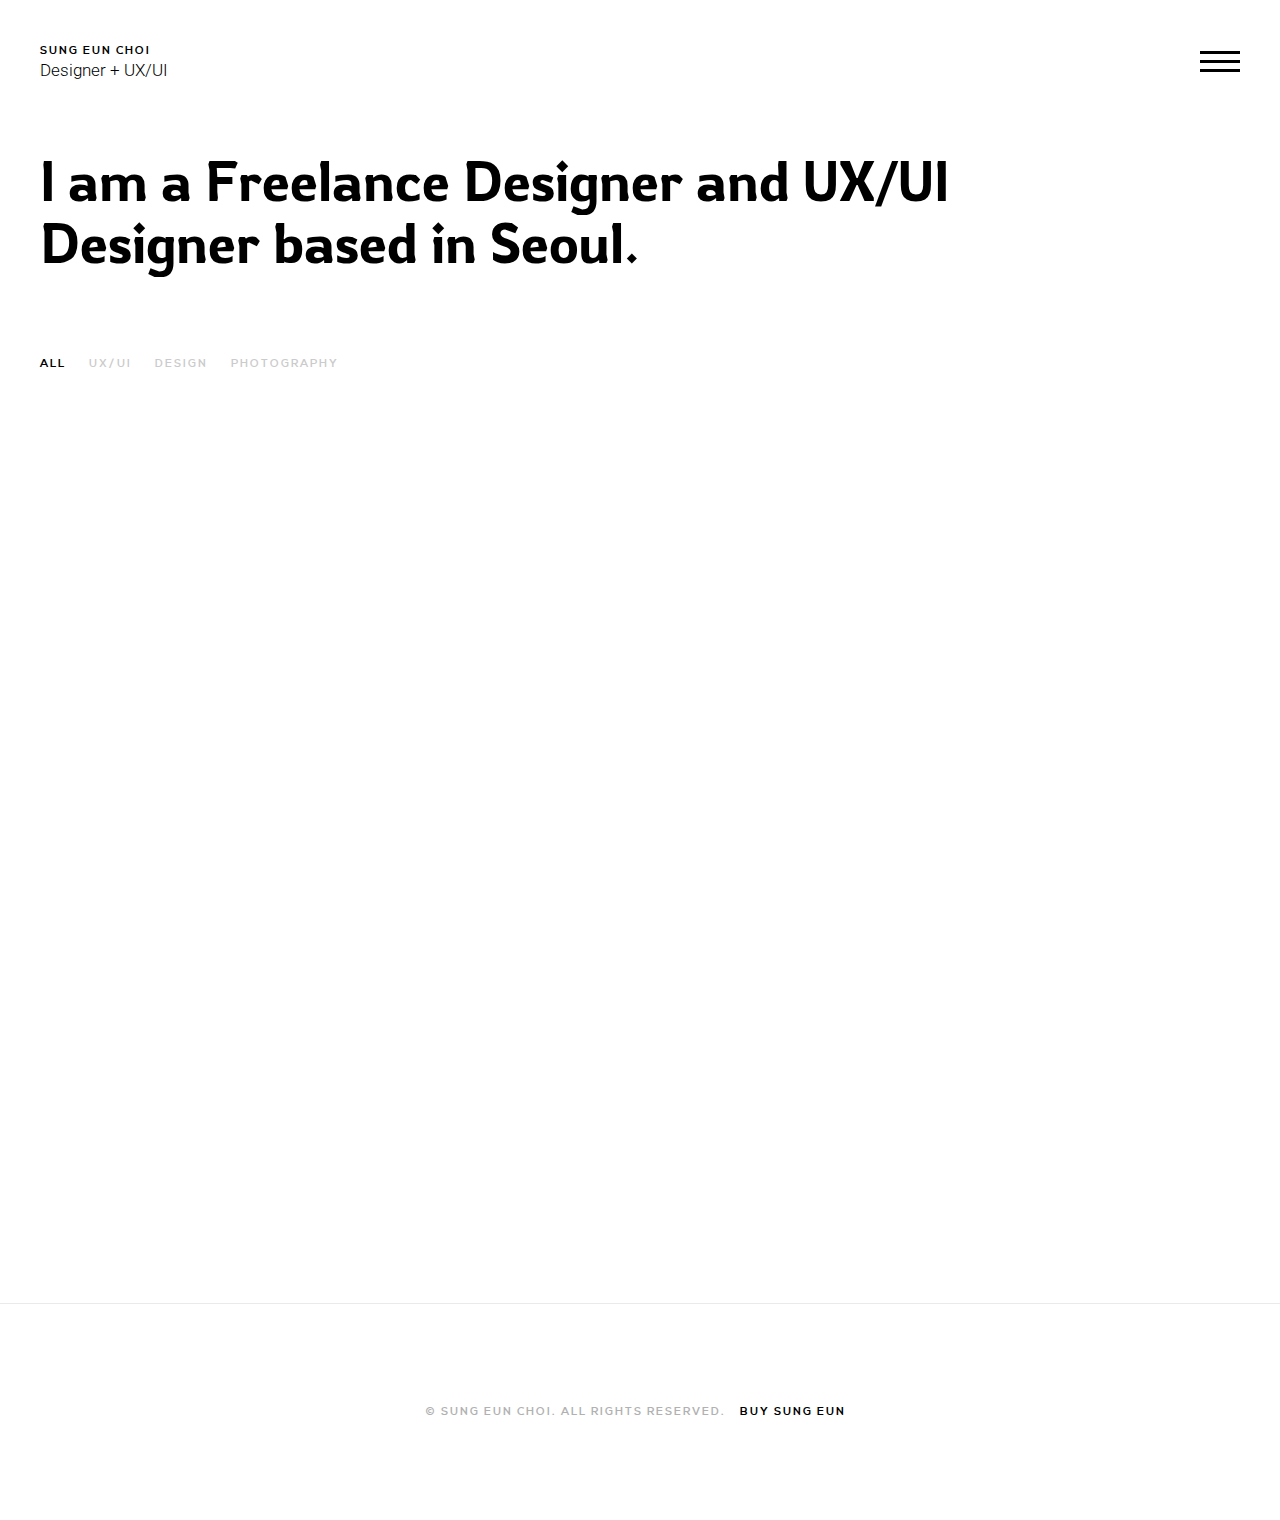
<file: index.html>
<!DOCTYPE html>
<html>
  <head>
    <title>Sung Eun</title>
    <meta name="viewport" content="width=device-width, initial-scale=1, maximum-scale=1">
    <meta charset="utf-8">
    <meta name="format-detection" content="telephone=no">
    <link rel="stylesheet" type="text/css" href="css/core.css">
    <link rel="stylesheet" type="text/css" href="css/elements.css">
    <link rel="stylesheet" type="text/css" href="css/custom.css">
    <link rel="icon" type="image/png" href="favicon.png?version=1">
    <link href="https://fonts.googleapis.com/css2?family=Rowdies:wght@300&display=swap" rel="stylesheet">
  </head>
  <body class="preload">
    <div class="container-fluid"> 
      <header>
        <div class="container">
          <div class="row">
            <div class="col-md-6 col-xs-10"><a href="index.html" class="brand">
                <div class="author">Sung Eun Choi</div>
                <div class="title">Designer + UX/UI</div></a></div>
            <div class="col-md-6 col-xs-2">
              <div class="nav-trigger">
                <div class="bar"></div>
                <div class="bar"></div>
                <div class="bar"></div>
              </div>
            </div>
          </div>
        </div>
      </header>
      <section class="intro">
        <div class="container mb-xl">
          <div class="row">
            <div class="col-md-10">
              <h1>I am a Freelance Designer and UX/UI Designer based in Seoul.</h1>
            </div>
          </div>
        </div>
        <div class="container">
          <ul class="filters">
            <li> <a href="#" data-filter="item" class="active filter">All</a></li>
            <li><a href="#" data-filter="artdirection" class="filter">UX/UI</a></li>
            <li><a href="#" data-filter="design" class="filter">Design</a></li>
            <li><a href="#" data-filter="photography" class="filter">Photography</a></li>
          </ul>
        </div>
      </section>
      <section>
        <div class="container">
          <div class="row grid"><a href="pages/work-single_1.html" class="item col-md-3 col-sm-6 col-xs-6 artdirection">
                        <div class="inner">
                          <div class="thumb"><img alt="" src="images/portfolio/01.jpg"></div>
                          <div class="caption">
                            <div class="title">프로젝트명1</div>
                            <div class="tag">Design</div>
                          </div>
                        </div></a><a href="pages/work-single_2.html" class="item col-md-3 col-sm-6 col-xs-6 artdirection">
                        <div class="inner">
                          <div class="thumb"><img alt="" src="images/portfolio/02.png"></div>
                          <div class="caption">
                            <div class="title">프로젝트명2</div>
                            <div class="tag">UX/UI</div>
                          </div>
                        </div></a><a href="pages/work-single_3.html" class="item col-md-3 col-sm-6 col-xs-6 design lightbox">
                        <div class="inner">
                          <div class="thumb"><img alt="" src="images/portfolio/03.png"></div>
                          <div class="caption">
                            <div class="title">프로젝트명3</div>
                            <div class="tag">photo</div>
                          </div>
                        </div></a><a href="pages/work-single_4.html" class="item col-md-3 col-sm-6 col-xs-6 identity">
                        <div class="inner">
                          <div class="thumb"><img alt="" src="images/portfolio/04.png"></div>
                          <div class="caption">
                            <div class="title">프로젝트명4</div>
                            <div class="tag">Identity</div>
                          </div>
                        </div></a><a href="pages/work-single_5.html" class="item col-md-3 col-sm-6 col-xs-6 artdirection">
                        <div class="inner">
                          <div class="thumb"><img alt="" src="images/portfolio/05.png"></div>
                          <div class="caption">
                            <div class="title">프로젝트명5</div>
                            <div class="tag">Stationary</div>
                          </div>
                        </div></a><a href="pages/work-single_6.html" class="item col-md-3 col-sm-6 col-xs-6 photography">
                        <div class="inner">
                          <div class="thumb"><img alt="" src="images/portfolio/06.png"></div>
                          <div class="caption">
                            <div class="title">프로젝트명6</div>
                            <div class="tag">Fashion</div>
                          </div>
                        </div></a>
          </div>
        </div>
      </section>
      <footer>
        <div class="container">
          <div class="row">
            <div class="col-md-12 text-center"><span>&copy; Sung Eun Choi. All rights reserved. </span><a href="">Buy Sung Eun</a></div>
          </div>
        </div>
      </footer>
    </div>
    <aside id="navigation">
      <div class="inner">
        <div class="nav-trigger">
          <div class="bar"></div>
          <div class="bar"></div>
          <div class="bar"></div>
        </div>
        <ul class="menu">
          <li> <a href="index.html">Work</a></li>
          <li> <a href="pages/about.html">About</a></li>
          <li> <a href="pages/contact.html">Contact</a></li>
        </ul>
        <hr>
        <p>"The most beautiful experience we can have is the mysterious. It is the fundamental emotion that stands at the cradle of true art and true science." Albert Einstein, The World as I See It, 1931 The debate between realism and anti-realism is, at least, a century old. Does Science describe the real world – or are its theories true only within a certain conceptual framework?  </p>
        <hr>
        <ul class="menu-small">
          <li> <a href="#">Instagram</a></li>
          <li> <a href="#">Facebook</a></li>
          <li> <a href="#">Behance</a></li>
        </ul>
      </div>
    </aside>
    <script src="js/assets/jquery.js"></script>
    <script src="js/assets/bootstrap.js"></script>
    <script src="js/assets/imagesloaded.pkgd.min.js"></script>
    <script src="js/assets/validation.js"></script>
    <script src="js/assets/packery.pkgd.min.js"></script>
    <script src="js/assets/velocity.min.js"></script>
    <script src="js/assets/typed.min.js"></script>
    <script src="modules/tera-lightbox/tera-lightbox.js"></script>
    <script src="js/assets/animsition.js"></script>
    <script src="js/functions.js"></script>
  </body>
</html>
</file>
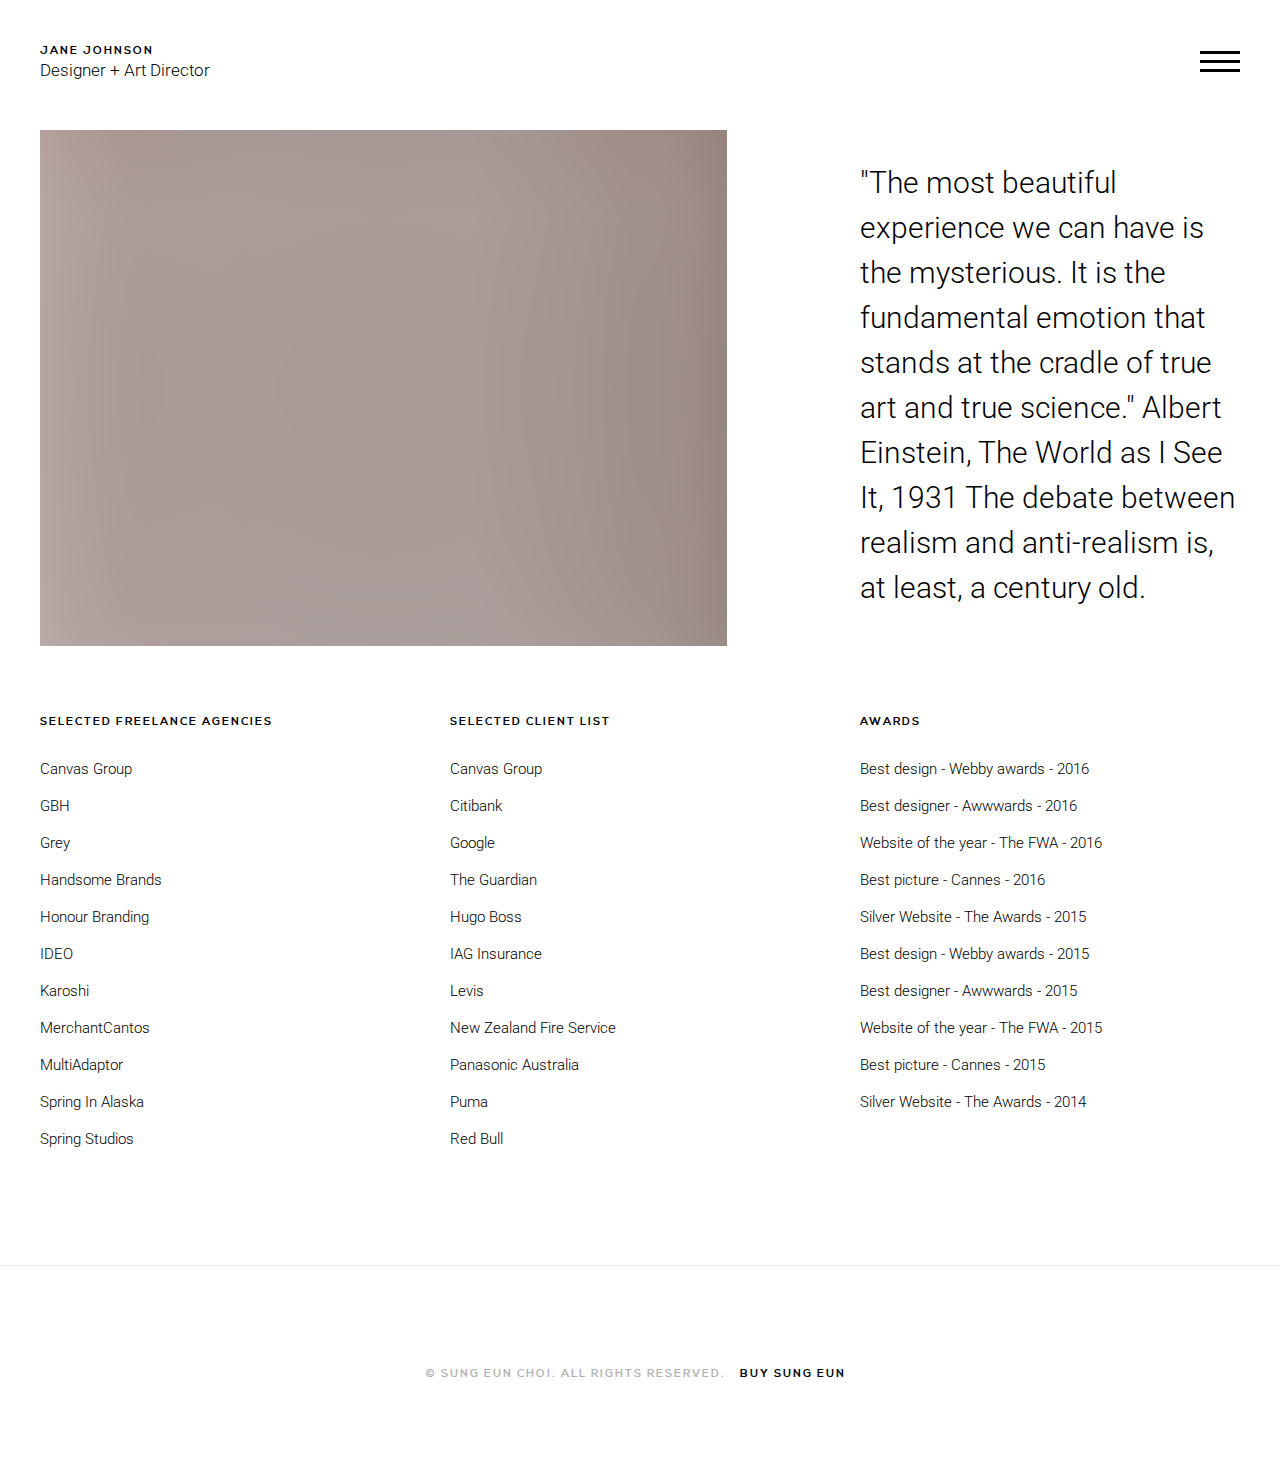
<file: pages/about.html>
<!DOCTYPE html>
<html>
  <head>
    <title>Jane - Responsive HTML5 Portfolio Template</title>
    <meta name="viewport" content="width=device-width, initial-scale=1, maximum-scale=1">
    <meta charset="utf-8">
    <meta name="format-detection" content="telephone=no">
    <link rel="stylesheet" type="text/css" href="../css/core.css">
    <link rel="stylesheet" type="text/css" href="../css/elements.css">
    <link rel="stylesheet" type="text/css" href="../css/custom.css">
    <link rel="icon" type="image/png" href="../favicon.png?version=1">
  </head>
  <body class="preload">
    <div class="container-fluid">
      <header>
        <div class="container">
          <div class="row">
            <div class="col-md-6 col-xs-10"><a href="../index.html" class="brand">
                <div class="author">Jane Johnson</div>
                <div class="title">Designer + Art Director</div></a></div>
            <div class="col-md-6 col-xs-2">
              <div class="nav-trigger">
                <div class="bar"></div>
                <div class="bar"></div>
                <div class="bar"></div>
              </div>
            </div>
          </div>
        </div>
      </header>
      <section class="content">
        <div class="container mb-xl">
          <div class="row">
            <div class="col-lg-7 col-md-12"><img alt="Jane Template - made by Themanoid" src="../images/profile.png"></div>
            <div class="col-lg-4 col-lg-offset-1 col-md-10">
              <h2 class="mt-md">"The most beautiful experience we can have is the mysterious. It is the fundamental emotion that stands at the cradle of true art and true science." Albert Einstein, The World as I See It, 1931 The debate between realism and anti-realism is, at least, a century old.</h2>
            </div>
          </div>
        </div>
        <div class="container">   
          <div class="row">
            <div class="col-md-4">
              <h4>Selected Freelance Agencies</h4>
              <ul class="list">
                <li>Canvas Group</li>
                <li>GBH</li>
                <li>Grey</li>
                <li>Handsome Brands</li>
                <li>Honour Branding</li>
                <li>IDEO</li>
                <li>Karoshi</li>
                <li>MerchantCantos</li>
                <li>MultiAdaptor</li>
                <li>Spring In Alaska</li>
                <li>Spring Studios</li>
              </ul>
            </div>
            <div class="col-md-4">
              <h4>Selected Client List</h4>
              <ul class="list">
                <li>Canvas Group</li>
                <li>Citibank</li>
                <li>Google</li>
                <li>The Guardian</li>
                <li>Hugo Boss</li>
                <li>IAG Insurance</li>
                <li>Levis</li>
                <li>New Zealand Fire Service</li>
                <li>Panasonic Australia</li>
                <li>Puma</li>
                <li>Red Bull</li>
              </ul>
            </div>
            <div class="col-md-4">
              <h4>Awards</h4>
              <ul class="list">
                <li>Best design - Webby awards - 2016</li>
                <li>Best designer - Awwwards - 2016</li>
                <li>Website of the year - The FWA - 2016</li>
                <li>Best picture - Cannes - 2016</li>
                <li>Silver Website - The Awards - 2015</li>
                <li>Best design - Webby awards - 2015</li>
                <li>Best designer - Awwwards - 2015</li>
                <li>Website of the year - The FWA - 2015</li>
                <li>Best picture - Cannes - 2015</li>
                <li>Silver Website - The Awards - 2014</li>
              </ul>
            </div>
          </div>
        </div>
      </section>
      <footer>
        <div class="container">
          <div class="row">
            <div class="col-md-12 text-center"><span>&copy; Sung Eun Choi. All rights reserved. </span><a href="">Buy Sung Eun</a></div>
          </div>
        </div>
      </footer>
    </div>
    <aside id="navigation">
      <div class="inner">
        <div class="nav-trigger">
          <div class="bar"></div>
          <div class="bar"></div>
          <div class="bar"></div>
        </div>
        <ul class="menu">
          <li> <a href="../index.html">Work</a></li>
          <li> <a href="../pages/about.html">About</a></li>
          <li> <a href="../pages/contact.html">Contact</a></li>
        </ul>
        <hr>
        <p>"The most beautiful experience we can have is the mysterious. It is the fundamental emotion that stands at the cradle of true art and true science." Albert Einstein, The World as I See It, 1931 The debate between realism and anti-realism is, at least, a century old. Does Science describe the real world – or are its theories true only within a certain conceptual framework?  </p>
        <hr>
        <ul class="menu-small">
          <li> <a href="#">Instagram</a></li>
          <li> <a href="#">Facebook</a></li>
          <li> <a href="#">Behance</a></li>
        </ul>
      </div>
    </aside>
    <script src="../js/assets/jquery.js"></script>
    <script src="../js/assets/bootstrap.js"></script>
    <script src="../js/assets/imagesloaded.pkgd.min.js"></script>
    <script src="../js/assets/validation.js"></script>
    <script src="../js/assets/packery.pkgd.min.js"></script>
    <script src="../js/assets/velocity.min.js"></script>
    <script src="../js/assets/typed.min.js"></script>
    <script src="../modules/tera-lightbox/tera-lightbox.js"></script>
    <script src="../js/assets/animsition.js"></script>
    <script src="../js/functions.js"></script>
  </body>
</html>
</file>
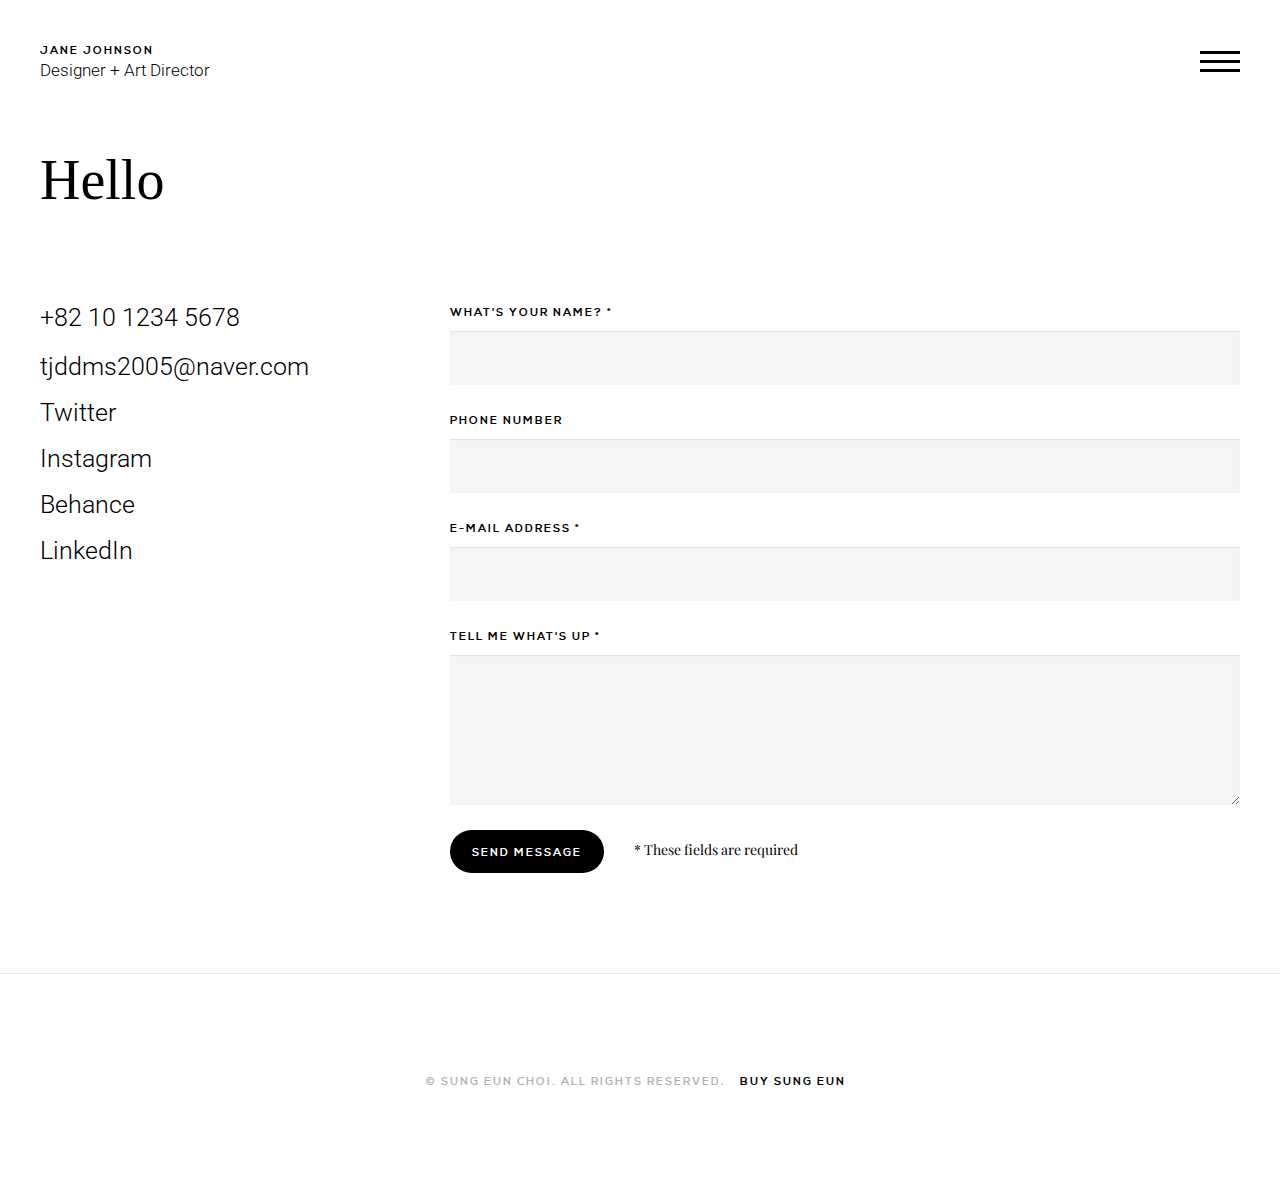
<file: pages/contact.html>
<!DOCTYPE html>
<html>
  <head>
    <title>Jane - Responsive HTML5 Portfolio Template</title>
    <meta name="viewport" content="width=device-width, initial-scale=1, maximum-scale=1">
    <meta charset="utf-8">
    <meta name="format-detection" content="telephone=no">
    <link rel="stylesheet" type="text/css" href="../css/core.css">
    <link rel="stylesheet" type="text/css" href="../css/elements.css">
    <link rel="stylesheet" type="text/css" href="../css/custom.css">
    <link rel="icon" type="image/png" href="../favicon.png?version=1">
  </head>
  <body class="preload">
    <div class="container-fluid">
      <header>
        <div class="container">
          <div class="row">
            <div class="col-md-6 col-xs-10"><a href="../index.html" class="brand">
                <div class="author">Jane Johnson</div>
                <div class="title">Designer + Art Director</div></a></div>
            <div class="col-md-6 col-xs-2">
              <div class="nav-trigger">
                <div class="bar"></div>
                <div class="bar"></div>
                <div class="bar"></div>
              </div>
            </div>
          </div>
        </div>
      </header>
      <section>
        <div class="container">
          <div class="row mb-lg">
            <div class="col-md-12">
              <h1><span class="typed">Hello</span></h1>
            </div>
          </div>
          <div class="row">
            <div class="col-md-4 contact-info">
              <p>+82 10 1234 5678</p><a href="mailto@hello@example.com">tjddms2005@naver.com</a><a href="#">Twitter</a><a href="https://www.instagram.com/sung_3325/">Instagram</a><a href="#">Behance</a><a href="#">LinkedIn</a>
            </div>
            <div class="col-md-8">
              <!-- The contact form-->
              <form id="form" action="/php/mail.php" class="form mt-md">
                <label>What's your name? *</label>
                <input required type="text" name="name" class="form-control">
                <label>Phone number</label>
                <input type="text" name="phone" class="form-control">
                <label>E-mail address *</label>
                <input required type="email" name="email" class="form-control">
                <label>Tell me what's up *</label>
                <textarea required name="message" class="form-control"></textarea>
                <button id="send" type="submit" class="btn btn-default">Send message</button><span class="p-md">* These fields are required</span>
              </form>
            </div>
          </div>
        </div>
      </section>
      <!-- The type animation script-->
      <script>$(function(){$(".typed").typed({strings: ["Hello", "Hola", "こんにちは", "Ciao", "Aloha", "Hallo"],typeSpeed: 130,loop: true  });});</script>
      <footer>
        <div class="container">
          <div class="row">
            <div class="col-md-12 text-center"><span>&copy; Sung Eun Choi. All rights reserved. </span><a href="">Buy Sung Eun</a></div>
          </div>
        </div>
      </footer>
    </div>
    <aside id="navigation">
      <div class="inner">
        <div class="nav-trigger">
          <div class="bar"></div>
          <div class="bar"></div>
          <div class="bar"></div>
        </div>
        <ul class="menu">
          <li> <a href="../index.html">Work</a></li>
          <li> <a href="../pages/about.html">About</a></li>
          <li> <a href="../pages/contact.html">Contact</a></li>
        </ul>
        <hr>
        <p>"The most beautiful experience we can have is the mysterious. It is the fundamental emotion that stands at the cradle of true art and true science." Albert Einstein, The World as I See It, 1931 The debate between realism and anti-realism is, at least, a century old. Does Science describe the real world – or are its theories true only within a certain conceptual framework?  </p>
        <hr>
        <ul class="menu-small">
          <li> <a href="https://www.instagram.com/sung_3325/">Instagram</a></li>
          <li> <a href="https://www.facebook.com/tjddms2005">Facebook</a></li>
          <li> <a href="#">Behance</a></li>
        </ul>
      </div>
    </aside>
    <script src="../js/assets/jquery.js"></script>
    <script src="../js/assets/bootstrap.js"></script>
    <script src="../js/assets/imagesloaded.pkgd.min.js"></script>
    <script src="../js/assets/validation.js"></script>
    <script src="../js/assets/packery.pkgd.min.js"></script>
    <script src="../js/assets/velocity.min.js"></script>
    <script src="../js/assets/typed.min.js"></script>
    <script src="../modules/tera-lightbox/tera-lightbox.js"></script>
    <script src="../js/assets/animsition.js"></script>
    <script src="../js/functions.js"></script>
  </body>
</html>
</file>
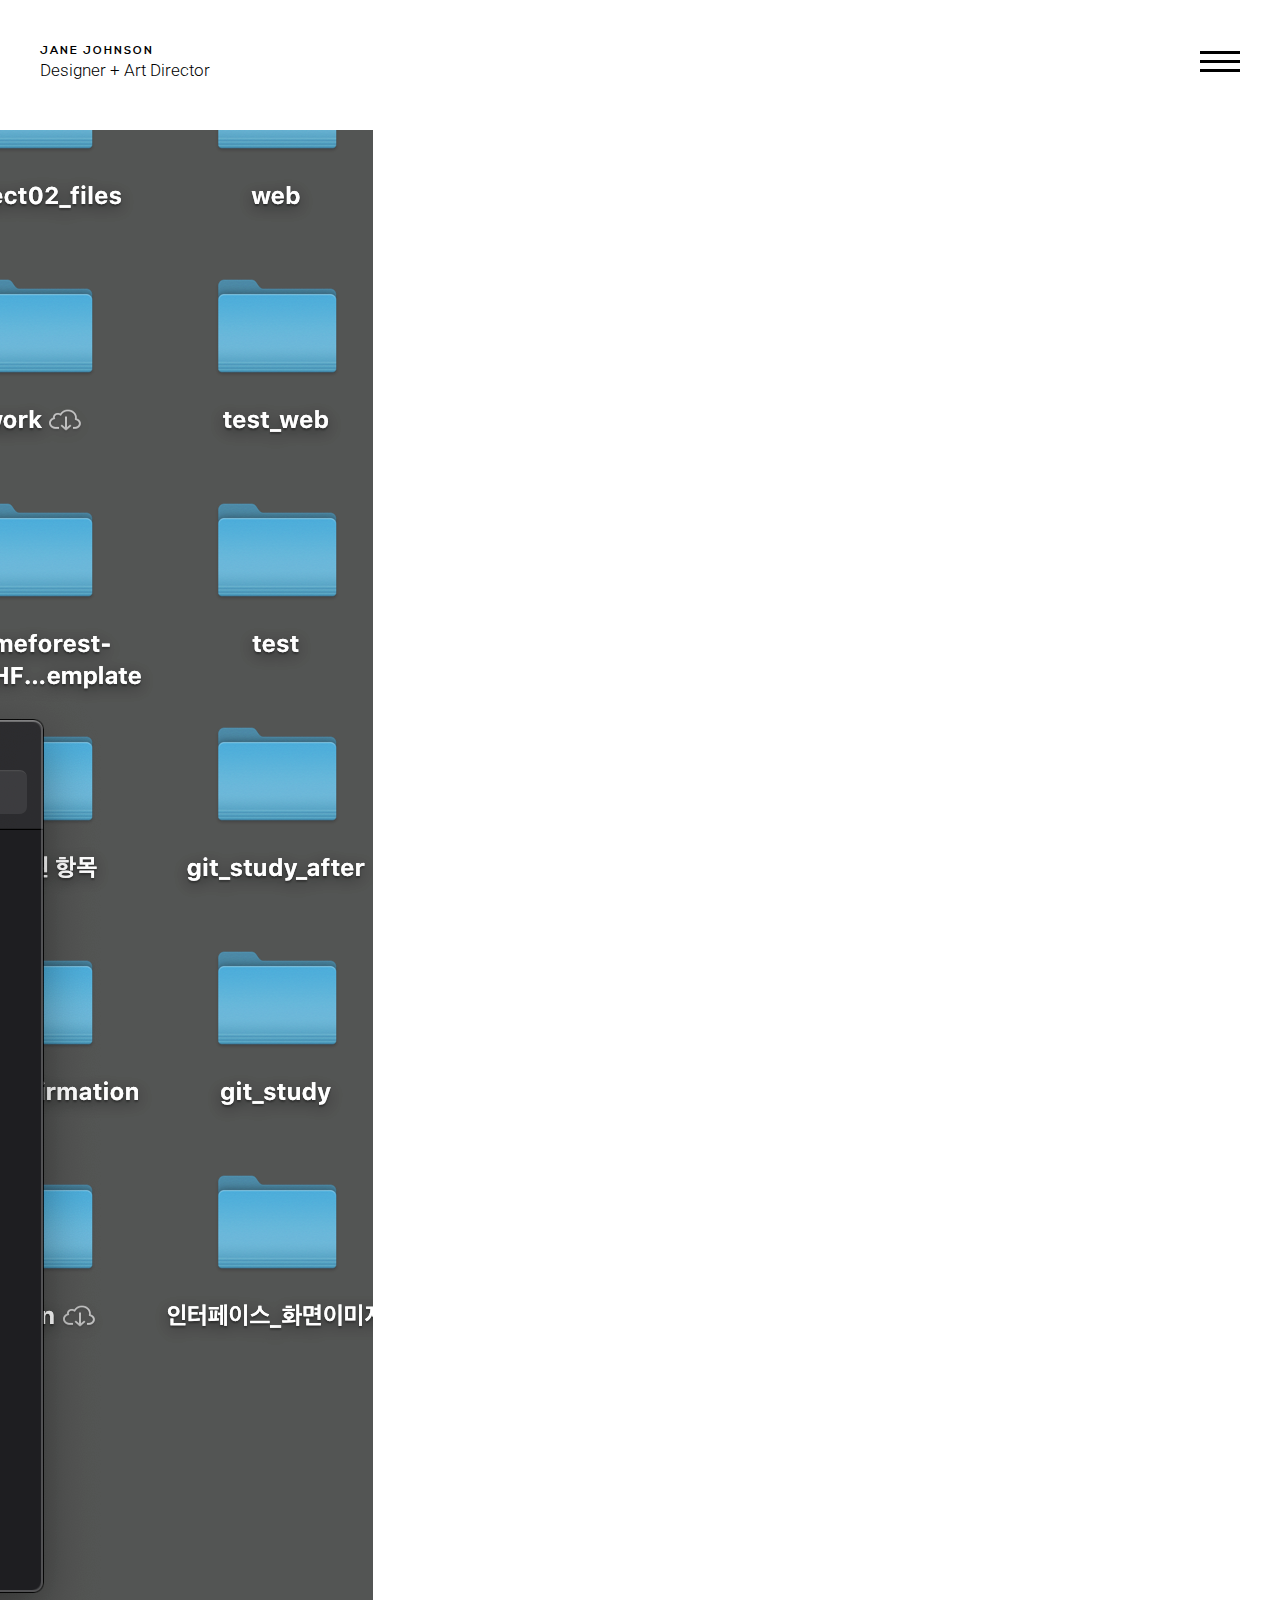
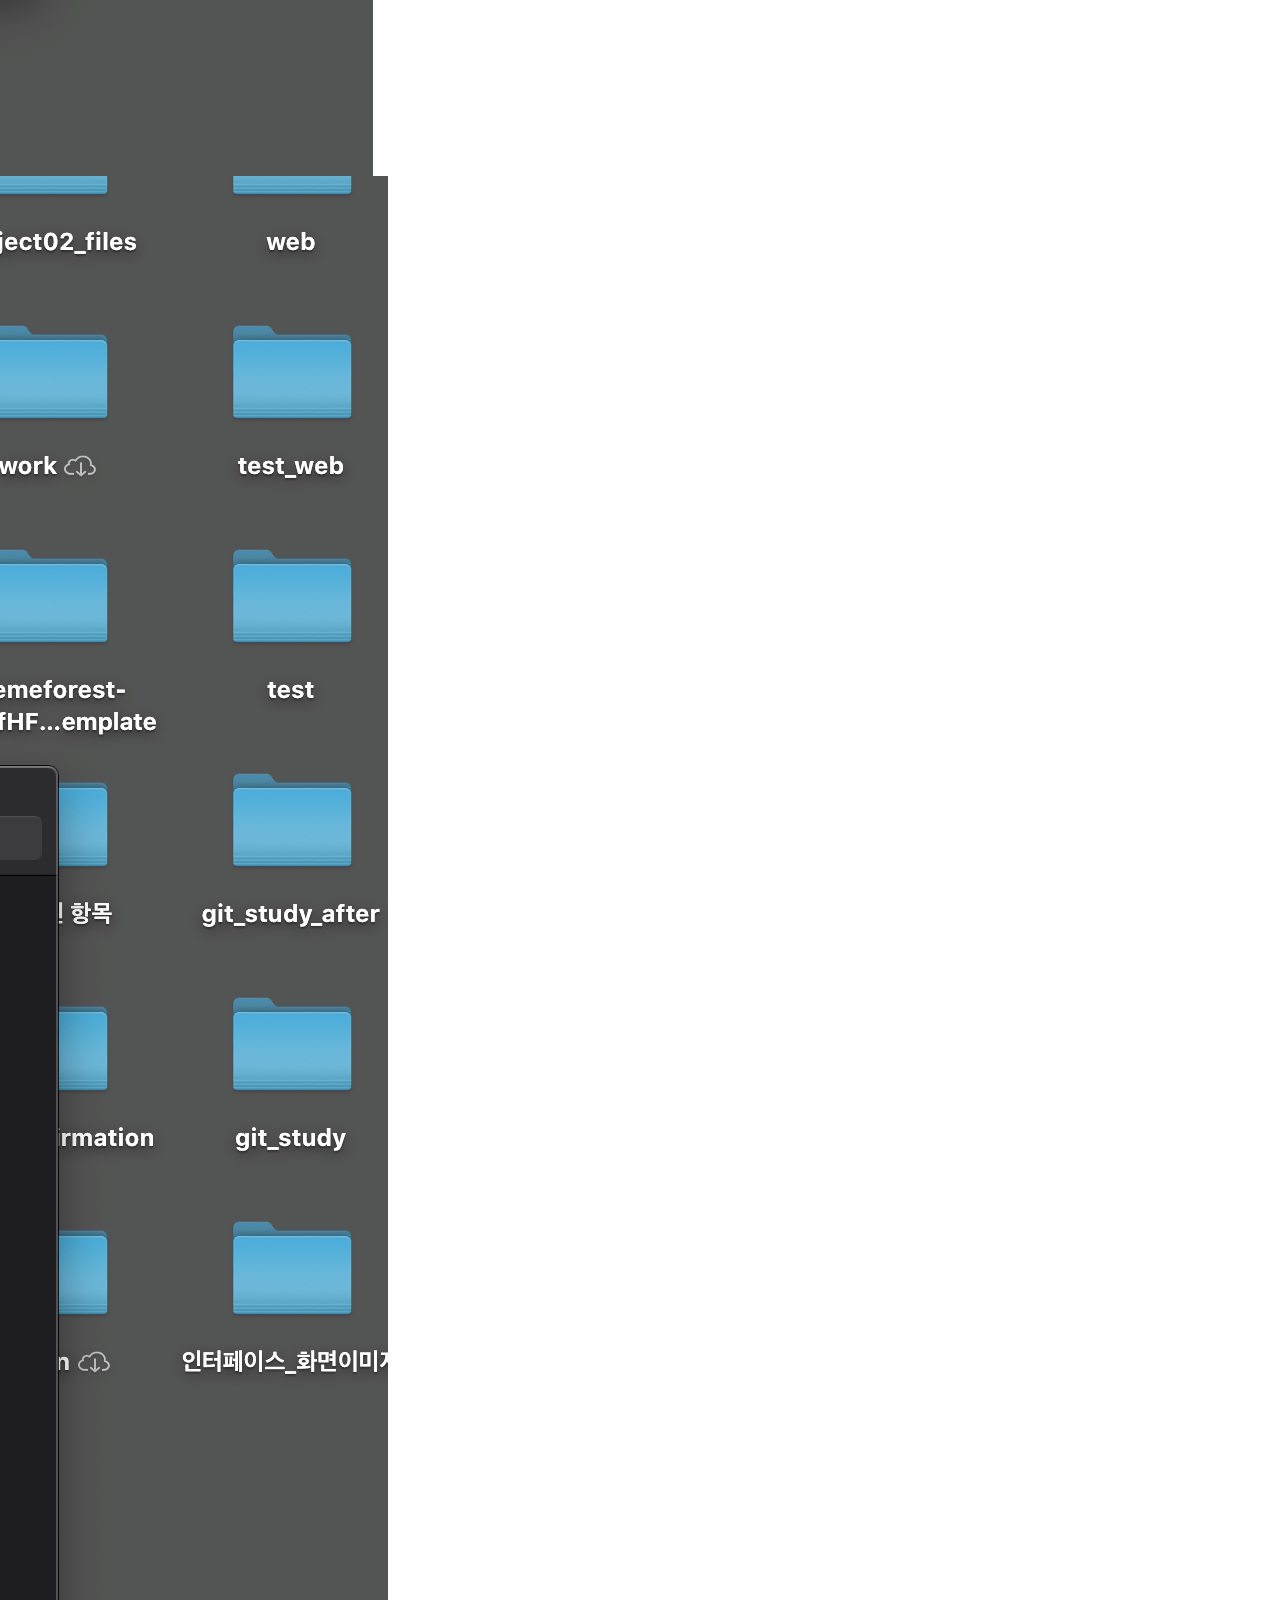
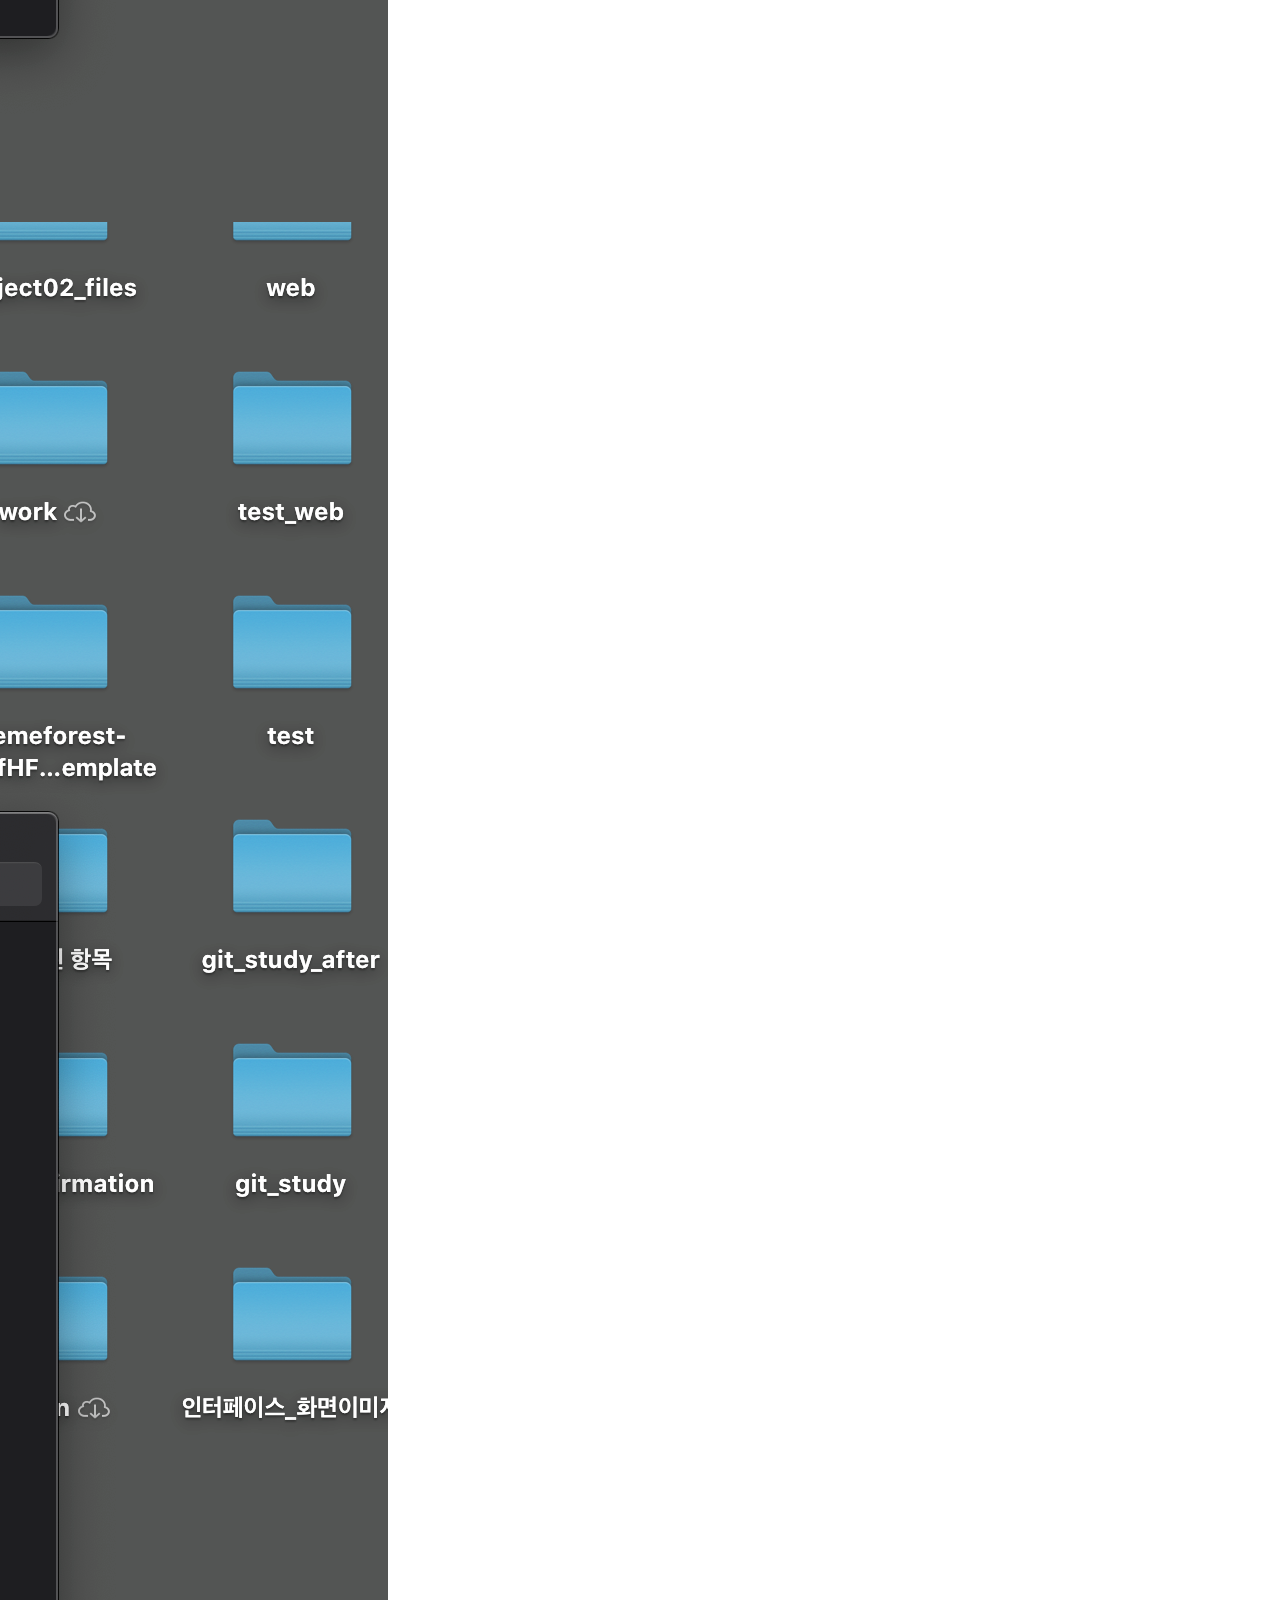
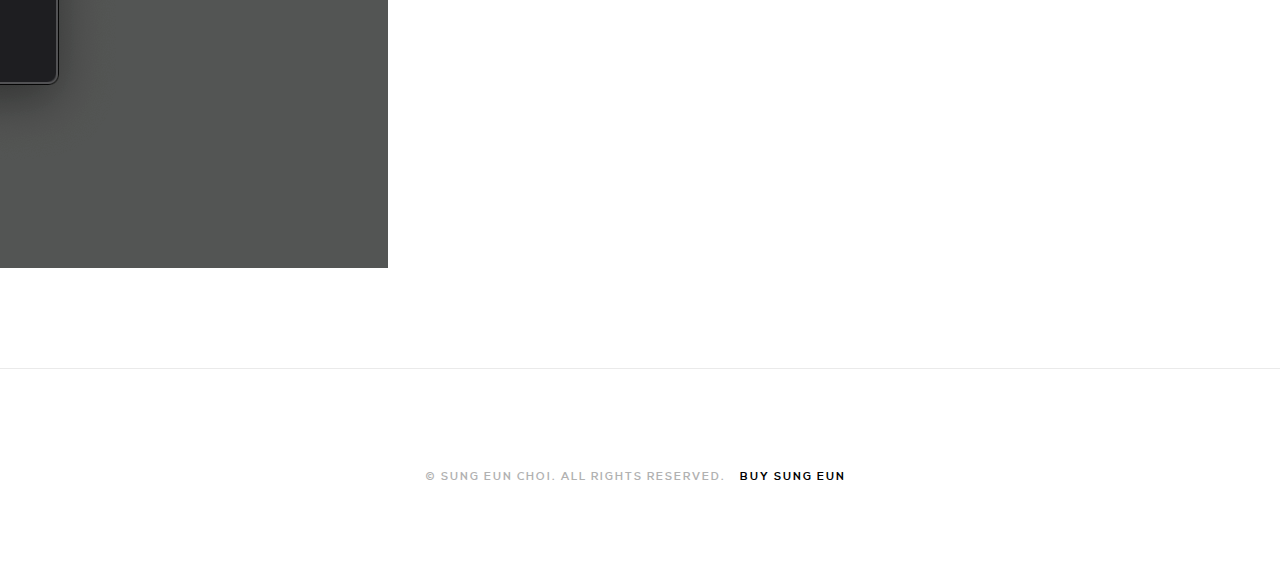
<file: pages/work-single_1.html>
<!DOCTYPE html>
<html>
  <head>
    <title>Jane - Responsive HTML5 Portfolio Template</title>
    <meta name="viewport" content="width=device-width, initial-scale=1, maximum-scale=1">
    <meta charset="utf-8">
    <meta name="format-detection" content="telephone=no">
    <link rel="stylesheet" type="text/css" href="../css/core.css">
    <link rel="stylesheet" type="text/css" href="../css/elements.css">
    <link rel="stylesheet" type="text/css" href="../css/custom.css">
    <link rel="icon" type="image/png" href="../favicon.png?version=1">
  </head>
  <body class="preload">
    <div class="container-fluid">
      <header>
        <div class="container">
          <div class="row">
            <div class="col-md-6 col-xs-10"><a href="../index.html" class="brand">
                <div class="author">Jane Johnson</div>
                <div class="title">Designer + Art Director</div></a></div>
            <div class="col-md-6 col-xs-2">
              <div class="nav-trigger">
                <div class="bar"></div>
                <div class="bar"></div>
                <div class="bar"></div>
              </div>
            </div>
          </div>
        </div>
      </header>
      <section>
        <div class="concontainer tent">
          <div class="row">
            <div class=""><img alt="Jane Template - made by Themanoid" src="..//images/portfolio/single/01.png"></div>
          </div>
          <div class="row">
            <div class="col-md-12"><img alt="Jane Template - made by Themanoid" src="..//images/portfolio/single/01.png"></div>
          </div>
          <div class="row">
            <div class="col-md-12"><img alt="Jane Template - made by Themanoid" src="..//images/portfolio/single/01.png"></div>
          </div>
        </div>
      </section>
      <footer>
        <div class="container">
          <div class="row">
            <div class="col-md-12 text-center"><span>&copy; Sung Eun Choi. All rights reserved. </span><a href="">Buy Sung Eun</a></div>
          </div>
        </div>
      </footer>
    </div>
    <aside id="navigation">
      <div class="inner">
        <div class="nav-trigger">
          <div class="bar"></div>
          <div class="bar"></div>
          <div class="bar"></div>
        </div>
        <ul class="menu">
          <li> <a href="../index.html">Work</a></li>
          <li> <a href="../pages/about.html">About</a></li>
          <li> <a href="../pages/contact.html">Contact</a></li>
        </ul>
        <hr>
        <p>"The most beautiful experience we can have is the mysterious. It is the fundamental emotion that stands at the cradle of true art and true science." Albert Einstein, The World as I See It, 1931 The debate between realism and anti-realism is, at least, a century old. Does Science describe the real world – or are its theories true only within a certain conceptual framework?  </p>
        <hr>
        <ul class="menu-small">
          <li> <a href="#">Instagram</a></li>
          <li> <a href="#">Facebook</a></li>
          <li> <a href="#">Behance</a></li>
        </ul>
      </div>
    </aside>
    <script src="../js/assets/jquery.js"></script>
    <script src="../js/assets/bootstrap.js"></script>
    <script src="../js/assets/imagesloaded.pkgd.min.js"></script>
    <script src="../js/assets/validation.js"></script>
    <script src="../js/assets/packery.pkgd.min.js"></script>
    <script src="../js/assets/velocity.min.js"></script>
    <script src="../js/assets/typed.min.js"></script>
    <script src="../modules/tera-lightbox/tera-lightbox.js"></script>
    <script src="../js/assets/animsition.js"></script>
    <script src="../js/functions.js"></script>
  </body>
</html>
</file>
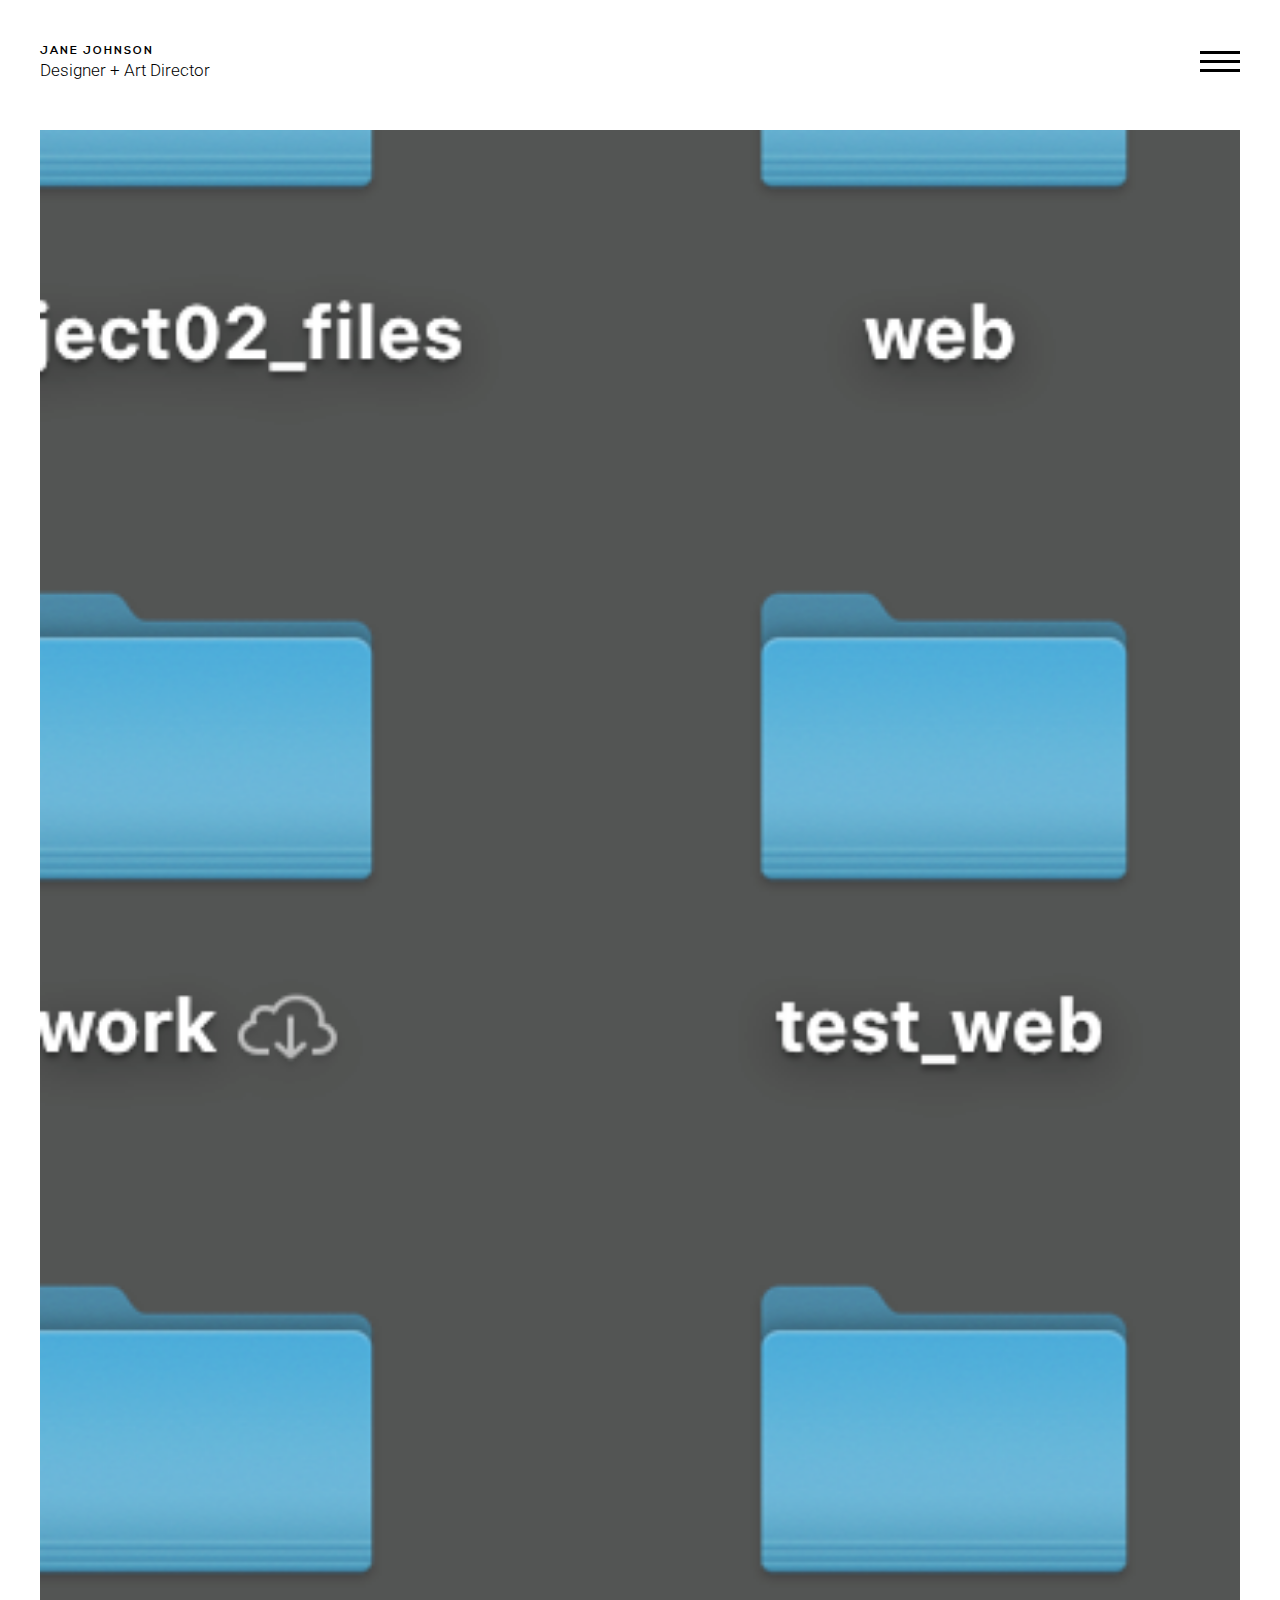
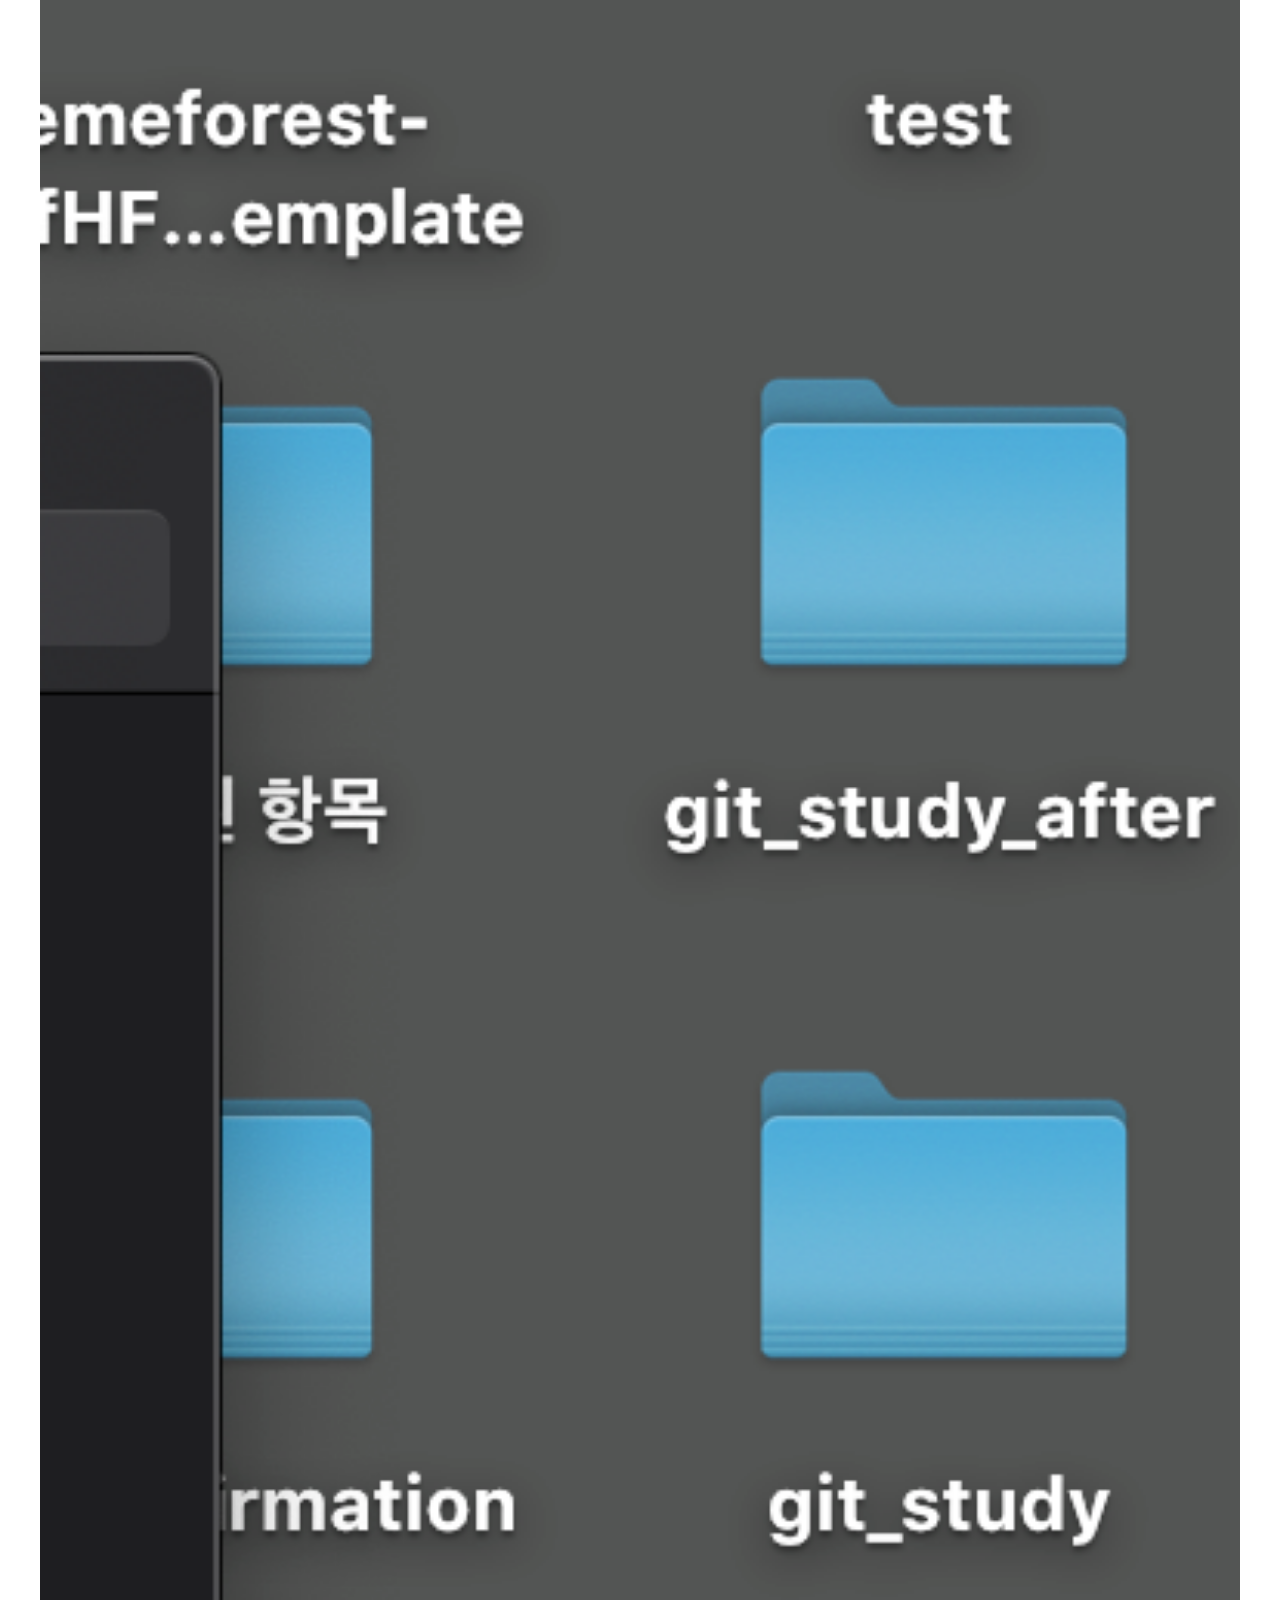
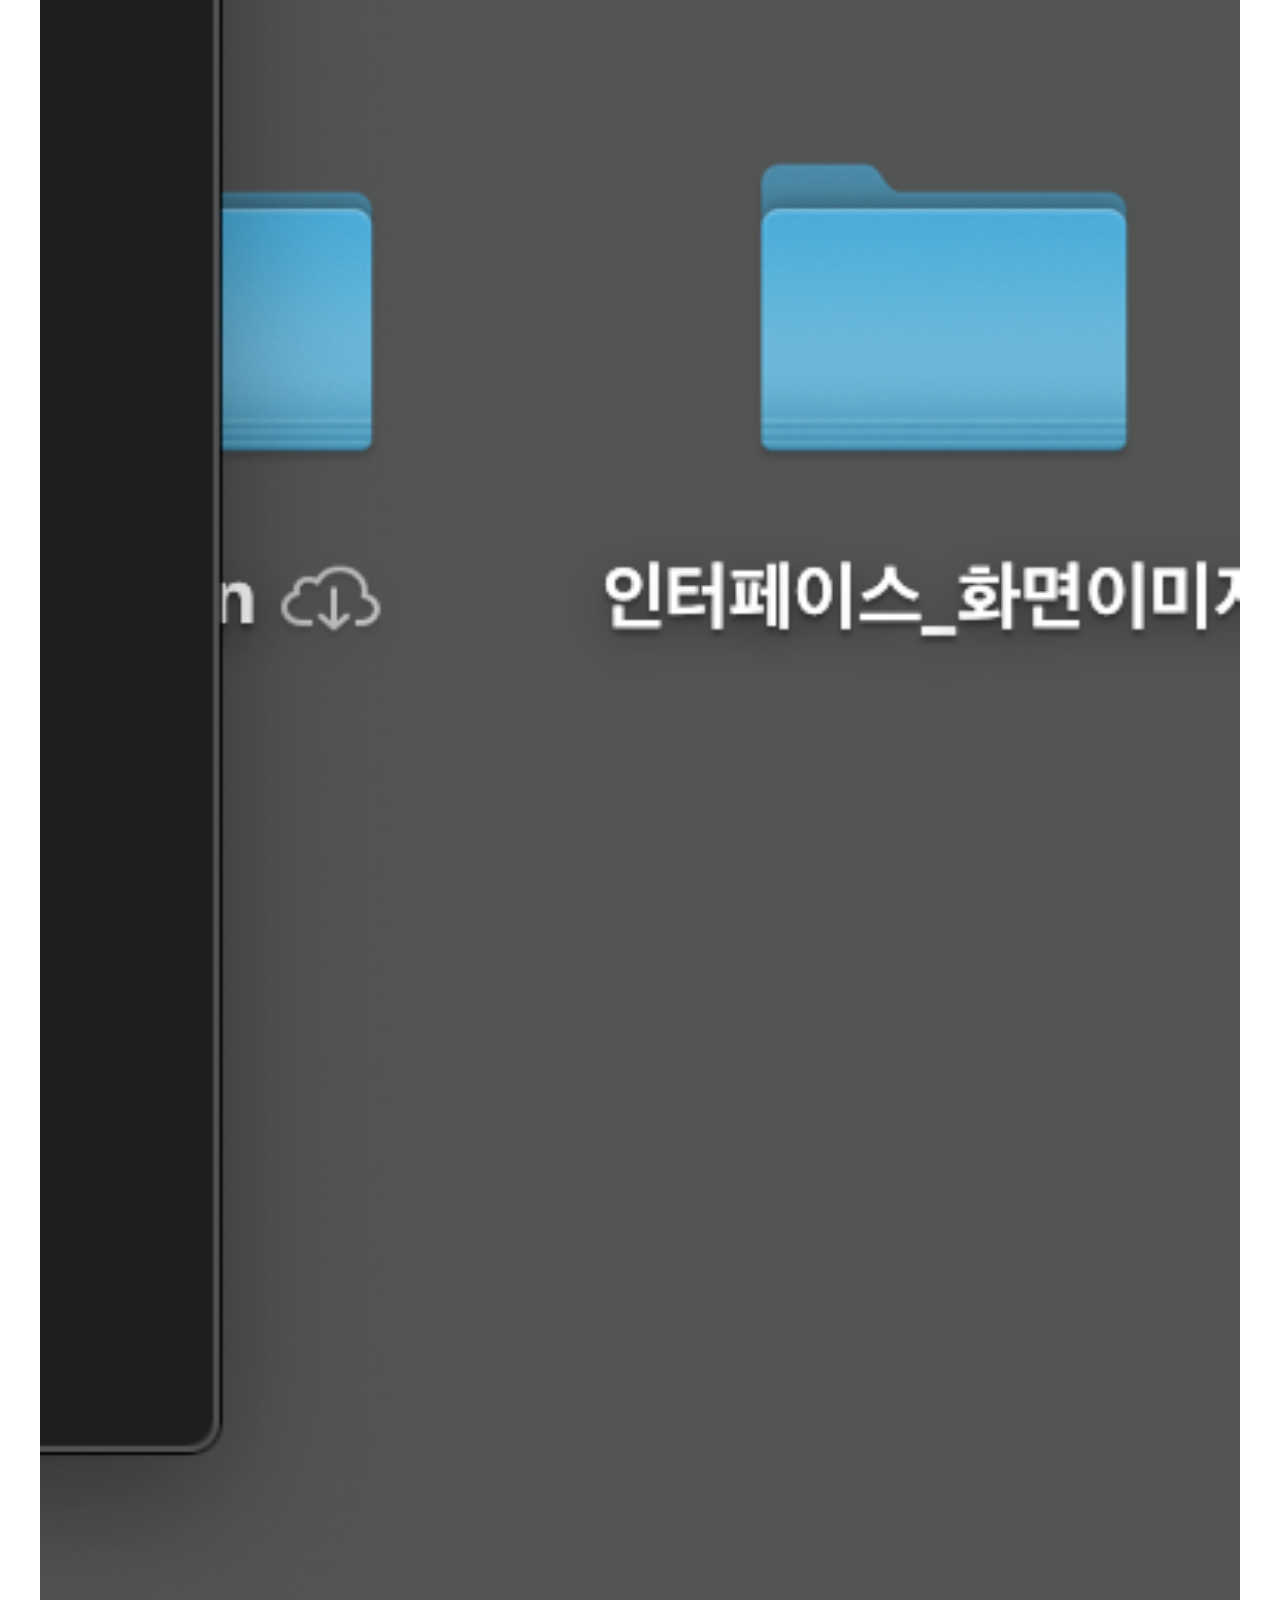
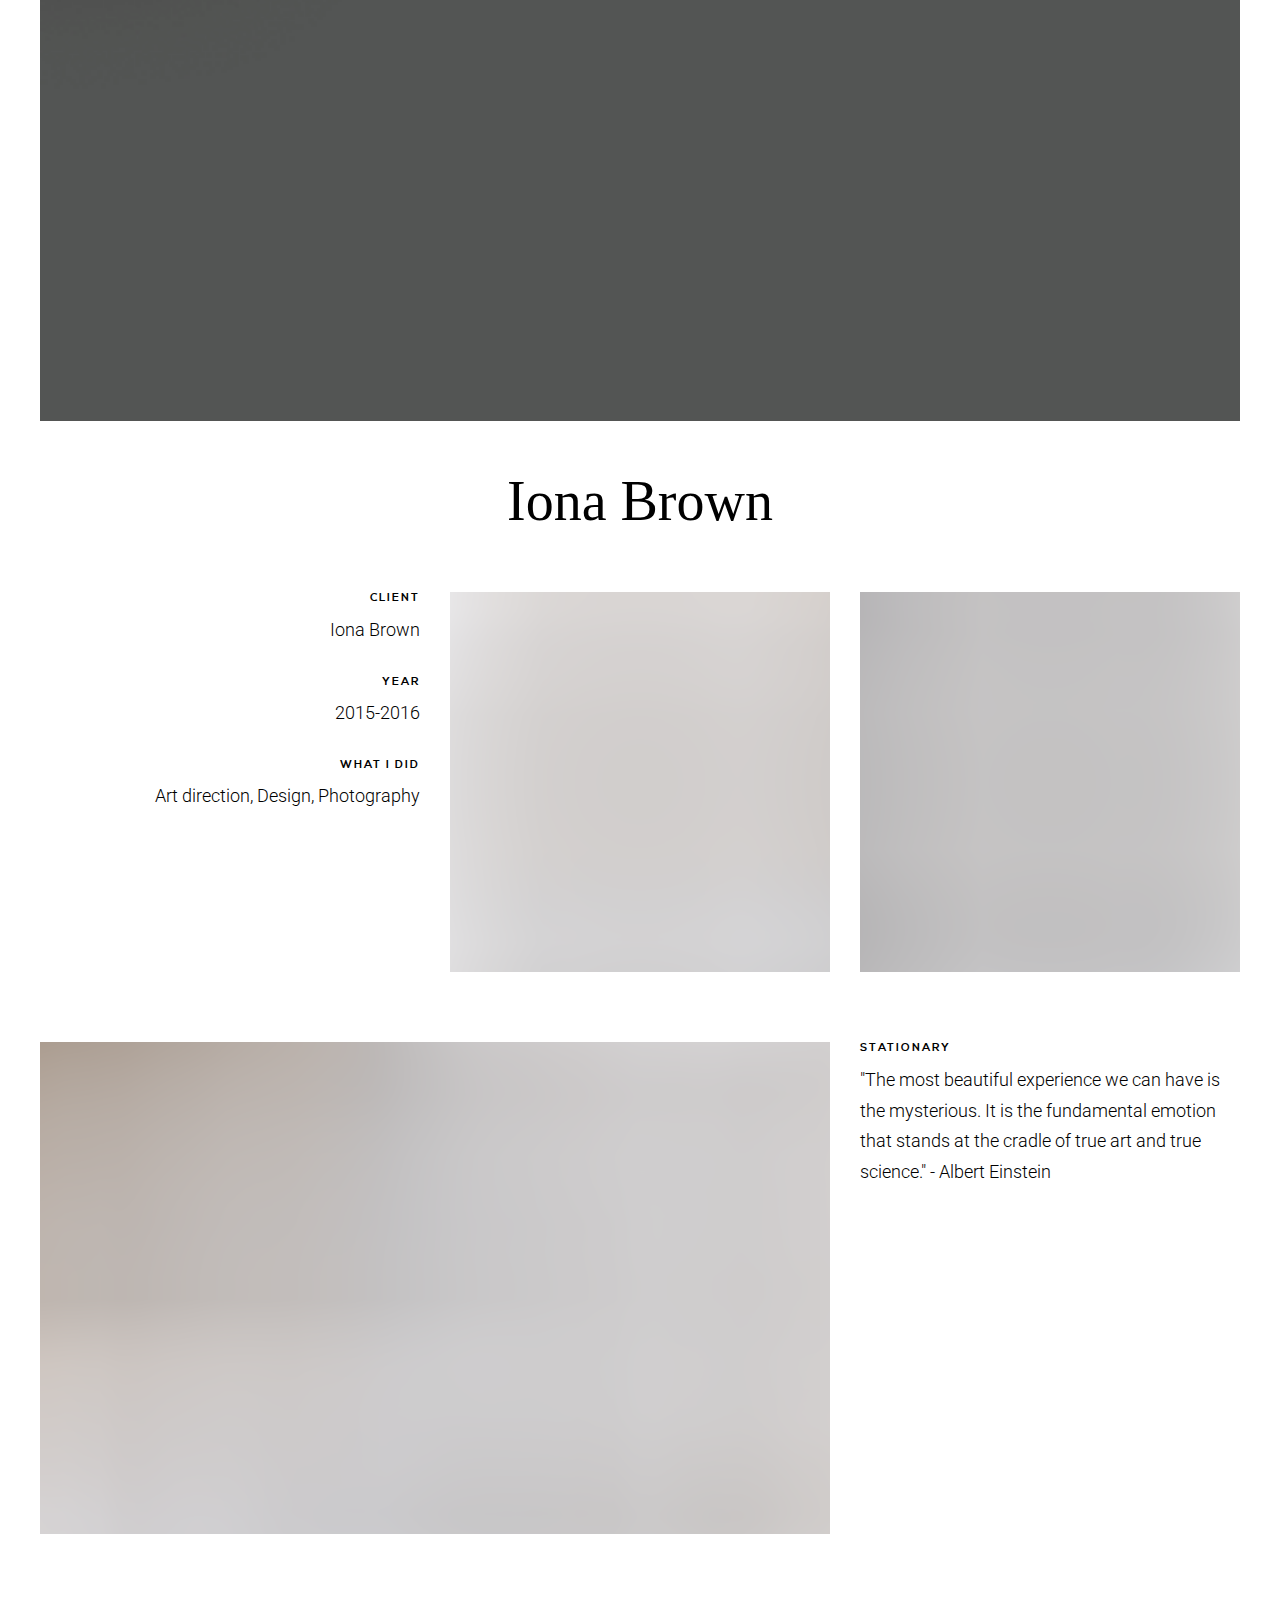
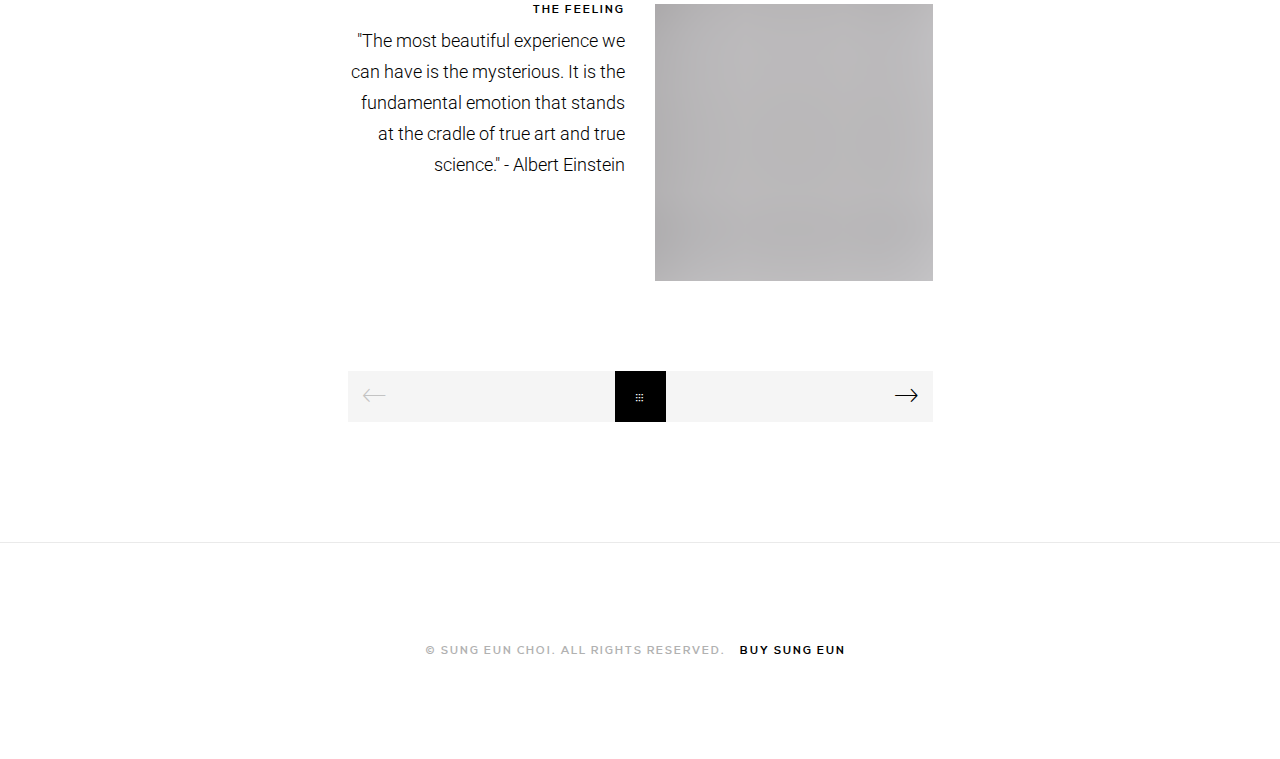
<file: pages/work-single_10.html>
<!DOCTYPE html>
<html>
  <head>
    <title>Jane - Responsive HTML5 Portfolio Template</title>
    <meta name="viewport" content="width=device-width, initial-scale=1, maximum-scale=1">
    <meta charset="utf-8">
    <meta name="format-detection" content="telephone=no">
    <link rel="stylesheet" type="text/css" href="../css/core.css">
    <link rel="stylesheet" type="text/css" href="../css/elements.css">
    <link rel="stylesheet" type="text/css" href="../css/custom.css">
    <link rel="icon" type="image/png" href="../favicon.png?version=1">
  </head>
  <body class="preload">
    <div class="container-fluid">
      <header>
        <div class="container">
          <div class="row">
            <div class="col-md-6 col-xs-10"><a href="../index.html" class="brand">
                <div class="author">Jane Johnson</div>
                <div class="title">Designer + Art Director</div></a></div>
            <div class="col-md-6 col-xs-2">
              <div class="nav-trigger">
                <div class="bar"></div>
                <div class="bar"></div>
                <div class="bar"></div>
              </div>
            </div>
          </div>
        </div>
      </header>
      <section>
        <div class="container content">
          <div class="row">
            <div class="col-md-12"><img alt="Jane Template - made by Themanoid" src="..//images/portfolio/single/01.png"></div>
          </div>
          <div class="row">
            <div class="col-md-12 text-center pt-md pb-lg">
              <h1>Iona Brown</h1>
            </div>
          </div>
          <div class="row">
            <div class="col-md-4 text-right pb-md">
              <h4>Client</h4>
              <p>Iona Brown</p>
              <h4>year</h4>
              <p>2015-2016</p>
              <h4>What I did</h4>
              <p>Art direction, Design, Photography</p>
            </div>
            <div class="col-md-4"><img alt="Jane Template - made by Themanoid" src="../images/portfolio/single/02.png"></div>
            <div class="col-md-4"><img alt="Jane Template - made by Themanoid" src="../images/portfolio/single/03.png"></div>
          </div>
          <div class="row pt-xl">
            <div class="col-md-8"><img alt="Jane Template - made by Themanoid" src="../images/portfolio/single/04.png"></div>
            <div class="col-md-4">
              <h4>Stationary</h4>
              <p>"The most beautiful experience we can have is the mysterious. It is the fundamental emotion that stands at the cradle of true art and true science." - Albert Einstein</p>
            </div>
          </div>
          <div class="row">
            <div class="col-md-3 col-md-offset-3 text-right">
              <h4>The feeling</h4>
              <p>"The most beautiful experience we can have is the mysterious. It is the fundamental emotion that stands at the cradle of true art and true science." - Albert Einstein </p>
            </div>
            <div class="col-md-3"><img alt="Jane Template - made by Themanoid" src="../images/portfolio/single/05.png"></div>
          </div>
          <div class="row">
            <div class="col-md-6 col-md-offset-3 text-center mt-xl">
              <div class="pagination"><a href="#" class="disabled previous ion-ios-arrow-thin-left pull-left"></a><a href="../index.html" class="btn btn-default">
                  <div class="ion-grid"></div></a><a href="#" class="next ion-ios-arrow-thin-right pull-right"> </a></div>
            </div>
          </div>
        </div>
      </section>
      <footer>
        <div class="container">
          <div class="row">
            <div class="col-md-12 text-center"><span>&copy; Sung Eun Choi. All rights reserved. </span><a href="">Buy Sung Eun</a></div>
          </div>
        </div>
      </footer>
    </div>
    <aside id="navigation">
      <div class="inner">
        <div class="nav-trigger">
          <div class="bar"></div>
          <div class="bar"></div>
          <div class="bar"></div>
        </div>
        <ul class="menu">
          <li> <a href="../index.html">Work</a></li>
          <li> <a href="../pages/about.html">About</a></li>
          <li> <a href="../pages/contact.html">Contact</a></li>
        </ul>
        <hr>
        <p>"The most beautiful experience we can have is the mysterious. It is the fundamental emotion that stands at the cradle of true art and true science." Albert Einstein, The World as I See It, 1931 The debate between realism and anti-realism is, at least, a century old. Does Science describe the real world – or are its theories true only within a certain conceptual framework?  </p>
        <hr>
        <ul class="menu-small">
          <li> <a href="#">Instagram</a></li>
          <li> <a href="#">Facebook</a></li>
          <li> <a href="#">Behance</a></li>
        </ul>
      </div>
    </aside>
    <script src="../js/assets/jquery.js"></script>
    <script src="../js/assets/bootstrap.js"></script>
    <script src="../js/assets/imagesloaded.pkgd.min.js"></script>
    <script src="../js/assets/validation.js"></script>
    <script src="../js/assets/packery.pkgd.min.js"></script>
    <script src="../js/assets/velocity.min.js"></script>
    <script src="../js/assets/typed.min.js"></script>
    <script src="../modules/tera-lightbox/tera-lightbox.js"></script>
    <script src="../js/assets/animsition.js"></script>
    <script src="../js/functions.js"></script>
  </body>
</html>
</file>
<file: css/elements.css>
/*----------------------

  Jane - CSS 1.0
  By Themanoid

  Table of Contents

  00.  Header
  01.  About
  02.  Contact
  03.  Navigation
  04.  Work
  05.  Footer
  06.  Blog

-----------------------*/
.toggleContainer {
  position: fixed;
  right: -100px;
  width: 200px;
  bottom: 0;
  -webkit-transition: all .3s;
  transition: all .3s;
  z-index: 99999;
  padding-left: 100px;
  padding-bottom: 40px;
}

@media screen and (max-width: 768px) {
  .toggleContainer {
    display: none;
  }
}

.toggleContainer .container-caption {
  position: absolute;
  right: 170px;
  bottom: 0;
  margin-bottom: -15px;
  -webkit-transition: all .3s;
  transition: all .3s;
}

.toggleContainer .toggle-container-btn {
  font-size: 42px;
  left: -60px;
  width: 80px;
  -webkit-transition: all .3s;
  transition: all .3s;
  position: relative;
  cursor: pointer;
}

.toggleContainer .option {
  position: relative;
  font-size: 32px;
  width: 40px;
  text-align: center;
  cursor: pointer;
  -webkit-transition: all .3s;
  transition: all .3s;
}

.toggleContainer .option span {
  position: absolute;
  right: -100%;
  padding-right: 10px;
  text-align: right;
  font-size: 11px;
  width: 100px;
  opacity: 0;
  -webkit-transition: all .3s;
  transition: all .3s;
  line-height: 42px;
}

.toggleContainer:hover .container-caption {
  margin-bottom: 65px;
}

.toggleContainer.active {
  right: -60px;
}

.toggleContainer.active .container-caption {
  margin-bottom: 65px;
  right: 130px;
}

.toggleContainer.active .toggle-container-btn {
  left: -20px;
}

.toggleContainer.active .option {
  left: -25px;
}

.toggleContainer.active .option span {
  opacity: 1;
  right: 100%;
  -webkit-transition: all .3s;
  transition: all .3s;
}

.toggleContainer.active .option:hover, .toggleContainer.active .option.active {
  -webkit-transition: all .3s;
  transition: all .3s;
  opacity: .5;
}

/* 00. Header */
header {
  padding: 40px 0;
  width: 100%;
}

@media screen and (max-width: 768px) {
  header {
    padding: 20px 0;
  }
}

header a.brand {
  color: #000;
  text-decoration: none;
  display: block;
}

header a.brand .image {
  height: 40px;
  float: left;
  margin-right: 15px;
}

@media screen and (max-width: 768px) {
  header a.brand {
    margin-top: -2px;
  }
}

header .author {
  padding-top: 3px;
  font-family: "Nexa Bold", Verdana, sans-serif;
  letter-spacing: 2px;
  text-transform: uppercase;
  font-size: 0.8em;
}

header .title {
  font-weight: 300;
  font-family: "Roboto", "Helvetica Neue", Helvetica, sans-serif;
  font-size: 1.2em;
  margin-top: 0;
}

/* 01. About */
ul.list {
  list-style: none;
  padding: 0;
  margin: 30px 0 0;
}

ul.list li {
  font-weight: 300;
  font-size: 1.1em;
  padding: 0;
  margin: 15px 0;
}

/* 02. Contact */
.contact-info {
  font-family: "Roboto", "Helvetica Neue", Helvetica, sans-serif;
  font-weight: 300;
  padding-top: 15px;
}

.contact-info a {
  display: block;
}

.contact-info p, .contact-info a {
  font-size: 1.8em;
  color: #000;
  margin: 10px 0;
}

form {
  width: 100%;
}

form label {
  font-family: "Nexa Bold", Verdana, sans-serif;
  font-weight: normal;
  text-transform: uppercase;
  letter-spacing: 2px;
  font-size: .8em;
  margin-bottom: 10px;
}

form .form-control {
  padding: 15px;
  height: auto;
  background: #f5f5f5;
  border: 0;
  border-radius: 0;
  -webkit-appearance: none;
     -moz-appearance: none;
          appearance: none;
  margin-bottom: 25px;
  font-family: "Playfair Display", Georgia, serif;
  font-size: 1.2em;
  -webkit-transition: all .3s;
  transition: all .3s;
}

@media screen and (max-width: 768px) {
  form .form-control {
    padding: 10px;
  }
}

form .form-control:focus {
  outline: none !important;
  box-shadow: inherit !important;
  background: #000;
  color: #fff;
}

form span {
  font-family: "Playfair Display", Georgia, serif;
  font-size: 1em;
}

@media screen and (max-width: 768px) {
  form span.p-md {
    display: block;
    padding: 20px 0 !important;
  }
}

form textarea.form-control {
  height: 150px;
}

/* 03. Navigation */
.nav-trigger {
  margin: 5px 0;
  float: right;
  cursor: pointer;
  -webkit-transition: all .3s;
  transition: all .3s;
  z-index: 10;
  height: 40px;
  width: 40px;
}

.nav-trigger .bar {
  width: 40px;
  height: 3px;
  background: #000;
  margin: 6px 0 0;
  -webkit-transition: all .3s;
  transition: all .3s;
}

#navigation {
  width: 500px;
  background: #000;
  position: fixed;
  top: 0;
  right: -500px;
  height: 100%;
  -webkit-transition: -webkit-transform .4s;
  transition: -webkit-transform .4s;
  transition: transform .4s;
  transition: transform .4s, -webkit-transform .4s;
}

@media screen and (max-width: 768px) {
  #navigation {
    width: 100%;
    max-width: 350px;
    overflow-y: scroll;
  }
}

#navigation .nav-trigger {
  position: absolute;
  top: -40px;
  left: -5px;
  opacity: 0;
}

#navigation .nav-trigger .bar {
  background: #fff;
  opacity: 0;
  margin: 0;
}

#navigation .nav-trigger .bar:first-child {
  margin-top: 17px;
  opacity: 1;
  -webkit-transform: rotate(45deg);
          transform: rotate(45deg);
}

#navigation .nav-trigger .bar:last-child {
  opacity: 1;
  -webkit-transform: rotate(-45deg);
          transform: rotate(-45deg);
  margin-top: -6px;
}

#navigation .inner {
  margin: 80px;
  position: relative;
  padding-top: 40px;
}

@media screen and (max-width: 768px) {
  #navigation .inner {
    margin: 60px 30px;
    padding-top: 20px;
  }
}

#navigation hr {
  opacity: .3;
  margin: 40px 0;
}

@media screen and (max-width: 768px) {
  #navigation hr {
    margin: 20px 0;
  }
}

#navigation p {
  color: #fff;
  font-size: 1.3em;
  opacity: .7;
  font-family: "Playfair Display", Georgia, serif;
}

ul.menu, ul.menu-small {
  list-style: none;
  padding: 0;
  margin: 10px 0;
}

ul.menu li, ul.menu-small li {
  padding: 0;
  margin: 15px 0;
}

@media screen and (max-width: 768px) {
  ul.menu li, ul.menu-small li {
    margin: 20px 0;
    font-size: 1.2em;
  }
}

ul.menu li:first-child, ul.menu-small li:first-child {
  margin-top: 0;
}

ul.menu li:last-child, ul.menu-small li:last-child {
  margin-bottom: 0;
}

ul.menu li a, ul.menu-small li a {
  display: block;
  color: #fff;
  -webkit-transition: opacity .4s;
  transition: opacity .4s;
  font-size: 0.8em;
  font-family: "Nexa Bold", Verdana, sans-serif;
  letter-spacing: 2px;
  text-transform: uppercase;
}

ul.menu li a:hover, ul.menu-small li a:hover {
  text-decoration: none;
  opacity: .5;
}

ul.menu-small li {
  margin: 15px 10px;
  display: inline-block;
}

@media screen and (max-width: 768px) {
  ul.menu-small li {
    display: block;
    margin: 15px 0;
  }
}

ul.menu-small li:first-child {
  margin-left: 0;
}

ul.menu-small li:last-child {
  margin-right: 0;
}

body.menu-active {
  background: #333;
}

body.menu-active .toggleContainer * {
  color: #fff;
}

body.menu-active header .nav-trigger {
  opacity: 0;
}

body.menu-active #navigation .nav-trigger {
  opacity: 1;
}

body.menu-active .container-fluid {
  opacity: 0.2;
}

@media screen and (min-width: 768px) {
  body.menu-active .container-fluid {
    -webkit-transform: translateX(-500px);
            transform: translateX(-500px);
  }
}

@media screen and (max-width: 768px) {
  body.menu-active .container-fluid {
    -webkit-transform: translateX(0);
            transform: translateX(0);
  }
}

@media screen and (min-width: 768px) {
  body.menu-active #navigation {
    -webkit-transform: translateX(-500px);
            transform: translateX(-500px);
  }
}

@media screen and (max-width: 768px) {
  body.menu-active #navigation {
    -webkit-transform: translateX(-500px);
            transform: translateX(-500px);
  }
}

/* 04. Work */
@-webkit-keyframes itemIn {
  from {
    -webkit-transform: translateY(10px);
            transform: translateY(10px);
    opacity: 0;
  }
  to {
    -webkit-transform: translateY(0);
            transform: translateY(0);
    opacity: 1;
  }
}
@keyframes itemIn {
  from {
    -webkit-transform: translateY(10px);
            transform: translateY(10px);
    opacity: 0;
  }
  to {
    -webkit-transform: translateY(0);
            transform: translateY(0);
    opacity: 1;
  }
}

body.filtering .grid .item {
  -webkit-animation: none !important;
          animation: none !important;
}

.grid {
  -webkit-transition: all .3s;
  transition: all .3s;
}

.grid .item {
  text-decoration: none;
  color: #000;
  margin-bottom: 20px;
}

.grid .item .inner {
  -webkit-animation-name: itemIn;
          animation-name: itemIn;
  -webkit-animation-duration: 1s;
          animation-duration: 1s;
  -webkit-animation-fill-mode: forwards;
          animation-fill-mode: forwards;
  opacity: 0;
  margin-bottom: 30px;
  -webkit-transition: all .3s;
  transition: all .3s;
}

.grid .item:nth-of-type(1) .inner {
  -webkit-animation-delay: 0.4s;
          animation-delay: 0.4s;
}

.grid .item:nth-of-type(2) .inner {
  -webkit-animation-delay: 0.5s;
          animation-delay: 0.5s;
}

.grid .item:nth-of-type(3) .inner {
  -webkit-animation-delay: 0.6s;
          animation-delay: 0.6s;
}

.grid .item:nth-of-type(4) .inner {
  -webkit-animation-delay: 0.7s;
          animation-delay: 0.7s;
}

.grid .item:nth-of-type(5) .inner {
  -webkit-animation-delay: 0.8s;
          animation-delay: 0.8s;
}

.grid .item:nth-of-type(6) .inner {
  -webkit-animation-delay: 0.9s;
          animation-delay: 0.9s;
}

.grid .item:nth-of-type(7) .inner {
  -webkit-animation-delay: 1s;
          animation-delay: 1s;
}

.grid .item:nth-of-type(8) .inner {
  -webkit-animation-delay: 1.1s;
          animation-delay: 1.1s;
}

.grid .item:nth-of-type(9) .inner {
  -webkit-animation-delay: 1.2s;
          animation-delay: 1.2s;
}

.grid .item:nth-of-type(10) .inner {
  -webkit-animation-delay: 1.3s;
          animation-delay: 1.3s;
}

.grid .item:nth-of-type(11) .inner {
  -webkit-animation-delay: 1.4s;
          animation-delay: 1.4s;
}

.grid .item:nth-of-type(12) .inner {
  -webkit-animation-delay: 1.5s;
          animation-delay: 1.5s;
}

.grid .item:nth-of-type(13) .inner {
  -webkit-animation-delay: 1.6s;
          animation-delay: 1.6s;
}

.grid .item:nth-of-type(14) .inner {
  -webkit-animation-delay: 1.7s;
          animation-delay: 1.7s;
}

.grid .item:nth-of-type(15) .inner {
  -webkit-animation-delay: 1.8s;
          animation-delay: 1.8s;
}

.grid .item:nth-of-type(16) .inner {
  -webkit-animation-delay: 1.9s;
          animation-delay: 1.9s;
}

@media screen and (max-width: 768px) {
  .grid .item {
    margin-bottom: 20px;
  }
  .grid .item .inner {
    margin-bottom: 0;
  }
}

.grid .item .thumb {
  position: relative;
  overflow: hidden;
}

.grid .item .thumb:after {
  content: '';
  background: #000;
  position: absolute;
  width: 100%;
  height: 100%;
  top: 0;
  left: 0;
  opacity: 0;
  -webkit-transition: all .3s;
  transition: all .3s;
}

.grid .item .thumb img {
  width: 100%;
  -webkit-transition: all .3s;
  transition: all .3s;
  -webkit-backface-visibility: hidden;
}

.grid .item .caption {
  -webkit-transition: all .3s;
  transition: all .3s;
  position: relative;
}

.grid .item .caption:before, .grid .item .caption:after {
  content: '';
  left: 0;
  right: 0;
  bottom: -20px;
  height: 3px;
  position: absolute;
}

.grid .item .caption:before {
  background: rgba(0, 0, 0, 0.1);
}

.grid .item .caption:after {
  right: 100%;
  background: #000;
  -webkit-transition: all .3s;
  transition: all .3s;
}

.grid .item .caption .title {
  margin-top: 19px;
  font-size: 1.5em;
  font-weight: 300;
  line-height: 1.3;
}

@media screen and (max-width: 768px) {
  .grid .item .caption .title {
    font-size: 1.3em;
    margin-top: 10px;
  }
}

.grid .item .caption .tag {
  margin: 10px 0 20px;
  font-size: 0.8em;
  letter-spacing: 2px;
  text-transform: uppercase;
  font-family: "Nexa Bold", Verdana, sans-serif;
  -webkit-transition: all .3s;
  transition: all .3s;
}

@media screen and (max-width: 768px) {
  .grid .item .caption .tag {
    margin: 10px 0;
    font-size: 0.8em;
  }
}

.grid .item:hover .thumb:after {
  opacity: .2;
}

.grid .item:hover .caption:after {
  right: 0;
}

.filters {
  width: 100%;
  padding: 0;
  margin-bottom: 30px;
}

.filters li {
  display: inline-block;
  margin: 0 10px;
}

@media screen and (max-width: 768px) {
  .filters li {
    display: block;
    margin: 10px 0;
  }
}

.filters li:first-child {
  margin-left: 0;
}

.filters li a {
  color: #000;
  display: inline-block;
  opacity: .2;
  text-decoration: none;
  font-family: "Nexa Bold", Verdana, sans-serif;
  text-transform: uppercase;
  font-size: 11px;
  letter-spacing: 2px;
  -webkit-transition: all .3s;
  transition: all .3s;
}

.filters li a.active, .filters li a:hover {
  opacity: 1;
}

/* 05. Footer */
footer {
  border-top: 1px solid rgba(150, 150, 150, 0.2);
  padding: 100px 0;
  margin-top: 100px;
  color: #000;
  font-family: "Nexa Bold", Verdana, sans-serif;
  text-transform: uppercase;
  letter-spacing: 2px;
  font-size: 0.8em;
}

@media screen and (max-width: 768px) {
  footer {
    padding: 30px;
    margin-top: 30px;
    text-align: center;
  }
}

footer span {
  opacity: .3;
}

footer a {
  margin: 0 10px;
  color: #000;
}

/* 06. Blog */
.grid.blog .item .thumb {
  position: relative;
}

.grid.blog .item .thumb .date {
  position: absolute;
  left: 0;
  top: 0;
  font-family: "Playfair Display", Georgia, serif;
  font-size: 1.4em;
  padding: 20px 25px;
  background: #000;
  color: #fff;
}

@media screen and (max-width: 768px) {
  .grid.blog .item .thumb .date {
    padding: 10px 15px;
    font-size: 1.2em;
  }
}

.grid.blog .item:hover .thumb img {
  opacity: 1;
}

.content .search {
  border: 1px solid rgba(0, 0, 0, 0.2);
}

.content .search .form-control {
  line-height: 1.6;
  height: 40px;
  font-size: 1.1em;
  background: none !important;
  box-shadow: none !important;
  color: rgba(0, 0, 0, 0.4);
}

.content .search .form-control:focus {
  color: #000;
}

.content .search .btn {
  padding: 8px 12px 7px 14px;
  display: block;
  float: right;
  height: 40px;
  font-size: 21px;
  background: #fff !important;
  color: rgba(0, 0, 0, 0.3) !important;
}

.comments {
  margin: 20px 0;
  padding: 0;
}

@media screen and (max-width: 992px) {
  .comments {
    margin-top: 50px;
  }
}

.comments .comment {
  margin: 15px 0;
  position: relative;
}

.comments .comment p {
  font-size: 1.1em;
}

.comments .comment .thumb {
  margin-top: -15px;
  width: 65px;
}

@media screen and (max-width: 992px) {
  .comments .comment .thumb {
    margin-bottom: 15px;
  }
}

@media screen and (max-width: 768px) {
  .comments .comment .thumb {
    margin: 0 auto 30px;
  }
}

.comments .comment a {
  position: absolute;
  right: 0;
  top: 0;
  display: block;
  z-index: 2;
  color: #000;
  opacity: 0;
  -webkit-transition: all .3s;
  transition: all .3s;
}

.comments .comment a .fa-reply {
  margin-left: 5px;
}

.comments .comment a:hover {
  text-decoration: none;
}

.comments .comment:hover a {
  opacity: 1;
}

.comments .comment .message {
  margin-bottom: 40px;
}

.comments .comment .details {
  margin-bottom: 20px;
}

.comments .comment .details .date {
  font-family: "Roboto", "Helvetica Neue", Helvetica, sans-serif;
  font-size: 12px;
  letter-spacing: 2px;
  text-transform: uppercase;
}

@media screen and (max-width: 768px) {
  .comments .comment .details {
    text-align: center;
  }
}

.comments .comment .comment .thumb {
  margin-top: -5px;
  width: 50px;
}

@media screen and (max-width: 768px) {
  .comments .comment .comment {
    padding: 0 20px;
    border-left: 1px solid #f5f5f5;
  }
  .comments .comment .comment p:last-child {
    margin-bottom: 0;
  }
}

.comments .comment .comment .details {
  margin-bottom: 10px;
}

ul.label-list {
  list-style: none;
  margin: 0;
  padding: 0;
}

ul.label-list li {
  margin: 10px 0;
  font-size: 16px;
  color: #555;
  font-weight: 300;
}

@media screen and (max-width: 768px) {
  ul.label-list {
    margin-bottom: 50px;
  }
}

ul.item-list {
  list-style: none;
  margin: 20px 0 0;
  padding: 0;
}

ul.item-list li {
  margin: 12px 0;
}

ul.item-list li a, ul.item-list li span {
  color: #000;
  font-size: 1.2em;
  width: 100%;
  display: block;
  white-space: nowrap;
  overflow: hidden;
  text-overflow: ellipsis;
  position: relative;
  padding-left: 35px;
  text-decoration: none;
  -webkit-transition: all .3s;
  transition: all .3s;
  font-family: "Roboto", "Helvetica Neue", Helvetica, sans-serif;
  font-size: 1.1em;
  font-weight: 400;
}

@media screen and (max-width: 1200px) {
  ul.item-list li a, ul.item-list li span {
    width: 100%;
  }
}

ul.item-list li a:before, ul.item-list li span:before {
  content: '';
  border-top: 1px solid #000;
  -webkit-transition: all .3s;
  transition: all .3s;
  width: 10px;
  height: 1px;
  margin-top: -1px;
  left: 0;
  display: block;
  position: absolute;
  top: 50%;
}

ul.item-list li a:hover, ul.item-list li span:hover {
  padding-left: 45px;
  opacity: .5;
}

ul.item-list li a:hover:before, ul.item-list li span:hover:before {
  opacity: .5;
  width: 30px;
}

ul.item-list li a {
  font-weight: 600;
}

ul.tag-list {
  list-style: none;
  margin: 0;
  padding: 0;
  clear: both;
  float: none;
}

ul.tag-list li {
  display: inline-block;
  padding: 0;
  margin: 0;
}

.label {
  border: 1px solid rgba(0, 0, 0, 0.6);
  padding: 8px 11px 7px;
  color: #000;
  display: inline-block;
  border-radius: 0;
  float: left;
  font-weight: 400;
  font-size: 1em;
  margin: 0 2px 0 0;
  font-family: "Playfair Display", Georgia, serif;
  font-size: 14px;
}

.label:hover {
  opacity: .5;
  color: #000 !important;
}
</file>
<file: css/custom.css>
/* This stylesheet is meant for custom styles, on top of The 8 Template */
</file>
<file: css/core.css>
@charset "UTF-8";
/*--------------
---   Core   ---
---------------*/
/*!
 * Bootstrap v3.3.6 (http://getbootstrap.com)
 * Copyright 2011-2015 Twitter, Inc.
 * Licensed under MIT (https://github.com/twbs/bootstrap/blob/master/LICENSE)
 */
/*! normalize.css v3.0.3 | MIT License | github.com/necolas/normalize.css */
@import url(https://fonts.googleapis.com/css?family=Roboto:400,300,700);
@import url(https://fonts.googleapis.com/css?family=Playfair+Display);
html {
  font-family: sans-serif;
  -ms-text-size-adjust: 100%;
  -webkit-text-size-adjust: 100%;
}

body {
  margin: 0;
}

article,
aside,
details,
figcaption,
figure,
footer,
header,
hgroup,
main,
menu,
nav,
section,
summary {
  display: block;
}

audio,
canvas,
progress,
video {
  display: inline-block;
  vertical-align: baseline;
}

audio:not([controls]) {
  display: none;
  height: 0;
}

[hidden],
template {
  display: none;
}

a {
  background-color: transparent;
}

a:active,
a:hover {
  outline: 0;
}

abbr[title] {
  border-bottom: 1px dotted;
}

b,
strong {
  font-weight: bold;
}

dfn {
  font-style: italic;
}

h1 {
  font-size: 2em;
  margin: 0.67em 0;
}

mark {
  background: #ff0;
  color: #000;
}

small {
  font-size: 80%;
}

sub,
sup {
  font-size: 75%;
  line-height: 0;
  position: relative;
  vertical-align: baseline;
}

sup {
  top: -0.5em;
}

sub {
  bottom: -0.25em;
}

img {
  border: 0;
}

svg:not(:root) {
  overflow: hidden;
}

figure {
  margin: 1em 40px;
}

hr {
  box-sizing: content-box;
  height: 0;
}

pre {
  overflow: auto;
}

code,
kbd,
pre,
samp {
  font-family: monospace, monospace;
  font-size: 1em;
}

button,
input,
optgroup,
select,
textarea {
  color: inherit;
  font: inherit;
  margin: 0;
}

button {
  overflow: visible;
}

button,
select {
  text-transform: none;
}

button,
html input[type="button"],
input[type="reset"],
input[type="submit"] {
  -webkit-appearance: button;
  cursor: pointer;
}

button[disabled],
html input[disabled] {
  cursor: default;
}

button::-moz-focus-inner,
input::-moz-focus-inner {
  border: 0;
  padding: 0;
}

input {
  line-height: normal;
}

input[type="checkbox"],
input[type="radio"] {
  box-sizing: border-box;
  padding: 0;
}

input[type="number"]::-webkit-inner-spin-button,
input[type="number"]::-webkit-outer-spin-button {
  height: auto;
}

input[type="search"] {
  -webkit-appearance: textfield;
  box-sizing: content-box;
}

input[type="search"]::-webkit-search-cancel-button,
input[type="search"]::-webkit-search-decoration {
  -webkit-appearance: none;
}

fieldset {
  border: 1px solid #c0c0c0;
  margin: 0 2px;
  padding: 0.35em 0.625em 0.75em;
}

legend {
  border: 0;
  padding: 0;
}

textarea {
  overflow: auto;
}

optgroup {
  font-weight: bold;
}

table {
  border-collapse: collapse;
  border-spacing: 0;
}

td,
th {
  padding: 0;
}

/*! Source: https://github.com/h5bp/html5-boilerplate/blob/master/src/css/main.css */
@media print {
  *,
  *:before,
  *:after {
    background: transparent !important;
    color: #000 !important;
    box-shadow: none !important;
    text-shadow: none !important;
  }
  a,
  a:visited {
    text-decoration: underline;
  }
  a[href]:after {
    content: " (" attr(href) ")";
  }
  abbr[title]:after {
    content: " (" attr(title) ")";
  }
  a[href^="#"]:after,
  a[href^="javascript:"]:after {
    content: "";
  }
  pre,
  blockquote {
    border: 1px solid #999;
    page-break-inside: avoid;
  }
  thead {
    display: table-header-group;
  }
  tr,
  img {
    page-break-inside: avoid;
  }
  img {
    max-width: 100% !important;
  }
  p,
  h2,
  h3 {
    orphans: 3;
    widows: 3;
  }
  h2,
  h3 {
    page-break-after: avoid;
  }
  .navbar {
    display: none;
  }
  .btn > .caret,
  .dropup > .btn > .caret {
    border-top-color: #000 !important;
  }
  .label {
    border: 1px solid #000;
  }
  .table {
    border-collapse: collapse !important;
  }
  .table td,
  .table th {
    background-color: #fff !important;
  }
  .table-bordered th,
  .table-bordered td {
    border: 1px solid #ddd !important;
  }
}

@font-face {
  font-family: 'Glyphicons Halflings';
  src: url("../fonts/bootstrap/glyphicons-halflings-regular.eot");
  src: url("../fonts/bootstrap/glyphicons-halflings-regular.eot?#iefix") format("embedded-opentype"), url("../fonts/bootstrap/glyphicons-halflings-regular.woff2") format("woff2"), url("../fonts/bootstrap/glyphicons-halflings-regular.woff") format("woff"), url("../fonts/bootstrap/glyphicons-halflings-regular.ttf") format("truetype"), url("../fonts/bootstrap/glyphicons-halflings-regular.svg#glyphicons_halflingsregular") format("svg");
}

.glyphicon {
  position: relative;
  top: 1px;
  display: inline-block;
  font-family: 'Glyphicons Halflings';
  font-style: normal;
  font-weight: normal;
  line-height: 1;
  -webkit-font-smoothing: antialiased;
  -moz-osx-font-smoothing: grayscale;
}

.glyphicon-asterisk:before {
  content: "\002a";
}

.glyphicon-plus:before {
  content: "\002b";
}

.glyphicon-euro:before,
.glyphicon-eur:before {
  content: "\20ac";
}

.glyphicon-minus:before {
  content: "\2212";
}

.glyphicon-cloud:before {
  content: "\2601";
}

.glyphicon-envelope:before {
  content: "\2709";
}

.glyphicon-pencil:before {
  content: "\270f";
}

.glyphicon-glass:before {
  content: "\e001";
}

.glyphicon-music:before {
  content: "\e002";
}

.glyphicon-search:before {
  content: "\e003";
}

.glyphicon-heart:before {
  content: "\e005";
}

.glyphicon-star:before {
  content: "\e006";
}

.glyphicon-star-empty:before {
  content: "\e007";
}

.glyphicon-user:before {
  content: "\e008";
}

.glyphicon-film:before {
  content: "\e009";
}

.glyphicon-th-large:before {
  content: "\e010";
}

.glyphicon-th:before {
  content: "\e011";
}

.glyphicon-th-list:before {
  content: "\e012";
}

.glyphicon-ok:before {
  content: "\e013";
}

.glyphicon-remove:before {
  content: "\e014";
}

.glyphicon-zoom-in:before {
  content: "\e015";
}

.glyphicon-zoom-out:before {
  content: "\e016";
}

.glyphicon-off:before {
  content: "\e017";
}

.glyphicon-signal:before {
  content: "\e018";
}

.glyphicon-cog:before {
  content: "\e019";
}

.glyphicon-trash:before {
  content: "\e020";
}

.glyphicon-home:before {
  content: "\e021";
}

.glyphicon-file:before {
  content: "\e022";
}

.glyphicon-time:before {
  content: "\e023";
}

.glyphicon-road:before {
  content: "\e024";
}

.glyphicon-download-alt:before {
  content: "\e025";
}

.glyphicon-download:before {
  content: "\e026";
}

.glyphicon-upload:before {
  content: "\e027";
}

.glyphicon-inbox:before {
  content: "\e028";
}

.glyphicon-play-circle:before {
  content: "\e029";
}

.glyphicon-repeat:before {
  content: "\e030";
}

.glyphicon-refresh:before {
  content: "\e031";
}

.glyphicon-list-alt:before {
  content: "\e032";
}

.glyphicon-lock:before {
  content: "\e033";
}

.glyphicon-flag:before {
  content: "\e034";
}

.glyphicon-headphones:before {
  content: "\e035";
}

.glyphicon-volume-off:before {
  content: "\e036";
}

.glyphicon-volume-down:before {
  content: "\e037";
}

.glyphicon-volume-up:before {
  content: "\e038";
}

.glyphicon-qrcode:before {
  content: "\e039";
}

.glyphicon-barcode:before {
  content: "\e040";
}

.glyphicon-tag:before {
  content: "\e041";
}

.glyphicon-tags:before {
  content: "\e042";
}

.glyphicon-book:before {
  content: "\e043";
}

.glyphicon-bookmark:before {
  content: "\e044";
}

.glyphicon-print:before {
  content: "\e045";
}

.glyphicon-camera:before {
  content: "\e046";
}

.glyphicon-font:before {
  content: "\e047";
}

.glyphicon-bold:before {
  content: "\e048";
}

.glyphicon-italic:before {
  content: "\e049";
}

.glyphicon-text-height:before {
  content: "\e050";
}

.glyphicon-text-width:before {
  content: "\e051";
}

.glyphicon-align-left:before {
  content: "\e052";
}

.glyphicon-align-center:before {
  content: "\e053";
}

.glyphicon-align-right:before {
  content: "\e054";
}

.glyphicon-align-justify:before {
  content: "\e055";
}

.glyphicon-list:before {
  content: "\e056";
}

.glyphicon-indent-left:before {
  content: "\e057";
}

.glyphicon-indent-right:before {
  content: "\e058";
}

.glyphicon-facetime-video:before {
  content: "\e059";
}

.glyphicon-picture:before {
  content: "\e060";
}

.glyphicon-map-marker:before {
  content: "\e062";
}

.glyphicon-adjust:before {
  content: "\e063";
}

.glyphicon-tint:before {
  content: "\e064";
}

.glyphicon-edit:before {
  content: "\e065";
}

.glyphicon-share:before {
  content: "\e066";
}

.glyphicon-check:before {
  content: "\e067";
}

.glyphicon-move:before {
  content: "\e068";
}

.glyphicon-step-backward:before {
  content: "\e069";
}

.glyphicon-fast-backward:before {
  content: "\e070";
}

.glyphicon-backward:before {
  content: "\e071";
}

.glyphicon-play:before {
  content: "\e072";
}

.glyphicon-pause:before {
  content: "\e073";
}

.glyphicon-stop:before {
  content: "\e074";
}

.glyphicon-forward:before {
  content: "\e075";
}

.glyphicon-fast-forward:before {
  content: "\e076";
}

.glyphicon-step-forward:before {
  content: "\e077";
}

.glyphicon-eject:before {
  content: "\e078";
}

.glyphicon-chevron-left:before {
  content: "\e079";
}

.glyphicon-chevron-right:before {
  content: "\e080";
}

.glyphicon-plus-sign:before {
  content: "\e081";
}

.glyphicon-minus-sign:before {
  content: "\e082";
}

.glyphicon-remove-sign:before {
  content: "\e083";
}

.glyphicon-ok-sign:before {
  content: "\e084";
}

.glyphicon-question-sign:before {
  content: "\e085";
}

.glyphicon-info-sign:before {
  content: "\e086";
}

.glyphicon-screenshot:before {
  content: "\e087";
}

.glyphicon-remove-circle:before {
  content: "\e088";
}

.glyphicon-ok-circle:before {
  content: "\e089";
}

.glyphicon-ban-circle:before {
  content: "\e090";
}

.glyphicon-arrow-left:before {
  content: "\e091";
}

.glyphicon-arrow-right:before {
  content: "\e092";
}

.glyphicon-arrow-up:before {
  content: "\e093";
}

.glyphicon-arrow-down:before {
  content: "\e094";
}

.glyphicon-share-alt:before {
  content: "\e095";
}

.glyphicon-resize-full:before {
  content: "\e096";
}

.glyphicon-resize-small:before {
  content: "\e097";
}

.glyphicon-exclamation-sign:before {
  content: "\e101";
}

.glyphicon-gift:before {
  content: "\e102";
}

.glyphicon-leaf:before {
  content: "\e103";
}

.glyphicon-fire:before {
  content: "\e104";
}

.glyphicon-eye-open:before {
  content: "\e105";
}

.glyphicon-eye-close:before {
  content: "\e106";
}

.glyphicon-warning-sign:before {
  content: "\e107";
}

.glyphicon-plane:before {
  content: "\e108";
}

.glyphicon-calendar:before {
  content: "\e109";
}

.glyphicon-random:before {
  content: "\e110";
}

.glyphicon-comment:before {
  content: "\e111";
}

.glyphicon-magnet:before {
  content: "\e112";
}

.glyphicon-chevron-up:before {
  content: "\e113";
}

.glyphicon-chevron-down:before {
  content: "\e114";
}

.glyphicon-retweet:before {
  content: "\e115";
}

.glyphicon-shopping-cart:before {
  content: "\e116";
}

.glyphicon-folder-close:before {
  content: "\e117";
}

.glyphicon-folder-open:before {
  content: "\e118";
}

.glyphicon-resize-vertical:before {
  content: "\e119";
}

.glyphicon-resize-horizontal:before {
  content: "\e120";
}

.glyphicon-hdd:before {
  content: "\e121";
}

.glyphicon-bullhorn:before {
  content: "\e122";
}

.glyphicon-bell:before {
  content: "\e123";
}

.glyphicon-certificate:before {
  content: "\e124";
}

.glyphicon-thumbs-up:before {
  content: "\e125";
}

.glyphicon-thumbs-down:before {
  content: "\e126";
}

.glyphicon-hand-right:before {
  content: "\e127";
}

.glyphicon-hand-left:before {
  content: "\e128";
}

.glyphicon-hand-up:before {
  content: "\e129";
}

.glyphicon-hand-down:before {
  content: "\e130";
}

.glyphicon-circle-arrow-right:before {
  content: "\e131";
}

.glyphicon-circle-arrow-left:before {
  content: "\e132";
}

.glyphicon-circle-arrow-up:before {
  content: "\e133";
}

.glyphicon-circle-arrow-down:before {
  content: "\e134";
}

.glyphicon-globe:before {
  content: "\e135";
}

.glyphicon-wrench:before {
  content: "\e136";
}

.glyphicon-tasks:before {
  content: "\e137";
}

.glyphicon-filter:before {
  content: "\e138";
}

.glyphicon-briefcase:before {
  content: "\e139";
}

.glyphicon-fullscreen:before {
  content: "\e140";
}

.glyphicon-dashboard:before {
  content: "\e141";
}

.glyphicon-paperclip:before {
  content: "\e142";
}

.glyphicon-heart-empty:before {
  content: "\e143";
}

.glyphicon-link:before {
  content: "\e144";
}

.glyphicon-phone:before {
  content: "\e145";
}

.glyphicon-pushpin:before {
  content: "\e146";
}

.glyphicon-usd:before {
  content: "\e148";
}

.glyphicon-gbp:before {
  content: "\e149";
}

.glyphicon-sort:before {
  content: "\e150";
}

.glyphicon-sort-by-alphabet:before {
  content: "\e151";
}

.glyphicon-sort-by-alphabet-alt:before {
  content: "\e152";
}

.glyphicon-sort-by-order:before {
  content: "\e153";
}

.glyphicon-sort-by-order-alt:before {
  content: "\e154";
}

.glyphicon-sort-by-attributes:before {
  content: "\e155";
}

.glyphicon-sort-by-attributes-alt:before {
  content: "\e156";
}

.glyphicon-unchecked:before {
  content: "\e157";
}

.glyphicon-expand:before {
  content: "\e158";
}

.glyphicon-collapse-down:before {
  content: "\e159";
}

.glyphicon-collapse-up:before {
  content: "\e160";
}

.glyphicon-log-in:before {
  content: "\e161";
}

.glyphicon-flash:before {
  content: "\e162";
}

.glyphicon-log-out:before {
  content: "\e163";
}

.glyphicon-new-window:before {
  content: "\e164";
}

.glyphicon-record:before {
  content: "\e165";
}

.glyphicon-save:before {
  content: "\e166";
}

.glyphicon-open:before {
  content: "\e167";
}

.glyphicon-saved:before {
  content: "\e168";
}

.glyphicon-import:before {
  content: "\e169";
}

.glyphicon-export:before {
  content: "\e170";
}

.glyphicon-send:before {
  content: "\e171";
}

.glyphicon-floppy-disk:before {
  content: "\e172";
}

.glyphicon-floppy-saved:before {
  content: "\e173";
}

.glyphicon-floppy-remove:before {
  content: "\e174";
}

.glyphicon-floppy-save:before {
  content: "\e175";
}

.glyphicon-floppy-open:before {
  content: "\e176";
}

.glyphicon-credit-card:before {
  content: "\e177";
}

.glyphicon-transfer:before {
  content: "\e178";
}

.glyphicon-cutlery:before {
  content: "\e179";
}

.glyphicon-header:before {
  content: "\e180";
}

.glyphicon-compressed:before {
  content: "\e181";
}

.glyphicon-earphone:before {
  content: "\e182";
}

.glyphicon-phone-alt:before {
  content: "\e183";
}

.glyphicon-tower:before {
  content: "\e184";
}

.glyphicon-stats:before {
  content: "\e185";
}

.glyphicon-sd-video:before {
  content: "\e186";
}

.glyphicon-hd-video:before {
  content: "\e187";
}

.glyphicon-subtitles:before {
  content: "\e188";
}

.glyphicon-sound-stereo:before {
  content: "\e189";
}

.glyphicon-sound-dolby:before {
  content: "\e190";
}

.glyphicon-sound-5-1:before {
  content: "\e191";
}

.glyphicon-sound-6-1:before {
  content: "\e192";
}

.glyphicon-sound-7-1:before {
  content: "\e193";
}

.glyphicon-copyright-mark:before {
  content: "\e194";
}

.glyphicon-registration-mark:before {
  content: "\e195";
}

.glyphicon-cloud-download:before {
  content: "\e197";
}

.glyphicon-cloud-upload:before {
  content: "\e198";
}

.glyphicon-tree-conifer:before {
  content: "\e199";
}

.glyphicon-tree-deciduous:before {
  content: "\e200";
}

.glyphicon-cd:before {
  content: "\e201";
}

.glyphicon-save-file:before {
  content: "\e202";
}

.glyphicon-open-file:before {
  content: "\e203";
}

.glyphicon-level-up:before {
  content: "\e204";
}

.glyphicon-copy:before {
  content: "\e205";
}

.glyphicon-paste:before {
  content: "\e206";
}

.glyphicon-alert:before {
  content: "\e209";
}

.glyphicon-equalizer:before {
  content: "\e210";
}

.glyphicon-king:before {
  content: "\e211";
}

.glyphicon-queen:before {
  content: "\e212";
}

.glyphicon-pawn:before {
  content: "\e213";
}

.glyphicon-bishop:before {
  content: "\e214";
}

.glyphicon-knight:before {
  content: "\e215";
}

.glyphicon-baby-formula:before {
  content: "\e216";
}

.glyphicon-tent:before {
  content: "\26fa";
}

.glyphicon-blackboard:before {
  content: "\e218";
}

.glyphicon-bed:before {
  content: "\e219";
}

.glyphicon-apple:before {
  content: "\f8ff";
}

.glyphicon-erase:before {
  content: "\e221";
}

.glyphicon-hourglass:before {
  content: "\231b";
}

.glyphicon-lamp:before {
  content: "\e223";
}

.glyphicon-duplicate:before {
  content: "\e224";
}

.glyphicon-piggy-bank:before {
  content: "\e225";
}

.glyphicon-scissors:before {
  content: "\e226";
}

.glyphicon-bitcoin:before {
  content: "\e227";
}

.glyphicon-btc:before {
  content: "\e227";
}

.glyphicon-xbt:before {
  content: "\e227";
}

.glyphicon-yen:before {
  content: "\00a5";
}

.glyphicon-jpy:before {
  content: "\00a5";
}

.glyphicon-ruble:before {
  content: "\20bd";
}

.glyphicon-rub:before {
  content: "\20bd";
}

.glyphicon-scale:before {
  content: "\e230";
}

.glyphicon-ice-lolly:before {
  content: "\e231";
}

.glyphicon-ice-lolly-tasted:before {
  content: "\e232";
}

.glyphicon-education:before {
  content: "\e233";
}

.glyphicon-option-horizontal:before {
  content: "\e234";
}

.glyphicon-option-vertical:before {
  content: "\e235";
}

.glyphicon-menu-hamburger:before {
  content: "\e236";
}

.glyphicon-modal-window:before {
  content: "\e237";
}

.glyphicon-oil:before {
  content: "\e238";
}

.glyphicon-grain:before {
  content: "\e239";
}

.glyphicon-sunglasses:before {
  content: "\e240";
}

.glyphicon-text-size:before {
  content: "\e241";
}

.glyphicon-text-color:before {
  content: "\e242";
}

.glyphicon-text-background:before {
  content: "\e243";
}

.glyphicon-object-align-top:before {
  content: "\e244";
}

.glyphicon-object-align-bottom:before {
  content: "\e245";
}

.glyphicon-object-align-horizontal:before {
  content: "\e246";
}

.glyphicon-object-align-left:before {
  content: "\e247";
}

.glyphicon-object-align-vertical:before {
  content: "\e248";
}

.glyphicon-object-align-right:before {
  content: "\e249";
}

.glyphicon-triangle-right:before {
  content: "\e250";
}

.glyphicon-triangle-left:before {
  content: "\e251";
}

.glyphicon-triangle-bottom:before {
  content: "\e252";
}

.glyphicon-triangle-top:before {
  content: "\e253";
}

.glyphicon-console:before {
  content: "\e254";
}

.glyphicon-superscript:before {
  content: "\e255";
}

.glyphicon-subscript:before {
  content: "\e256";
}

.glyphicon-menu-left:before {
  content: "\e257";
}

.glyphicon-menu-right:before {
  content: "\e258";
}

.glyphicon-menu-down:before {
  content: "\e259";
}

.glyphicon-menu-up:before {
  content: "\e260";
}

* {
  box-sizing: border-box;
}

*:before,
*:after {
  box-sizing: border-box;
}

html {
  font-size: 10px;
  -webkit-tap-highlight-color: transparent;
}

body {
  font-family: "Helvetica Neue", Helvetica, Arial, sans-serif;
  font-size: 14px;
  line-height: 1.42857;
  color: #333333;
  background-color: #fff;
}

input,
button,
select,
textarea {
  font-family: inherit;
  font-size: inherit;
  line-height: inherit;
}

a {
  color: #337ab7;
  text-decoration: none;
}

a:hover, a:focus {
  color: #23527c;
  text-decoration: underline;
}

a:focus {
  outline: thin dotted;
  outline: 5px auto -webkit-focus-ring-color;
  outline-offset: -2px;
}

figure {
  margin: 0;
}

img {
  vertical-align: middle;
}

.img-responsive {
  display: block;
  max-width: 100%;
  height: auto;
}

.img-rounded {
  border-radius: 6px;
}

.img-thumbnail {
  padding: 4px;
  line-height: 1.42857;
  background-color: #fff;
  border: 1px solid #ddd;
  border-radius: 4px;
  -webkit-transition: all 0.2s ease-in-out;
  transition: all 0.2s ease-in-out;
  display: inline-block;
  max-width: 100%;
  height: auto;
}

.img-circle {
  border-radius: 50%;
}

hr {
  margin-top: 20px;
  margin-bottom: 20px;
  border: 0;
  border-top: 1px solid #eeeeee;
}

.sr-only {
  position: absolute;
  width: 1px;
  height: 1px;
  margin: -1px;
  padding: 0;
  overflow: hidden;
  clip: rect(0, 0, 0, 0);
  border: 0;
}

.sr-only-focusable:active, .sr-only-focusable:focus {
  position: static;
  width: auto;
  height: auto;
  margin: 0;
  overflow: visible;
  clip: auto;
}

[role="button"] {
  cursor: pointer;
}

h1, h2, h3, h4, h5, h6,
.h1, .h2, .h3, .h4, .h5, .h6 {
  font-family: inherit;
  font-weight: 500;
  line-height: 1.1;
  color: inherit;
}

h1 small,
h1 .small, h2 small,
h2 .small, h3 small,
h3 .small, h4 small,
h4 .small, h5 small,
h5 .small, h6 small,
h6 .small,
.h1 small,
.h1 .small, .h2 small,
.h2 .small, .h3 small,
.h3 .small, .h4 small,
.h4 .small, .h5 small,
.h5 .small, .h6 small,
.h6 .small {
  font-weight: normal;
  line-height: 1;
  color: #777777;
}

h1, .h1,
h2, .h2,
h3, .h3 {
  margin-top: 20px;
  margin-bottom: 10px;
}

h1 small,
h1 .small, .h1 small,
.h1 .small,
h2 small,
h2 .small, .h2 small,
.h2 .small,
h3 small,
h3 .small, .h3 small,
.h3 .small {
  font-size: 65%;
}

h4, .h4,
h5, .h5,
h6, .h6 {
  margin-top: 10px;
  margin-bottom: 10px;
}

h4 small,
h4 .small, .h4 small,
.h4 .small,
h5 small,
h5 .small, .h5 small,
.h5 .small,
h6 small,
h6 .small, .h6 small,
.h6 .small {
  font-size: 75%;
}

h1, .h1 {
  font-size: 36px;
}

h2, .h2 {
  font-size: 30px;
}

h3, .h3 {
  font-size: 24px;
}

h4, .h4 {
  font-size: 18px;
}

h5, .h5 {
  font-size: 14px;
}

h6, .h6 {
  font-size: 12px;
}

p {
  margin: 0 0 10px;
}

.lead {
  margin-bottom: 20px;
  font-size: 16px;
  font-weight: 300;
  line-height: 1.4;
}

@media (min-width: 768px) {
  .lead {
    font-size: 21px;
  }
}

small,
.small {
  font-size: 85%;
}

mark,
.mark {
  background-color: #fcf8e3;
  padding: .2em;
}

.text-left {
  text-align: left;
}

.text-right {
  text-align: right;
}

.text-center {
  text-align: center;
}

.text-justify {
  text-align: justify;
}

.text-nowrap {
  white-space: nowrap;
}

.text-lowercase {
  text-transform: lowercase;
}

.text-uppercase, .initialism {
  text-transform: uppercase;
}

.text-capitalize {
  text-transform: capitalize;
}

.text-muted {
  color: #777777;
}

.text-primary {
  color: #337ab7;
}

a.text-primary:hover,
a.text-primary:focus {
  color: #286090;
}

.text-success {
  color: #3c763d;
}

a.text-success:hover,
a.text-success:focus {
  color: #2b542c;
}

.text-info {
  color: #31708f;
}

a.text-info:hover,
a.text-info:focus {
  color: #245269;
}

.text-warning {
  color: #8a6d3b;
}

a.text-warning:hover,
a.text-warning:focus {
  color: #66512c;
}

.text-danger {
  color: #a94442;
}

a.text-danger:hover,
a.text-danger:focus {
  color: #843534;
}

.bg-primary {
  color: #fff;
}

.bg-primary {
  background-color: #337ab7;
}

a.bg-primary:hover,
a.bg-primary:focus {
  background-color: #286090;
}

.bg-success {
  background-color: #dff0d8;
}

a.bg-success:hover,
a.bg-success:focus {
  background-color: #c1e2b3;
}

.bg-info {
  background-color: #d9edf7;
}

a.bg-info:hover,
a.bg-info:focus {
  background-color: #afd9ee;
}

.bg-warning {
  background-color: #fcf8e3;
}

a.bg-warning:hover,
a.bg-warning:focus {
  background-color: #f7ecb5;
}

.bg-danger {
  background-color: #f2dede;
}

a.bg-danger:hover,
a.bg-danger:focus {
  background-color: #e4b9b9;
}

.page-header {
  padding-bottom: 9px;
  margin: 40px 0 20px;
  border-bottom: 1px solid #eeeeee;
}

ul,
ol {
  margin-top: 0;
  margin-bottom: 10px;
}

ul ul,
ul ol,
ol ul,
ol ol {
  margin-bottom: 0;
}

.list-unstyled {
  padding-left: 0;
  list-style: none;
}

.list-inline {
  padding-left: 0;
  list-style: none;
  margin-left: -5px;
}

.list-inline > li {
  display: inline-block;
  padding-left: 5px;
  padding-right: 5px;
}

dl {
  margin-top: 0;
  margin-bottom: 20px;
}

dt,
dd {
  line-height: 1.42857;
}

dt {
  font-weight: bold;
}

dd {
  margin-left: 0;
}

.dl-horizontal dd:before, .dl-horizontal dd:after {
  content: " ";
  display: table;
}

.dl-horizontal dd:after {
  clear: both;
}

@media (min-width: 768px) {
  .dl-horizontal dt {
    float: left;
    width: 160px;
    clear: left;
    text-align: right;
    overflow: hidden;
    text-overflow: ellipsis;
    white-space: nowrap;
  }
  .dl-horizontal dd {
    margin-left: 180px;
  }
}

abbr[title],
abbr[data-original-title] {
  cursor: help;
  border-bottom: 1px dotted #777777;
}

.initialism {
  font-size: 90%;
}

blockquote {
  padding: 10px 20px;
  margin: 0 0 20px;
  font-size: 17.5px;
  border-left: 5px solid #eeeeee;
}

blockquote p:last-child,
blockquote ul:last-child,
blockquote ol:last-child {
  margin-bottom: 0;
}

blockquote footer,
blockquote small,
blockquote .small {
  display: block;
  font-size: 80%;
  line-height: 1.42857;
  color: #777777;
}

blockquote footer:before,
blockquote small:before,
blockquote .small:before {
  content: '\2014 \00A0';
}

.blockquote-reverse,
blockquote.pull-right {
  padding-right: 15px;
  padding-left: 0;
  border-right: 5px solid #eeeeee;
  border-left: 0;
  text-align: right;
}

.blockquote-reverse footer:before,
.blockquote-reverse small:before,
.blockquote-reverse .small:before,
blockquote.pull-right footer:before,
blockquote.pull-right small:before,
blockquote.pull-right .small:before {
  content: '';
}

.blockquote-reverse footer:after,
.blockquote-reverse small:after,
.blockquote-reverse .small:after,
blockquote.pull-right footer:after,
blockquote.pull-right small:after,
blockquote.pull-right .small:after {
  content: '\00A0 \2014';
}

address {
  margin-bottom: 20px;
  font-style: normal;
  line-height: 1.42857;
}

code,
kbd,
pre,
samp {
  font-family: Menlo, Monaco, Consolas, "Courier New", monospace;
}

code {
  padding: 2px 4px;
  font-size: 90%;
  color: #c7254e;
  background-color: #f9f2f4;
  border-radius: 4px;
}

kbd {
  padding: 2px 4px;
  font-size: 90%;
  color: #fff;
  background-color: #333;
  border-radius: 3px;
  box-shadow: inset 0 -1px 0 rgba(0, 0, 0, 0.25);
}

kbd kbd {
  padding: 0;
  font-size: 100%;
  font-weight: bold;
  box-shadow: none;
}

pre {
  display: block;
  padding: 9.5px;
  margin: 0 0 10px;
  font-size: 13px;
  line-height: 1.42857;
  word-break: break-all;
  word-wrap: break-word;
  color: #333333;
  background-color: #f5f5f5;
  border: 1px solid #ccc;
  border-radius: 4px;
}

pre code {
  padding: 0;
  font-size: inherit;
  color: inherit;
  white-space: pre-wrap;
  background-color: transparent;
  border-radius: 0;
}

.pre-scrollable {
  max-height: 340px;
  overflow-y: scroll;
}

.container {
  margin-right: auto;
  margin-left: auto;
  padding-left: 15px;
  padding-right: 15px;
}

.container:before, .container:after {
  content: " ";
  display: table;
}

.container:after {
  clear: both;
}

@media (min-width: 768px) {
  .container {
    width: 750px;
  }
}

@media (min-width: 992px) {
  .container {
    width: 970px;
  }
}

@media (min-width: 1200px) {
  .container {
    width: 1230px;
  }
}

.container-fluid {
  margin-right: auto;
  margin-left: auto;
  padding-left: 15px;
  padding-right: 15px;
}

.container-fluid:before, .container-fluid:after {
  content: " ";
  display: table;
}

.container-fluid:after {
  clear: both;
}

.row {
  margin-left: -15px;
  margin-right: -15px;
}

.row:before, .row:after {
  content: " ";
  display: table;
}

.row:after {
  clear: both;
}

.col-xs-1, .col-sm-1, .col-md-1, .col-lg-1, .col-xs-2, .col-sm-2, .col-md-2, .col-lg-2, .col-xs-3, .col-sm-3, .col-md-3, .col-lg-3, .col-xs-4, .col-sm-4, .col-md-4, .col-lg-4, .col-xs-5, .col-sm-5, .col-md-5, .col-lg-5, .col-xs-6, .col-sm-6, .col-md-6, .col-lg-6, .col-xs-7, .col-sm-7, .col-md-7, .col-lg-7, .col-xs-8, .col-sm-8, .col-md-8, .col-lg-8, .col-xs-9, .col-sm-9, .col-md-9, .col-lg-9, .col-xs-10, .col-sm-10, .col-md-10, .col-lg-10, .col-xs-11, .col-sm-11, .col-md-11, .col-lg-11, .col-xs-12, .col-sm-12, .col-md-12, .col-lg-12 {
  position: relative;
  min-height: 1px;
  padding-left: 15px;
  padding-right: 15px;
}

.col-xs-1, .col-xs-2, .col-xs-3, .col-xs-4, .col-xs-5, .col-xs-6, .col-xs-7, .col-xs-8, .col-xs-9, .col-xs-10, .col-xs-11, .col-xs-12 {
  float: left;
}

.col-xs-1 {
  width: 8.33333%;
}

.col-xs-2 {
  width: 16.66667%;
}

.col-xs-3 {
  width: 25%;
}

.col-xs-4 {
  width: 33.33333%;
}

.col-xs-5 {
  width: 41.66667%;
}

.col-xs-6 {
  width: 50%;
}

.col-xs-7 {
  width: 58.33333%;
}

.col-xs-8 {
  width: 66.66667%;
}

.col-xs-9 {
  width: 75%;
}

.col-xs-10 {
  width: 83.33333%;
}

.col-xs-11 {
  width: 91.66667%;
}

.col-xs-12 {
  width: 100%;
}

.col-xs-pull-0 {
  right: auto;
}

.col-xs-pull-1 {
  right: 8.33333%;
}

.col-xs-pull-2 {
  right: 16.66667%;
}

.col-xs-pull-3 {
  right: 25%;
}

.col-xs-pull-4 {
  right: 33.33333%;
}

.col-xs-pull-5 {
  right: 41.66667%;
}

.col-xs-pull-6 {
  right: 50%;
}

.col-xs-pull-7 {
  right: 58.33333%;
}

.col-xs-pull-8 {
  right: 66.66667%;
}

.col-xs-pull-9 {
  right: 75%;
}

.col-xs-pull-10 {
  right: 83.33333%;
}

.col-xs-pull-11 {
  right: 91.66667%;
}

.col-xs-pull-12 {
  right: 100%;
}

.col-xs-push-0 {
  left: auto;
}

.col-xs-push-1 {
  left: 8.33333%;
}

.col-xs-push-2 {
  left: 16.66667%;
}

.col-xs-push-3 {
  left: 25%;
}

.col-xs-push-4 {
  left: 33.33333%;
}

.col-xs-push-5 {
  left: 41.66667%;
}

.col-xs-push-6 {
  left: 50%;
}

.col-xs-push-7 {
  left: 58.33333%;
}

.col-xs-push-8 {
  left: 66.66667%;
}

.col-xs-push-9 {
  left: 75%;
}

.col-xs-push-10 {
  left: 83.33333%;
}

.col-xs-push-11 {
  left: 91.66667%;
}

.col-xs-push-12 {
  left: 100%;
}

.col-xs-offset-0 {
  margin-left: 0%;
}

.col-xs-offset-1 {
  margin-left: 8.33333%;
}

.col-xs-offset-2 {
  margin-left: 16.66667%;
}

.col-xs-offset-3 {
  margin-left: 25%;
}

.col-xs-offset-4 {
  margin-left: 33.33333%;
}

.col-xs-offset-5 {
  margin-left: 41.66667%;
}

.col-xs-offset-6 {
  margin-left: 50%;
}

.col-xs-offset-7 {
  margin-left: 58.33333%;
}

.col-xs-offset-8 {
  margin-left: 66.66667%;
}

.col-xs-offset-9 {
  margin-left: 75%;
}

.col-xs-offset-10 {
  margin-left: 83.33333%;
}

.col-xs-offset-11 {
  margin-left: 91.66667%;
}

.col-xs-offset-12 {
  margin-left: 100%;
}

@media (min-width: 768px) {
  .col-sm-1, .col-sm-2, .col-sm-3, .col-sm-4, .col-sm-5, .col-sm-6, .col-sm-7, .col-sm-8, .col-sm-9, .col-sm-10, .col-sm-11, .col-sm-12 {
    float: left;
  }
  .col-sm-1 {
    width: 8.33333%;
  }
  .col-sm-2 {
    width: 16.66667%;
  }
  .col-sm-3 {
    width: 25%;
  }
  .col-sm-4 {
    width: 33.33333%;
  }
  .col-sm-5 {
    width: 41.66667%;
  }
  .col-sm-6 {
    width: 50%;
  }
  .col-sm-7 {
    width: 58.33333%;
  }
  .col-sm-8 {
    width: 66.66667%;
  }
  .col-sm-9 {
    width: 75%;
  }
  .col-sm-10 {
    width: 83.33333%;
  }
  .col-sm-11 {
    width: 91.66667%;
  }
  .col-sm-12 {
    width: 100%;
  }
  .col-sm-pull-0 {
    right: auto;
  }
  .col-sm-pull-1 {
    right: 8.33333%;
  }
  .col-sm-pull-2 {
    right: 16.66667%;
  }
  .col-sm-pull-3 {
    right: 25%;
  }
  .col-sm-pull-4 {
    right: 33.33333%;
  }
  .col-sm-pull-5 {
    right: 41.66667%;
  }
  .col-sm-pull-6 {
    right: 50%;
  }
  .col-sm-pull-7 {
    right: 58.33333%;
  }
  .col-sm-pull-8 {
    right: 66.66667%;
  }
  .col-sm-pull-9 {
    right: 75%;
  }
  .col-sm-pull-10 {
    right: 83.33333%;
  }
  .col-sm-pull-11 {
    right: 91.66667%;
  }
  .col-sm-pull-12 {
    right: 100%;
  }
  .col-sm-push-0 {
    left: auto;
  }
  .col-sm-push-1 {
    left: 8.33333%;
  }
  .col-sm-push-2 {
    left: 16.66667%;
  }
  .col-sm-push-3 {
    left: 25%;
  }
  .col-sm-push-4 {
    left: 33.33333%;
  }
  .col-sm-push-5 {
    left: 41.66667%;
  }
  .col-sm-push-6 {
    left: 50%;
  }
  .col-sm-push-7 {
    left: 58.33333%;
  }
  .col-sm-push-8 {
    left: 66.66667%;
  }
  .col-sm-push-9 {
    left: 75%;
  }
  .col-sm-push-10 {
    left: 83.33333%;
  }
  .col-sm-push-11 {
    left: 91.66667%;
  }
  .col-sm-push-12 {
    left: 100%;
  }
  .col-sm-offset-0 {
    margin-left: 0%;
  }
  .col-sm-offset-1 {
    margin-left: 8.33333%;
  }
  .col-sm-offset-2 {
    margin-left: 16.66667%;
  }
  .col-sm-offset-3 {
    margin-left: 25%;
  }
  .col-sm-offset-4 {
    margin-left: 33.33333%;
  }
  .col-sm-offset-5 {
    margin-left: 41.66667%;
  }
  .col-sm-offset-6 {
    margin-left: 50%;
  }
  .col-sm-offset-7 {
    margin-left: 58.33333%;
  }
  .col-sm-offset-8 {
    margin-left: 66.66667%;
  }
  .col-sm-offset-9 {
    margin-left: 75%;
  }
  .col-sm-offset-10 {
    margin-left: 83.33333%;
  }
  .col-sm-offset-11 {
    margin-left: 91.66667%;
  }
  .col-sm-offset-12 {
    margin-left: 100%;
  }
}

@media (min-width: 992px) {
  .col-md-1, .col-md-2, .col-md-3, .col-md-4, .col-md-5, .col-md-6, .col-md-7, .col-md-8, .col-md-9, .col-md-10, .col-md-11, .col-md-12 {
    float: left;
  }
  .col-md-1 {
    width: 8.33333%;
  }
  .col-md-2 {
    width: 16.66667%;
  }
  .col-md-3 {
    width: 25%;
  }
  .col-md-4 {
    width: 33.33333%;
  }
  .col-md-5 {
    width: 41.66667%;
  }
  .col-md-6 {
    width: 50%;
  }
  .col-md-7 {
    width: 58.33333%;
  }
  .col-md-8 {
    width: 66.66667%;
  }
  .col-md-9 {
    width: 75%;
  }
  .col-md-10 {
    width: 83.33333%;
  }
  .col-md-11 {
    width: 91.66667%;
  }
  .col-md-12 {
    width: 100%;
  }
  .col-md-pull-0 {
    right: auto;
  }
  .col-md-pull-1 {
    right: 8.33333%;
  }
  .col-md-pull-2 {
    right: 16.66667%;
  }
  .col-md-pull-3 {
    right: 25%;
  }
  .col-md-pull-4 {
    right: 33.33333%;
  }
  .col-md-pull-5 {
    right: 41.66667%;
  }
  .col-md-pull-6 {
    right: 50%;
  }
  .col-md-pull-7 {
    right: 58.33333%;
  }
  .col-md-pull-8 {
    right: 66.66667%;
  }
  .col-md-pull-9 {
    right: 75%;
  }
  .col-md-pull-10 {
    right: 83.33333%;
  }
  .col-md-pull-11 {
    right: 91.66667%;
  }
  .col-md-pull-12 {
    right: 100%;
  }
  .col-md-push-0 {
    left: auto;
  }
  .col-md-push-1 {
    left: 8.33333%;
  }
  .col-md-push-2 {
    left: 16.66667%;
  }
  .col-md-push-3 {
    left: 25%;
  }
  .col-md-push-4 {
    left: 33.33333%;
  }
  .col-md-push-5 {
    left: 41.66667%;
  }
  .col-md-push-6 {
    left: 50%;
  }
  .col-md-push-7 {
    left: 58.33333%;
  }
  .col-md-push-8 {
    left: 66.66667%;
  }
  .col-md-push-9 {
    left: 75%;
  }
  .col-md-push-10 {
    left: 83.33333%;
  }
  .col-md-push-11 {
    left: 91.66667%;
  }
  .col-md-push-12 {
    left: 100%;
  }
  .col-md-offset-0 {
    margin-left: 0%;
  }
  .col-md-offset-1 {
    margin-left: 8.33333%;
  }
  .col-md-offset-2 {
    margin-left: 16.66667%;
  }
  .col-md-offset-3 {
    margin-left: 25%;
  }
  .col-md-offset-4 {
    margin-left: 33.33333%;
  }
  .col-md-offset-5 {
    margin-left: 41.66667%;
  }
  .col-md-offset-6 {
    margin-left: 50%;
  }
  .col-md-offset-7 {
    margin-left: 58.33333%;
  }
  .col-md-offset-8 {
    margin-left: 66.66667%;
  }
  .col-md-offset-9 {
    margin-left: 75%;
  }
  .col-md-offset-10 {
    margin-left: 83.33333%;
  }
  .col-md-offset-11 {
    margin-left: 91.66667%;
  }
  .col-md-offset-12 {
    margin-left: 100%;
  }
}

@media (min-width: 1200px) {
  .col-lg-1, .col-lg-2, .col-lg-3, .col-lg-4, .col-lg-5, .col-lg-6, .col-lg-7, .col-lg-8, .col-lg-9, .col-lg-10, .col-lg-11, .col-lg-12 {
    float: left;
  }
  .col-lg-1 {
    width: 8.33333%;
  }
  .col-lg-2 {
    width: 16.66667%;
  }
  .col-lg-3 {
    width: 25%;
  }
  .col-lg-4 {
    width: 33.33333%;
  }
  .col-lg-5 {
    width: 41.66667%;
  }
  .col-lg-6 {
    width: 50%;
  }
  .col-lg-7 {
    width: 58.33333%;
  }
  .col-lg-8 {
    width: 66.66667%;
  }
  .col-lg-9 {
    width: 75%;
  }
  .col-lg-10 {
    width: 83.33333%;
  }
  .col-lg-11 {
    width: 91.66667%;
  }
  .col-lg-12 {
    width: 100%;
  }
  .col-lg-pull-0 {
    right: auto;
  }
  .col-lg-pull-1 {
    right: 8.33333%;
  }
  .col-lg-pull-2 {
    right: 16.66667%;
  }
  .col-lg-pull-3 {
    right: 25%;
  }
  .col-lg-pull-4 {
    right: 33.33333%;
  }
  .col-lg-pull-5 {
    right: 41.66667%;
  }
  .col-lg-pull-6 {
    right: 50%;
  }
  .col-lg-pull-7 {
    right: 58.33333%;
  }
  .col-lg-pull-8 {
    right: 66.66667%;
  }
  .col-lg-pull-9 {
    right: 75%;
  }
  .col-lg-pull-10 {
    right: 83.33333%;
  }
  .col-lg-pull-11 {
    right: 91.66667%;
  }
  .col-lg-pull-12 {
    right: 100%;
  }
  .col-lg-push-0 {
    left: auto;
  }
  .col-lg-push-1 {
    left: 8.33333%;
  }
  .col-lg-push-2 {
    left: 16.66667%;
  }
  .col-lg-push-3 {
    left: 25%;
  }
  .col-lg-push-4 {
    left: 33.33333%;
  }
  .col-lg-push-5 {
    left: 41.66667%;
  }
  .col-lg-push-6 {
    left: 50%;
  }
  .col-lg-push-7 {
    left: 58.33333%;
  }
  .col-lg-push-8 {
    left: 66.66667%;
  }
  .col-lg-push-9 {
    left: 75%;
  }
  .col-lg-push-10 {
    left: 83.33333%;
  }
  .col-lg-push-11 {
    left: 91.66667%;
  }
  .col-lg-push-12 {
    left: 100%;
  }
  .col-lg-offset-0 {
    margin-left: 0%;
  }
  .col-lg-offset-1 {
    margin-left: 8.33333%;
  }
  .col-lg-offset-2 {
    margin-left: 16.66667%;
  }
  .col-lg-offset-3 {
    margin-left: 25%;
  }
  .col-lg-offset-4 {
    margin-left: 33.33333%;
  }
  .col-lg-offset-5 {
    margin-left: 41.66667%;
  }
  .col-lg-offset-6 {
    margin-left: 50%;
  }
  .col-lg-offset-7 {
    margin-left: 58.33333%;
  }
  .col-lg-offset-8 {
    margin-left: 66.66667%;
  }
  .col-lg-offset-9 {
    margin-left: 75%;
  }
  .col-lg-offset-10 {
    margin-left: 83.33333%;
  }
  .col-lg-offset-11 {
    margin-left: 91.66667%;
  }
  .col-lg-offset-12 {
    margin-left: 100%;
  }
}

table {
  background-color: transparent;
}

caption {
  padding-top: 8px;
  padding-bottom: 8px;
  color: #777777;
  text-align: left;
}

th {
  text-align: left;
}

.table {
  width: 100%;
  max-width: 100%;
  margin-bottom: 20px;
}

.table > thead > tr > th,
.table > thead > tr > td,
.table > tbody > tr > th,
.table > tbody > tr > td,
.table > tfoot > tr > th,
.table > tfoot > tr > td {
  padding: 8px;
  line-height: 1.42857;
  vertical-align: top;
  border-top: 1px solid #ddd;
}

.table > thead > tr > th {
  vertical-align: bottom;
  border-bottom: 2px solid #ddd;
}

.table > caption + thead > tr:first-child > th,
.table > caption + thead > tr:first-child > td,
.table > colgroup + thead > tr:first-child > th,
.table > colgroup + thead > tr:first-child > td,
.table > thead:first-child > tr:first-child > th,
.table > thead:first-child > tr:first-child > td {
  border-top: 0;
}

.table > tbody + tbody {
  border-top: 2px solid #ddd;
}

.table .table {
  background-color: #fff;
}

.table-condensed > thead > tr > th,
.table-condensed > thead > tr > td,
.table-condensed > tbody > tr > th,
.table-condensed > tbody > tr > td,
.table-condensed > tfoot > tr > th,
.table-condensed > tfoot > tr > td {
  padding: 5px;
}

.table-bordered {
  border: 1px solid #ddd;
}

.table-bordered > thead > tr > th,
.table-bordered > thead > tr > td,
.table-bordered > tbody > tr > th,
.table-bordered > tbody > tr > td,
.table-bordered > tfoot > tr > th,
.table-bordered > tfoot > tr > td {
  border: 1px solid #ddd;
}

.table-bordered > thead > tr > th,
.table-bordered > thead > tr > td {
  border-bottom-width: 2px;
}

.table-striped > tbody > tr:nth-of-type(odd) {
  background-color: #f9f9f9;
}

.table-hover > tbody > tr:hover {
  background-color: #f5f5f5;
}

table col[class*="col-"] {
  position: static;
  float: none;
  display: table-column;
}

table td[class*="col-"],
table th[class*="col-"] {
  position: static;
  float: none;
  display: table-cell;
}

.table > thead > tr > td.active,
.table > thead > tr > th.active,
.table > thead > tr.active > td,
.table > thead > tr.active > th,
.table > tbody > tr > td.active,
.table > tbody > tr > th.active,
.table > tbody > tr.active > td,
.table > tbody > tr.active > th,
.table > tfoot > tr > td.active,
.table > tfoot > tr > th.active,
.table > tfoot > tr.active > td,
.table > tfoot > tr.active > th {
  background-color: #f5f5f5;
}

.table-hover > tbody > tr > td.active:hover,
.table-hover > tbody > tr > th.active:hover,
.table-hover > tbody > tr.active:hover > td,
.table-hover > tbody > tr:hover > .active,
.table-hover > tbody > tr.active:hover > th {
  background-color: #e8e8e8;
}

.table > thead > tr > td.success,
.table > thead > tr > th.success,
.table > thead > tr.success > td,
.table > thead > tr.success > th,
.table > tbody > tr > td.success,
.table > tbody > tr > th.success,
.table > tbody > tr.success > td,
.table > tbody > tr.success > th,
.table > tfoot > tr > td.success,
.table > tfoot > tr > th.success,
.table > tfoot > tr.success > td,
.table > tfoot > tr.success > th {
  background-color: #dff0d8;
}

.table-hover > tbody > tr > td.success:hover,
.table-hover > tbody > tr > th.success:hover,
.table-hover > tbody > tr.success:hover > td,
.table-hover > tbody > tr:hover > .success,
.table-hover > tbody > tr.success:hover > th {
  background-color: #d0e9c6;
}

.table > thead > tr > td.info,
.table > thead > tr > th.info,
.table > thead > tr.info > td,
.table > thead > tr.info > th,
.table > tbody > tr > td.info,
.table > tbody > tr > th.info,
.table > tbody > tr.info > td,
.table > tbody > tr.info > th,
.table > tfoot > tr > td.info,
.table > tfoot > tr > th.info,
.table > tfoot > tr.info > td,
.table > tfoot > tr.info > th {
  background-color: #d9edf7;
}

.table-hover > tbody > tr > td.info:hover,
.table-hover > tbody > tr > th.info:hover,
.table-hover > tbody > tr.info:hover > td,
.table-hover > tbody > tr:hover > .info,
.table-hover > tbody > tr.info:hover > th {
  background-color: #c4e3f3;
}

.table > thead > tr > td.warning,
.table > thead > tr > th.warning,
.table > thead > tr.warning > td,
.table > thead > tr.warning > th,
.table > tbody > tr > td.warning,
.table > tbody > tr > th.warning,
.table > tbody > tr.warning > td,
.table > tbody > tr.warning > th,
.table > tfoot > tr > td.warning,
.table > tfoot > tr > th.warning,
.table > tfoot > tr.warning > td,
.table > tfoot > tr.warning > th {
  background-color: #fcf8e3;
}

.table-hover > tbody > tr > td.warning:hover,
.table-hover > tbody > tr > th.warning:hover,
.table-hover > tbody > tr.warning:hover > td,
.table-hover > tbody > tr:hover > .warning,
.table-hover > tbody > tr.warning:hover > th {
  background-color: #faf2cc;
}

.table > thead > tr > td.danger,
.table > thead > tr > th.danger,
.table > thead > tr.danger > td,
.table > thead > tr.danger > th,
.table > tbody > tr > td.danger,
.table > tbody > tr > th.danger,
.table > tbody > tr.danger > td,
.table > tbody > tr.danger > th,
.table > tfoot > tr > td.danger,
.table > tfoot > tr > th.danger,
.table > tfoot > tr.danger > td,
.table > tfoot > tr.danger > th {
  background-color: #f2dede;
}

.table-hover > tbody > tr > td.danger:hover,
.table-hover > tbody > tr > th.danger:hover,
.table-hover > tbody > tr.danger:hover > td,
.table-hover > tbody > tr:hover > .danger,
.table-hover > tbody > tr.danger:hover > th {
  background-color: #ebcccc;
}

.table-responsive {
  overflow-x: auto;
  min-height: 0.01%;
}

@media screen and (max-width: 767px) {
  .table-responsive {
    width: 100%;
    margin-bottom: 15px;
    overflow-y: hidden;
    -ms-overflow-style: -ms-autohiding-scrollbar;
    border: 1px solid #ddd;
  }
  .table-responsive > .table {
    margin-bottom: 0;
  }
  .table-responsive > .table > thead > tr > th,
  .table-responsive > .table > thead > tr > td,
  .table-responsive > .table > tbody > tr > th,
  .table-responsive > .table > tbody > tr > td,
  .table-responsive > .table > tfoot > tr > th,
  .table-responsive > .table > tfoot > tr > td {
    white-space: nowrap;
  }
  .table-responsive > .table-bordered {
    border: 0;
  }
  .table-responsive > .table-bordered > thead > tr > th:first-child,
  .table-responsive > .table-bordered > thead > tr > td:first-child,
  .table-responsive > .table-bordered > tbody > tr > th:first-child,
  .table-responsive > .table-bordered > tbody > tr > td:first-child,
  .table-responsive > .table-bordered > tfoot > tr > th:first-child,
  .table-responsive > .table-bordered > tfoot > tr > td:first-child {
    border-left: 0;
  }
  .table-responsive > .table-bordered > thead > tr > th:last-child,
  .table-responsive > .table-bordered > thead > tr > td:last-child,
  .table-responsive > .table-bordered > tbody > tr > th:last-child,
  .table-responsive > .table-bordered > tbody > tr > td:last-child,
  .table-responsive > .table-bordered > tfoot > tr > th:last-child,
  .table-responsive > .table-bordered > tfoot > tr > td:last-child {
    border-right: 0;
  }
  .table-responsive > .table-bordered > tbody > tr:last-child > th,
  .table-responsive > .table-bordered > tbody > tr:last-child > td,
  .table-responsive > .table-bordered > tfoot > tr:last-child > th,
  .table-responsive > .table-bordered > tfoot > tr:last-child > td {
    border-bottom: 0;
  }
}

fieldset {
  padding: 0;
  margin: 0;
  border: 0;
  min-width: 0;
}

legend {
  display: block;
  width: 100%;
  padding: 0;
  margin-bottom: 20px;
  font-size: 21px;
  line-height: inherit;
  color: #333333;
  border: 0;
  border-bottom: 1px solid #e5e5e5;
}

label {
  display: inline-block;
  max-width: 100%;
  margin-bottom: 5px;
  font-weight: bold;
}

input[type="search"] {
  box-sizing: border-box;
}

input[type="radio"],
input[type="checkbox"] {
  margin: 4px 0 0;
  margin-top: 1px \9;
  line-height: normal;
}

input[type="file"] {
  display: block;
}

input[type="range"] {
  display: block;
  width: 100%;
}

select[multiple],
select[size] {
  height: auto;
}

input[type="file"]:focus,
input[type="radio"]:focus,
input[type="checkbox"]:focus {
  outline: thin dotted;
  outline: 5px auto -webkit-focus-ring-color;
  outline-offset: -2px;
}

output {
  display: block;
  padding-top: 7px;
  font-size: 14px;
  line-height: 1.42857;
  color: #555555;
}

.form-control {
  display: block;
  width: 100%;
  height: 34px;
  padding: 6px 12px;
  font-size: 14px;
  line-height: 1.42857;
  color: #555555;
  background-color: #fff;
  background-image: none;
  border: 1px solid #ccc;
  border-radius: 4px;
  box-shadow: inset 0 1px 1px rgba(0, 0, 0, 0.075);
  -webkit-transition: border-color ease-in-out 0.15s, box-shadow ease-in-out 0.15s;
  transition: border-color ease-in-out 0.15s, box-shadow ease-in-out 0.15s;
}

.form-control:focus {
  border-color: #66afe9;
  outline: 0;
  box-shadow: inset 0 1px 1px rgba(0, 0, 0, 0.075), 0 0 8px rgba(102, 175, 233, 0.6);
}

.form-control::-moz-placeholder {
  color: #999;
  opacity: 1;
}

.form-control:-ms-input-placeholder {
  color: #999;
}

.form-control::-webkit-input-placeholder {
  color: #999;
}

.form-control::-ms-expand {
  border: 0;
  background-color: transparent;
}

.form-control[disabled], .form-control[readonly],
fieldset[disabled] .form-control {
  background-color: #eeeeee;
  opacity: 1;
}

.form-control[disabled],
fieldset[disabled] .form-control {
  cursor: not-allowed;
}

textarea.form-control {
  height: auto;
}

input[type="search"] {
  -webkit-appearance: none;
}

@media screen and (-webkit-min-device-pixel-ratio: 0) {
  input[type="date"].form-control,
  input[type="time"].form-control,
  input[type="datetime-local"].form-control,
  input[type="month"].form-control {
    line-height: 34px;
  }
  input[type="date"].input-sm, .input-group-sm > input[type="date"].form-control,
  .input-group-sm > input[type="date"].input-group-addon,
  .input-group-sm > .input-group-btn > input[type="date"].btn,
  .input-group-sm input[type="date"],
  input[type="time"].input-sm,
  .input-group-sm > input[type="time"].form-control,
  .input-group-sm > input[type="time"].input-group-addon,
  .input-group-sm > .input-group-btn > input[type="time"].btn,
  .input-group-sm
  input[type="time"],
  input[type="datetime-local"].input-sm,
  .input-group-sm > input[type="datetime-local"].form-control,
  .input-group-sm > input[type="datetime-local"].input-group-addon,
  .input-group-sm > .input-group-btn > input[type="datetime-local"].btn,
  .input-group-sm
  input[type="datetime-local"],
  input[type="month"].input-sm,
  .input-group-sm > input[type="month"].form-control,
  .input-group-sm > input[type="month"].input-group-addon,
  .input-group-sm > .input-group-btn > input[type="month"].btn,
  .input-group-sm
  input[type="month"] {
    line-height: 30px;
  }
  input[type="date"].input-lg, .input-group-lg > input[type="date"].form-control,
  .input-group-lg > input[type="date"].input-group-addon,
  .input-group-lg > .input-group-btn > input[type="date"].btn,
  .input-group-lg input[type="date"],
  input[type="time"].input-lg,
  .input-group-lg > input[type="time"].form-control,
  .input-group-lg > input[type="time"].input-group-addon,
  .input-group-lg > .input-group-btn > input[type="time"].btn,
  .input-group-lg
  input[type="time"],
  input[type="datetime-local"].input-lg,
  .input-group-lg > input[type="datetime-local"].form-control,
  .input-group-lg > input[type="datetime-local"].input-group-addon,
  .input-group-lg > .input-group-btn > input[type="datetime-local"].btn,
  .input-group-lg
  input[type="datetime-local"],
  input[type="month"].input-lg,
  .input-group-lg > input[type="month"].form-control,
  .input-group-lg > input[type="month"].input-group-addon,
  .input-group-lg > .input-group-btn > input[type="month"].btn,
  .input-group-lg
  input[type="month"] {
    line-height: 46px;
  }
}

.form-group {
  margin-bottom: 15px;
}

.radio,
.checkbox {
  position: relative;
  display: block;
  margin-top: 10px;
  margin-bottom: 10px;
}

.radio label,
.checkbox label {
  min-height: 20px;
  padding-left: 20px;
  margin-bottom: 0;
  font-weight: normal;
  cursor: pointer;
}

.radio input[type="radio"],
.radio-inline input[type="radio"],
.checkbox input[type="checkbox"],
.checkbox-inline input[type="checkbox"] {
  position: absolute;
  margin-left: -20px;
  margin-top: 4px \9;
}

.radio + .radio,
.checkbox + .checkbox {
  margin-top: -5px;
}

.radio-inline,
.checkbox-inline {
  position: relative;
  display: inline-block;
  padding-left: 20px;
  margin-bottom: 0;
  vertical-align: middle;
  font-weight: normal;
  cursor: pointer;
}

.radio-inline + .radio-inline,
.checkbox-inline + .checkbox-inline {
  margin-top: 0;
  margin-left: 10px;
}

input[type="radio"][disabled], input[type="radio"].disabled,
fieldset[disabled] input[type="radio"],
input[type="checkbox"][disabled],
input[type="checkbox"].disabled,
fieldset[disabled]
input[type="checkbox"] {
  cursor: not-allowed;
}

.radio-inline.disabled,
fieldset[disabled] .radio-inline,
.checkbox-inline.disabled,
fieldset[disabled]
.checkbox-inline {
  cursor: not-allowed;
}

.radio.disabled label,
fieldset[disabled] .radio label,
.checkbox.disabled label,
fieldset[disabled]
.checkbox label {
  cursor: not-allowed;
}

.form-control-static {
  padding-top: 7px;
  padding-bottom: 7px;
  margin-bottom: 0;
  min-height: 34px;
}

.form-control-static.input-lg, .input-group-lg > .form-control-static.form-control,
.input-group-lg > .form-control-static.input-group-addon,
.input-group-lg > .input-group-btn > .form-control-static.btn, .form-control-static.input-sm, .input-group-sm > .form-control-static.form-control,
.input-group-sm > .form-control-static.input-group-addon,
.input-group-sm > .input-group-btn > .form-control-static.btn {
  padding-left: 0;
  padding-right: 0;
}

.input-sm, .input-group-sm > .form-control,
.input-group-sm > .input-group-addon,
.input-group-sm > .input-group-btn > .btn {
  height: 30px;
  padding: 5px 10px;
  font-size: 12px;
  line-height: 1.5;
  border-radius: 3px;
}

select.input-sm, .input-group-sm > select.form-control,
.input-group-sm > select.input-group-addon,
.input-group-sm > .input-group-btn > select.btn {
  height: 30px;
  line-height: 30px;
}

textarea.input-sm, .input-group-sm > textarea.form-control,
.input-group-sm > textarea.input-group-addon,
.input-group-sm > .input-group-btn > textarea.btn,
select[multiple].input-sm,
.input-group-sm > select[multiple].form-control,
.input-group-sm > select[multiple].input-group-addon,
.input-group-sm > .input-group-btn > select[multiple].btn {
  height: auto;
}

.form-group-sm .form-control {
  height: 30px;
  padding: 5px 10px;
  font-size: 12px;
  line-height: 1.5;
  border-radius: 3px;
}

.form-group-sm select.form-control {
  height: 30px;
  line-height: 30px;
}

.form-group-sm textarea.form-control,
.form-group-sm select[multiple].form-control {
  height: auto;
}

.form-group-sm .form-control-static {
  height: 30px;
  min-height: 32px;
  padding: 6px 10px;
  font-size: 12px;
  line-height: 1.5;
}

.input-lg, .input-group-lg > .form-control,
.input-group-lg > .input-group-addon,
.input-group-lg > .input-group-btn > .btn {
  height: 46px;
  padding: 10px 16px;
  font-size: 18px;
  line-height: 1.33333;
  border-radius: 6px;
}

select.input-lg, .input-group-lg > select.form-control,
.input-group-lg > select.input-group-addon,
.input-group-lg > .input-group-btn > select.btn {
  height: 46px;
  line-height: 46px;
}

textarea.input-lg, .input-group-lg > textarea.form-control,
.input-group-lg > textarea.input-group-addon,
.input-group-lg > .input-group-btn > textarea.btn,
select[multiple].input-lg,
.input-group-lg > select[multiple].form-control,
.input-group-lg > select[multiple].input-group-addon,
.input-group-lg > .input-group-btn > select[multiple].btn {
  height: auto;
}

.form-group-lg .form-control {
  height: 46px;
  padding: 10px 16px;
  font-size: 18px;
  line-height: 1.33333;
  border-radius: 6px;
}

.form-group-lg select.form-control {
  height: 46px;
  line-height: 46px;
}

.form-group-lg textarea.form-control,
.form-group-lg select[multiple].form-control {
  height: auto;
}

.form-group-lg .form-control-static {
  height: 46px;
  min-height: 38px;
  padding: 11px 16px;
  font-size: 18px;
  line-height: 1.33333;
}

.has-feedback {
  position: relative;
}

.has-feedback .form-control {
  padding-right: 42.5px;
}

.form-control-feedback {
  position: absolute;
  top: 0;
  right: 0;
  z-index: 2;
  display: block;
  width: 34px;
  height: 34px;
  line-height: 34px;
  text-align: center;
  pointer-events: none;
}

.input-lg + .form-control-feedback, .input-group-lg > .form-control + .form-control-feedback,
.input-group-lg > .input-group-addon + .form-control-feedback,
.input-group-lg > .input-group-btn > .btn + .form-control-feedback,
.input-group-lg + .form-control-feedback,
.form-group-lg .form-control + .form-control-feedback {
  width: 46px;
  height: 46px;
  line-height: 46px;
}

.input-sm + .form-control-feedback, .input-group-sm > .form-control + .form-control-feedback,
.input-group-sm > .input-group-addon + .form-control-feedback,
.input-group-sm > .input-group-btn > .btn + .form-control-feedback,
.input-group-sm + .form-control-feedback,
.form-group-sm .form-control + .form-control-feedback {
  width: 30px;
  height: 30px;
  line-height: 30px;
}

.has-success .help-block,
.has-success .control-label,
.has-success .radio,
.has-success .checkbox,
.has-success .radio-inline,
.has-success .checkbox-inline,
.has-success.radio label,
.has-success.checkbox label,
.has-success.radio-inline label,
.has-success.checkbox-inline label {
  color: #3c763d;
}

.has-success .form-control {
  border-color: #3c763d;
  box-shadow: inset 0 1px 1px rgba(0, 0, 0, 0.075);
}

.has-success .form-control:focus {
  border-color: #2b542c;
  box-shadow: inset 0 1px 1px rgba(0, 0, 0, 0.075), 0 0 6px #67b168;
}

.has-success .input-group-addon {
  color: #3c763d;
  border-color: #3c763d;
  background-color: #dff0d8;
}

.has-success .form-control-feedback {
  color: #3c763d;
}

.has-warning .help-block,
.has-warning .control-label,
.has-warning .radio,
.has-warning .checkbox,
.has-warning .radio-inline,
.has-warning .checkbox-inline,
.has-warning.radio label,
.has-warning.checkbox label,
.has-warning.radio-inline label,
.has-warning.checkbox-inline label {
  color: #8a6d3b;
}

.has-warning .form-control {
  border-color: #8a6d3b;
  box-shadow: inset 0 1px 1px rgba(0, 0, 0, 0.075);
}

.has-warning .form-control:focus {
  border-color: #66512c;
  box-shadow: inset 0 1px 1px rgba(0, 0, 0, 0.075), 0 0 6px #c0a16b;
}

.has-warning .input-group-addon {
  color: #8a6d3b;
  border-color: #8a6d3b;
  background-color: #fcf8e3;
}

.has-warning .form-control-feedback {
  color: #8a6d3b;
}

.has-error .help-block,
.has-error .control-label,
.has-error .radio,
.has-error .checkbox,
.has-error .radio-inline,
.has-error .checkbox-inline,
.has-error.radio label,
.has-error.checkbox label,
.has-error.radio-inline label,
.has-error.checkbox-inline label {
  color: #a94442;
}

.has-error .form-control {
  border-color: #a94442;
  box-shadow: inset 0 1px 1px rgba(0, 0, 0, 0.075);
}

.has-error .form-control:focus {
  border-color: #843534;
  box-shadow: inset 0 1px 1px rgba(0, 0, 0, 0.075), 0 0 6px #ce8483;
}

.has-error .input-group-addon {
  color: #a94442;
  border-color: #a94442;
  background-color: #f2dede;
}

.has-error .form-control-feedback {
  color: #a94442;
}

.has-feedback label ~ .form-control-feedback {
  top: 25px;
}

.has-feedback label.sr-only ~ .form-control-feedback {
  top: 0;
}

.help-block {
  display: block;
  margin-top: 5px;
  margin-bottom: 10px;
  color: #737373;
}

@media (min-width: 768px) {
  .form-inline .form-group {
    display: inline-block;
    margin-bottom: 0;
    vertical-align: middle;
  }
  .form-inline .form-control {
    display: inline-block;
    width: auto;
    vertical-align: middle;
  }
  .form-inline .form-control-static {
    display: inline-block;
  }
  .form-inline .input-group {
    display: inline-table;
    vertical-align: middle;
  }
  .form-inline .input-group .input-group-addon,
  .form-inline .input-group .input-group-btn,
  .form-inline .input-group .form-control {
    width: auto;
  }
  .form-inline .input-group > .form-control {
    width: 100%;
  }
  .form-inline .control-label {
    margin-bottom: 0;
    vertical-align: middle;
  }
  .form-inline .radio,
  .form-inline .checkbox {
    display: inline-block;
    margin-top: 0;
    margin-bottom: 0;
    vertical-align: middle;
  }
  .form-inline .radio label,
  .form-inline .checkbox label {
    padding-left: 0;
  }
  .form-inline .radio input[type="radio"],
  .form-inline .checkbox input[type="checkbox"] {
    position: relative;
    margin-left: 0;
  }
  .form-inline .has-feedback .form-control-feedback {
    top: 0;
  }
}

.form-horizontal .radio,
.form-horizontal .checkbox,
.form-horizontal .radio-inline,
.form-horizontal .checkbox-inline {
  margin-top: 0;
  margin-bottom: 0;
  padding-top: 7px;
}

.form-horizontal .radio,
.form-horizontal .checkbox {
  min-height: 27px;
}

.form-horizontal .form-group {
  margin-left: -15px;
  margin-right: -15px;
}

.form-horizontal .form-group:before, .form-horizontal .form-group:after {
  content: " ";
  display: table;
}

.form-horizontal .form-group:after {
  clear: both;
}

@media (min-width: 768px) {
  .form-horizontal .control-label {
    text-align: right;
    margin-bottom: 0;
    padding-top: 7px;
  }
}

.form-horizontal .has-feedback .form-control-feedback {
  right: 15px;
}

@media (min-width: 768px) {
  .form-horizontal .form-group-lg .control-label {
    padding-top: 11px;
    font-size: 18px;
  }
}

@media (min-width: 768px) {
  .form-horizontal .form-group-sm .control-label {
    padding-top: 6px;
    font-size: 12px;
  }
}

.btn {
  display: inline-block;
  margin-bottom: 0;
  font-weight: normal;
  text-align: center;
  vertical-align: middle;
  -ms-touch-action: manipulation;
      touch-action: manipulation;
  cursor: pointer;
  background-image: none;
  border: 1px solid transparent;
  white-space: nowrap;
  padding: 6px 12px;
  font-size: 14px;
  line-height: 1.42857;
  border-radius: 4px;
  -webkit-user-select: none;
  -moz-user-select: none;
  -ms-user-select: none;
  user-select: none;
}

.btn:focus, .btn.focus, .btn:active:focus, .btn:active.focus, .btn.active:focus, .btn.active.focus {
  outline: thin dotted;
  outline: 5px auto -webkit-focus-ring-color;
  outline-offset: -2px;
}

.btn:hover, .btn:focus, .btn.focus {
  color: #333;
  text-decoration: none;
}

.btn:active, .btn.active {
  outline: 0;
  background-image: none;
  box-shadow: inset 0 3px 5px rgba(0, 0, 0, 0.125);
}

.btn.disabled, .btn[disabled],
fieldset[disabled] .btn {
  cursor: not-allowed;
  opacity: 0.65;
  filter: alpha(opacity=65);
  box-shadow: none;
}

a.btn.disabled,
fieldset[disabled] a.btn {
  pointer-events: none;
}

.btn-default {
  color: #333;
  background-color: #fff;
  border-color: #ccc;
}

.btn-default:focus, .btn-default.focus {
  color: #333;
  background-color: #e6e6e6;
  border-color: #8c8c8c;
}

.btn-default:hover {
  color: #333;
  background-color: #e6e6e6;
  border-color: #adadad;
}

.btn-default:active, .btn-default.active,
.open > .btn-default.dropdown-toggle {
  color: #333;
  background-color: #e6e6e6;
  border-color: #adadad;
}

.btn-default:active:hover, .btn-default:active:focus, .btn-default:active.focus, .btn-default.active:hover, .btn-default.active:focus, .btn-default.active.focus,
.open > .btn-default.dropdown-toggle:hover,
.open > .btn-default.dropdown-toggle:focus,
.open > .btn-default.dropdown-toggle.focus {
  color: #333;
  background-color: #d4d4d4;
  border-color: #8c8c8c;
}

.btn-default:active, .btn-default.active,
.open > .btn-default.dropdown-toggle {
  background-image: none;
}

.btn-default.disabled:hover, .btn-default.disabled:focus, .btn-default.disabled.focus, .btn-default[disabled]:hover, .btn-default[disabled]:focus, .btn-default[disabled].focus,
fieldset[disabled] .btn-default:hover,
fieldset[disabled] .btn-default:focus,
fieldset[disabled] .btn-default.focus {
  background-color: #fff;
  border-color: #ccc;
}

.btn-default .badge {
  color: #fff;
  background-color: #333;
}

.btn-primary {
  color: #fff;
  background-color: #337ab7;
  border-color: #2e6da4;
}

.btn-primary:focus, .btn-primary.focus {
  color: #fff;
  background-color: #286090;
  border-color: #122b40;
}

.btn-primary:hover {
  color: #fff;
  background-color: #286090;
  border-color: #204d74;
}

.btn-primary:active, .btn-primary.active,
.open > .btn-primary.dropdown-toggle {
  color: #fff;
  background-color: #286090;
  border-color: #204d74;
}

.btn-primary:active:hover, .btn-primary:active:focus, .btn-primary:active.focus, .btn-primary.active:hover, .btn-primary.active:focus, .btn-primary.active.focus,
.open > .btn-primary.dropdown-toggle:hover,
.open > .btn-primary.dropdown-toggle:focus,
.open > .btn-primary.dropdown-toggle.focus {
  color: #fff;
  background-color: #204d74;
  border-color: #122b40;
}

.btn-primary:active, .btn-primary.active,
.open > .btn-primary.dropdown-toggle {
  background-image: none;
}

.btn-primary.disabled:hover, .btn-primary.disabled:focus, .btn-primary.disabled.focus, .btn-primary[disabled]:hover, .btn-primary[disabled]:focus, .btn-primary[disabled].focus,
fieldset[disabled] .btn-primary:hover,
fieldset[disabled] .btn-primary:focus,
fieldset[disabled] .btn-primary.focus {
  background-color: #337ab7;
  border-color: #2e6da4;
}

.btn-primary .badge {
  color: #337ab7;
  background-color: #fff;
}

.btn-success {
  color: #fff;
  background-color: #5cb85c;
  border-color: #4cae4c;
}

.btn-success:focus, .btn-success.focus {
  color: #fff;
  background-color: #449d44;
  border-color: #255625;
}

.btn-success:hover {
  color: #fff;
  background-color: #449d44;
  border-color: #398439;
}

.btn-success:active, .btn-success.active,
.open > .btn-success.dropdown-toggle {
  color: #fff;
  background-color: #449d44;
  border-color: #398439;
}

.btn-success:active:hover, .btn-success:active:focus, .btn-success:active.focus, .btn-success.active:hover, .btn-success.active:focus, .btn-success.active.focus,
.open > .btn-success.dropdown-toggle:hover,
.open > .btn-success.dropdown-toggle:focus,
.open > .btn-success.dropdown-toggle.focus {
  color: #fff;
  background-color: #398439;
  border-color: #255625;
}

.btn-success:active, .btn-success.active,
.open > .btn-success.dropdown-toggle {
  background-image: none;
}

.btn-success.disabled:hover, .btn-success.disabled:focus, .btn-success.disabled.focus, .btn-success[disabled]:hover, .btn-success[disabled]:focus, .btn-success[disabled].focus,
fieldset[disabled] .btn-success:hover,
fieldset[disabled] .btn-success:focus,
fieldset[disabled] .btn-success.focus {
  background-color: #5cb85c;
  border-color: #4cae4c;
}

.btn-success .badge {
  color: #5cb85c;
  background-color: #fff;
}

.btn-info {
  color: #fff;
  background-color: #5bc0de;
  border-color: #46b8da;
}

.btn-info:focus, .btn-info.focus {
  color: #fff;
  background-color: #31b0d5;
  border-color: #1b6d85;
}

.btn-info:hover {
  color: #fff;
  background-color: #31b0d5;
  border-color: #269abc;
}

.btn-info:active, .btn-info.active,
.open > .btn-info.dropdown-toggle {
  color: #fff;
  background-color: #31b0d5;
  border-color: #269abc;
}

.btn-info:active:hover, .btn-info:active:focus, .btn-info:active.focus, .btn-info.active:hover, .btn-info.active:focus, .btn-info.active.focus,
.open > .btn-info.dropdown-toggle:hover,
.open > .btn-info.dropdown-toggle:focus,
.open > .btn-info.dropdown-toggle.focus {
  color: #fff;
  background-color: #269abc;
  border-color: #1b6d85;
}

.btn-info:active, .btn-info.active,
.open > .btn-info.dropdown-toggle {
  background-image: none;
}

.btn-info.disabled:hover, .btn-info.disabled:focus, .btn-info.disabled.focus, .btn-info[disabled]:hover, .btn-info[disabled]:focus, .btn-info[disabled].focus,
fieldset[disabled] .btn-info:hover,
fieldset[disabled] .btn-info:focus,
fieldset[disabled] .btn-info.focus {
  background-color: #5bc0de;
  border-color: #46b8da;
}

.btn-info .badge {
  color: #5bc0de;
  background-color: #fff;
}

.btn-warning {
  color: #fff;
  background-color: #f0ad4e;
  border-color: #eea236;
}

.btn-warning:focus, .btn-warning.focus {
  color: #fff;
  background-color: #ec971f;
  border-color: #985f0d;
}

.btn-warning:hover {
  color: #fff;
  background-color: #ec971f;
  border-color: #d58512;
}

.btn-warning:active, .btn-warning.active,
.open > .btn-warning.dropdown-toggle {
  color: #fff;
  background-color: #ec971f;
  border-color: #d58512;
}

.btn-warning:active:hover, .btn-warning:active:focus, .btn-warning:active.focus, .btn-warning.active:hover, .btn-warning.active:focus, .btn-warning.active.focus,
.open > .btn-warning.dropdown-toggle:hover,
.open > .btn-warning.dropdown-toggle:focus,
.open > .btn-warning.dropdown-toggle.focus {
  color: #fff;
  background-color: #d58512;
  border-color: #985f0d;
}

.btn-warning:active, .btn-warning.active,
.open > .btn-warning.dropdown-toggle {
  background-image: none;
}

.btn-warning.disabled:hover, .btn-warning.disabled:focus, .btn-warning.disabled.focus, .btn-warning[disabled]:hover, .btn-warning[disabled]:focus, .btn-warning[disabled].focus,
fieldset[disabled] .btn-warning:hover,
fieldset[disabled] .btn-warning:focus,
fieldset[disabled] .btn-warning.focus {
  background-color: #f0ad4e;
  border-color: #eea236;
}

.btn-warning .badge {
  color: #f0ad4e;
  background-color: #fff;
}

.btn-danger {
  color: #fff;
  background-color: #d9534f;
  border-color: #d43f3a;
}

.btn-danger:focus, .btn-danger.focus {
  color: #fff;
  background-color: #c9302c;
  border-color: #761c19;
}

.btn-danger:hover {
  color: #fff;
  background-color: #c9302c;
  border-color: #ac2925;
}

.btn-danger:active, .btn-danger.active,
.open > .btn-danger.dropdown-toggle {
  color: #fff;
  background-color: #c9302c;
  border-color: #ac2925;
}

.btn-danger:active:hover, .btn-danger:active:focus, .btn-danger:active.focus, .btn-danger.active:hover, .btn-danger.active:focus, .btn-danger.active.focus,
.open > .btn-danger.dropdown-toggle:hover,
.open > .btn-danger.dropdown-toggle:focus,
.open > .btn-danger.dropdown-toggle.focus {
  color: #fff;
  background-color: #ac2925;
  border-color: #761c19;
}

.btn-danger:active, .btn-danger.active,
.open > .btn-danger.dropdown-toggle {
  background-image: none;
}

.btn-danger.disabled:hover, .btn-danger.disabled:focus, .btn-danger.disabled.focus, .btn-danger[disabled]:hover, .btn-danger[disabled]:focus, .btn-danger[disabled].focus,
fieldset[disabled] .btn-danger:hover,
fieldset[disabled] .btn-danger:focus,
fieldset[disabled] .btn-danger.focus {
  background-color: #d9534f;
  border-color: #d43f3a;
}

.btn-danger .badge {
  color: #d9534f;
  background-color: #fff;
}

.btn-link {
  color: #337ab7;
  font-weight: normal;
  border-radius: 0;
}

.btn-link, .btn-link:active, .btn-link.active, .btn-link[disabled],
fieldset[disabled] .btn-link {
  background-color: transparent;
  box-shadow: none;
}

.btn-link, .btn-link:hover, .btn-link:focus, .btn-link:active {
  border-color: transparent;
}

.btn-link:hover, .btn-link:focus {
  color: #23527c;
  text-decoration: underline;
  background-color: transparent;
}

.btn-link[disabled]:hover, .btn-link[disabled]:focus,
fieldset[disabled] .btn-link:hover,
fieldset[disabled] .btn-link:focus {
  color: #777777;
  text-decoration: none;
}

.btn-lg, .btn-group-lg > .btn {
  padding: 10px 16px;
  font-size: 18px;
  line-height: 1.33333;
  border-radius: 6px;
}

.btn-sm, .btn-group-sm > .btn {
  padding: 5px 10px;
  font-size: 12px;
  line-height: 1.5;
  border-radius: 3px;
}

.btn-xs, .btn-group-xs > .btn {
  padding: 1px 5px;
  font-size: 12px;
  line-height: 1.5;
  border-radius: 3px;
}

.btn-block {
  display: block;
  width: 100%;
}

.btn-block + .btn-block {
  margin-top: 5px;
}

input[type="submit"].btn-block,
input[type="reset"].btn-block,
input[type="button"].btn-block {
  width: 100%;
}

.fade {
  opacity: 0;
  -webkit-transition: opacity 0.15s linear;
  transition: opacity 0.15s linear;
}

.fade.in {
  opacity: 1;
}

.collapse {
  display: none;
}

.collapse.in {
  display: block;
}

tr.collapse.in {
  display: table-row;
}

tbody.collapse.in {
  display: table-row-group;
}

.collapsing {
  position: relative;
  height: 0;
  overflow: hidden;
  -webkit-transition-property: height, visibility;
  transition-property: height, visibility;
  -webkit-transition-duration: 0.35s;
  transition-duration: 0.35s;
  -webkit-transition-timing-function: ease;
  transition-timing-function: ease;
}

.caret {
  display: inline-block;
  width: 0;
  height: 0;
  margin-left: 2px;
  vertical-align: middle;
  border-top: 4px dashed;
  border-top: 4px solid \9;
  border-right: 4px solid transparent;
  border-left: 4px solid transparent;
}

.dropup,
.dropdown {
  position: relative;
}

.dropdown-toggle:focus {
  outline: 0;
}

.dropdown-menu {
  position: absolute;
  top: 100%;
  left: 0;
  z-index: 1000;
  display: none;
  float: left;
  min-width: 160px;
  padding: 5px 0;
  margin: 2px 0 0;
  list-style: none;
  font-size: 14px;
  text-align: left;
  background-color: #fff;
  border: 1px solid #ccc;
  border: 1px solid rgba(0, 0, 0, 0.15);
  border-radius: 4px;
  box-shadow: 0 6px 12px rgba(0, 0, 0, 0.175);
  background-clip: padding-box;
}

.dropdown-menu.pull-right {
  right: 0;
  left: auto;
}

.dropdown-menu .divider {
  height: 1px;
  margin: 9px 0;
  overflow: hidden;
  background-color: #e5e5e5;
}

.dropdown-menu > li > a {
  display: block;
  padding: 3px 20px;
  clear: both;
  font-weight: normal;
  line-height: 1.42857;
  color: #333333;
  white-space: nowrap;
}

.dropdown-menu > li > a:hover, .dropdown-menu > li > a:focus {
  text-decoration: none;
  color: #262626;
  background-color: #f5f5f5;
}

.dropdown-menu > .active > a, .dropdown-menu > .active > a:hover, .dropdown-menu > .active > a:focus {
  color: #fff;
  text-decoration: none;
  outline: 0;
  background-color: #337ab7;
}

.dropdown-menu > .disabled > a, .dropdown-menu > .disabled > a:hover, .dropdown-menu > .disabled > a:focus {
  color: #777777;
}

.dropdown-menu > .disabled > a:hover, .dropdown-menu > .disabled > a:focus {
  text-decoration: none;
  background-color: transparent;
  background-image: none;
  filter: progid:DXImageTransform.Microsoft.gradient(enabled = false);
  cursor: not-allowed;
}

.open > .dropdown-menu {
  display: block;
}

.open > a {
  outline: 0;
}

.dropdown-menu-right {
  left: auto;
  right: 0;
}

.dropdown-menu-left {
  left: 0;
  right: auto;
}

.dropdown-header {
  display: block;
  padding: 3px 20px;
  font-size: 12px;
  line-height: 1.42857;
  color: #777777;
  white-space: nowrap;
}

.dropdown-backdrop {
  position: fixed;
  left: 0;
  right: 0;
  bottom: 0;
  top: 0;
  z-index: 990;
}

.pull-right > .dropdown-menu {
  right: 0;
  left: auto;
}

.dropup .caret,
.navbar-fixed-bottom .dropdown .caret {
  border-top: 0;
  border-bottom: 4px dashed;
  border-bottom: 4px solid \9;
  content: "";
}

.dropup .dropdown-menu,
.navbar-fixed-bottom .dropdown .dropdown-menu {
  top: auto;
  bottom: 100%;
  margin-bottom: 2px;
}

@media (min-width: 768px) {
  .navbar-right .dropdown-menu {
    right: 0;
    left: auto;
  }
  .navbar-right .dropdown-menu-left {
    left: 0;
    right: auto;
  }
}

.btn-group,
.btn-group-vertical {
  position: relative;
  display: inline-block;
  vertical-align: middle;
}

.btn-group > .btn,
.btn-group-vertical > .btn {
  position: relative;
  float: left;
}

.btn-group > .btn:hover, .btn-group > .btn:focus, .btn-group > .btn:active, .btn-group > .btn.active,
.btn-group-vertical > .btn:hover,
.btn-group-vertical > .btn:focus,
.btn-group-vertical > .btn:active,
.btn-group-vertical > .btn.active {
  z-index: 2;
}

.btn-group .btn + .btn,
.btn-group .btn + .btn-group,
.btn-group .btn-group + .btn,
.btn-group .btn-group + .btn-group {
  margin-left: -1px;
}

.btn-toolbar {
  margin-left: -5px;
}

.btn-toolbar:before, .btn-toolbar:after {
  content: " ";
  display: table;
}

.btn-toolbar:after {
  clear: both;
}

.btn-toolbar .btn,
.btn-toolbar .btn-group,
.btn-toolbar .input-group {
  float: left;
}

.btn-toolbar > .btn,
.btn-toolbar > .btn-group,
.btn-toolbar > .input-group {
  margin-left: 5px;
}

.btn-group > .btn:not(:first-child):not(:last-child):not(.dropdown-toggle) {
  border-radius: 0;
}

.btn-group > .btn:first-child {
  margin-left: 0;
}

.btn-group > .btn:first-child:not(:last-child):not(.dropdown-toggle) {
  border-bottom-right-radius: 0;
  border-top-right-radius: 0;
}

.btn-group > .btn:last-child:not(:first-child),
.btn-group > .dropdown-toggle:not(:first-child) {
  border-bottom-left-radius: 0;
  border-top-left-radius: 0;
}

.btn-group > .btn-group {
  float: left;
}

.btn-group > .btn-group:not(:first-child):not(:last-child) > .btn {
  border-radius: 0;
}

.btn-group > .btn-group:first-child:not(:last-child) > .btn:last-child,
.btn-group > .btn-group:first-child:not(:last-child) > .dropdown-toggle {
  border-bottom-right-radius: 0;
  border-top-right-radius: 0;
}

.btn-group > .btn-group:last-child:not(:first-child) > .btn:first-child {
  border-bottom-left-radius: 0;
  border-top-left-radius: 0;
}

.btn-group .dropdown-toggle:active,
.btn-group.open .dropdown-toggle {
  outline: 0;
}

.btn-group > .btn + .dropdown-toggle {
  padding-left: 8px;
  padding-right: 8px;
}

.btn-group > .btn-lg + .dropdown-toggle, .btn-group-lg.btn-group > .btn + .dropdown-toggle {
  padding-left: 12px;
  padding-right: 12px;
}

.btn-group.open .dropdown-toggle {
  box-shadow: inset 0 3px 5px rgba(0, 0, 0, 0.125);
}

.btn-group.open .dropdown-toggle.btn-link {
  box-shadow: none;
}

.btn .caret {
  margin-left: 0;
}

.btn-lg .caret, .btn-group-lg > .btn .caret {
  border-width: 5px 5px 0;
  border-bottom-width: 0;
}

.dropup .btn-lg .caret, .dropup .btn-group-lg > .btn .caret {
  border-width: 0 5px 5px;
}

.btn-group-vertical > .btn,
.btn-group-vertical > .btn-group,
.btn-group-vertical > .btn-group > .btn {
  display: block;
  float: none;
  width: 100%;
  max-width: 100%;
}

.btn-group-vertical > .btn-group:before, .btn-group-vertical > .btn-group:after {
  content: " ";
  display: table;
}

.btn-group-vertical > .btn-group:after {
  clear: both;
}

.btn-group-vertical > .btn-group > .btn {
  float: none;
}

.btn-group-vertical > .btn + .btn,
.btn-group-vertical > .btn + .btn-group,
.btn-group-vertical > .btn-group + .btn,
.btn-group-vertical > .btn-group + .btn-group {
  margin-top: -1px;
  margin-left: 0;
}

.btn-group-vertical > .btn:not(:first-child):not(:last-child) {
  border-radius: 0;
}

.btn-group-vertical > .btn:first-child:not(:last-child) {
  border-top-right-radius: 4px;
  border-top-left-radius: 4px;
  border-bottom-right-radius: 0;
  border-bottom-left-radius: 0;
}

.btn-group-vertical > .btn:last-child:not(:first-child) {
  border-top-right-radius: 0;
  border-top-left-radius: 0;
  border-bottom-right-radius: 4px;
  border-bottom-left-radius: 4px;
}

.btn-group-vertical > .btn-group:not(:first-child):not(:last-child) > .btn {
  border-radius: 0;
}

.btn-group-vertical > .btn-group:first-child:not(:last-child) > .btn:last-child,
.btn-group-vertical > .btn-group:first-child:not(:last-child) > .dropdown-toggle {
  border-bottom-right-radius: 0;
  border-bottom-left-radius: 0;
}

.btn-group-vertical > .btn-group:last-child:not(:first-child) > .btn:first-child {
  border-top-right-radius: 0;
  border-top-left-radius: 0;
}

.btn-group-justified {
  display: table;
  width: 100%;
  table-layout: fixed;
  border-collapse: separate;
}

.btn-group-justified > .btn,
.btn-group-justified > .btn-group {
  float: none;
  display: table-cell;
  width: 1%;
}

.btn-group-justified > .btn-group .btn {
  width: 100%;
}

.btn-group-justified > .btn-group .dropdown-menu {
  left: auto;
}

[data-toggle="buttons"] > .btn input[type="radio"],
[data-toggle="buttons"] > .btn input[type="checkbox"],
[data-toggle="buttons"] > .btn-group > .btn input[type="radio"],
[data-toggle="buttons"] > .btn-group > .btn input[type="checkbox"] {
  position: absolute;
  clip: rect(0, 0, 0, 0);
  pointer-events: none;
}

.input-group {
  position: relative;
  display: table;
  border-collapse: separate;
}

.input-group[class*="col-"] {
  float: none;
  padding-left: 0;
  padding-right: 0;
}

.input-group .form-control {
  position: relative;
  z-index: 2;
  float: left;
  width: 100%;
  margin-bottom: 0;
}

.input-group .form-control:focus {
  z-index: 3;
}

.input-group-addon,
.input-group-btn,
.input-group .form-control {
  display: table-cell;
}

.input-group-addon:not(:first-child):not(:last-child),
.input-group-btn:not(:first-child):not(:last-child),
.input-group .form-control:not(:first-child):not(:last-child) {
  border-radius: 0;
}

.input-group-addon,
.input-group-btn {
  width: 1%;
  white-space: nowrap;
  vertical-align: middle;
}

.input-group-addon {
  padding: 6px 12px;
  font-size: 14px;
  font-weight: normal;
  line-height: 1;
  color: #555555;
  text-align: center;
  background-color: #eeeeee;
  border: 1px solid #ccc;
  border-radius: 4px;
}

.input-group-addon.input-sm,
.input-group-sm > .input-group-addon,
.input-group-sm > .input-group-btn > .input-group-addon.btn {
  padding: 5px 10px;
  font-size: 12px;
  border-radius: 3px;
}

.input-group-addon.input-lg,
.input-group-lg > .input-group-addon,
.input-group-lg > .input-group-btn > .input-group-addon.btn {
  padding: 10px 16px;
  font-size: 18px;
  border-radius: 6px;
}

.input-group-addon input[type="radio"],
.input-group-addon input[type="checkbox"] {
  margin-top: 0;
}

.input-group .form-control:first-child,
.input-group-addon:first-child,
.input-group-btn:first-child > .btn,
.input-group-btn:first-child > .btn-group > .btn,
.input-group-btn:first-child > .dropdown-toggle,
.input-group-btn:last-child > .btn:not(:last-child):not(.dropdown-toggle),
.input-group-btn:last-child > .btn-group:not(:last-child) > .btn {
  border-bottom-right-radius: 0;
  border-top-right-radius: 0;
}

.input-group-addon:first-child {
  border-right: 0;
}

.input-group .form-control:last-child,
.input-group-addon:last-child,
.input-group-btn:last-child > .btn,
.input-group-btn:last-child > .btn-group > .btn,
.input-group-btn:last-child > .dropdown-toggle,
.input-group-btn:first-child > .btn:not(:first-child),
.input-group-btn:first-child > .btn-group:not(:first-child) > .btn {
  border-bottom-left-radius: 0;
  border-top-left-radius: 0;
}

.input-group-addon:last-child {
  border-left: 0;
}

.input-group-btn {
  position: relative;
  font-size: 0;
  white-space: nowrap;
}

.input-group-btn > .btn {
  position: relative;
}

.input-group-btn > .btn + .btn {
  margin-left: -1px;
}

.input-group-btn > .btn:hover, .input-group-btn > .btn:focus, .input-group-btn > .btn:active {
  z-index: 2;
}

.input-group-btn:first-child > .btn,
.input-group-btn:first-child > .btn-group {
  margin-right: -1px;
}

.input-group-btn:last-child > .btn,
.input-group-btn:last-child > .btn-group {
  z-index: 2;
  margin-left: -1px;
}

.nav {
  margin-bottom: 0;
  padding-left: 0;
  list-style: none;
}

.nav:before, .nav:after {
  content: " ";
  display: table;
}

.nav:after {
  clear: both;
}

.nav > li {
  position: relative;
  display: block;
}

.nav > li > a {
  position: relative;
  display: block;
  padding: 10px 15px;
}

.nav > li > a:hover, .nav > li > a:focus {
  text-decoration: none;
  background-color: #eeeeee;
}

.nav > li.disabled > a {
  color: #777777;
}

.nav > li.disabled > a:hover, .nav > li.disabled > a:focus {
  color: #777777;
  text-decoration: none;
  background-color: transparent;
  cursor: not-allowed;
}

.nav .open > a, .nav .open > a:hover, .nav .open > a:focus {
  background-color: #eeeeee;
  border-color: #337ab7;
}

.nav .nav-divider {
  height: 1px;
  margin: 9px 0;
  overflow: hidden;
  background-color: #e5e5e5;
}

.nav > li > a > img {
  max-width: none;
}

.nav-tabs {
  border-bottom: 1px solid #ddd;
}

.nav-tabs > li {
  float: left;
  margin-bottom: -1px;
}

.nav-tabs > li > a {
  margin-right: 2px;
  line-height: 1.42857;
  border: 1px solid transparent;
  border-radius: 4px 4px 0 0;
}

.nav-tabs > li > a:hover {
  border-color: #eeeeee #eeeeee #ddd;
}

.nav-tabs > li.active > a, .nav-tabs > li.active > a:hover, .nav-tabs > li.active > a:focus {
  color: #555555;
  background-color: #fff;
  border: 1px solid #ddd;
  border-bottom-color: transparent;
  cursor: default;
}

.nav-pills > li {
  float: left;
}

.nav-pills > li > a {
  border-radius: 4px;
}

.nav-pills > li + li {
  margin-left: 2px;
}

.nav-pills > li.active > a, .nav-pills > li.active > a:hover, .nav-pills > li.active > a:focus {
  color: #fff;
  background-color: #337ab7;
}

.nav-stacked > li {
  float: none;
}

.nav-stacked > li + li {
  margin-top: 2px;
  margin-left: 0;
}

.nav-justified, .nav-tabs.nav-justified {
  width: 100%;
}

.nav-justified > li, .nav-tabs.nav-justified > li {
  float: none;
}

.nav-justified > li > a, .nav-tabs.nav-justified > li > a {
  text-align: center;
  margin-bottom: 5px;
}

.nav-justified > .dropdown .dropdown-menu {
  top: auto;
  left: auto;
}

@media (min-width: 768px) {
  .nav-justified > li, .nav-tabs.nav-justified > li {
    display: table-cell;
    width: 1%;
  }
  .nav-justified > li > a, .nav-tabs.nav-justified > li > a {
    margin-bottom: 0;
  }
}

.nav-tabs-justified, .nav-tabs.nav-justified {
  border-bottom: 0;
}

.nav-tabs-justified > li > a, .nav-tabs.nav-justified > li > a {
  margin-right: 0;
  border-radius: 4px;
}

.nav-tabs-justified > .active > a, .nav-tabs.nav-justified > .active > a,
.nav-tabs-justified > .active > a:hover, .nav-tabs.nav-justified > .active > a:hover,
.nav-tabs-justified > .active > a:focus, .nav-tabs.nav-justified > .active > a:focus {
  border: 1px solid #ddd;
}

@media (min-width: 768px) {
  .nav-tabs-justified > li > a, .nav-tabs.nav-justified > li > a {
    border-bottom: 1px solid #ddd;
    border-radius: 4px 4px 0 0;
  }
  .nav-tabs-justified > .active > a, .nav-tabs.nav-justified > .active > a,
  .nav-tabs-justified > .active > a:hover, .nav-tabs.nav-justified > .active > a:hover,
  .nav-tabs-justified > .active > a:focus, .nav-tabs.nav-justified > .active > a:focus {
    border-bottom-color: #fff;
  }
}

.tab-content > .tab-pane {
  display: none;
}

.tab-content > .active {
  display: block;
}

.nav-tabs .dropdown-menu {
  margin-top: -1px;
  border-top-right-radius: 0;
  border-top-left-radius: 0;
}

.navbar {
  position: relative;
  min-height: 50px;
  margin-bottom: 20px;
  border: 1px solid transparent;
}

.navbar:before, .navbar:after {
  content: " ";
  display: table;
}

.navbar:after {
  clear: both;
}

@media (min-width: 768px) {
  .navbar {
    border-radius: 4px;
  }
}

.navbar-header:before, .navbar-header:after {
  content: " ";
  display: table;
}

.navbar-header:after {
  clear: both;
}

@media (min-width: 768px) {
  .navbar-header {
    float: left;
  }
}

.navbar-collapse {
  overflow-x: visible;
  padding-right: 15px;
  padding-left: 15px;
  border-top: 1px solid transparent;
  box-shadow: inset 0 1px 0 rgba(255, 255, 255, 0.1);
  -webkit-overflow-scrolling: touch;
}

.navbar-collapse:before, .navbar-collapse:after {
  content: " ";
  display: table;
}

.navbar-collapse:after {
  clear: both;
}

.navbar-collapse.in {
  overflow-y: auto;
}

@media (min-width: 768px) {
  .navbar-collapse {
    width: auto;
    border-top: 0;
    box-shadow: none;
  }
  .navbar-collapse.collapse {
    display: block !important;
    height: auto !important;
    padding-bottom: 0;
    overflow: visible !important;
  }
  .navbar-collapse.in {
    overflow-y: visible;
  }
  .navbar-fixed-top .navbar-collapse,
  .navbar-static-top .navbar-collapse,
  .navbar-fixed-bottom .navbar-collapse {
    padding-left: 0;
    padding-right: 0;
  }
}

.navbar-fixed-top .navbar-collapse,
.navbar-fixed-bottom .navbar-collapse {
  max-height: 340px;
}

@media (max-device-width: 480px) and (orientation: landscape) {
  .navbar-fixed-top .navbar-collapse,
  .navbar-fixed-bottom .navbar-collapse {
    max-height: 200px;
  }
}

.container > .navbar-header,
.container > .navbar-collapse,
.container-fluid > .navbar-header,
.container-fluid > .navbar-collapse {
  margin-right: -15px;
  margin-left: -15px;
}

@media (min-width: 768px) {
  .container > .navbar-header,
  .container > .navbar-collapse,
  .container-fluid > .navbar-header,
  .container-fluid > .navbar-collapse {
    margin-right: 0;
    margin-left: 0;
  }
}

.navbar-static-top {
  z-index: 1000;
  border-width: 0 0 1px;
}

@media (min-width: 768px) {
  .navbar-static-top {
    border-radius: 0;
  }
}

.navbar-fixed-top,
.navbar-fixed-bottom {
  position: fixed;
  right: 0;
  left: 0;
  z-index: 1030;
}

@media (min-width: 768px) {
  .navbar-fixed-top,
  .navbar-fixed-bottom {
    border-radius: 0;
  }
}

.navbar-fixed-top {
  top: 0;
  border-width: 0 0 1px;
}

.navbar-fixed-bottom {
  bottom: 0;
  margin-bottom: 0;
  border-width: 1px 0 0;
}

.navbar-brand {
  float: left;
  padding: 15px 15px;
  font-size: 18px;
  line-height: 20px;
  height: 50px;
}

.navbar-brand:hover, .navbar-brand:focus {
  text-decoration: none;
}

.navbar-brand > img {
  display: block;
}

@media (min-width: 768px) {
  .navbar > .container .navbar-brand,
  .navbar > .container-fluid .navbar-brand {
    margin-left: -15px;
  }
}

.navbar-toggle {
  position: relative;
  float: right;
  margin-right: 15px;
  padding: 9px 10px;
  margin-top: 8px;
  margin-bottom: 8px;
  background-color: transparent;
  background-image: none;
  border: 1px solid transparent;
  border-radius: 4px;
}

.navbar-toggle:focus {
  outline: 0;
}

.navbar-toggle .icon-bar {
  display: block;
  width: 22px;
  height: 2px;
  border-radius: 1px;
}

.navbar-toggle .icon-bar + .icon-bar {
  margin-top: 4px;
}

@media (min-width: 768px) {
  .navbar-toggle {
    display: none;
  }
}

.navbar-nav {
  margin: 7.5px -15px;
}

.navbar-nav > li > a {
  padding-top: 10px;
  padding-bottom: 10px;
  line-height: 20px;
}

@media (max-width: 767px) {
  .navbar-nav .open .dropdown-menu {
    position: static;
    float: none;
    width: auto;
    margin-top: 0;
    background-color: transparent;
    border: 0;
    box-shadow: none;
  }
  .navbar-nav .open .dropdown-menu > li > a,
  .navbar-nav .open .dropdown-menu .dropdown-header {
    padding: 5px 15px 5px 25px;
  }
  .navbar-nav .open .dropdown-menu > li > a {
    line-height: 20px;
  }
  .navbar-nav .open .dropdown-menu > li > a:hover, .navbar-nav .open .dropdown-menu > li > a:focus {
    background-image: none;
  }
}

@media (min-width: 768px) {
  .navbar-nav {
    float: left;
    margin: 0;
  }
  .navbar-nav > li {
    float: left;
  }
  .navbar-nav > li > a {
    padding-top: 15px;
    padding-bottom: 15px;
  }
}

.navbar-form {
  margin-left: -15px;
  margin-right: -15px;
  padding: 10px 15px;
  border-top: 1px solid transparent;
  border-bottom: 1px solid transparent;
  box-shadow: inset 0 1px 0 rgba(255, 255, 255, 0.1), 0 1px 0 rgba(255, 255, 255, 0.1);
  margin-top: 8px;
  margin-bottom: 8px;
}

@media (min-width: 768px) {
  .navbar-form .form-group {
    display: inline-block;
    margin-bottom: 0;
    vertical-align: middle;
  }
  .navbar-form .form-control {
    display: inline-block;
    width: auto;
    vertical-align: middle;
  }
  .navbar-form .form-control-static {
    display: inline-block;
  }
  .navbar-form .input-group {
    display: inline-table;
    vertical-align: middle;
  }
  .navbar-form .input-group .input-group-addon,
  .navbar-form .input-group .input-group-btn,
  .navbar-form .input-group .form-control {
    width: auto;
  }
  .navbar-form .input-group > .form-control {
    width: 100%;
  }
  .navbar-form .control-label {
    margin-bottom: 0;
    vertical-align: middle;
  }
  .navbar-form .radio,
  .navbar-form .checkbox {
    display: inline-block;
    margin-top: 0;
    margin-bottom: 0;
    vertical-align: middle;
  }
  .navbar-form .radio label,
  .navbar-form .checkbox label {
    padding-left: 0;
  }
  .navbar-form .radio input[type="radio"],
  .navbar-form .checkbox input[type="checkbox"] {
    position: relative;
    margin-left: 0;
  }
  .navbar-form .has-feedback .form-control-feedback {
    top: 0;
  }
}

@media (max-width: 767px) {
  .navbar-form .form-group {
    margin-bottom: 5px;
  }
  .navbar-form .form-group:last-child {
    margin-bottom: 0;
  }
}

@media (min-width: 768px) {
  .navbar-form {
    width: auto;
    border: 0;
    margin-left: 0;
    margin-right: 0;
    padding-top: 0;
    padding-bottom: 0;
    box-shadow: none;
  }
}

.navbar-nav > li > .dropdown-menu {
  margin-top: 0;
  border-top-right-radius: 0;
  border-top-left-radius: 0;
}

.navbar-fixed-bottom .navbar-nav > li > .dropdown-menu {
  margin-bottom: 0;
  border-top-right-radius: 4px;
  border-top-left-radius: 4px;
  border-bottom-right-radius: 0;
  border-bottom-left-radius: 0;
}

.navbar-btn {
  margin-top: 8px;
  margin-bottom: 8px;
}

.navbar-btn.btn-sm, .btn-group-sm > .navbar-btn.btn {
  margin-top: 10px;
  margin-bottom: 10px;
}

.navbar-btn.btn-xs, .btn-group-xs > .navbar-btn.btn {
  margin-top: 14px;
  margin-bottom: 14px;
}

.navbar-text {
  margin-top: 15px;
  margin-bottom: 15px;
}

@media (min-width: 768px) {
  .navbar-text {
    float: left;
    margin-left: 15px;
    margin-right: 15px;
  }
}

@media (min-width: 768px) {
  .navbar-left {
    float: left !important;
  }
  .navbar-right {
    float: right !important;
    margin-right: -15px;
  }
  .navbar-right ~ .navbar-right {
    margin-right: 0;
  }
}

.navbar-default {
  background-color: #f8f8f8;
  border-color: #e7e7e7;
}

.navbar-default .navbar-brand {
  color: #777;
}

.navbar-default .navbar-brand:hover, .navbar-default .navbar-brand:focus {
  color: #5e5e5e;
  background-color: transparent;
}

.navbar-default .navbar-text {
  color: #777;
}

.navbar-default .navbar-nav > li > a {
  color: #777;
}

.navbar-default .navbar-nav > li > a:hover, .navbar-default .navbar-nav > li > a:focus {
  color: #333;
  background-color: transparent;
}

.navbar-default .navbar-nav > .active > a, .navbar-default .navbar-nav > .active > a:hover, .navbar-default .navbar-nav > .active > a:focus {
  color: #555;
  background-color: #e7e7e7;
}

.navbar-default .navbar-nav > .disabled > a, .navbar-default .navbar-nav > .disabled > a:hover, .navbar-default .navbar-nav > .disabled > a:focus {
  color: #ccc;
  background-color: transparent;
}

.navbar-default .navbar-toggle {
  border-color: #ddd;
}

.navbar-default .navbar-toggle:hover, .navbar-default .navbar-toggle:focus {
  background-color: #ddd;
}

.navbar-default .navbar-toggle .icon-bar {
  background-color: #888;
}

.navbar-default .navbar-collapse,
.navbar-default .navbar-form {
  border-color: #e7e7e7;
}

.navbar-default .navbar-nav > .open > a, .navbar-default .navbar-nav > .open > a:hover, .navbar-default .navbar-nav > .open > a:focus {
  background-color: #e7e7e7;
  color: #555;
}

@media (max-width: 767px) {
  .navbar-default .navbar-nav .open .dropdown-menu > li > a {
    color: #777;
  }
  .navbar-default .navbar-nav .open .dropdown-menu > li > a:hover, .navbar-default .navbar-nav .open .dropdown-menu > li > a:focus {
    color: #333;
    background-color: transparent;
  }
  .navbar-default .navbar-nav .open .dropdown-menu > .active > a, .navbar-default .navbar-nav .open .dropdown-menu > .active > a:hover, .navbar-default .navbar-nav .open .dropdown-menu > .active > a:focus {
    color: #555;
    background-color: #e7e7e7;
  }
  .navbar-default .navbar-nav .open .dropdown-menu > .disabled > a, .navbar-default .navbar-nav .open .dropdown-menu > .disabled > a:hover, .navbar-default .navbar-nav .open .dropdown-menu > .disabled > a:focus {
    color: #ccc;
    background-color: transparent;
  }
}

.navbar-default .navbar-link {
  color: #777;
}

.navbar-default .navbar-link:hover {
  color: #333;
}

.navbar-default .btn-link {
  color: #777;
}

.navbar-default .btn-link:hover, .navbar-default .btn-link:focus {
  color: #333;
}

.navbar-default .btn-link[disabled]:hover, .navbar-default .btn-link[disabled]:focus,
fieldset[disabled] .navbar-default .btn-link:hover,
fieldset[disabled] .navbar-default .btn-link:focus {
  color: #ccc;
}

.navbar-inverse {
  background-color: #222;
  border-color: #090909;
}

.navbar-inverse .navbar-brand {
  color: #9d9d9d;
}

.navbar-inverse .navbar-brand:hover, .navbar-inverse .navbar-brand:focus {
  color: #fff;
  background-color: transparent;
}

.navbar-inverse .navbar-text {
  color: #9d9d9d;
}

.navbar-inverse .navbar-nav > li > a {
  color: #9d9d9d;
}

.navbar-inverse .navbar-nav > li > a:hover, .navbar-inverse .navbar-nav > li > a:focus {
  color: #fff;
  background-color: transparent;
}

.navbar-inverse .navbar-nav > .active > a, .navbar-inverse .navbar-nav > .active > a:hover, .navbar-inverse .navbar-nav > .active > a:focus {
  color: #fff;
  background-color: #090909;
}

.navbar-inverse .navbar-nav > .disabled > a, .navbar-inverse .navbar-nav > .disabled > a:hover, .navbar-inverse .navbar-nav > .disabled > a:focus {
  color: #444;
  background-color: transparent;
}

.navbar-inverse .navbar-toggle {
  border-color: #333;
}

.navbar-inverse .navbar-toggle:hover, .navbar-inverse .navbar-toggle:focus {
  background-color: #333;
}

.navbar-inverse .navbar-toggle .icon-bar {
  background-color: #fff;
}

.navbar-inverse .navbar-collapse,
.navbar-inverse .navbar-form {
  border-color: #101010;
}

.navbar-inverse .navbar-nav > .open > a, .navbar-inverse .navbar-nav > .open > a:hover, .navbar-inverse .navbar-nav > .open > a:focus {
  background-color: #090909;
  color: #fff;
}

@media (max-width: 767px) {
  .navbar-inverse .navbar-nav .open .dropdown-menu > .dropdown-header {
    border-color: #090909;
  }
  .navbar-inverse .navbar-nav .open .dropdown-menu .divider {
    background-color: #090909;
  }
  .navbar-inverse .navbar-nav .open .dropdown-menu > li > a {
    color: #9d9d9d;
  }
  .navbar-inverse .navbar-nav .open .dropdown-menu > li > a:hover, .navbar-inverse .navbar-nav .open .dropdown-menu > li > a:focus {
    color: #fff;
    background-color: transparent;
  }
  .navbar-inverse .navbar-nav .open .dropdown-menu > .active > a, .navbar-inverse .navbar-nav .open .dropdown-menu > .active > a:hover, .navbar-inverse .navbar-nav .open .dropdown-menu > .active > a:focus {
    color: #fff;
    background-color: #090909;
  }
  .navbar-inverse .navbar-nav .open .dropdown-menu > .disabled > a, .navbar-inverse .navbar-nav .open .dropdown-menu > .disabled > a:hover, .navbar-inverse .navbar-nav .open .dropdown-menu > .disabled > a:focus {
    color: #444;
    background-color: transparent;
  }
}

.navbar-inverse .navbar-link {
  color: #9d9d9d;
}

.navbar-inverse .navbar-link:hover {
  color: #fff;
}

.navbar-inverse .btn-link {
  color: #9d9d9d;
}

.navbar-inverse .btn-link:hover, .navbar-inverse .btn-link:focus {
  color: #fff;
}

.navbar-inverse .btn-link[disabled]:hover, .navbar-inverse .btn-link[disabled]:focus,
fieldset[disabled] .navbar-inverse .btn-link:hover,
fieldset[disabled] .navbar-inverse .btn-link:focus {
  color: #444;
}

.breadcrumb {
  padding: 8px 15px;
  margin-bottom: 20px;
  list-style: none;
  background-color: #f5f5f5;
  border-radius: 4px;
}

.breadcrumb > li {
  display: inline-block;
}

.breadcrumb > li + li:before {
  content: "/ ";
  padding: 0 5px;
  color: #ccc;
}

.breadcrumb > .active {
  color: #777777;
}

.pagination {
  display: inline-block;
  padding-left: 0;
  margin: 20px 0;
  border-radius: 4px;
}

.pagination > li {
  display: inline;
}

.pagination > li > a,
.pagination > li > span {
  position: relative;
  float: left;
  padding: 6px 12px;
  line-height: 1.42857;
  text-decoration: none;
  color: #337ab7;
  background-color: #fff;
  border: 1px solid #ddd;
  margin-left: -1px;
}

.pagination > li:first-child > a,
.pagination > li:first-child > span {
  margin-left: 0;
  border-bottom-left-radius: 4px;
  border-top-left-radius: 4px;
}

.pagination > li:last-child > a,
.pagination > li:last-child > span {
  border-bottom-right-radius: 4px;
  border-top-right-radius: 4px;
}

.pagination > li > a:hover, .pagination > li > a:focus,
.pagination > li > span:hover,
.pagination > li > span:focus {
  z-index: 2;
  color: #23527c;
  background-color: #eeeeee;
  border-color: #ddd;
}

.pagination > .active > a, .pagination > .active > a:hover, .pagination > .active > a:focus,
.pagination > .active > span,
.pagination > .active > span:hover,
.pagination > .active > span:focus {
  z-index: 3;
  color: #fff;
  background-color: #337ab7;
  border-color: #337ab7;
  cursor: default;
}

.pagination > .disabled > span,
.pagination > .disabled > span:hover,
.pagination > .disabled > span:focus,
.pagination > .disabled > a,
.pagination > .disabled > a:hover,
.pagination > .disabled > a:focus {
  color: #777777;
  background-color: #fff;
  border-color: #ddd;
  cursor: not-allowed;
}

.pagination-lg > li > a,
.pagination-lg > li > span {
  padding: 10px 16px;
  font-size: 18px;
  line-height: 1.33333;
}

.pagination-lg > li:first-child > a,
.pagination-lg > li:first-child > span {
  border-bottom-left-radius: 6px;
  border-top-left-radius: 6px;
}

.pagination-lg > li:last-child > a,
.pagination-lg > li:last-child > span {
  border-bottom-right-radius: 6px;
  border-top-right-radius: 6px;
}

.pagination-sm > li > a,
.pagination-sm > li > span {
  padding: 5px 10px;
  font-size: 12px;
  line-height: 1.5;
}

.pagination-sm > li:first-child > a,
.pagination-sm > li:first-child > span {
  border-bottom-left-radius: 3px;
  border-top-left-radius: 3px;
}

.pagination-sm > li:last-child > a,
.pagination-sm > li:last-child > span {
  border-bottom-right-radius: 3px;
  border-top-right-radius: 3px;
}

.pager {
  padding-left: 0;
  margin: 20px 0;
  list-style: none;
  text-align: center;
}

.pager:before, .pager:after {
  content: " ";
  display: table;
}

.pager:after {
  clear: both;
}

.pager li {
  display: inline;
}

.pager li > a,
.pager li > span {
  display: inline-block;
  padding: 5px 14px;
  background-color: #fff;
  border: 1px solid #ddd;
  border-radius: 15px;
}

.pager li > a:hover,
.pager li > a:focus {
  text-decoration: none;
  background-color: #eeeeee;
}

.pager .next > a,
.pager .next > span {
  float: right;
}

.pager .previous > a,
.pager .previous > span {
  float: left;
}

.pager .disabled > a,
.pager .disabled > a:hover,
.pager .disabled > a:focus,
.pager .disabled > span {
  color: #777777;
  background-color: #fff;
  cursor: not-allowed;
}

.label {
  display: inline;
  padding: .2em .6em .3em;
  font-size: 75%;
  font-weight: bold;
  line-height: 1;
  color: #fff;
  text-align: center;
  white-space: nowrap;
  vertical-align: baseline;
  border-radius: .25em;
}

.label:empty {
  display: none;
}

.btn .label {
  position: relative;
  top: -1px;
}

a.label:hover, a.label:focus {
  color: #fff;
  text-decoration: none;
  cursor: pointer;
}

.label-default {
  background-color: #777777;
}

.label-default[href]:hover, .label-default[href]:focus {
  background-color: #5e5e5e;
}

.label-primary {
  background-color: #337ab7;
}

.label-primary[href]:hover, .label-primary[href]:focus {
  background-color: #286090;
}

.label-success {
  background-color: #5cb85c;
}

.label-success[href]:hover, .label-success[href]:focus {
  background-color: #449d44;
}

.label-info {
  background-color: #5bc0de;
}

.label-info[href]:hover, .label-info[href]:focus {
  background-color: #31b0d5;
}

.label-warning {
  background-color: #f0ad4e;
}

.label-warning[href]:hover, .label-warning[href]:focus {
  background-color: #ec971f;
}

.label-danger {
  background-color: #d9534f;
}

.label-danger[href]:hover, .label-danger[href]:focus {
  background-color: #c9302c;
}

.badge {
  display: inline-block;
  min-width: 10px;
  padding: 3px 7px;
  font-size: 12px;
  font-weight: bold;
  color: #fff;
  line-height: 1;
  vertical-align: middle;
  white-space: nowrap;
  text-align: center;
  background-color: #777777;
  border-radius: 10px;
}

.badge:empty {
  display: none;
}

.btn .badge {
  position: relative;
  top: -1px;
}

.btn-xs .badge, .btn-group-xs > .btn .badge,
.btn-group-xs > .btn .badge {
  top: 0;
  padding: 1px 5px;
}

.list-group-item.active > .badge,
.nav-pills > .active > a > .badge {
  color: #337ab7;
  background-color: #fff;
}

.list-group-item > .badge {
  float: right;
}

.list-group-item > .badge + .badge {
  margin-right: 5px;
}

.nav-pills > li > a > .badge {
  margin-left: 3px;
}

a.badge:hover, a.badge:focus {
  color: #fff;
  text-decoration: none;
  cursor: pointer;
}

.jumbotron {
  padding-top: 30px;
  padding-bottom: 30px;
  margin-bottom: 30px;
  color: inherit;
  background-color: #eeeeee;
}

.jumbotron h1,
.jumbotron .h1 {
  color: inherit;
}

.jumbotron p {
  margin-bottom: 15px;
  font-size: 21px;
  font-weight: 200;
}

.jumbotron > hr {
  border-top-color: #d5d5d5;
}

.container .jumbotron,
.container-fluid .jumbotron {
  border-radius: 6px;
  padding-left: 15px;
  padding-right: 15px;
}

.jumbotron .container {
  max-width: 100%;
}

@media screen and (min-width: 768px) {
  .jumbotron {
    padding-top: 48px;
    padding-bottom: 48px;
  }
  .container .jumbotron,
  .container-fluid .jumbotron {
    padding-left: 60px;
    padding-right: 60px;
  }
  .jumbotron h1,
  .jumbotron .h1 {
    font-size: 63px;
  }
}

.thumbnail {
  display: block;
  padding: 4px;
  margin-bottom: 20px;
  line-height: 1.42857;
  background-color: #fff;
  border: 1px solid #ddd;
  border-radius: 4px;
  -webkit-transition: border 0.2s ease-in-out;
  transition: border 0.2s ease-in-out;
}

.thumbnail > img,
.thumbnail a > img {
  display: block;
  max-width: 100%;
  height: auto;
  margin-left: auto;
  margin-right: auto;
}

.thumbnail .caption {
  padding: 9px;
  color: #333333;
}

a.thumbnail:hover,
a.thumbnail:focus,
a.thumbnail.active {
  border-color: #337ab7;
}

.alert {
  padding: 15px;
  margin-bottom: 20px;
  border: 1px solid transparent;
  border-radius: 4px;
}

.alert h4 {
  margin-top: 0;
  color: inherit;
}

.alert .alert-link {
  font-weight: bold;
}

.alert > p,
.alert > ul {
  margin-bottom: 0;
}

.alert > p + p {
  margin-top: 5px;
}

.alert-dismissable,
.alert-dismissible {
  padding-right: 35px;
}

.alert-dismissable .close,
.alert-dismissible .close {
  position: relative;
  top: -2px;
  right: -21px;
  color: inherit;
}

.alert-success {
  background-color: #dff0d8;
  border-color: #d6e9c6;
  color: #3c763d;
}

.alert-success hr {
  border-top-color: #c9e2b3;
}

.alert-success .alert-link {
  color: #2b542c;
}

.alert-info {
  background-color: #d9edf7;
  border-color: #bce8f1;
  color: #31708f;
}

.alert-info hr {
  border-top-color: #a6e1ec;
}

.alert-info .alert-link {
  color: #245269;
}

.alert-warning {
  background-color: #fcf8e3;
  border-color: #faebcc;
  color: #8a6d3b;
}

.alert-warning hr {
  border-top-color: #f7e1b5;
}

.alert-warning .alert-link {
  color: #66512c;
}

.alert-danger {
  background-color: #f2dede;
  border-color: #ebccd1;
  color: #a94442;
}

.alert-danger hr {
  border-top-color: #e4b9c0;
}

.alert-danger .alert-link {
  color: #843534;
}

@-webkit-keyframes progress-bar-stripes {
  from {
    background-position: 40px 0;
  }
  to {
    background-position: 0 0;
  }
}

@keyframes progress-bar-stripes {
  from {
    background-position: 40px 0;
  }
  to {
    background-position: 0 0;
  }
}

.progress {
  overflow: hidden;
  height: 20px;
  margin-bottom: 20px;
  background-color: #f5f5f5;
  border-radius: 4px;
  box-shadow: inset 0 1px 2px rgba(0, 0, 0, 0.1);
}

.progress-bar {
  float: left;
  width: 0%;
  height: 100%;
  font-size: 12px;
  line-height: 20px;
  color: #fff;
  text-align: center;
  background-color: #337ab7;
  box-shadow: inset 0 -1px 0 rgba(0, 0, 0, 0.15);
  -webkit-transition: width 0.6s ease;
  transition: width 0.6s ease;
}

.progress-striped .progress-bar,
.progress-bar-striped {
  background-image: -webkit-linear-gradient(45deg, rgba(255, 255, 255, 0.15) 25%, transparent 25%, transparent 50%, rgba(255, 255, 255, 0.15) 50%, rgba(255, 255, 255, 0.15) 75%, transparent 75%, transparent);
  background-image: linear-gradient(45deg, rgba(255, 255, 255, 0.15) 25%, transparent 25%, transparent 50%, rgba(255, 255, 255, 0.15) 50%, rgba(255, 255, 255, 0.15) 75%, transparent 75%, transparent);
  background-size: 40px 40px;
}

.progress.active .progress-bar,
.progress-bar.active {
  -webkit-animation: progress-bar-stripes 2s linear infinite;
  animation: progress-bar-stripes 2s linear infinite;
}

.progress-bar-success {
  background-color: #5cb85c;
}

.progress-striped .progress-bar-success {
  background-image: -webkit-linear-gradient(45deg, rgba(255, 255, 255, 0.15) 25%, transparent 25%, transparent 50%, rgba(255, 255, 255, 0.15) 50%, rgba(255, 255, 255, 0.15) 75%, transparent 75%, transparent);
  background-image: linear-gradient(45deg, rgba(255, 255, 255, 0.15) 25%, transparent 25%, transparent 50%, rgba(255, 255, 255, 0.15) 50%, rgba(255, 255, 255, 0.15) 75%, transparent 75%, transparent);
}

.progress-bar-info {
  background-color: #5bc0de;
}

.progress-striped .progress-bar-info {
  background-image: -webkit-linear-gradient(45deg, rgba(255, 255, 255, 0.15) 25%, transparent 25%, transparent 50%, rgba(255, 255, 255, 0.15) 50%, rgba(255, 255, 255, 0.15) 75%, transparent 75%, transparent);
  background-image: linear-gradient(45deg, rgba(255, 255, 255, 0.15) 25%, transparent 25%, transparent 50%, rgba(255, 255, 255, 0.15) 50%, rgba(255, 255, 255, 0.15) 75%, transparent 75%, transparent);
}

.progress-bar-warning {
  background-color: #f0ad4e;
}

.progress-striped .progress-bar-warning {
  background-image: -webkit-linear-gradient(45deg, rgba(255, 255, 255, 0.15) 25%, transparent 25%, transparent 50%, rgba(255, 255, 255, 0.15) 50%, rgba(255, 255, 255, 0.15) 75%, transparent 75%, transparent);
  background-image: linear-gradient(45deg, rgba(255, 255, 255, 0.15) 25%, transparent 25%, transparent 50%, rgba(255, 255, 255, 0.15) 50%, rgba(255, 255, 255, 0.15) 75%, transparent 75%, transparent);
}

.progress-bar-danger {
  background-color: #d9534f;
}

.progress-striped .progress-bar-danger {
  background-image: -webkit-linear-gradient(45deg, rgba(255, 255, 255, 0.15) 25%, transparent 25%, transparent 50%, rgba(255, 255, 255, 0.15) 50%, rgba(255, 255, 255, 0.15) 75%, transparent 75%, transparent);
  background-image: linear-gradient(45deg, rgba(255, 255, 255, 0.15) 25%, transparent 25%, transparent 50%, rgba(255, 255, 255, 0.15) 50%, rgba(255, 255, 255, 0.15) 75%, transparent 75%, transparent);
}

.media {
  margin-top: 15px;
}

.media:first-child {
  margin-top: 0;
}

.media,
.media-body {
  zoom: 1;
  overflow: hidden;
}

.media-body {
  width: 10000px;
}

.media-object {
  display: block;
}

.media-object.img-thumbnail {
  max-width: none;
}

.media-right,
.media > .pull-right {
  padding-left: 10px;
}

.media-left,
.media > .pull-left {
  padding-right: 10px;
}

.media-left,
.media-right,
.media-body {
  display: table-cell;
  vertical-align: top;
}

.media-middle {
  vertical-align: middle;
}

.media-bottom {
  vertical-align: bottom;
}

.media-heading {
  margin-top: 0;
  margin-bottom: 5px;
}

.media-list {
  padding-left: 0;
  list-style: none;
}

.list-group {
  margin-bottom: 20px;
  padding-left: 0;
}

.list-group-item {
  position: relative;
  display: block;
  padding: 10px 15px;
  margin-bottom: -1px;
  background-color: #fff;
  border: 1px solid #ddd;
}

.list-group-item:first-child {
  border-top-right-radius: 4px;
  border-top-left-radius: 4px;
}

.list-group-item:last-child {
  margin-bottom: 0;
  border-bottom-right-radius: 4px;
  border-bottom-left-radius: 4px;
}

a.list-group-item,
button.list-group-item {
  color: #555;
}

a.list-group-item .list-group-item-heading,
button.list-group-item .list-group-item-heading {
  color: #333;
}

a.list-group-item:hover, a.list-group-item:focus,
button.list-group-item:hover,
button.list-group-item:focus {
  text-decoration: none;
  color: #555;
  background-color: #f5f5f5;
}

button.list-group-item {
  width: 100%;
  text-align: left;
}

.list-group-item.disabled, .list-group-item.disabled:hover, .list-group-item.disabled:focus {
  background-color: #eeeeee;
  color: #777777;
  cursor: not-allowed;
}

.list-group-item.disabled .list-group-item-heading, .list-group-item.disabled:hover .list-group-item-heading, .list-group-item.disabled:focus .list-group-item-heading {
  color: inherit;
}

.list-group-item.disabled .list-group-item-text, .list-group-item.disabled:hover .list-group-item-text, .list-group-item.disabled:focus .list-group-item-text {
  color: #777777;
}

.list-group-item.active, .list-group-item.active:hover, .list-group-item.active:focus {
  z-index: 2;
  color: #fff;
  background-color: #337ab7;
  border-color: #337ab7;
}

.list-group-item.active .list-group-item-heading,
.list-group-item.active .list-group-item-heading > small,
.list-group-item.active .list-group-item-heading > .small, .list-group-item.active:hover .list-group-item-heading,
.list-group-item.active:hover .list-group-item-heading > small,
.list-group-item.active:hover .list-group-item-heading > .small, .list-group-item.active:focus .list-group-item-heading,
.list-group-item.active:focus .list-group-item-heading > small,
.list-group-item.active:focus .list-group-item-heading > .small {
  color: inherit;
}

.list-group-item.active .list-group-item-text, .list-group-item.active:hover .list-group-item-text, .list-group-item.active:focus .list-group-item-text {
  color: #c7ddef;
}

.list-group-item-success {
  color: #3c763d;
  background-color: #dff0d8;
}

a.list-group-item-success,
button.list-group-item-success {
  color: #3c763d;
}

a.list-group-item-success .list-group-item-heading,
button.list-group-item-success .list-group-item-heading {
  color: inherit;
}

a.list-group-item-success:hover, a.list-group-item-success:focus,
button.list-group-item-success:hover,
button.list-group-item-success:focus {
  color: #3c763d;
  background-color: #d0e9c6;
}

a.list-group-item-success.active, a.list-group-item-success.active:hover, a.list-group-item-success.active:focus,
button.list-group-item-success.active,
button.list-group-item-success.active:hover,
button.list-group-item-success.active:focus {
  color: #fff;
  background-color: #3c763d;
  border-color: #3c763d;
}

.list-group-item-info {
  color: #31708f;
  background-color: #d9edf7;
}

a.list-group-item-info,
button.list-group-item-info {
  color: #31708f;
}

a.list-group-item-info .list-group-item-heading,
button.list-group-item-info .list-group-item-heading {
  color: inherit;
}

a.list-group-item-info:hover, a.list-group-item-info:focus,
button.list-group-item-info:hover,
button.list-group-item-info:focus {
  color: #31708f;
  background-color: #c4e3f3;
}

a.list-group-item-info.active, a.list-group-item-info.active:hover, a.list-group-item-info.active:focus,
button.list-group-item-info.active,
button.list-group-item-info.active:hover,
button.list-group-item-info.active:focus {
  color: #fff;
  background-color: #31708f;
  border-color: #31708f;
}

.list-group-item-warning {
  color: #8a6d3b;
  background-color: #fcf8e3;
}

a.list-group-item-warning,
button.list-group-item-warning {
  color: #8a6d3b;
}

a.list-group-item-warning .list-group-item-heading,
button.list-group-item-warning .list-group-item-heading {
  color: inherit;
}

a.list-group-item-warning:hover, a.list-group-item-warning:focus,
button.list-group-item-warning:hover,
button.list-group-item-warning:focus {
  color: #8a6d3b;
  background-color: #faf2cc;
}

a.list-group-item-warning.active, a.list-group-item-warning.active:hover, a.list-group-item-warning.active:focus,
button.list-group-item-warning.active,
button.list-group-item-warning.active:hover,
button.list-group-item-warning.active:focus {
  color: #fff;
  background-color: #8a6d3b;
  border-color: #8a6d3b;
}

.list-group-item-danger {
  color: #a94442;
  background-color: #f2dede;
}

a.list-group-item-danger,
button.list-group-item-danger {
  color: #a94442;
}

a.list-group-item-danger .list-group-item-heading,
button.list-group-item-danger .list-group-item-heading {
  color: inherit;
}

a.list-group-item-danger:hover, a.list-group-item-danger:focus,
button.list-group-item-danger:hover,
button.list-group-item-danger:focus {
  color: #a94442;
  background-color: #ebcccc;
}

a.list-group-item-danger.active, a.list-group-item-danger.active:hover, a.list-group-item-danger.active:focus,
button.list-group-item-danger.active,
button.list-group-item-danger.active:hover,
button.list-group-item-danger.active:focus {
  color: #fff;
  background-color: #a94442;
  border-color: #a94442;
}

.list-group-item-heading {
  margin-top: 0;
  margin-bottom: 5px;
}

.list-group-item-text {
  margin-bottom: 0;
  line-height: 1.3;
}

.panel {
  margin-bottom: 20px;
  background-color: #fff;
  border: 1px solid transparent;
  border-radius: 4px;
  box-shadow: 0 1px 1px rgba(0, 0, 0, 0.05);
}

.panel-body {
  padding: 15px;
}

.panel-body:before, .panel-body:after {
  content: " ";
  display: table;
}

.panel-body:after {
  clear: both;
}

.panel-heading {
  padding: 10px 15px;
  border-bottom: 1px solid transparent;
  border-top-right-radius: 3px;
  border-top-left-radius: 3px;
}

.panel-heading > .dropdown .dropdown-toggle {
  color: inherit;
}

.panel-title {
  margin-top: 0;
  margin-bottom: 0;
  font-size: 16px;
  color: inherit;
}

.panel-title > a,
.panel-title > small,
.panel-title > .small,
.panel-title > small > a,
.panel-title > .small > a {
  color: inherit;
}

.panel-footer {
  padding: 10px 15px;
  background-color: #f5f5f5;
  border-top: 1px solid #ddd;
  border-bottom-right-radius: 3px;
  border-bottom-left-radius: 3px;
}

.panel > .list-group,
.panel > .panel-collapse > .list-group {
  margin-bottom: 0;
}

.panel > .list-group .list-group-item,
.panel > .panel-collapse > .list-group .list-group-item {
  border-width: 1px 0;
  border-radius: 0;
}

.panel > .list-group:first-child .list-group-item:first-child,
.panel > .panel-collapse > .list-group:first-child .list-group-item:first-child {
  border-top: 0;
  border-top-right-radius: 3px;
  border-top-left-radius: 3px;
}

.panel > .list-group:last-child .list-group-item:last-child,
.panel > .panel-collapse > .list-group:last-child .list-group-item:last-child {
  border-bottom: 0;
  border-bottom-right-radius: 3px;
  border-bottom-left-radius: 3px;
}

.panel > .panel-heading + .panel-collapse > .list-group .list-group-item:first-child {
  border-top-right-radius: 0;
  border-top-left-radius: 0;
}

.panel-heading + .list-group .list-group-item:first-child {
  border-top-width: 0;
}

.list-group + .panel-footer {
  border-top-width: 0;
}

.panel > .table,
.panel > .table-responsive > .table,
.panel > .panel-collapse > .table {
  margin-bottom: 0;
}

.panel > .table caption,
.panel > .table-responsive > .table caption,
.panel > .panel-collapse > .table caption {
  padding-left: 15px;
  padding-right: 15px;
}

.panel > .table:first-child,
.panel > .table-responsive:first-child > .table:first-child {
  border-top-right-radius: 3px;
  border-top-left-radius: 3px;
}

.panel > .table:first-child > thead:first-child > tr:first-child,
.panel > .table:first-child > tbody:first-child > tr:first-child,
.panel > .table-responsive:first-child > .table:first-child > thead:first-child > tr:first-child,
.panel > .table-responsive:first-child > .table:first-child > tbody:first-child > tr:first-child {
  border-top-left-radius: 3px;
  border-top-right-radius: 3px;
}

.panel > .table:first-child > thead:first-child > tr:first-child td:first-child,
.panel > .table:first-child > thead:first-child > tr:first-child th:first-child,
.panel > .table:first-child > tbody:first-child > tr:first-child td:first-child,
.panel > .table:first-child > tbody:first-child > tr:first-child th:first-child,
.panel > .table-responsive:first-child > .table:first-child > thead:first-child > tr:first-child td:first-child,
.panel > .table-responsive:first-child > .table:first-child > thead:first-child > tr:first-child th:first-child,
.panel > .table-responsive:first-child > .table:first-child > tbody:first-child > tr:first-child td:first-child,
.panel > .table-responsive:first-child > .table:first-child > tbody:first-child > tr:first-child th:first-child {
  border-top-left-radius: 3px;
}

.panel > .table:first-child > thead:first-child > tr:first-child td:last-child,
.panel > .table:first-child > thead:first-child > tr:first-child th:last-child,
.panel > .table:first-child > tbody:first-child > tr:first-child td:last-child,
.panel > .table:first-child > tbody:first-child > tr:first-child th:last-child,
.panel > .table-responsive:first-child > .table:first-child > thead:first-child > tr:first-child td:last-child,
.panel > .table-responsive:first-child > .table:first-child > thead:first-child > tr:first-child th:last-child,
.panel > .table-responsive:first-child > .table:first-child > tbody:first-child > tr:first-child td:last-child,
.panel > .table-responsive:first-child > .table:first-child > tbody:first-child > tr:first-child th:last-child {
  border-top-right-radius: 3px;
}

.panel > .table:last-child,
.panel > .table-responsive:last-child > .table:last-child {
  border-bottom-right-radius: 3px;
  border-bottom-left-radius: 3px;
}

.panel > .table:last-child > tbody:last-child > tr:last-child,
.panel > .table:last-child > tfoot:last-child > tr:last-child,
.panel > .table-responsive:last-child > .table:last-child > tbody:last-child > tr:last-child,
.panel > .table-responsive:last-child > .table:last-child > tfoot:last-child > tr:last-child {
  border-bottom-left-radius: 3px;
  border-bottom-right-radius: 3px;
}

.panel > .table:last-child > tbody:last-child > tr:last-child td:first-child,
.panel > .table:last-child > tbody:last-child > tr:last-child th:first-child,
.panel > .table:last-child > tfoot:last-child > tr:last-child td:first-child,
.panel > .table:last-child > tfoot:last-child > tr:last-child th:first-child,
.panel > .table-responsive:last-child > .table:last-child > tbody:last-child > tr:last-child td:first-child,
.panel > .table-responsive:last-child > .table:last-child > tbody:last-child > tr:last-child th:first-child,
.panel > .table-responsive:last-child > .table:last-child > tfoot:last-child > tr:last-child td:first-child,
.panel > .table-responsive:last-child > .table:last-child > tfoot:last-child > tr:last-child th:first-child {
  border-bottom-left-radius: 3px;
}

.panel > .table:last-child > tbody:last-child > tr:last-child td:last-child,
.panel > .table:last-child > tbody:last-child > tr:last-child th:last-child,
.panel > .table:last-child > tfoot:last-child > tr:last-child td:last-child,
.panel > .table:last-child > tfoot:last-child > tr:last-child th:last-child,
.panel > .table-responsive:last-child > .table:last-child > tbody:last-child > tr:last-child td:last-child,
.panel > .table-responsive:last-child > .table:last-child > tbody:last-child > tr:last-child th:last-child,
.panel > .table-responsive:last-child > .table:last-child > tfoot:last-child > tr:last-child td:last-child,
.panel > .table-responsive:last-child > .table:last-child > tfoot:last-child > tr:last-child th:last-child {
  border-bottom-right-radius: 3px;
}

.panel > .panel-body + .table,
.panel > .panel-body + .table-responsive,
.panel > .table + .panel-body,
.panel > .table-responsive + .panel-body {
  border-top: 1px solid #ddd;
}

.panel > .table > tbody:first-child > tr:first-child th,
.panel > .table > tbody:first-child > tr:first-child td {
  border-top: 0;
}

.panel > .table-bordered,
.panel > .table-responsive > .table-bordered {
  border: 0;
}

.panel > .table-bordered > thead > tr > th:first-child,
.panel > .table-bordered > thead > tr > td:first-child,
.panel > .table-bordered > tbody > tr > th:first-child,
.panel > .table-bordered > tbody > tr > td:first-child,
.panel > .table-bordered > tfoot > tr > th:first-child,
.panel > .table-bordered > tfoot > tr > td:first-child,
.panel > .table-responsive > .table-bordered > thead > tr > th:first-child,
.panel > .table-responsive > .table-bordered > thead > tr > td:first-child,
.panel > .table-responsive > .table-bordered > tbody > tr > th:first-child,
.panel > .table-responsive > .table-bordered > tbody > tr > td:first-child,
.panel > .table-responsive > .table-bordered > tfoot > tr > th:first-child,
.panel > .table-responsive > .table-bordered > tfoot > tr > td:first-child {
  border-left: 0;
}

.panel > .table-bordered > thead > tr > th:last-child,
.panel > .table-bordered > thead > tr > td:last-child,
.panel > .table-bordered > tbody > tr > th:last-child,
.panel > .table-bordered > tbody > tr > td:last-child,
.panel > .table-bordered > tfoot > tr > th:last-child,
.panel > .table-bordered > tfoot > tr > td:last-child,
.panel > .table-responsive > .table-bordered > thead > tr > th:last-child,
.panel > .table-responsive > .table-bordered > thead > tr > td:last-child,
.panel > .table-responsive > .table-bordered > tbody > tr > th:last-child,
.panel > .table-responsive > .table-bordered > tbody > tr > td:last-child,
.panel > .table-responsive > .table-bordered > tfoot > tr > th:last-child,
.panel > .table-responsive > .table-bordered > tfoot > tr > td:last-child {
  border-right: 0;
}

.panel > .table-bordered > thead > tr:first-child > td,
.panel > .table-bordered > thead > tr:first-child > th,
.panel > .table-bordered > tbody > tr:first-child > td,
.panel > .table-bordered > tbody > tr:first-child > th,
.panel > .table-responsive > .table-bordered > thead > tr:first-child > td,
.panel > .table-responsive > .table-bordered > thead > tr:first-child > th,
.panel > .table-responsive > .table-bordered > tbody > tr:first-child > td,
.panel > .table-responsive > .table-bordered > tbody > tr:first-child > th {
  border-bottom: 0;
}

.panel > .table-bordered > tbody > tr:last-child > td,
.panel > .table-bordered > tbody > tr:last-child > th,
.panel > .table-bordered > tfoot > tr:last-child > td,
.panel > .table-bordered > tfoot > tr:last-child > th,
.panel > .table-responsive > .table-bordered > tbody > tr:last-child > td,
.panel > .table-responsive > .table-bordered > tbody > tr:last-child > th,
.panel > .table-responsive > .table-bordered > tfoot > tr:last-child > td,
.panel > .table-responsive > .table-bordered > tfoot > tr:last-child > th {
  border-bottom: 0;
}

.panel > .table-responsive {
  border: 0;
  margin-bottom: 0;
}

.panel-group {
  margin-bottom: 20px;
}

.panel-group .panel {
  margin-bottom: 0;
  border-radius: 4px;
}

.panel-group .panel + .panel {
  margin-top: 5px;
}

.panel-group .panel-heading {
  border-bottom: 0;
}

.panel-group .panel-heading + .panel-collapse > .panel-body,
.panel-group .panel-heading + .panel-collapse > .list-group {
  border-top: 1px solid #ddd;
}

.panel-group .panel-footer {
  border-top: 0;
}

.panel-group .panel-footer + .panel-collapse .panel-body {
  border-bottom: 1px solid #ddd;
}

.panel-default {
  border-color: #ddd;
}

.panel-default > .panel-heading {
  color: #333333;
  background-color: #f5f5f5;
  border-color: #ddd;
}

.panel-default > .panel-heading + .panel-collapse > .panel-body {
  border-top-color: #ddd;
}

.panel-default > .panel-heading .badge {
  color: #f5f5f5;
  background-color: #333333;
}

.panel-default > .panel-footer + .panel-collapse > .panel-body {
  border-bottom-color: #ddd;
}

.panel-primary {
  border-color: #337ab7;
}

.panel-primary > .panel-heading {
  color: #fff;
  background-color: #337ab7;
  border-color: #337ab7;
}

.panel-primary > .panel-heading + .panel-collapse > .panel-body {
  border-top-color: #337ab7;
}

.panel-primary > .panel-heading .badge {
  color: #337ab7;
  background-color: #fff;
}

.panel-primary > .panel-footer + .panel-collapse > .panel-body {
  border-bottom-color: #337ab7;
}

.panel-success {
  border-color: #d6e9c6;
}

.panel-success > .panel-heading {
  color: #3c763d;
  background-color: #dff0d8;
  border-color: #d6e9c6;
}

.panel-success > .panel-heading + .panel-collapse > .panel-body {
  border-top-color: #d6e9c6;
}

.panel-success > .panel-heading .badge {
  color: #dff0d8;
  background-color: #3c763d;
}

.panel-success > .panel-footer + .panel-collapse > .panel-body {
  border-bottom-color: #d6e9c6;
}

.panel-info {
  border-color: #bce8f1;
}

.panel-info > .panel-heading {
  color: #31708f;
  background-color: #d9edf7;
  border-color: #bce8f1;
}

.panel-info > .panel-heading + .panel-collapse > .panel-body {
  border-top-color: #bce8f1;
}

.panel-info > .panel-heading .badge {
  color: #d9edf7;
  background-color: #31708f;
}

.panel-info > .panel-footer + .panel-collapse > .panel-body {
  border-bottom-color: #bce8f1;
}

.panel-warning {
  border-color: #faebcc;
}

.panel-warning > .panel-heading {
  color: #8a6d3b;
  background-color: #fcf8e3;
  border-color: #faebcc;
}

.panel-warning > .panel-heading + .panel-collapse > .panel-body {
  border-top-color: #faebcc;
}

.panel-warning > .panel-heading .badge {
  color: #fcf8e3;
  background-color: #8a6d3b;
}

.panel-warning > .panel-footer + .panel-collapse > .panel-body {
  border-bottom-color: #faebcc;
}

.panel-danger {
  border-color: #ebccd1;
}

.panel-danger > .panel-heading {
  color: #a94442;
  background-color: #f2dede;
  border-color: #ebccd1;
}

.panel-danger > .panel-heading + .panel-collapse > .panel-body {
  border-top-color: #ebccd1;
}

.panel-danger > .panel-heading .badge {
  color: #f2dede;
  background-color: #a94442;
}

.panel-danger > .panel-footer + .panel-collapse > .panel-body {
  border-bottom-color: #ebccd1;
}

.embed-responsive {
  position: relative;
  display: block;
  height: 0;
  padding: 0;
  overflow: hidden;
}

.embed-responsive .embed-responsive-item,
.embed-responsive iframe,
.embed-responsive embed,
.embed-responsive object,
.embed-responsive video {
  position: absolute;
  top: 0;
  left: 0;
  bottom: 0;
  height: 100%;
  width: 100%;
  border: 0;
}

.embed-responsive-16by9 {
  padding-bottom: 56.25%;
}

.embed-responsive-4by3 {
  padding-bottom: 75%;
}

.well {
  min-height: 20px;
  padding: 19px;
  margin-bottom: 20px;
  background-color: #f5f5f5;
  border: 1px solid #e3e3e3;
  border-radius: 4px;
  box-shadow: inset 0 1px 1px rgba(0, 0, 0, 0.05);
}

.well blockquote {
  border-color: #ddd;
  border-color: rgba(0, 0, 0, 0.15);
}

.well-lg {
  padding: 24px;
  border-radius: 6px;
}

.well-sm {
  padding: 9px;
  border-radius: 3px;
}

.close {
  float: right;
  font-size: 21px;
  font-weight: bold;
  line-height: 1;
  color: #000;
  text-shadow: 0 1px 0 #fff;
  opacity: 0.2;
  filter: alpha(opacity=20);
}

.close:hover, .close:focus {
  color: #000;
  text-decoration: none;
  cursor: pointer;
  opacity: 0.5;
  filter: alpha(opacity=50);
}

button.close {
  padding: 0;
  cursor: pointer;
  background: transparent;
  border: 0;
  -webkit-appearance: none;
}

.modal-open {
  overflow: hidden;
}

.modal {
  display: none;
  overflow: hidden;
  position: fixed;
  top: 0;
  right: 0;
  bottom: 0;
  left: 0;
  z-index: 1050;
  -webkit-overflow-scrolling: touch;
  outline: 0;
}

.modal.fade .modal-dialog {
  -webkit-transform: translate(0, -25%);
  transform: translate(0, -25%);
  -webkit-transition: -webkit-transform 0.3s ease-out;
  transition: -webkit-transform 0.3s ease-out;
  transition: transform 0.3s ease-out;
  transition: transform 0.3s ease-out, -webkit-transform 0.3s ease-out;
}

.modal.in .modal-dialog {
  -webkit-transform: translate(0, 0);
  transform: translate(0, 0);
}

.modal-open .modal {
  overflow-x: hidden;
  overflow-y: auto;
}

.modal-dialog {
  position: relative;
  width: auto;
  margin: 10px;
}

.modal-content {
  position: relative;
  background-color: #fff;
  border: 1px solid #999;
  border: 1px solid rgba(0, 0, 0, 0.2);
  border-radius: 6px;
  box-shadow: 0 3px 9px rgba(0, 0, 0, 0.5);
  background-clip: padding-box;
  outline: 0;
}

.modal-backdrop {
  position: fixed;
  top: 0;
  right: 0;
  bottom: 0;
  left: 0;
  z-index: 1040;
  background-color: #000;
}

.modal-backdrop.fade {
  opacity: 0;
  filter: alpha(opacity=0);
}

.modal-backdrop.in {
  opacity: 0.5;
  filter: alpha(opacity=50);
}

.modal-header {
  padding: 15px;
  border-bottom: 1px solid #e5e5e5;
}

.modal-header:before, .modal-header:after {
  content: " ";
  display: table;
}

.modal-header:after {
  clear: both;
}

.modal-header .close {
  margin-top: -2px;
}

.modal-title {
  margin: 0;
  line-height: 1.42857;
}

.modal-body {
  position: relative;
  padding: 15px;
}

.modal-footer {
  padding: 15px;
  text-align: right;
  border-top: 1px solid #e5e5e5;
}

.modal-footer:before, .modal-footer:after {
  content: " ";
  display: table;
}

.modal-footer:after {
  clear: both;
}

.modal-footer .btn + .btn {
  margin-left: 5px;
  margin-bottom: 0;
}

.modal-footer .btn-group .btn + .btn {
  margin-left: -1px;
}

.modal-footer .btn-block + .btn-block {
  margin-left: 0;
}

.modal-scrollbar-measure {
  position: absolute;
  top: -9999px;
  width: 50px;
  height: 50px;
  overflow: scroll;
}

@media (min-width: 768px) {
  .modal-dialog {
    width: 600px;
    margin: 30px auto;
  }
  .modal-content {
    box-shadow: 0 5px 15px rgba(0, 0, 0, 0.5);
  }
  .modal-sm {
    width: 300px;
  }
}

@media (min-width: 992px) {
  .modal-lg {
    width: 900px;
  }
}

.tooltip {
  position: absolute;
  z-index: 1070;
  display: block;
  font-family: "Helvetica Neue", Helvetica, Arial, sans-serif;
  font-style: normal;
  font-weight: normal;
  letter-spacing: normal;
  line-break: auto;
  line-height: 1.42857;
  text-align: left;
  text-align: start;
  text-decoration: none;
  text-shadow: none;
  text-transform: none;
  white-space: normal;
  word-break: normal;
  word-spacing: normal;
  word-wrap: normal;
  font-size: 12px;
  opacity: 0;
  filter: alpha(opacity=0);
}

.tooltip.in {
  opacity: 0.9;
  filter: alpha(opacity=90);
}

.tooltip.top {
  margin-top: -3px;
  padding: 5px 0;
}

.tooltip.right {
  margin-left: 3px;
  padding: 0 5px;
}

.tooltip.bottom {
  margin-top: 3px;
  padding: 5px 0;
}

.tooltip.left {
  margin-left: -3px;
  padding: 0 5px;
}

.tooltip-inner {
  max-width: 200px;
  padding: 3px 8px;
  color: #fff;
  text-align: center;
  background-color: #000;
  border-radius: 4px;
}

.tooltip-arrow {
  position: absolute;
  width: 0;
  height: 0;
  border-color: transparent;
  border-style: solid;
}

.tooltip.top .tooltip-arrow {
  bottom: 0;
  left: 50%;
  margin-left: -5px;
  border-width: 5px 5px 0;
  border-top-color: #000;
}

.tooltip.top-left .tooltip-arrow {
  bottom: 0;
  right: 5px;
  margin-bottom: -5px;
  border-width: 5px 5px 0;
  border-top-color: #000;
}

.tooltip.top-right .tooltip-arrow {
  bottom: 0;
  left: 5px;
  margin-bottom: -5px;
  border-width: 5px 5px 0;
  border-top-color: #000;
}

.tooltip.right .tooltip-arrow {
  top: 50%;
  left: 0;
  margin-top: -5px;
  border-width: 5px 5px 5px 0;
  border-right-color: #000;
}

.tooltip.left .tooltip-arrow {
  top: 50%;
  right: 0;
  margin-top: -5px;
  border-width: 5px 0 5px 5px;
  border-left-color: #000;
}

.tooltip.bottom .tooltip-arrow {
  top: 0;
  left: 50%;
  margin-left: -5px;
  border-width: 0 5px 5px;
  border-bottom-color: #000;
}

.tooltip.bottom-left .tooltip-arrow {
  top: 0;
  right: 5px;
  margin-top: -5px;
  border-width: 0 5px 5px;
  border-bottom-color: #000;
}

.tooltip.bottom-right .tooltip-arrow {
  top: 0;
  left: 5px;
  margin-top: -5px;
  border-width: 0 5px 5px;
  border-bottom-color: #000;
}

.popover {
  position: absolute;
  top: 0;
  left: 0;
  z-index: 1060;
  display: none;
  max-width: 276px;
  padding: 1px;
  font-family: "Helvetica Neue", Helvetica, Arial, sans-serif;
  font-style: normal;
  font-weight: normal;
  letter-spacing: normal;
  line-break: auto;
  line-height: 1.42857;
  text-align: left;
  text-align: start;
  text-decoration: none;
  text-shadow: none;
  text-transform: none;
  white-space: normal;
  word-break: normal;
  word-spacing: normal;
  word-wrap: normal;
  font-size: 14px;
  background-color: #fff;
  background-clip: padding-box;
  border: 1px solid #ccc;
  border: 1px solid rgba(0, 0, 0, 0.2);
  border-radius: 6px;
  box-shadow: 0 5px 10px rgba(0, 0, 0, 0.2);
}

.popover.top {
  margin-top: -10px;
}

.popover.right {
  margin-left: 10px;
}

.popover.bottom {
  margin-top: 10px;
}

.popover.left {
  margin-left: -10px;
}

.popover-title {
  margin: 0;
  padding: 8px 14px;
  font-size: 14px;
  background-color: #f7f7f7;
  border-bottom: 1px solid #ebebeb;
  border-radius: 5px 5px 0 0;
}

.popover-content {
  padding: 9px 14px;
}

.popover > .arrow, .popover > .arrow:after {
  position: absolute;
  display: block;
  width: 0;
  height: 0;
  border-color: transparent;
  border-style: solid;
}

.popover > .arrow {
  border-width: 11px;
}

.popover > .arrow:after {
  border-width: 10px;
  content: "";
}

.popover.top > .arrow {
  left: 50%;
  margin-left: -11px;
  border-bottom-width: 0;
  border-top-color: #999999;
  border-top-color: rgba(0, 0, 0, 0.25);
  bottom: -11px;
}

.popover.top > .arrow:after {
  content: " ";
  bottom: 1px;
  margin-left: -10px;
  border-bottom-width: 0;
  border-top-color: #fff;
}

.popover.right > .arrow {
  top: 50%;
  left: -11px;
  margin-top: -11px;
  border-left-width: 0;
  border-right-color: #999999;
  border-right-color: rgba(0, 0, 0, 0.25);
}

.popover.right > .arrow:after {
  content: " ";
  left: 1px;
  bottom: -10px;
  border-left-width: 0;
  border-right-color: #fff;
}

.popover.bottom > .arrow {
  left: 50%;
  margin-left: -11px;
  border-top-width: 0;
  border-bottom-color: #999999;
  border-bottom-color: rgba(0, 0, 0, 0.25);
  top: -11px;
}

.popover.bottom > .arrow:after {
  content: " ";
  top: 1px;
  margin-left: -10px;
  border-top-width: 0;
  border-bottom-color: #fff;
}

.popover.left > .arrow {
  top: 50%;
  right: -11px;
  margin-top: -11px;
  border-right-width: 0;
  border-left-color: #999999;
  border-left-color: rgba(0, 0, 0, 0.25);
}

.popover.left > .arrow:after {
  content: " ";
  right: 1px;
  border-right-width: 0;
  border-left-color: #fff;
  bottom: -10px;
}

.carousel {
  position: relative;
}

.carousel-inner {
  position: relative;
  overflow: hidden;
  width: 100%;
}

.carousel-inner > .item {
  display: none;
  position: relative;
  -webkit-transition: 0.6s ease-in-out left;
  transition: 0.6s ease-in-out left;
}

.carousel-inner > .item > img,
.carousel-inner > .item > a > img {
  display: block;
  max-width: 100%;
  height: auto;
  line-height: 1;
}

@media all and (transform-3d), (-webkit-transform-3d) {
  .carousel-inner > .item {
    -webkit-transition: -webkit-transform 0.6s ease-in-out;
    transition: -webkit-transform 0.6s ease-in-out;
    transition: transform 0.6s ease-in-out;
    transition: transform 0.6s ease-in-out, -webkit-transform 0.6s ease-in-out;
    -webkit-backface-visibility: hidden;
    backface-visibility: hidden;
    -webkit-perspective: 1000px;
    perspective: 1000px;
  }
  .carousel-inner > .item.next, .carousel-inner > .item.active.right {
    -webkit-transform: translate3d(100%, 0, 0);
    transform: translate3d(100%, 0, 0);
    left: 0;
  }
  .carousel-inner > .item.prev, .carousel-inner > .item.active.left {
    -webkit-transform: translate3d(-100%, 0, 0);
    transform: translate3d(-100%, 0, 0);
    left: 0;
  }
  .carousel-inner > .item.next.left, .carousel-inner > .item.prev.right, .carousel-inner > .item.active {
    -webkit-transform: translate3d(0, 0, 0);
    transform: translate3d(0, 0, 0);
    left: 0;
  }
}

.carousel-inner > .active,
.carousel-inner > .next,
.carousel-inner > .prev {
  display: block;
}

.carousel-inner > .active {
  left: 0;
}

.carousel-inner > .next,
.carousel-inner > .prev {
  position: absolute;
  top: 0;
  width: 100%;
}

.carousel-inner > .next {
  left: 100%;
}

.carousel-inner > .prev {
  left: -100%;
}

.carousel-inner > .next.left,
.carousel-inner > .prev.right {
  left: 0;
}

.carousel-inner > .active.left {
  left: -100%;
}

.carousel-inner > .active.right {
  left: 100%;
}

.carousel-control {
  position: absolute;
  top: 0;
  left: 0;
  bottom: 0;
  width: 15%;
  opacity: 0.5;
  filter: alpha(opacity=50);
  font-size: 20px;
  color: #fff;
  text-align: center;
  text-shadow: 0 1px 2px rgba(0, 0, 0, 0.6);
  background-color: transparent;
}

.carousel-control.left {
  background-image: -webkit-linear-gradient(left, rgba(0, 0, 0, 0.5) 0%, rgba(0, 0, 0, 0.0001) 100%);
  background-image: linear-gradient(to right, rgba(0, 0, 0, 0.5) 0%, rgba(0, 0, 0, 0.0001) 100%);
  background-repeat: repeat-x;
  filter: progid:DXImageTransform.Microsoft.gradient(startColorstr='#80000000', endColorstr='#00000000', GradientType=1);
}

.carousel-control.right {
  left: auto;
  right: 0;
  background-image: -webkit-linear-gradient(left, rgba(0, 0, 0, 0.0001) 0%, rgba(0, 0, 0, 0.5) 100%);
  background-image: linear-gradient(to right, rgba(0, 0, 0, 0.0001) 0%, rgba(0, 0, 0, 0.5) 100%);
  background-repeat: repeat-x;
  filter: progid:DXImageTransform.Microsoft.gradient(startColorstr='#00000000', endColorstr='#80000000', GradientType=1);
}

.carousel-control:hover, .carousel-control:focus {
  outline: 0;
  color: #fff;
  text-decoration: none;
  opacity: 0.9;
  filter: alpha(opacity=90);
}

.carousel-control .icon-prev,
.carousel-control .icon-next,
.carousel-control .glyphicon-chevron-left,
.carousel-control .glyphicon-chevron-right {
  position: absolute;
  top: 50%;
  margin-top: -10px;
  z-index: 5;
  display: inline-block;
}

.carousel-control .icon-prev,
.carousel-control .glyphicon-chevron-left {
  left: 50%;
  margin-left: -10px;
}

.carousel-control .icon-next,
.carousel-control .glyphicon-chevron-right {
  right: 50%;
  margin-right: -10px;
}

.carousel-control .icon-prev,
.carousel-control .icon-next {
  width: 20px;
  height: 20px;
  line-height: 1;
  font-family: serif;
}

.carousel-control .icon-prev:before {
  content: '\2039';
}

.carousel-control .icon-next:before {
  content: '\203a';
}

.carousel-indicators {
  position: absolute;
  bottom: 10px;
  left: 50%;
  z-index: 15;
  width: 60%;
  margin-left: -30%;
  padding-left: 0;
  list-style: none;
  text-align: center;
}

.carousel-indicators li {
  display: inline-block;
  width: 10px;
  height: 10px;
  margin: 1px;
  text-indent: -999px;
  border: 1px solid #fff;
  border-radius: 10px;
  cursor: pointer;
  background-color: #000 \9;
  background-color: transparent;
}

.carousel-indicators .active {
  margin: 0;
  width: 12px;
  height: 12px;
  background-color: #fff;
}

.carousel-caption {
  position: absolute;
  left: 15%;
  right: 15%;
  bottom: 20px;
  z-index: 10;
  padding-top: 20px;
  padding-bottom: 20px;
  color: #fff;
  text-align: center;
  text-shadow: 0 1px 2px rgba(0, 0, 0, 0.6);
}

.carousel-caption .btn {
  text-shadow: none;
}

@media screen and (min-width: 768px) {
  .carousel-control .glyphicon-chevron-left,
  .carousel-control .glyphicon-chevron-right,
  .carousel-control .icon-prev,
  .carousel-control .icon-next {
    width: 30px;
    height: 30px;
    margin-top: -10px;
    font-size: 30px;
  }
  .carousel-control .glyphicon-chevron-left,
  .carousel-control .icon-prev {
    margin-left: -10px;
  }
  .carousel-control .glyphicon-chevron-right,
  .carousel-control .icon-next {
    margin-right: -10px;
  }
  .carousel-caption {
    left: 20%;
    right: 20%;
    padding-bottom: 30px;
  }
  .carousel-indicators {
    bottom: 20px;
  }
}

.clearfix:before, .clearfix:after {
  content: " ";
  display: table;
}

.clearfix:after {
  clear: both;
}

.center-block {
  display: block;
  margin-left: auto;
  margin-right: auto;
}

.pull-right {
  float: right !important;
}

.pull-left {
  float: left !important;
}

.hide {
  display: none !important;
}

.show {
  display: block !important;
}

.invisible {
  visibility: hidden;
}

.text-hide {
  font: 0/0 a;
  color: transparent;
  text-shadow: none;
  background-color: transparent;
  border: 0;
}

.hidden {
  display: none !important;
}

.affix {
  position: fixed;
}

@-ms-viewport {
  width: device-width;
}

.visible-xs {
  display: none !important;
}

.visible-sm {
  display: none !important;
}

.visible-md {
  display: none !important;
}

.visible-lg {
  display: none !important;
}

.visible-xs-block,
.visible-xs-inline,
.visible-xs-inline-block,
.visible-sm-block,
.visible-sm-inline,
.visible-sm-inline-block,
.visible-md-block,
.visible-md-inline,
.visible-md-inline-block,
.visible-lg-block,
.visible-lg-inline,
.visible-lg-inline-block {
  display: none !important;
}

@media (max-width: 767px) {
  .visible-xs {
    display: block !important;
  }
  table.visible-xs {
    display: table !important;
  }
  tr.visible-xs {
    display: table-row !important;
  }
  th.visible-xs,
  td.visible-xs {
    display: table-cell !important;
  }
}

@media (max-width: 767px) {
  .visible-xs-block {
    display: block !important;
  }
}

@media (max-width: 767px) {
  .visible-xs-inline {
    display: inline !important;
  }
}

@media (max-width: 767px) {
  .visible-xs-inline-block {
    display: inline-block !important;
  }
}

@media (min-width: 768px) and (max-width: 991px) {
  .visible-sm {
    display: block !important;
  }
  table.visible-sm {
    display: table !important;
  }
  tr.visible-sm {
    display: table-row !important;
  }
  th.visible-sm,
  td.visible-sm {
    display: table-cell !important;
  }
}

@media (min-width: 768px) and (max-width: 991px) {
  .visible-sm-block {
    display: block !important;
  }
}

@media (min-width: 768px) and (max-width: 991px) {
  .visible-sm-inline {
    display: inline !important;
  }
}

@media (min-width: 768px) and (max-width: 991px) {
  .visible-sm-inline-block {
    display: inline-block !important;
  }
}

@media (min-width: 992px) and (max-width: 1199px) {
  .visible-md {
    display: block !important;
  }
  table.visible-md {
    display: table !important;
  }
  tr.visible-md {
    display: table-row !important;
  }
  th.visible-md,
  td.visible-md {
    display: table-cell !important;
  }
}

@media (min-width: 992px) and (max-width: 1199px) {
  .visible-md-block {
    display: block !important;
  }
}

@media (min-width: 992px) and (max-width: 1199px) {
  .visible-md-inline {
    display: inline !important;
  }
}

@media (min-width: 992px) and (max-width: 1199px) {
  .visible-md-inline-block {
    display: inline-block !important;
  }
}

@media (min-width: 1200px) {
  .visible-lg {
    display: block !important;
  }
  table.visible-lg {
    display: table !important;
  }
  tr.visible-lg {
    display: table-row !important;
  }
  th.visible-lg,
  td.visible-lg {
    display: table-cell !important;
  }
}

@media (min-width: 1200px) {
  .visible-lg-block {
    display: block !important;
  }
}

@media (min-width: 1200px) {
  .visible-lg-inline {
    display: inline !important;
  }
}

@media (min-width: 1200px) {
  .visible-lg-inline-block {
    display: inline-block !important;
  }
}

@media (max-width: 767px) {
  .hidden-xs {
    display: none !important;
  }
}

@media (min-width: 768px) and (max-width: 991px) {
  .hidden-sm {
    display: none !important;
  }
}

@media (min-width: 992px) and (max-width: 1199px) {
  .hidden-md {
    display: none !important;
  }
}

@media (min-width: 1200px) {
  .hidden-lg {
    display: none !important;
  }
}

.visible-print {
  display: none !important;
}

@media print {
  .visible-print {
    display: block !important;
  }
  table.visible-print {
    display: table !important;
  }
  tr.visible-print {
    display: table-row !important;
  }
  th.visible-print,
  td.visible-print {
    display: table-cell !important;
  }
}

.visible-print-block {
  display: none !important;
}

@media print {
  .visible-print-block {
    display: block !important;
  }
}

.visible-print-inline {
  display: none !important;
}

@media print {
  .visible-print-inline {
    display: inline !important;
  }
}

.visible-print-inline-block {
  display: none !important;
}

@media print {
  .visible-print-inline-block {
    display: inline-block !important;
  }
}

@media print {
  .hidden-print {
    display: none !important;
  }
}

/*!
 *  Font Awesome 4.5.0 by @davegandy - http://fontawesome.io - @fontawesome
 *  License - http://fontawesome.io/license (Font: SIL OFL 1.1, CSS: MIT License)
 */
/* FONT PATH
 * -------------------------- */
@font-face {
  font-family: 'FontAwesome';
  src: url("../fonts/fontawesome-webfont.eot?v=4.5.0");
  src: url("../fonts/fontawesome-webfont.eot?#iefix&v=4.5.0") format("embedded-opentype"), url("../fonts/fontawesome-webfont.woff2?v=4.5.0") format("woff2"), url("../fonts/fontawesome-webfont.woff?v=4.5.0") format("woff"), url("../fonts/fontawesome-webfont.ttf?v=4.5.0") format("truetype"), url("../fonts/fontawesome-webfont.svg?v=4.5.0#fontawesomeregular") format("svg");
  font-weight: normal;
  font-style: normal;
}

.fa {
  display: inline-block;
  font: normal normal normal 14px/1 FontAwesome;
  font-size: inherit;
  text-rendering: auto;
  -webkit-font-smoothing: antialiased;
  -moz-osx-font-smoothing: grayscale;
}

/* makes the font 33% larger relative to the icon container */
.fa-lg {
  font-size: 1.33333em;
  line-height: 0.75em;
  vertical-align: -15%;
}

.fa-2x {
  font-size: 2em;
}

.fa-3x {
  font-size: 3em;
}

.fa-4x {
  font-size: 4em;
}

.fa-5x {
  font-size: 5em;
}

.fa-fw {
  width: 1.28571em;
  text-align: center;
}

.fa-ul {
  padding-left: 0;
  margin-left: 2.14286em;
  list-style-type: none;
}

.fa-ul > li {
  position: relative;
}

.fa-li {
  position: absolute;
  left: -2.14286em;
  width: 2.14286em;
  top: 0.14286em;
  text-align: center;
}

.fa-li.fa-lg {
  left: -1.85714em;
}

.fa-border {
  padding: .2em .25em .15em;
  border: solid 0.08em #eee;
  border-radius: .1em;
}

.fa-pull-left {
  float: left;
}

.fa-pull-right {
  float: right;
}

.fa.fa-pull-left {
  margin-right: .3em;
}

.fa.fa-pull-right {
  margin-left: .3em;
}

/* Deprecated as of 4.4.0 */
.pull-right {
  float: right;
}

.pull-left {
  float: left;
}

.fa.pull-left {
  margin-right: .3em;
}

.fa.pull-right {
  margin-left: .3em;
}

.fa-spin {
  -webkit-animation: fa-spin 2s infinite linear;
  animation: fa-spin 2s infinite linear;
}

.fa-pulse {
  -webkit-animation: fa-spin 1s infinite steps(8);
  animation: fa-spin 1s infinite steps(8);
}

@-webkit-keyframes fa-spin {
  0% {
    -webkit-transform: rotate(0deg);
    transform: rotate(0deg);
  }
  100% {
    -webkit-transform: rotate(359deg);
    transform: rotate(359deg);
  }
}

@keyframes fa-spin {
  0% {
    -webkit-transform: rotate(0deg);
    transform: rotate(0deg);
  }
  100% {
    -webkit-transform: rotate(359deg);
    transform: rotate(359deg);
  }
}

.fa-rotate-90 {
  filter: progid:DXImageTransform.Microsoft.BasicImage(rotation=1);
  -webkit-transform: rotate(90deg);
  transform: rotate(90deg);
}

.fa-rotate-180 {
  filter: progid:DXImageTransform.Microsoft.BasicImage(rotation=2);
  -webkit-transform: rotate(180deg);
  transform: rotate(180deg);
}

.fa-rotate-270 {
  filter: progid:DXImageTransform.Microsoft.BasicImage(rotation=3);
  -webkit-transform: rotate(270deg);
  transform: rotate(270deg);
}

.fa-flip-horizontal {
  filter: progid:DXImageTransform.Microsoft.BasicImage(rotation=0);
  -webkit-transform: scale(-1, 1);
  transform: scale(-1, 1);
}

.fa-flip-vertical {
  filter: progid:DXImageTransform.Microsoft.BasicImage(rotation=2);
  -webkit-transform: scale(1, -1);
  transform: scale(1, -1);
}

:root .fa-rotate-90,
:root .fa-rotate-180,
:root .fa-rotate-270,
:root .fa-flip-horizontal,
:root .fa-flip-vertical {
  -webkit-filter: none;
          filter: none;
}

.fa-stack {
  position: relative;
  display: inline-block;
  width: 2em;
  height: 2em;
  line-height: 2em;
  vertical-align: middle;
}

.fa-stack-1x, .fa-stack-2x {
  position: absolute;
  left: 0;
  width: 100%;
  text-align: center;
}

.fa-stack-1x {
  line-height: inherit;
}

.fa-stack-2x {
  font-size: 2em;
}

.fa-inverse {
  color: #fff;
}

/* Font Awesome uses the Unicode Private Use Area (PUA) to ensure screen
   readers do not read off random characters that represent icons */
.fa-glass:before {
  content: "";
}

.fa-music:before {
  content: "";
}

.fa-search:before {
  content: "";
}

.fa-envelope-o:before {
  content: "";
}

.fa-heart:before {
  content: "";
}

.fa-star:before {
  content: "";
}

.fa-star-o:before {
  content: "";
}

.fa-user:before {
  content: "";
}

.fa-film:before {
  content: "";
}

.fa-th-large:before {
  content: "";
}

.fa-th:before {
  content: "";
}

.fa-th-list:before {
  content: "";
}

.fa-check:before {
  content: "";
}

.fa-remove:before,
.fa-close:before,
.fa-times:before {
  content: "";
}

.fa-search-plus:before {
  content: "";
}

.fa-search-minus:before {
  content: "";
}

.fa-power-off:before {
  content: "";
}

.fa-signal:before {
  content: "";
}

.fa-gear:before,
.fa-cog:before {
  content: "";
}

.fa-trash-o:before {
  content: "";
}

.fa-home:before {
  content: "";
}

.fa-file-o:before {
  content: "";
}

.fa-clock-o:before {
  content: "";
}

.fa-road:before {
  content: "";
}

.fa-download:before {
  content: "";
}

.fa-arrow-circle-o-down:before {
  content: "";
}

.fa-arrow-circle-o-up:before {
  content: "";
}

.fa-inbox:before {
  content: "";
}

.fa-play-circle-o:before {
  content: "";
}

.fa-rotate-right:before,
.fa-repeat:before {
  content: "";
}

.fa-refresh:before {
  content: "";
}

.fa-list-alt:before {
  content: "";
}

.fa-lock:before {
  content: "";
}

.fa-flag:before {
  content: "";
}

.fa-headphones:before {
  content: "";
}

.fa-volume-off:before {
  content: "";
}

.fa-volume-down:before {
  content: "";
}

.fa-volume-up:before {
  content: "";
}

.fa-qrcode:before {
  content: "";
}

.fa-barcode:before {
  content: "";
}

.fa-tag:before {
  content: "";
}

.fa-tags:before {
  content: "";
}

.fa-book:before {
  content: "";
}

.fa-bookmark:before {
  content: "";
}

.fa-print:before {
  content: "";
}

.fa-camera:before {
  content: "";
}

.fa-font:before {
  content: "";
}

.fa-bold:before {
  content: "";
}

.fa-italic:before {
  content: "";
}

.fa-text-height:before {
  content: "";
}

.fa-text-width:before {
  content: "";
}

.fa-align-left:before {
  content: "";
}

.fa-align-center:before {
  content: "";
}

.fa-align-right:before {
  content: "";
}

.fa-align-justify:before {
  content: "";
}

.fa-list:before {
  content: "";
}

.fa-dedent:before,
.fa-outdent:before {
  content: "";
}

.fa-indent:before {
  content: "";
}

.fa-video-camera:before {
  content: "";
}

.fa-photo:before,
.fa-image:before,
.fa-picture-o:before {
  content: "";
}

.fa-pencil:before {
  content: "";
}

.fa-map-marker:before {
  content: "";
}

.fa-adjust:before {
  content: "";
}

.fa-tint:before {
  content: "";
}

.fa-edit:before,
.fa-pencil-square-o:before {
  content: "";
}

.fa-share-square-o:before {
  content: "";
}

.fa-check-square-o:before {
  content: "";
}

.fa-arrows:before {
  content: "";
}

.fa-step-backward:before {
  content: "";
}

.fa-fast-backward:before {
  content: "";
}

.fa-backward:before {
  content: "";
}

.fa-play:before {
  content: "";
}

.fa-pause:before {
  content: "";
}

.fa-stop:before {
  content: "";
}

.fa-forward:before {
  content: "";
}

.fa-fast-forward:before {
  content: "";
}

.fa-step-forward:before {
  content: "";
}

.fa-eject:before {
  content: "";
}

.fa-chevron-left:before {
  content: "";
}

.fa-chevron-right:before {
  content: "";
}

.fa-plus-circle:before {
  content: "";
}

.fa-minus-circle:before {
  content: "";
}

.fa-times-circle:before {
  content: "";
}

.fa-check-circle:before {
  content: "";
}

.fa-question-circle:before {
  content: "";
}

.fa-info-circle:before {
  content: "";
}

.fa-crosshairs:before {
  content: "";
}

.fa-times-circle-o:before {
  content: "";
}

.fa-check-circle-o:before {
  content: "";
}

.fa-ban:before {
  content: "";
}

.fa-arrow-left:before {
  content: "";
}

.fa-arrow-right:before {
  content: "";
}

.fa-arrow-up:before {
  content: "";
}

.fa-arrow-down:before {
  content: "";
}

.fa-mail-forward:before,
.fa-share:before {
  content: "";
}

.fa-expand:before {
  content: "";
}

.fa-compress:before {
  content: "";
}

.fa-plus:before {
  content: "";
}

.fa-minus:before {
  content: "";
}

.fa-asterisk:before {
  content: "";
}

.fa-exclamation-circle:before {
  content: "";
}

.fa-gift:before {
  content: "";
}

.fa-leaf:before {
  content: "";
}

.fa-fire:before {
  content: "";
}

.fa-eye:before {
  content: "";
}

.fa-eye-slash:before {
  content: "";
}

.fa-warning:before,
.fa-exclamation-triangle:before {
  content: "";
}

.fa-plane:before {
  content: "";
}

.fa-calendar:before {
  content: "";
}

.fa-random:before {
  content: "";
}

.fa-comment:before {
  content: "";
}

.fa-magnet:before {
  content: "";
}

.fa-chevron-up:before {
  content: "";
}

.fa-chevron-down:before {
  content: "";
}

.fa-retweet:before {
  content: "";
}

.fa-shopping-cart:before {
  content: "";
}

.fa-folder:before {
  content: "";
}

.fa-folder-open:before {
  content: "";
}

.fa-arrows-v:before {
  content: "";
}

.fa-arrows-h:before {
  content: "";
}

.fa-bar-chart-o:before,
.fa-bar-chart:before {
  content: "";
}

.fa-twitter-square:before {
  content: "";
}

.fa-facebook-square:before {
  content: "";
}

.fa-camera-retro:before {
  content: "";
}

.fa-key:before {
  content: "";
}

.fa-gears:before,
.fa-cogs:before {
  content: "";
}

.fa-comments:before {
  content: "";
}

.fa-thumbs-o-up:before {
  content: "";
}

.fa-thumbs-o-down:before {
  content: "";
}

.fa-star-half:before {
  content: "";
}

.fa-heart-o:before {
  content: "";
}

.fa-sign-out:before {
  content: "";
}

.fa-linkedin-square:before {
  content: "";
}

.fa-thumb-tack:before {
  content: "";
}

.fa-external-link:before {
  content: "";
}

.fa-sign-in:before {
  content: "";
}

.fa-trophy:before {
  content: "";
}

.fa-github-square:before {
  content: "";
}

.fa-upload:before {
  content: "";
}

.fa-lemon-o:before {
  content: "";
}

.fa-phone:before {
  content: "";
}

.fa-square-o:before {
  content: "";
}

.fa-bookmark-o:before {
  content: "";
}

.fa-phone-square:before {
  content: "";
}

.fa-twitter:before {
  content: "";
}

.fa-facebook-f:before,
.fa-facebook:before {
  content: "";
}

.fa-github:before {
  content: "";
}

.fa-unlock:before {
  content: "";
}

.fa-credit-card:before {
  content: "";
}

.fa-feed:before,
.fa-rss:before {
  content: "";
}

.fa-hdd-o:before {
  content: "";
}

.fa-bullhorn:before {
  content: "";
}

.fa-bell:before {
  content: "";
}

.fa-certificate:before {
  content: "";
}

.fa-hand-o-right:before {
  content: "";
}

.fa-hand-o-left:before {
  content: "";
}

.fa-hand-o-up:before {
  content: "";
}

.fa-hand-o-down:before {
  content: "";
}

.fa-arrow-circle-left:before {
  content: "";
}

.fa-arrow-circle-right:before {
  content: "";
}

.fa-arrow-circle-up:before {
  content: "";
}

.fa-arrow-circle-down:before {
  content: "";
}

.fa-globe:before {
  content: "";
}

.fa-wrench:before {
  content: "";
}

.fa-tasks:before {
  content: "";
}

.fa-filter:before {
  content: "";
}

.fa-briefcase:before {
  content: "";
}

.fa-arrows-alt:before {
  content: "";
}

.fa-group:before,
.fa-users:before {
  content: "";
}

.fa-chain:before,
.fa-link:before {
  content: "";
}

.fa-cloud:before {
  content: "";
}

.fa-flask:before {
  content: "";
}

.fa-cut:before,
.fa-scissors:before {
  content: "";
}

.fa-copy:before,
.fa-files-o:before {
  content: "";
}

.fa-paperclip:before {
  content: "";
}

.fa-save:before,
.fa-floppy-o:before {
  content: "";
}

.fa-square:before {
  content: "";
}

.fa-navicon:before,
.fa-reorder:before,
.fa-bars:before {
  content: "";
}

.fa-list-ul:before {
  content: "";
}

.fa-list-ol:before {
  content: "";
}

.fa-strikethrough:before {
  content: "";
}

.fa-underline:before {
  content: "";
}

.fa-table:before {
  content: "";
}

.fa-magic:before {
  content: "";
}

.fa-truck:before {
  content: "";
}

.fa-pinterest:before {
  content: "";
}

.fa-pinterest-square:before {
  content: "";
}

.fa-google-plus-square:before {
  content: "";
}

.fa-google-plus:before {
  content: "";
}

.fa-money:before {
  content: "";
}

.fa-caret-down:before {
  content: "";
}

.fa-caret-up:before {
  content: "";
}

.fa-caret-left:before {
  content: "";
}

.fa-caret-right:before {
  content: "";
}

.fa-columns:before {
  content: "";
}

.fa-unsorted:before,
.fa-sort:before {
  content: "";
}

.fa-sort-down:before,
.fa-sort-desc:before {
  content: "";
}

.fa-sort-up:before,
.fa-sort-asc:before {
  content: "";
}

.fa-envelope:before {
  content: "";
}

.fa-linkedin:before {
  content: "";
}

.fa-rotate-left:before,
.fa-undo:before {
  content: "";
}

.fa-legal:before,
.fa-gavel:before {
  content: "";
}

.fa-dashboard:before,
.fa-tachometer:before {
  content: "";
}

.fa-comment-o:before {
  content: "";
}

.fa-comments-o:before {
  content: "";
}

.fa-flash:before,
.fa-bolt:before {
  content: "";
}

.fa-sitemap:before {
  content: "";
}

.fa-umbrella:before {
  content: "";
}

.fa-paste:before,
.fa-clipboard:before {
  content: "";
}

.fa-lightbulb-o:before {
  content: "";
}

.fa-exchange:before {
  content: "";
}

.fa-cloud-download:before {
  content: "";
}

.fa-cloud-upload:before {
  content: "";
}

.fa-user-md:before {
  content: "";
}

.fa-stethoscope:before {
  content: "";
}

.fa-suitcase:before {
  content: "";
}

.fa-bell-o:before {
  content: "";
}

.fa-coffee:before {
  content: "";
}

.fa-cutlery:before {
  content: "";
}

.fa-file-text-o:before {
  content: "";
}

.fa-building-o:before {
  content: "";
}

.fa-hospital-o:before {
  content: "";
}

.fa-ambulance:before {
  content: "";
}

.fa-medkit:before {
  content: "";
}

.fa-fighter-jet:before {
  content: "";
}

.fa-beer:before {
  content: "";
}

.fa-h-square:before {
  content: "";
}

.fa-plus-square:before {
  content: "";
}

.fa-angle-double-left:before {
  content: "";
}

.fa-angle-double-right:before {
  content: "";
}

.fa-angle-double-up:before {
  content: "";
}

.fa-angle-double-down:before {
  content: "";
}

.fa-angle-left:before {
  content: "";
}

.fa-angle-right:before {
  content: "";
}

.fa-angle-up:before {
  content: "";
}

.fa-angle-down:before {
  content: "";
}

.fa-desktop:before {
  content: "";
}

.fa-laptop:before {
  content: "";
}

.fa-tablet:before {
  content: "";
}

.fa-mobile-phone:before,
.fa-mobile:before {
  content: "";
}

.fa-circle-o:before {
  content: "";
}

.fa-quote-left:before {
  content: "";
}

.fa-quote-right:before {
  content: "";
}

.fa-spinner:before {
  content: "";
}

.fa-circle:before {
  content: "";
}

.fa-mail-reply:before,
.fa-reply:before {
  content: "";
}

.fa-github-alt:before {
  content: "";
}

.fa-folder-o:before {
  content: "";
}

.fa-folder-open-o:before {
  content: "";
}

.fa-smile-o:before {
  content: "";
}

.fa-frown-o:before {
  content: "";
}

.fa-meh-o:before {
  content: "";
}

.fa-gamepad:before {
  content: "";
}

.fa-keyboard-o:before {
  content: "";
}

.fa-flag-o:before {
  content: "";
}

.fa-flag-checkered:before {
  content: "";
}

.fa-terminal:before {
  content: "";
}

.fa-code:before {
  content: "";
}

.fa-mail-reply-all:before,
.fa-reply-all:before {
  content: "";
}

.fa-star-half-empty:before,
.fa-star-half-full:before,
.fa-star-half-o:before {
  content: "";
}

.fa-location-arrow:before {
  content: "";
}

.fa-crop:before {
  content: "";
}

.fa-code-fork:before {
  content: "";
}

.fa-unlink:before,
.fa-chain-broken:before {
  content: "";
}

.fa-question:before {
  content: "";
}

.fa-info:before {
  content: "";
}

.fa-exclamation:before {
  content: "";
}

.fa-superscript:before {
  content: "";
}

.fa-subscript:before {
  content: "";
}

.fa-eraser:before {
  content: "";
}

.fa-puzzle-piece:before {
  content: "";
}

.fa-microphone:before {
  content: "";
}

.fa-microphone-slash:before {
  content: "";
}

.fa-shield:before {
  content: "";
}

.fa-calendar-o:before {
  content: "";
}

.fa-fire-extinguisher:before {
  content: "";
}

.fa-rocket:before {
  content: "";
}

.fa-maxcdn:before {
  content: "";
}

.fa-chevron-circle-left:before {
  content: "";
}

.fa-chevron-circle-right:before {
  content: "";
}

.fa-chevron-circle-up:before {
  content: "";
}

.fa-chevron-circle-down:before {
  content: "";
}

.fa-html5:before {
  content: "";
}

.fa-css3:before {
  content: "";
}

.fa-anchor:before {
  content: "";
}

.fa-unlock-alt:before {
  content: "";
}

.fa-bullseye:before {
  content: "";
}

.fa-ellipsis-h:before {
  content: "";
}

.fa-ellipsis-v:before {
  content: "";
}

.fa-rss-square:before {
  content: "";
}

.fa-play-circle:before {
  content: "";
}

.fa-ticket:before {
  content: "";
}

.fa-minus-square:before {
  content: "";
}

.fa-minus-square-o:before {
  content: "";
}

.fa-level-up:before {
  content: "";
}

.fa-level-down:before {
  content: "";
}

.fa-check-square:before {
  content: "";
}

.fa-pencil-square:before {
  content: "";
}

.fa-external-link-square:before {
  content: "";
}

.fa-share-square:before {
  content: "";
}

.fa-compass:before {
  content: "";
}

.fa-toggle-down:before,
.fa-caret-square-o-down:before {
  content: "";
}

.fa-toggle-up:before,
.fa-caret-square-o-up:before {
  content: "";
}

.fa-toggle-right:before,
.fa-caret-square-o-right:before {
  content: "";
}

.fa-euro:before,
.fa-eur:before {
  content: "";
}

.fa-gbp:before {
  content: "";
}

.fa-dollar:before,
.fa-usd:before {
  content: "";
}

.fa-rupee:before,
.fa-inr:before {
  content: "";
}

.fa-cny:before,
.fa-rmb:before,
.fa-yen:before,
.fa-jpy:before {
  content: "";
}

.fa-ruble:before,
.fa-rouble:before,
.fa-rub:before {
  content: "";
}

.fa-won:before,
.fa-krw:before {
  content: "";
}

.fa-bitcoin:before,
.fa-btc:before {
  content: "";
}

.fa-file:before {
  content: "";
}

.fa-file-text:before {
  content: "";
}

.fa-sort-alpha-asc:before {
  content: "";
}

.fa-sort-alpha-desc:before {
  content: "";
}

.fa-sort-amount-asc:before {
  content: "";
}

.fa-sort-amount-desc:before {
  content: "";
}

.fa-sort-numeric-asc:before {
  content: "";
}

.fa-sort-numeric-desc:before {
  content: "";
}

.fa-thumbs-up:before {
  content: "";
}

.fa-thumbs-down:before {
  content: "";
}

.fa-youtube-square:before {
  content: "";
}

.fa-youtube:before {
  content: "";
}

.fa-xing:before {
  content: "";
}

.fa-xing-square:before {
  content: "";
}

.fa-youtube-play:before {
  content: "";
}

.fa-dropbox:before {
  content: "";
}

.fa-stack-overflow:before {
  content: "";
}

.fa-instagram:before {
  content: "";
}

.fa-flickr:before {
  content: "";
}

.fa-adn:before {
  content: "";
}

.fa-bitbucket:before {
  content: "";
}

.fa-bitbucket-square:before {
  content: "";
}

.fa-tumblr:before {
  content: "";
}

.fa-tumblr-square:before {
  content: "";
}

.fa-long-arrow-down:before {
  content: "";
}

.fa-long-arrow-up:before {
  content: "";
}

.fa-long-arrow-left:before {
  content: "";
}

.fa-long-arrow-right:before {
  content: "";
}

.fa-apple:before {
  content: "";
}

.fa-windows:before {
  content: "";
}

.fa-android:before {
  content: "";
}

.fa-linux:before {
  content: "";
}

.fa-dribbble:before {
  content: "";
}

.fa-skype:before {
  content: "";
}

.fa-foursquare:before {
  content: "";
}

.fa-trello:before {
  content: "";
}

.fa-female:before {
  content: "";
}

.fa-male:before {
  content: "";
}

.fa-gittip:before,
.fa-gratipay:before {
  content: "";
}

.fa-sun-o:before {
  content: "";
}

.fa-moon-o:before {
  content: "";
}

.fa-archive:before {
  content: "";
}

.fa-bug:before {
  content: "";
}

.fa-vk:before {
  content: "";
}

.fa-weibo:before {
  content: "";
}

.fa-renren:before {
  content: "";
}

.fa-pagelines:before {
  content: "";
}

.fa-stack-exchange:before {
  content: "";
}

.fa-arrow-circle-o-right:before {
  content: "";
}

.fa-arrow-circle-o-left:before {
  content: "";
}

.fa-toggle-left:before,
.fa-caret-square-o-left:before {
  content: "";
}

.fa-dot-circle-o:before {
  content: "";
}

.fa-wheelchair:before {
  content: "";
}

.fa-vimeo-square:before {
  content: "";
}

.fa-turkish-lira:before,
.fa-try:before {
  content: "";
}

.fa-plus-square-o:before {
  content: "";
}

.fa-space-shuttle:before {
  content: "";
}

.fa-slack:before {
  content: "";
}

.fa-envelope-square:before {
  content: "";
}

.fa-wordpress:before {
  content: "";
}

.fa-openid:before {
  content: "";
}

.fa-institution:before,
.fa-bank:before,
.fa-university:before {
  content: "";
}

.fa-mortar-board:before,
.fa-graduation-cap:before {
  content: "";
}

.fa-yahoo:before {
  content: "";
}

.fa-google:before {
  content: "";
}

.fa-reddit:before {
  content: "";
}

.fa-reddit-square:before {
  content: "";
}

.fa-stumbleupon-circle:before {
  content: "";
}

.fa-stumbleupon:before {
  content: "";
}

.fa-delicious:before {
  content: "";
}

.fa-digg:before {
  content: "";
}

.fa-pied-piper:before {
  content: "";
}

.fa-pied-piper-alt:before {
  content: "";
}

.fa-drupal:before {
  content: "";
}

.fa-joomla:before {
  content: "";
}

.fa-language:before {
  content: "";
}

.fa-fax:before {
  content: "";
}

.fa-building:before {
  content: "";
}

.fa-child:before {
  content: "";
}

.fa-paw:before {
  content: "";
}

.fa-spoon:before {
  content: "";
}

.fa-cube:before {
  content: "";
}

.fa-cubes:before {
  content: "";
}

.fa-behance:before {
  content: "";
}

.fa-behance-square:before {
  content: "";
}

.fa-steam:before {
  content: "";
}

.fa-steam-square:before {
  content: "";
}

.fa-recycle:before {
  content: "";
}

.fa-automobile:before,
.fa-car:before {
  content: "";
}

.fa-cab:before,
.fa-taxi:before {
  content: "";
}

.fa-tree:before {
  content: "";
}

.fa-spotify:before {
  content: "";
}

.fa-deviantart:before {
  content: "";
}

.fa-soundcloud:before {
  content: "";
}

.fa-database:before {
  content: "";
}

.fa-file-pdf-o:before {
  content: "";
}

.fa-file-word-o:before {
  content: "";
}

.fa-file-excel-o:before {
  content: "";
}

.fa-file-powerpoint-o:before {
  content: "";
}

.fa-file-photo-o:before,
.fa-file-picture-o:before,
.fa-file-image-o:before {
  content: "";
}

.fa-file-zip-o:before,
.fa-file-archive-o:before {
  content: "";
}

.fa-file-sound-o:before,
.fa-file-audio-o:before {
  content: "";
}

.fa-file-movie-o:before,
.fa-file-video-o:before {
  content: "";
}

.fa-file-code-o:before {
  content: "";
}

.fa-vine:before {
  content: "";
}

.fa-codepen:before {
  content: "";
}

.fa-jsfiddle:before {
  content: "";
}

.fa-life-bouy:before,
.fa-life-buoy:before,
.fa-life-saver:before,
.fa-support:before,
.fa-life-ring:before {
  content: "";
}

.fa-circle-o-notch:before {
  content: "";
}

.fa-ra:before,
.fa-rebel:before {
  content: "";
}

.fa-ge:before,
.fa-empire:before {
  content: "";
}

.fa-git-square:before {
  content: "";
}

.fa-git:before {
  content: "";
}

.fa-y-combinator-square:before,
.fa-yc-square:before,
.fa-hacker-news:before {
  content: "";
}

.fa-tencent-weibo:before {
  content: "";
}

.fa-qq:before {
  content: "";
}

.fa-wechat:before,
.fa-weixin:before {
  content: "";
}

.fa-send:before,
.fa-paper-plane:before {
  content: "";
}

.fa-send-o:before,
.fa-paper-plane-o:before {
  content: "";
}

.fa-history:before {
  content: "";
}

.fa-circle-thin:before {
  content: "";
}

.fa-header:before {
  content: "";
}

.fa-paragraph:before {
  content: "";
}

.fa-sliders:before {
  content: "";
}

.fa-share-alt:before {
  content: "";
}

.fa-share-alt-square:before {
  content: "";
}

.fa-bomb:before {
  content: "";
}

.fa-soccer-ball-o:before,
.fa-futbol-o:before {
  content: "";
}

.fa-tty:before {
  content: "";
}

.fa-binoculars:before {
  content: "";
}

.fa-plug:before {
  content: "";
}

.fa-slideshare:before {
  content: "";
}

.fa-twitch:before {
  content: "";
}

.fa-yelp:before {
  content: "";
}

.fa-newspaper-o:before {
  content: "";
}

.fa-wifi:before {
  content: "";
}

.fa-calculator:before {
  content: "";
}

.fa-paypal:before {
  content: "";
}

.fa-google-wallet:before {
  content: "";
}

.fa-cc-visa:before {
  content: "";
}

.fa-cc-mastercard:before {
  content: "";
}

.fa-cc-discover:before {
  content: "";
}

.fa-cc-amex:before {
  content: "";
}

.fa-cc-paypal:before {
  content: "";
}

.fa-cc-stripe:before {
  content: "";
}

.fa-bell-slash:before {
  content: "";
}

.fa-bell-slash-o:before {
  content: "";
}

.fa-trash:before {
  content: "";
}

.fa-copyright:before {
  content: "";
}

.fa-at:before {
  content: "";
}

.fa-eyedropper:before {
  content: "";
}

.fa-paint-brush:before {
  content: "";
}

.fa-birthday-cake:before {
  content: "";
}

.fa-area-chart:before {
  content: "";
}

.fa-pie-chart:before {
  content: "";
}

.fa-line-chart:before {
  content: "";
}

.fa-lastfm:before {
  content: "";
}

.fa-lastfm-square:before {
  content: "";
}

.fa-toggle-off:before {
  content: "";
}

.fa-toggle-on:before {
  content: "";
}

.fa-bicycle:before {
  content: "";
}

.fa-bus:before {
  content: "";
}

.fa-ioxhost:before {
  content: "";
}

.fa-angellist:before {
  content: "";
}

.fa-cc:before {
  content: "";
}

.fa-shekel:before,
.fa-sheqel:before,
.fa-ils:before {
  content: "";
}

.fa-meanpath:before {
  content: "";
}

.fa-buysellads:before {
  content: "";
}

.fa-connectdevelop:before {
  content: "";
}

.fa-dashcube:before {
  content: "";
}

.fa-forumbee:before {
  content: "";
}

.fa-leanpub:before {
  content: "";
}

.fa-sellsy:before {
  content: "";
}

.fa-shirtsinbulk:before {
  content: "";
}

.fa-simplybuilt:before {
  content: "";
}

.fa-skyatlas:before {
  content: "";
}

.fa-cart-plus:before {
  content: "";
}

.fa-cart-arrow-down:before {
  content: "";
}

.fa-diamond:before {
  content: "";
}

.fa-ship:before {
  content: "";
}

.fa-user-secret:before {
  content: "";
}

.fa-motorcycle:before {
  content: "";
}

.fa-street-view:before {
  content: "";
}

.fa-heartbeat:before {
  content: "";
}

.fa-venus:before {
  content: "";
}

.fa-mars:before {
  content: "";
}

.fa-mercury:before {
  content: "";
}

.fa-intersex:before,
.fa-transgender:before {
  content: "";
}

.fa-transgender-alt:before {
  content: "";
}

.fa-venus-double:before {
  content: "";
}

.fa-mars-double:before {
  content: "";
}

.fa-venus-mars:before {
  content: "";
}

.fa-mars-stroke:before {
  content: "";
}

.fa-mars-stroke-v:before {
  content: "";
}

.fa-mars-stroke-h:before {
  content: "";
}

.fa-neuter:before {
  content: "";
}

.fa-genderless:before {
  content: "";
}

.fa-facebook-official:before {
  content: "";
}

.fa-pinterest-p:before {
  content: "";
}

.fa-whatsapp:before {
  content: "";
}

.fa-server:before {
  content: "";
}

.fa-user-plus:before {
  content: "";
}

.fa-user-times:before {
  content: "";
}

.fa-hotel:before,
.fa-bed:before {
  content: "";
}

.fa-viacoin:before {
  content: "";
}

.fa-train:before {
  content: "";
}

.fa-subway:before {
  content: "";
}

.fa-medium:before {
  content: "";
}

.fa-yc:before,
.fa-y-combinator:before {
  content: "";
}

.fa-optin-monster:before {
  content: "";
}

.fa-opencart:before {
  content: "";
}

.fa-expeditedssl:before {
  content: "";
}

.fa-battery-4:before,
.fa-battery-full:before {
  content: "";
}

.fa-battery-3:before,
.fa-battery-three-quarters:before {
  content: "";
}

.fa-battery-2:before,
.fa-battery-half:before {
  content: "";
}

.fa-battery-1:before,
.fa-battery-quarter:before {
  content: "";
}

.fa-battery-0:before,
.fa-battery-empty:before {
  content: "";
}

.fa-mouse-pointer:before {
  content: "";
}

.fa-i-cursor:before {
  content: "";
}

.fa-object-group:before {
  content: "";
}

.fa-object-ungroup:before {
  content: "";
}

.fa-sticky-note:before {
  content: "";
}

.fa-sticky-note-o:before {
  content: "";
}

.fa-cc-jcb:before {
  content: "";
}

.fa-cc-diners-club:before {
  content: "";
}

.fa-clone:before {
  content: "";
}

.fa-balance-scale:before {
  content: "";
}

.fa-hourglass-o:before {
  content: "";
}

.fa-hourglass-1:before,
.fa-hourglass-start:before {
  content: "";
}

.fa-hourglass-2:before,
.fa-hourglass-half:before {
  content: "";
}

.fa-hourglass-3:before,
.fa-hourglass-end:before {
  content: "";
}

.fa-hourglass:before {
  content: "";
}

.fa-hand-grab-o:before,
.fa-hand-rock-o:before {
  content: "";
}

.fa-hand-stop-o:before,
.fa-hand-paper-o:before {
  content: "";
}

.fa-hand-scissors-o:before {
  content: "";
}

.fa-hand-lizard-o:before {
  content: "";
}

.fa-hand-spock-o:before {
  content: "";
}

.fa-hand-pointer-o:before {
  content: "";
}

.fa-hand-peace-o:before {
  content: "";
}

.fa-trademark:before {
  content: "";
}

.fa-registered:before {
  content: "";
}

.fa-creative-commons:before {
  content: "";
}

.fa-gg:before {
  content: "";
}

.fa-gg-circle:before {
  content: "";
}

.fa-tripadvisor:before {
  content: "";
}

.fa-odnoklassniki:before {
  content: "";
}

.fa-odnoklassniki-square:before {
  content: "";
}

.fa-get-pocket:before {
  content: "";
}

.fa-wikipedia-w:before {
  content: "";
}

.fa-safari:before {
  content: "";
}

.fa-chrome:before {
  content: "";
}

.fa-firefox:before {
  content: "";
}

.fa-opera:before {
  content: "";
}

.fa-internet-explorer:before {
  content: "";
}

.fa-tv:before,
.fa-television:before {
  content: "";
}

.fa-contao:before {
  content: "";
}

.fa-500px:before {
  content: "";
}

.fa-amazon:before {
  content: "";
}

.fa-calendar-plus-o:before {
  content: "";
}

.fa-calendar-minus-o:before {
  content: "";
}

.fa-calendar-times-o:before {
  content: "";
}

.fa-calendar-check-o:before {
  content: "";
}

.fa-industry:before {
  content: "";
}

.fa-map-pin:before {
  content: "";
}

.fa-map-signs:before {
  content: "";
}

.fa-map-o:before {
  content: "";
}

.fa-map:before {
  content: "";
}

.fa-commenting:before {
  content: "";
}

.fa-commenting-o:before {
  content: "";
}

.fa-houzz:before {
  content: "";
}

.fa-vimeo:before {
  content: "";
}

.fa-black-tie:before {
  content: "";
}

.fa-fonticons:before {
  content: "";
}

.fa-reddit-alien:before {
  content: "";
}

.fa-edge:before {
  content: "";
}

.fa-credit-card-alt:before {
  content: "";
}

.fa-codiepie:before {
  content: "";
}

.fa-modx:before {
  content: "";
}

.fa-fort-awesome:before {
  content: "";
}

.fa-usb:before {
  content: "";
}

.fa-product-hunt:before {
  content: "";
}

.fa-mixcloud:before {
  content: "";
}

.fa-scribd:before {
  content: "";
}

.fa-pause-circle:before {
  content: "";
}

.fa-pause-circle-o:before {
  content: "";
}

.fa-stop-circle:before {
  content: "";
}

.fa-stop-circle-o:before {
  content: "";
}

.fa-shopping-bag:before {
  content: "";
}

.fa-shopping-basket:before {
  content: "";
}

.fa-hashtag:before {
  content: "";
}

.fa-bluetooth:before {
  content: "";
}

.fa-bluetooth-b:before {
  content: "";
}

.fa-percent:before {
  content: "";
}

/*!
  Ionicons, v2.0.0
  Created by Ben Sperry for the Ionic Framework, http://ionicons.com/
  https://twitter.com/benjsperry  https://twitter.com/ionicframework
  MIT License: https://github.com/driftyco/ionicons

  Android-style icons originally built by Google’s
  Material Design Icons: https://github.com/google/material-design-icons
  used under CC BY http://creativecommons.org/licenses/by/4.0/
  Modified icons to fit ionicon’s grid from original.
*/
@font-face {
  font-family: "Ionicons";
  src: url("../fonts/ionicons.eot?v=2.0.0");
  src: url("../fonts/ionicons.eot?v=2.0.0#iefix") format("embedded-opentype"), url("../fonts/ionicons.ttf?v=2.0.0") format("truetype"), url("../fonts/ionicons.woff?v=2.0.0") format("woff"), url("../fonts/ionicons.svg?v=2.0.0#Ionicons") format("svg");
  font-weight: normal;
  font-style: normal;
}

.ion, .ionicons,
.ion-alert:before,
.ion-alert-circled:before,
.ion-android-add:before,
.ion-android-add-circle:before,
.ion-android-alarm-clock:before,
.ion-android-alert:before,
.ion-android-apps:before,
.ion-android-archive:before,
.ion-android-arrow-back:before,
.ion-android-arrow-down:before,
.ion-android-arrow-dropdown:before,
.ion-android-arrow-dropdown-circle:before,
.ion-android-arrow-dropleft:before,
.ion-android-arrow-dropleft-circle:before,
.ion-android-arrow-dropright:before,
.ion-android-arrow-dropright-circle:before,
.ion-android-arrow-dropup:before,
.ion-android-arrow-dropup-circle:before,
.ion-android-arrow-forward:before,
.ion-android-arrow-up:before,
.ion-android-attach:before,
.ion-android-bar:before,
.ion-android-bicycle:before,
.ion-android-boat:before,
.ion-android-bookmark:before,
.ion-android-bulb:before,
.ion-android-bus:before,
.ion-android-calendar:before,
.ion-android-call:before,
.ion-android-camera:before,
.ion-android-cancel:before,
.ion-android-car:before,
.ion-android-cart:before,
.ion-android-chat:before,
.ion-android-checkbox:before,
.ion-android-checkbox-blank:before,
.ion-android-checkbox-outline:before,
.ion-android-checkbox-outline-blank:before,
.ion-android-checkmark-circle:before,
.ion-android-clipboard:before,
.ion-android-close:before,
.ion-android-cloud:before,
.ion-android-cloud-circle:before,
.ion-android-cloud-done:before,
.ion-android-cloud-outline:before,
.ion-android-color-palette:before,
.ion-android-compass:before,
.ion-android-contact:before,
.ion-android-contacts:before,
.ion-android-contract:before,
.ion-android-create:before,
.ion-android-delete:before,
.ion-android-desktop:before,
.ion-android-document:before,
.ion-android-done:before,
.ion-android-done-all:before,
.ion-android-download:before,
.ion-android-drafts:before,
.ion-android-exit:before,
.ion-android-expand:before,
.ion-android-favorite:before,
.ion-android-favorite-outline:before,
.ion-android-film:before,
.ion-android-folder:before,
.ion-android-folder-open:before,
.ion-android-funnel:before,
.ion-android-globe:before,
.ion-android-hand:before,
.ion-android-hangout:before,
.ion-android-happy:before,
.ion-android-home:before,
.ion-android-image:before,
.ion-android-laptop:before,
.ion-android-list:before,
.ion-android-locate:before,
.ion-android-lock:before,
.ion-android-mail:before,
.ion-android-map:before,
.ion-android-menu:before,
.ion-android-microphone:before,
.ion-android-microphone-off:before,
.ion-android-more-horizontal:before,
.ion-android-more-vertical:before,
.ion-android-navigate:before,
.ion-android-notifications:before,
.ion-android-notifications-none:before,
.ion-android-notifications-off:before,
.ion-android-open:before,
.ion-android-options:before,
.ion-android-people:before,
.ion-android-person:before,
.ion-android-person-add:before,
.ion-android-phone-landscape:before,
.ion-android-phone-portrait:before,
.ion-android-pin:before,
.ion-android-plane:before,
.ion-android-playstore:before,
.ion-android-print:before,
.ion-android-radio-button-off:before,
.ion-android-radio-button-on:before,
.ion-android-refresh:before,
.ion-android-remove:before,
.ion-android-remove-circle:before,
.ion-android-restaurant:before,
.ion-android-sad:before,
.ion-android-search:before,
.ion-android-send:before,
.ion-android-settings:before,
.ion-android-share:before,
.ion-android-share-alt:before,
.ion-android-star:before,
.ion-android-star-half:before,
.ion-android-star-outline:before,
.ion-android-stopwatch:before,
.ion-android-subway:before,
.ion-android-sunny:before,
.ion-android-sync:before,
.ion-android-textsms:before,
.ion-android-time:before,
.ion-android-train:before,
.ion-android-unlock:before,
.ion-android-upload:before,
.ion-android-volume-down:before,
.ion-android-volume-mute:before,
.ion-android-volume-off:before,
.ion-android-volume-up:before,
.ion-android-walk:before,
.ion-android-warning:before,
.ion-android-watch:before,
.ion-android-wifi:before,
.ion-aperture:before,
.ion-archive:before,
.ion-arrow-down-a:before,
.ion-arrow-down-b:before,
.ion-arrow-down-c:before,
.ion-arrow-expand:before,
.ion-arrow-graph-down-left:before,
.ion-arrow-graph-down-right:before,
.ion-arrow-graph-up-left:before,
.ion-arrow-graph-up-right:before,
.ion-arrow-left-a:before,
.ion-arrow-left-b:before,
.ion-arrow-left-c:before,
.ion-arrow-move:before,
.ion-arrow-resize:before,
.ion-arrow-return-left:before,
.ion-arrow-return-right:before,
.ion-arrow-right-a:before,
.ion-arrow-right-b:before,
.ion-arrow-right-c:before,
.ion-arrow-shrink:before,
.ion-arrow-swap:before,
.ion-arrow-up-a:before,
.ion-arrow-up-b:before,
.ion-arrow-up-c:before,
.ion-asterisk:before,
.ion-at:before,
.ion-backspace:before,
.ion-backspace-outline:before,
.ion-bag:before,
.ion-battery-charging:before,
.ion-battery-empty:before,
.ion-battery-full:before,
.ion-battery-half:before,
.ion-battery-low:before,
.ion-beaker:before,
.ion-beer:before,
.ion-bluetooth:before,
.ion-bonfire:before,
.ion-bookmark:before,
.ion-bowtie:before,
.ion-briefcase:before,
.ion-bug:before,
.ion-calculator:before,
.ion-calendar:before,
.ion-camera:before,
.ion-card:before,
.ion-cash:before,
.ion-chatbox:before,
.ion-chatbox-working:before,
.ion-chatboxes:before,
.ion-chatbubble:before,
.ion-chatbubble-working:before,
.ion-chatbubbles:before,
.ion-checkmark:before,
.ion-checkmark-circled:before,
.ion-checkmark-round:before,
.ion-chevron-down:before,
.ion-chevron-left:before,
.ion-chevron-right:before,
.ion-chevron-up:before,
.ion-clipboard:before,
.ion-clock:before,
.ion-close:before,
.ion-close-circled:before,
.ion-close-round:before,
.ion-closed-captioning:before,
.ion-cloud:before,
.ion-code:before,
.ion-code-download:before,
.ion-code-working:before,
.ion-coffee:before,
.ion-compass:before,
.ion-compose:before,
.ion-connection-bars:before,
.ion-contrast:before,
.ion-crop:before,
.ion-cube:before,
.ion-disc:before,
.ion-document:before,
.ion-document-text:before,
.ion-drag:before,
.ion-earth:before,
.ion-easel:before,
.ion-edit:before,
.ion-egg:before,
.ion-eject:before,
.ion-email:before,
.ion-email-unread:before,
.ion-erlenmeyer-flask:before,
.ion-erlenmeyer-flask-bubbles:before,
.ion-eye:before,
.ion-eye-disabled:before,
.ion-female:before,
.ion-filing:before,
.ion-film-marker:before,
.ion-fireball:before,
.ion-flag:before,
.ion-flame:before,
.ion-flash:before,
.ion-flash-off:before,
.ion-folder:before,
.ion-fork:before,
.ion-fork-repo:before,
.ion-forward:before,
.ion-funnel:before,
.ion-gear-a:before,
.ion-gear-b:before,
.ion-grid:before,
.ion-hammer:before,
.ion-happy:before,
.ion-happy-outline:before,
.ion-headphone:before,
.ion-heart:before,
.ion-heart-broken:before,
.ion-help:before,
.ion-help-buoy:before,
.ion-help-circled:before,
.ion-home:before,
.ion-icecream:before,
.ion-image:before,
.ion-images:before,
.ion-information:before,
.ion-information-circled:before,
.ion-ionic:before,
.ion-ios-alarm:before,
.ion-ios-alarm-outline:before,
.ion-ios-albums:before,
.ion-ios-albums-outline:before,
.ion-ios-americanfootball:before,
.ion-ios-americanfootball-outline:before,
.ion-ios-analytics:before,
.ion-ios-analytics-outline:before,
.ion-ios-arrow-back:before,
.ion-ios-arrow-down:before,
.ion-ios-arrow-forward:before,
.ion-ios-arrow-left:before,
.ion-ios-arrow-right:before,
.ion-ios-arrow-thin-down:before,
.ion-ios-arrow-thin-left:before,
.ion-ios-arrow-thin-right:before,
.ion-ios-arrow-thin-up:before,
.ion-ios-arrow-up:before,
.ion-ios-at:before,
.ion-ios-at-outline:before,
.ion-ios-barcode:before,
.ion-ios-barcode-outline:before,
.ion-ios-baseball:before,
.ion-ios-baseball-outline:before,
.ion-ios-basketball:before,
.ion-ios-basketball-outline:before,
.ion-ios-bell:before,
.ion-ios-bell-outline:before,
.ion-ios-body:before,
.ion-ios-body-outline:before,
.ion-ios-bolt:before,
.ion-ios-bolt-outline:before,
.ion-ios-book:before,
.ion-ios-book-outline:before,
.ion-ios-bookmarks:before,
.ion-ios-bookmarks-outline:before,
.ion-ios-box:before,
.ion-ios-box-outline:before,
.ion-ios-briefcase:before,
.ion-ios-briefcase-outline:before,
.ion-ios-browsers:before,
.ion-ios-browsers-outline:before,
.ion-ios-calculator:before,
.ion-ios-calculator-outline:before,
.ion-ios-calendar:before,
.ion-ios-calendar-outline:before,
.ion-ios-camera:before,
.ion-ios-camera-outline:before,
.ion-ios-cart:before,
.ion-ios-cart-outline:before,
.ion-ios-chatboxes:before,
.ion-ios-chatboxes-outline:before,
.ion-ios-chatbubble:before,
.ion-ios-chatbubble-outline:before,
.ion-ios-checkmark:before,
.ion-ios-checkmark-empty:before,
.ion-ios-checkmark-outline:before,
.ion-ios-circle-filled:before,
.ion-ios-circle-outline:before,
.ion-ios-clock:before,
.ion-ios-clock-outline:before,
.ion-ios-close:before,
.ion-ios-close-empty:before,
.ion-ios-close-outline:before,
.ion-ios-cloud:before,
.ion-ios-cloud-download:before,
.ion-ios-cloud-download-outline:before,
.ion-ios-cloud-outline:before,
.ion-ios-cloud-upload:before,
.ion-ios-cloud-upload-outline:before,
.ion-ios-cloudy:before,
.ion-ios-cloudy-night:before,
.ion-ios-cloudy-night-outline:before,
.ion-ios-cloudy-outline:before,
.ion-ios-cog:before,
.ion-ios-cog-outline:before,
.ion-ios-color-filter:before,
.ion-ios-color-filter-outline:before,
.ion-ios-color-wand:before,
.ion-ios-color-wand-outline:before,
.ion-ios-compose:before,
.ion-ios-compose-outline:before,
.ion-ios-contact:before,
.ion-ios-contact-outline:before,
.ion-ios-copy:before,
.ion-ios-copy-outline:before,
.ion-ios-crop:before,
.ion-ios-crop-strong:before,
.ion-ios-download:before,
.ion-ios-download-outline:before,
.ion-ios-drag:before,
.ion-ios-email:before,
.ion-ios-email-outline:before,
.ion-ios-eye:before,
.ion-ios-eye-outline:before,
.ion-ios-fastforward:before,
.ion-ios-fastforward-outline:before,
.ion-ios-filing:before,
.ion-ios-filing-outline:before,
.ion-ios-film:before,
.ion-ios-film-outline:before,
.ion-ios-flag:before,
.ion-ios-flag-outline:before,
.ion-ios-flame:before,
.ion-ios-flame-outline:before,
.ion-ios-flask:before,
.ion-ios-flask-outline:before,
.ion-ios-flower:before,
.ion-ios-flower-outline:before,
.ion-ios-folder:before,
.ion-ios-folder-outline:before,
.ion-ios-football:before,
.ion-ios-football-outline:before,
.ion-ios-game-controller-a:before,
.ion-ios-game-controller-a-outline:before,
.ion-ios-game-controller-b:before,
.ion-ios-game-controller-b-outline:before,
.ion-ios-gear:before,
.ion-ios-gear-outline:before,
.ion-ios-glasses:before,
.ion-ios-glasses-outline:before,
.ion-ios-grid-view:before,
.ion-ios-grid-view-outline:before,
.ion-ios-heart:before,
.ion-ios-heart-outline:before,
.ion-ios-help:before,
.ion-ios-help-empty:before,
.ion-ios-help-outline:before,
.ion-ios-home:before,
.ion-ios-home-outline:before,
.ion-ios-infinite:before,
.ion-ios-infinite-outline:before,
.ion-ios-information:before,
.ion-ios-information-empty:before,
.ion-ios-information-outline:before,
.ion-ios-ionic-outline:before,
.ion-ios-keypad:before,
.ion-ios-keypad-outline:before,
.ion-ios-lightbulb:before,
.ion-ios-lightbulb-outline:before,
.ion-ios-list:before,
.ion-ios-list-outline:before,
.ion-ios-location:before,
.ion-ios-location-outline:before,
.ion-ios-locked:before,
.ion-ios-locked-outline:before,
.ion-ios-loop:before,
.ion-ios-loop-strong:before,
.ion-ios-medical:before,
.ion-ios-medical-outline:before,
.ion-ios-medkit:before,
.ion-ios-medkit-outline:before,
.ion-ios-mic:before,
.ion-ios-mic-off:before,
.ion-ios-mic-outline:before,
.ion-ios-minus:before,
.ion-ios-minus-empty:before,
.ion-ios-minus-outline:before,
.ion-ios-monitor:before,
.ion-ios-monitor-outline:before,
.ion-ios-moon:before,
.ion-ios-moon-outline:before,
.ion-ios-more:before,
.ion-ios-more-outline:before,
.ion-ios-musical-note:before,
.ion-ios-musical-notes:before,
.ion-ios-navigate:before,
.ion-ios-navigate-outline:before,
.ion-ios-nutrition:before,
.ion-ios-nutrition-outline:before,
.ion-ios-paper:before,
.ion-ios-paper-outline:before,
.ion-ios-paperplane:before,
.ion-ios-paperplane-outline:before,
.ion-ios-partlysunny:before,
.ion-ios-partlysunny-outline:before,
.ion-ios-pause:before,
.ion-ios-pause-outline:before,
.ion-ios-paw:before,
.ion-ios-paw-outline:before,
.ion-ios-people:before,
.ion-ios-people-outline:before,
.ion-ios-person:before,
.ion-ios-person-outline:before,
.ion-ios-personadd:before,
.ion-ios-personadd-outline:before,
.ion-ios-photos:before,
.ion-ios-photos-outline:before,
.ion-ios-pie:before,
.ion-ios-pie-outline:before,
.ion-ios-pint:before,
.ion-ios-pint-outline:before,
.ion-ios-play:before,
.ion-ios-play-outline:before,
.ion-ios-plus:before,
.ion-ios-plus-empty:before,
.ion-ios-plus-outline:before,
.ion-ios-pricetag:before,
.ion-ios-pricetag-outline:before,
.ion-ios-pricetags:before,
.ion-ios-pricetags-outline:before,
.ion-ios-printer:before,
.ion-ios-printer-outline:before,
.ion-ios-pulse:before,
.ion-ios-pulse-strong:before,
.ion-ios-rainy:before,
.ion-ios-rainy-outline:before,
.ion-ios-recording:before,
.ion-ios-recording-outline:before,
.ion-ios-redo:before,
.ion-ios-redo-outline:before,
.ion-ios-refresh:before,
.ion-ios-refresh-empty:before,
.ion-ios-refresh-outline:before,
.ion-ios-reload:before,
.ion-ios-reverse-camera:before,
.ion-ios-reverse-camera-outline:before,
.ion-ios-rewind:before,
.ion-ios-rewind-outline:before,
.ion-ios-rose:before,
.ion-ios-rose-outline:before,
.ion-ios-search:before,
.ion-ios-search-strong:before,
.ion-ios-settings:before,
.ion-ios-settings-strong:before,
.ion-ios-shuffle:before,
.ion-ios-shuffle-strong:before,
.ion-ios-skipbackward:before,
.ion-ios-skipbackward-outline:before,
.ion-ios-skipforward:before,
.ion-ios-skipforward-outline:before,
.ion-ios-snowy:before,
.ion-ios-speedometer:before,
.ion-ios-speedometer-outline:before,
.ion-ios-star:before,
.ion-ios-star-half:before,
.ion-ios-star-outline:before,
.ion-ios-stopwatch:before,
.ion-ios-stopwatch-outline:before,
.ion-ios-sunny:before,
.ion-ios-sunny-outline:before,
.ion-ios-telephone:before,
.ion-ios-telephone-outline:before,
.ion-ios-tennisball:before,
.ion-ios-tennisball-outline:before,
.ion-ios-thunderstorm:before,
.ion-ios-thunderstorm-outline:before,
.ion-ios-time:before,
.ion-ios-time-outline:before,
.ion-ios-timer:before,
.ion-ios-timer-outline:before,
.ion-ios-toggle:before,
.ion-ios-toggle-outline:before,
.ion-ios-trash:before,
.ion-ios-trash-outline:before,
.ion-ios-undo:before,
.ion-ios-undo-outline:before,
.ion-ios-unlocked:before,
.ion-ios-unlocked-outline:before,
.ion-ios-upload:before,
.ion-ios-upload-outline:before,
.ion-ios-videocam:before,
.ion-ios-videocam-outline:before,
.ion-ios-volume-high:before,
.ion-ios-volume-low:before,
.ion-ios-wineglass:before,
.ion-ios-wineglass-outline:before,
.ion-ios-world:before,
.ion-ios-world-outline:before,
.ion-ipad:before,
.ion-iphone:before,
.ion-ipod:before,
.ion-jet:before,
.ion-key:before,
.ion-knife:before,
.ion-laptop:before,
.ion-leaf:before,
.ion-levels:before,
.ion-lightbulb:before,
.ion-link:before,
.ion-load-a:before,
.ion-load-b:before,
.ion-load-c:before,
.ion-load-d:before,
.ion-location:before,
.ion-lock-combination:before,
.ion-locked:before,
.ion-log-in:before,
.ion-log-out:before,
.ion-loop:before,
.ion-magnet:before,
.ion-male:before,
.ion-man:before,
.ion-map:before,
.ion-medkit:before,
.ion-merge:before,
.ion-mic-a:before,
.ion-mic-b:before,
.ion-mic-c:before,
.ion-minus:before,
.ion-minus-circled:before,
.ion-minus-round:before,
.ion-model-s:before,
.ion-monitor:before,
.ion-more:before,
.ion-mouse:before,
.ion-music-note:before,
.ion-navicon:before,
.ion-navicon-round:before,
.ion-navigate:before,
.ion-network:before,
.ion-no-smoking:before,
.ion-nuclear:before,
.ion-outlet:before,
.ion-paintbrush:before,
.ion-paintbucket:before,
.ion-paper-airplane:before,
.ion-paperclip:before,
.ion-pause:before,
.ion-person:before,
.ion-person-add:before,
.ion-person-stalker:before,
.ion-pie-graph:before,
.ion-pin:before,
.ion-pinpoint:before,
.ion-pizza:before,
.ion-plane:before,
.ion-planet:before,
.ion-play:before,
.ion-playstation:before,
.ion-plus:before,
.ion-plus-circled:before,
.ion-plus-round:before,
.ion-podium:before,
.ion-pound:before,
.ion-power:before,
.ion-pricetag:before,
.ion-pricetags:before,
.ion-printer:before,
.ion-pull-request:before,
.ion-qr-scanner:before,
.ion-quote:before,
.ion-radio-waves:before,
.ion-record:before,
.ion-refresh:before,
.ion-reply:before,
.ion-reply-all:before,
.ion-ribbon-a:before,
.ion-ribbon-b:before,
.ion-sad:before,
.ion-sad-outline:before,
.ion-scissors:before,
.ion-search:before,
.ion-settings:before,
.ion-share:before,
.ion-shuffle:before,
.ion-skip-backward:before,
.ion-skip-forward:before,
.ion-social-android:before,
.ion-social-android-outline:before,
.ion-social-angular:before,
.ion-social-angular-outline:before,
.ion-social-apple:before,
.ion-social-apple-outline:before,
.ion-social-bitcoin:before,
.ion-social-bitcoin-outline:before,
.ion-social-buffer:before,
.ion-social-buffer-outline:before,
.ion-social-chrome:before,
.ion-social-chrome-outline:before,
.ion-social-codepen:before,
.ion-social-codepen-outline:before,
.ion-social-css3:before,
.ion-social-css3-outline:before,
.ion-social-designernews:before,
.ion-social-designernews-outline:before,
.ion-social-dribbble:before,
.ion-social-dribbble-outline:before,
.ion-social-dropbox:before,
.ion-social-dropbox-outline:before,
.ion-social-euro:before,
.ion-social-euro-outline:before,
.ion-social-facebook:before,
.ion-social-facebook-outline:before,
.ion-social-foursquare:before,
.ion-social-foursquare-outline:before,
.ion-social-freebsd-devil:before,
.ion-social-github:before,
.ion-social-github-outline:before,
.ion-social-google:before,
.ion-social-google-outline:before,
.ion-social-googleplus:before,
.ion-social-googleplus-outline:before,
.ion-social-hackernews:before,
.ion-social-hackernews-outline:before,
.ion-social-html5:before,
.ion-social-html5-outline:before,
.ion-social-instagram:before,
.ion-social-instagram-outline:before,
.ion-social-javascript:before,
.ion-social-javascript-outline:before,
.ion-social-linkedin:before,
.ion-social-linkedin-outline:before,
.ion-social-markdown:before,
.ion-social-nodejs:before,
.ion-social-octocat:before,
.ion-social-pinterest:before,
.ion-social-pinterest-outline:before,
.ion-social-python:before,
.ion-social-reddit:before,
.ion-social-reddit-outline:before,
.ion-social-rss:before,
.ion-social-rss-outline:before,
.ion-social-sass:before,
.ion-social-skype:before,
.ion-social-skype-outline:before,
.ion-social-snapchat:before,
.ion-social-snapchat-outline:before,
.ion-social-tumblr:before,
.ion-social-tumblr-outline:before,
.ion-social-tux:before,
.ion-social-twitch:before,
.ion-social-twitch-outline:before,
.ion-social-twitter:before,
.ion-social-twitter-outline:before,
.ion-social-usd:before,
.ion-social-usd-outline:before,
.ion-social-vimeo:before,
.ion-social-vimeo-outline:before,
.ion-social-whatsapp:before,
.ion-social-whatsapp-outline:before,
.ion-social-windows:before,
.ion-social-windows-outline:before,
.ion-social-wordpress:before,
.ion-social-wordpress-outline:before,
.ion-social-yahoo:before,
.ion-social-yahoo-outline:before,
.ion-social-yen:before,
.ion-social-yen-outline:before,
.ion-social-youtube:before,
.ion-social-youtube-outline:before,
.ion-soup-can:before,
.ion-soup-can-outline:before,
.ion-speakerphone:before,
.ion-speedometer:before,
.ion-spoon:before,
.ion-star:before,
.ion-stats-bars:before,
.ion-steam:before,
.ion-stop:before,
.ion-thermometer:before,
.ion-thumbsdown:before,
.ion-thumbsup:before,
.ion-toggle:before,
.ion-toggle-filled:before,
.ion-transgender:before,
.ion-trash-a:before,
.ion-trash-b:before,
.ion-trophy:before,
.ion-tshirt:before,
.ion-tshirt-outline:before,
.ion-umbrella:before,
.ion-university:before,
.ion-unlocked:before,
.ion-upload:before,
.ion-usb:before,
.ion-videocamera:before,
.ion-volume-high:before,
.ion-volume-low:before,
.ion-volume-medium:before,
.ion-volume-mute:before,
.ion-wand:before,
.ion-waterdrop:before,
.ion-wifi:before,
.ion-wineglass:before,
.ion-woman:before,
.ion-wrench:before,
.ion-xbox:before {
  display: inline-block;
  font-family: "Ionicons";
  speak: none;
  font-style: normal;
  font-weight: normal;
  font-variant: normal;
  text-transform: none;
  text-rendering: auto;
  line-height: 1;
  -webkit-font-smoothing: antialiased;
  -moz-osx-font-smoothing: grayscale;
}

.ion-alert:before {
  content: "";
}

.ion-alert-circled:before {
  content: "";
}

.ion-android-add:before {
  content: "";
}

.ion-android-add-circle:before {
  content: "";
}

.ion-android-alarm-clock:before {
  content: "";
}

.ion-android-alert:before {
  content: "";
}

.ion-android-apps:before {
  content: "";
}

.ion-android-archive:before {
  content: "";
}

.ion-android-arrow-back:before {
  content: "";
}

.ion-android-arrow-down:before {
  content: "";
}

.ion-android-arrow-dropdown:before {
  content: "";
}

.ion-android-arrow-dropdown-circle:before {
  content: "";
}

.ion-android-arrow-dropleft:before {
  content: "";
}

.ion-android-arrow-dropleft-circle:before {
  content: "";
}

.ion-android-arrow-dropright:before {
  content: "";
}

.ion-android-arrow-dropright-circle:before {
  content: "";
}

.ion-android-arrow-dropup:before {
  content: "";
}

.ion-android-arrow-dropup-circle:before {
  content: "";
}

.ion-android-arrow-forward:before {
  content: "";
}

.ion-android-arrow-up:before {
  content: "";
}

.ion-android-attach:before {
  content: "";
}

.ion-android-bar:before {
  content: "";
}

.ion-android-bicycle:before {
  content: "";
}

.ion-android-boat:before {
  content: "";
}

.ion-android-bookmark:before {
  content: "";
}

.ion-android-bulb:before {
  content: "";
}

.ion-android-bus:before {
  content: "";
}

.ion-android-calendar:before {
  content: "";
}

.ion-android-call:before {
  content: "";
}

.ion-android-camera:before {
  content: "";
}

.ion-android-cancel:before {
  content: "";
}

.ion-android-car:before {
  content: "";
}

.ion-android-cart:before {
  content: "";
}

.ion-android-chat:before {
  content: "";
}

.ion-android-checkbox:before {
  content: "";
}

.ion-android-checkbox-blank:before {
  content: "";
}

.ion-android-checkbox-outline:before {
  content: "";
}

.ion-android-checkbox-outline-blank:before {
  content: "";
}

.ion-android-checkmark-circle:before {
  content: "";
}

.ion-android-clipboard:before {
  content: "";
}

.ion-android-close:before {
  content: "";
}

.ion-android-cloud:before {
  content: "";
}

.ion-android-cloud-circle:before {
  content: "";
}

.ion-android-cloud-done:before {
  content: "";
}

.ion-android-cloud-outline:before {
  content: "";
}

.ion-android-color-palette:before {
  content: "";
}

.ion-android-compass:before {
  content: "";
}

.ion-android-contact:before {
  content: "";
}

.ion-android-contacts:before {
  content: "";
}

.ion-android-contract:before {
  content: "";
}

.ion-android-create:before {
  content: "";
}

.ion-android-delete:before {
  content: "";
}

.ion-android-desktop:before {
  content: "";
}

.ion-android-document:before {
  content: "";
}

.ion-android-done:before {
  content: "";
}

.ion-android-done-all:before {
  content: "";
}

.ion-android-download:before {
  content: "";
}

.ion-android-drafts:before {
  content: "";
}

.ion-android-exit:before {
  content: "";
}

.ion-android-expand:before {
  content: "";
}

.ion-android-favorite:before {
  content: "";
}

.ion-android-favorite-outline:before {
  content: "";
}

.ion-android-film:before {
  content: "";
}

.ion-android-folder:before {
  content: "";
}

.ion-android-folder-open:before {
  content: "";
}

.ion-android-funnel:before {
  content: "";
}

.ion-android-globe:before {
  content: "";
}

.ion-android-hand:before {
  content: "";
}

.ion-android-hangout:before {
  content: "";
}

.ion-android-happy:before {
  content: "";
}

.ion-android-home:before {
  content: "";
}

.ion-android-image:before {
  content: "";
}

.ion-android-laptop:before {
  content: "";
}

.ion-android-list:before {
  content: "";
}

.ion-android-locate:before {
  content: "";
}

.ion-android-lock:before {
  content: "";
}

.ion-android-mail:before {
  content: "";
}

.ion-android-map:before {
  content: "";
}

.ion-android-menu:before {
  content: "";
}

.ion-android-microphone:before {
  content: "";
}

.ion-android-microphone-off:before {
  content: "";
}

.ion-android-more-horizontal:before {
  content: "";
}

.ion-android-more-vertical:before {
  content: "";
}

.ion-android-navigate:before {
  content: "";
}

.ion-android-notifications:before {
  content: "";
}

.ion-android-notifications-none:before {
  content: "";
}

.ion-android-notifications-off:before {
  content: "";
}

.ion-android-open:before {
  content: "";
}

.ion-android-options:before {
  content: "";
}

.ion-android-people:before {
  content: "";
}

.ion-android-person:before {
  content: "";
}

.ion-android-person-add:before {
  content: "";
}

.ion-android-phone-landscape:before {
  content: "";
}

.ion-android-phone-portrait:before {
  content: "";
}

.ion-android-pin:before {
  content: "";
}

.ion-android-plane:before {
  content: "";
}

.ion-android-playstore:before {
  content: "";
}

.ion-android-print:before {
  content: "";
}

.ion-android-radio-button-off:before {
  content: "";
}

.ion-android-radio-button-on:before {
  content: "";
}

.ion-android-refresh:before {
  content: "";
}

.ion-android-remove:before {
  content: "";
}

.ion-android-remove-circle:before {
  content: "";
}

.ion-android-restaurant:before {
  content: "";
}

.ion-android-sad:before {
  content: "";
}

.ion-android-search:before {
  content: "";
}

.ion-android-send:before {
  content: "";
}

.ion-android-settings:before {
  content: "";
}

.ion-android-share:before {
  content: "";
}

.ion-android-share-alt:before {
  content: "";
}

.ion-android-star:before {
  content: "";
}

.ion-android-star-half:before {
  content: "";
}

.ion-android-star-outline:before {
  content: "";
}

.ion-android-stopwatch:before {
  content: "";
}

.ion-android-subway:before {
  content: "";
}

.ion-android-sunny:before {
  content: "";
}

.ion-android-sync:before {
  content: "";
}

.ion-android-textsms:before {
  content: "";
}

.ion-android-time:before {
  content: "";
}

.ion-android-train:before {
  content: "";
}

.ion-android-unlock:before {
  content: "";
}

.ion-android-upload:before {
  content: "";
}

.ion-android-volume-down:before {
  content: "";
}

.ion-android-volume-mute:before {
  content: "";
}

.ion-android-volume-off:before {
  content: "";
}

.ion-android-volume-up:before {
  content: "";
}

.ion-android-walk:before {
  content: "";
}

.ion-android-warning:before {
  content: "";
}

.ion-android-watch:before {
  content: "";
}

.ion-android-wifi:before {
  content: "";
}

.ion-aperture:before {
  content: "";
}

.ion-archive:before {
  content: "";
}

.ion-arrow-down-a:before {
  content: "";
}

.ion-arrow-down-b:before {
  content: "";
}

.ion-arrow-down-c:before {
  content: "";
}

.ion-arrow-expand:before {
  content: "";
}

.ion-arrow-graph-down-left:before {
  content: "";
}

.ion-arrow-graph-down-right:before {
  content: "";
}

.ion-arrow-graph-up-left:before {
  content: "";
}

.ion-arrow-graph-up-right:before {
  content: "";
}

.ion-arrow-left-a:before {
  content: "";
}

.ion-arrow-left-b:before {
  content: "";
}

.ion-arrow-left-c:before {
  content: "";
}

.ion-arrow-move:before {
  content: "";
}

.ion-arrow-resize:before {
  content: "";
}

.ion-arrow-return-left:before {
  content: "";
}

.ion-arrow-return-right:before {
  content: "";
}

.ion-arrow-right-a:before {
  content: "";
}

.ion-arrow-right-b:before {
  content: "";
}

.ion-arrow-right-c:before {
  content: "";
}

.ion-arrow-shrink:before {
  content: "";
}

.ion-arrow-swap:before {
  content: "";
}

.ion-arrow-up-a:before {
  content: "";
}

.ion-arrow-up-b:before {
  content: "";
}

.ion-arrow-up-c:before {
  content: "";
}

.ion-asterisk:before {
  content: "";
}

.ion-at:before {
  content: "";
}

.ion-backspace:before {
  content: "";
}

.ion-backspace-outline:before {
  content: "";
}

.ion-bag:before {
  content: "";
}

.ion-battery-charging:before {
  content: "";
}

.ion-battery-empty:before {
  content: "";
}

.ion-battery-full:before {
  content: "";
}

.ion-battery-half:before {
  content: "";
}

.ion-battery-low:before {
  content: "";
}

.ion-beaker:before {
  content: "";
}

.ion-beer:before {
  content: "";
}

.ion-bluetooth:before {
  content: "";
}

.ion-bonfire:before {
  content: "";
}

.ion-bookmark:before {
  content: "";
}

.ion-bowtie:before {
  content: "";
}

.ion-briefcase:before {
  content: "";
}

.ion-bug:before {
  content: "";
}

.ion-calculator:before {
  content: "";
}

.ion-calendar:before {
  content: "";
}

.ion-camera:before {
  content: "";
}

.ion-card:before {
  content: "";
}

.ion-cash:before {
  content: "";
}

.ion-chatbox:before {
  content: "";
}

.ion-chatbox-working:before {
  content: "";
}

.ion-chatboxes:before {
  content: "";
}

.ion-chatbubble:before {
  content: "";
}

.ion-chatbubble-working:before {
  content: "";
}

.ion-chatbubbles:before {
  content: "";
}

.ion-checkmark:before {
  content: "";
}

.ion-checkmark-circled:before {
  content: "";
}

.ion-checkmark-round:before {
  content: "";
}

.ion-chevron-down:before {
  content: "";
}

.ion-chevron-left:before {
  content: "";
}

.ion-chevron-right:before {
  content: "";
}

.ion-chevron-up:before {
  content: "";
}

.ion-clipboard:before {
  content: "";
}

.ion-clock:before {
  content: "";
}

.ion-close:before {
  content: "";
}

.ion-close-circled:before {
  content: "";
}

.ion-close-round:before {
  content: "";
}

.ion-closed-captioning:before {
  content: "";
}

.ion-cloud:before {
  content: "";
}

.ion-code:before {
  content: "";
}

.ion-code-download:before {
  content: "";
}

.ion-code-working:before {
  content: "";
}

.ion-coffee:before {
  content: "";
}

.ion-compass:before {
  content: "";
}

.ion-compose:before {
  content: "";
}

.ion-connection-bars:before {
  content: "";
}

.ion-contrast:before {
  content: "";
}

.ion-crop:before {
  content: "";
}

.ion-cube:before {
  content: "";
}

.ion-disc:before {
  content: "";
}

.ion-document:before {
  content: "";
}

.ion-document-text:before {
  content: "";
}

.ion-drag:before {
  content: "";
}

.ion-earth:before {
  content: "";
}

.ion-easel:before {
  content: "";
}

.ion-edit:before {
  content: "";
}

.ion-egg:before {
  content: "";
}

.ion-eject:before {
  content: "";
}

.ion-email:before {
  content: "";
}

.ion-email-unread:before {
  content: "";
}

.ion-erlenmeyer-flask:before {
  content: "";
}

.ion-erlenmeyer-flask-bubbles:before {
  content: "";
}

.ion-eye:before {
  content: "";
}

.ion-eye-disabled:before {
  content: "";
}

.ion-female:before {
  content: "";
}

.ion-filing:before {
  content: "";
}

.ion-film-marker:before {
  content: "";
}

.ion-fireball:before {
  content: "";
}

.ion-flag:before {
  content: "";
}

.ion-flame:before {
  content: "";
}

.ion-flash:before {
  content: "";
}

.ion-flash-off:before {
  content: "";
}

.ion-folder:before {
  content: "";
}

.ion-fork:before {
  content: "";
}

.ion-fork-repo:before {
  content: "";
}

.ion-forward:before {
  content: "";
}

.ion-funnel:before {
  content: "";
}

.ion-gear-a:before {
  content: "";
}

.ion-gear-b:before {
  content: "";
}

.ion-grid:before {
  content: "";
}

.ion-hammer:before {
  content: "";
}

.ion-happy:before {
  content: "";
}

.ion-happy-outline:before {
  content: "";
}

.ion-headphone:before {
  content: "";
}

.ion-heart:before {
  content: "";
}

.ion-heart-broken:before {
  content: "";
}

.ion-help:before {
  content: "";
}

.ion-help-buoy:before {
  content: "";
}

.ion-help-circled:before {
  content: "";
}

.ion-home:before {
  content: "";
}

.ion-icecream:before {
  content: "";
}

.ion-image:before {
  content: "";
}

.ion-images:before {
  content: "";
}

.ion-information:before {
  content: "";
}

.ion-information-circled:before {
  content: "";
}

.ion-ionic:before {
  content: "";
}

.ion-ios-alarm:before {
  content: "";
}

.ion-ios-alarm-outline:before {
  content: "";
}

.ion-ios-albums:before {
  content: "";
}

.ion-ios-albums-outline:before {
  content: "";
}

.ion-ios-americanfootball:before {
  content: "";
}

.ion-ios-americanfootball-outline:before {
  content: "";
}

.ion-ios-analytics:before {
  content: "";
}

.ion-ios-analytics-outline:before {
  content: "";
}

.ion-ios-arrow-back:before {
  content: "";
}

.ion-ios-arrow-down:before {
  content: "";
}

.ion-ios-arrow-forward:before {
  content: "";
}

.ion-ios-arrow-left:before {
  content: "";
}

.ion-ios-arrow-right:before {
  content: "";
}

.ion-ios-arrow-thin-down:before {
  content: "";
}

.ion-ios-arrow-thin-left:before {
  content: "";
}

.ion-ios-arrow-thin-right:before {
  content: "";
}

.ion-ios-arrow-thin-up:before {
  content: "";
}

.ion-ios-arrow-up:before {
  content: "";
}

.ion-ios-at:before {
  content: "";
}

.ion-ios-at-outline:before {
  content: "";
}

.ion-ios-barcode:before {
  content: "";
}

.ion-ios-barcode-outline:before {
  content: "";
}

.ion-ios-baseball:before {
  content: "";
}

.ion-ios-baseball-outline:before {
  content: "";
}

.ion-ios-basketball:before {
  content: "";
}

.ion-ios-basketball-outline:before {
  content: "";
}

.ion-ios-bell:before {
  content: "";
}

.ion-ios-bell-outline:before {
  content: "";
}

.ion-ios-body:before {
  content: "";
}

.ion-ios-body-outline:before {
  content: "";
}

.ion-ios-bolt:before {
  content: "";
}

.ion-ios-bolt-outline:before {
  content: "";
}

.ion-ios-book:before {
  content: "";
}

.ion-ios-book-outline:before {
  content: "";
}

.ion-ios-bookmarks:before {
  content: "";
}

.ion-ios-bookmarks-outline:before {
  content: "";
}

.ion-ios-box:before {
  content: "";
}

.ion-ios-box-outline:before {
  content: "";
}

.ion-ios-briefcase:before {
  content: "";
}

.ion-ios-briefcase-outline:before {
  content: "";
}

.ion-ios-browsers:before {
  content: "";
}

.ion-ios-browsers-outline:before {
  content: "";
}

.ion-ios-calculator:before {
  content: "";
}

.ion-ios-calculator-outline:before {
  content: "";
}

.ion-ios-calendar:before {
  content: "";
}

.ion-ios-calendar-outline:before {
  content: "";
}

.ion-ios-camera:before {
  content: "";
}

.ion-ios-camera-outline:before {
  content: "";
}

.ion-ios-cart:before {
  content: "";
}

.ion-ios-cart-outline:before {
  content: "";
}

.ion-ios-chatboxes:before {
  content: "";
}

.ion-ios-chatboxes-outline:before {
  content: "";
}

.ion-ios-chatbubble:before {
  content: "";
}

.ion-ios-chatbubble-outline:before {
  content: "";
}

.ion-ios-checkmark:before {
  content: "";
}

.ion-ios-checkmark-empty:before {
  content: "";
}

.ion-ios-checkmark-outline:before {
  content: "";
}

.ion-ios-circle-filled:before {
  content: "";
}

.ion-ios-circle-outline:before {
  content: "";
}

.ion-ios-clock:before {
  content: "";
}

.ion-ios-clock-outline:before {
  content: "";
}

.ion-ios-close:before {
  content: "";
}

.ion-ios-close-empty:before {
  content: "";
}

.ion-ios-close-outline:before {
  content: "";
}

.ion-ios-cloud:before {
  content: "";
}

.ion-ios-cloud-download:before {
  content: "";
}

.ion-ios-cloud-download-outline:before {
  content: "";
}

.ion-ios-cloud-outline:before {
  content: "";
}

.ion-ios-cloud-upload:before {
  content: "";
}

.ion-ios-cloud-upload-outline:before {
  content: "";
}

.ion-ios-cloudy:before {
  content: "";
}

.ion-ios-cloudy-night:before {
  content: "";
}

.ion-ios-cloudy-night-outline:before {
  content: "";
}

.ion-ios-cloudy-outline:before {
  content: "";
}

.ion-ios-cog:before {
  content: "";
}

.ion-ios-cog-outline:before {
  content: "";
}

.ion-ios-color-filter:before {
  content: "";
}

.ion-ios-color-filter-outline:before {
  content: "";
}

.ion-ios-color-wand:before {
  content: "";
}

.ion-ios-color-wand-outline:before {
  content: "";
}

.ion-ios-compose:before {
  content: "";
}

.ion-ios-compose-outline:before {
  content: "";
}

.ion-ios-contact:before {
  content: "";
}

.ion-ios-contact-outline:before {
  content: "";
}

.ion-ios-copy:before {
  content: "";
}

.ion-ios-copy-outline:before {
  content: "";
}

.ion-ios-crop:before {
  content: "";
}

.ion-ios-crop-strong:before {
  content: "";
}

.ion-ios-download:before {
  content: "";
}

.ion-ios-download-outline:before {
  content: "";
}

.ion-ios-drag:before {
  content: "";
}

.ion-ios-email:before {
  content: "";
}

.ion-ios-email-outline:before {
  content: "";
}

.ion-ios-eye:before {
  content: "";
}

.ion-ios-eye-outline:before {
  content: "";
}

.ion-ios-fastforward:before {
  content: "";
}

.ion-ios-fastforward-outline:before {
  content: "";
}

.ion-ios-filing:before {
  content: "";
}

.ion-ios-filing-outline:before {
  content: "";
}

.ion-ios-film:before {
  content: "";
}

.ion-ios-film-outline:before {
  content: "";
}

.ion-ios-flag:before {
  content: "";
}

.ion-ios-flag-outline:before {
  content: "";
}

.ion-ios-flame:before {
  content: "";
}

.ion-ios-flame-outline:before {
  content: "";
}

.ion-ios-flask:before {
  content: "";
}

.ion-ios-flask-outline:before {
  content: "";
}

.ion-ios-flower:before {
  content: "";
}

.ion-ios-flower-outline:before {
  content: "";
}

.ion-ios-folder:before {
  content: "";
}

.ion-ios-folder-outline:before {
  content: "";
}

.ion-ios-football:before {
  content: "";
}

.ion-ios-football-outline:before {
  content: "";
}

.ion-ios-game-controller-a:before {
  content: "";
}

.ion-ios-game-controller-a-outline:before {
  content: "";
}

.ion-ios-game-controller-b:before {
  content: "";
}

.ion-ios-game-controller-b-outline:before {
  content: "";
}

.ion-ios-gear:before {
  content: "";
}

.ion-ios-gear-outline:before {
  content: "";
}

.ion-ios-glasses:before {
  content: "";
}

.ion-ios-glasses-outline:before {
  content: "";
}

.ion-ios-grid-view:before {
  content: "";
}

.ion-ios-grid-view-outline:before {
  content: "";
}

.ion-ios-heart:before {
  content: "";
}

.ion-ios-heart-outline:before {
  content: "";
}

.ion-ios-help:before {
  content: "";
}

.ion-ios-help-empty:before {
  content: "";
}

.ion-ios-help-outline:before {
  content: "";
}

.ion-ios-home:before {
  content: "";
}

.ion-ios-home-outline:before {
  content: "";
}

.ion-ios-infinite:before {
  content: "";
}

.ion-ios-infinite-outline:before {
  content: "";
}

.ion-ios-information:before {
  content: "";
}

.ion-ios-information-empty:before {
  content: "";
}

.ion-ios-information-outline:before {
  content: "";
}

.ion-ios-ionic-outline:before {
  content: "";
}

.ion-ios-keypad:before {
  content: "";
}

.ion-ios-keypad-outline:before {
  content: "";
}

.ion-ios-lightbulb:before {
  content: "";
}

.ion-ios-lightbulb-outline:before {
  content: "";
}

.ion-ios-list:before {
  content: "";
}

.ion-ios-list-outline:before {
  content: "";
}

.ion-ios-location:before {
  content: "";
}

.ion-ios-location-outline:before {
  content: "";
}

.ion-ios-locked:before {
  content: "";
}

.ion-ios-locked-outline:before {
  content: "";
}

.ion-ios-loop:before {
  content: "";
}

.ion-ios-loop-strong:before {
  content: "";
}

.ion-ios-medical:before {
  content: "";
}

.ion-ios-medical-outline:before {
  content: "";
}

.ion-ios-medkit:before {
  content: "";
}

.ion-ios-medkit-outline:before {
  content: "";
}

.ion-ios-mic:before {
  content: "";
}

.ion-ios-mic-off:before {
  content: "";
}

.ion-ios-mic-outline:before {
  content: "";
}

.ion-ios-minus:before {
  content: "";
}

.ion-ios-minus-empty:before {
  content: "";
}

.ion-ios-minus-outline:before {
  content: "";
}

.ion-ios-monitor:before {
  content: "";
}

.ion-ios-monitor-outline:before {
  content: "";
}

.ion-ios-moon:before {
  content: "";
}

.ion-ios-moon-outline:before {
  content: "";
}

.ion-ios-more:before {
  content: "";
}

.ion-ios-more-outline:before {
  content: "";
}

.ion-ios-musical-note:before {
  content: "";
}

.ion-ios-musical-notes:before {
  content: "";
}

.ion-ios-navigate:before {
  content: "";
}

.ion-ios-navigate-outline:before {
  content: "";
}

.ion-ios-nutrition:before {
  content: "";
}

.ion-ios-nutrition-outline:before {
  content: "";
}

.ion-ios-paper:before {
  content: "";
}

.ion-ios-paper-outline:before {
  content: "";
}

.ion-ios-paperplane:before {
  content: "";
}

.ion-ios-paperplane-outline:before {
  content: "";
}

.ion-ios-partlysunny:before {
  content: "";
}

.ion-ios-partlysunny-outline:before {
  content: "";
}

.ion-ios-pause:before {
  content: "";
}

.ion-ios-pause-outline:before {
  content: "";
}

.ion-ios-paw:before {
  content: "";
}

.ion-ios-paw-outline:before {
  content: "";
}

.ion-ios-people:before {
  content: "";
}

.ion-ios-people-outline:before {
  content: "";
}

.ion-ios-person:before {
  content: "";
}

.ion-ios-person-outline:before {
  content: "";
}

.ion-ios-personadd:before {
  content: "";
}

.ion-ios-personadd-outline:before {
  content: "";
}

.ion-ios-photos:before {
  content: "";
}

.ion-ios-photos-outline:before {
  content: "";
}

.ion-ios-pie:before {
  content: "";
}

.ion-ios-pie-outline:before {
  content: "";
}

.ion-ios-pint:before {
  content: "";
}

.ion-ios-pint-outline:before {
  content: "";
}

.ion-ios-play:before {
  content: "";
}

.ion-ios-play-outline:before {
  content: "";
}

.ion-ios-plus:before {
  content: "";
}

.ion-ios-plus-empty:before {
  content: "";
}

.ion-ios-plus-outline:before {
  content: "";
}

.ion-ios-pricetag:before {
  content: "";
}

.ion-ios-pricetag-outline:before {
  content: "";
}

.ion-ios-pricetags:before {
  content: "";
}

.ion-ios-pricetags-outline:before {
  content: "";
}

.ion-ios-printer:before {
  content: "";
}

.ion-ios-printer-outline:before {
  content: "";
}

.ion-ios-pulse:before {
  content: "";
}

.ion-ios-pulse-strong:before {
  content: "";
}

.ion-ios-rainy:before {
  content: "";
}

.ion-ios-rainy-outline:before {
  content: "";
}

.ion-ios-recording:before {
  content: "";
}

.ion-ios-recording-outline:before {
  content: "";
}

.ion-ios-redo:before {
  content: "";
}

.ion-ios-redo-outline:before {
  content: "";
}

.ion-ios-refresh:before {
  content: "";
}

.ion-ios-refresh-empty:before {
  content: "";
}

.ion-ios-refresh-outline:before {
  content: "";
}

.ion-ios-reload:before {
  content: "";
}

.ion-ios-reverse-camera:before {
  content: "";
}

.ion-ios-reverse-camera-outline:before {
  content: "";
}

.ion-ios-rewind:before {
  content: "";
}

.ion-ios-rewind-outline:before {
  content: "";
}

.ion-ios-rose:before {
  content: "";
}

.ion-ios-rose-outline:before {
  content: "";
}

.ion-ios-search:before {
  content: "";
}

.ion-ios-search-strong:before {
  content: "";
}

.ion-ios-settings:before {
  content: "";
}

.ion-ios-settings-strong:before {
  content: "";
}

.ion-ios-shuffle:before {
  content: "";
}

.ion-ios-shuffle-strong:before {
  content: "";
}

.ion-ios-skipbackward:before {
  content: "";
}

.ion-ios-skipbackward-outline:before {
  content: "";
}

.ion-ios-skipforward:before {
  content: "";
}

.ion-ios-skipforward-outline:before {
  content: "";
}

.ion-ios-snowy:before {
  content: "";
}

.ion-ios-speedometer:before {
  content: "";
}

.ion-ios-speedometer-outline:before {
  content: "";
}

.ion-ios-star:before {
  content: "";
}

.ion-ios-star-half:before {
  content: "";
}

.ion-ios-star-outline:before {
  content: "";
}

.ion-ios-stopwatch:before {
  content: "";
}

.ion-ios-stopwatch-outline:before {
  content: "";
}

.ion-ios-sunny:before {
  content: "";
}

.ion-ios-sunny-outline:before {
  content: "";
}

.ion-ios-telephone:before {
  content: "";
}

.ion-ios-telephone-outline:before {
  content: "";
}

.ion-ios-tennisball:before {
  content: "";
}

.ion-ios-tennisball-outline:before {
  content: "";
}

.ion-ios-thunderstorm:before {
  content: "";
}

.ion-ios-thunderstorm-outline:before {
  content: "";
}

.ion-ios-time:before {
  content: "";
}

.ion-ios-time-outline:before {
  content: "";
}

.ion-ios-timer:before {
  content: "";
}

.ion-ios-timer-outline:before {
  content: "";
}

.ion-ios-toggle:before {
  content: "";
}

.ion-ios-toggle-outline:before {
  content: "";
}

.ion-ios-trash:before {
  content: "";
}

.ion-ios-trash-outline:before {
  content: "";
}

.ion-ios-undo:before {
  content: "";
}

.ion-ios-undo-outline:before {
  content: "";
}

.ion-ios-unlocked:before {
  content: "";
}

.ion-ios-unlocked-outline:before {
  content: "";
}

.ion-ios-upload:before {
  content: "";
}

.ion-ios-upload-outline:before {
  content: "";
}

.ion-ios-videocam:before {
  content: "";
}

.ion-ios-videocam-outline:before {
  content: "";
}

.ion-ios-volume-high:before {
  content: "";
}

.ion-ios-volume-low:before {
  content: "";
}

.ion-ios-wineglass:before {
  content: "";
}

.ion-ios-wineglass-outline:before {
  content: "";
}

.ion-ios-world:before {
  content: "";
}

.ion-ios-world-outline:before {
  content: "";
}

.ion-ipad:before {
  content: "";
}

.ion-iphone:before {
  content: "";
}

.ion-ipod:before {
  content: "";
}

.ion-jet:before {
  content: "";
}

.ion-key:before {
  content: "";
}

.ion-knife:before {
  content: "";
}

.ion-laptop:before {
  content: "";
}

.ion-leaf:before {
  content: "";
}

.ion-levels:before {
  content: "";
}

.ion-lightbulb:before {
  content: "";
}

.ion-link:before {
  content: "";
}

.ion-load-a:before {
  content: "";
}

.ion-load-b:before {
  content: "";
}

.ion-load-c:before {
  content: "";
}

.ion-load-d:before {
  content: "";
}

.ion-location:before {
  content: "";
}

.ion-lock-combination:before {
  content: "";
}

.ion-locked:before {
  content: "";
}

.ion-log-in:before {
  content: "";
}

.ion-log-out:before {
  content: "";
}

.ion-loop:before {
  content: "";
}

.ion-magnet:before {
  content: "";
}

.ion-male:before {
  content: "";
}

.ion-man:before {
  content: "";
}

.ion-map:before {
  content: "";
}

.ion-medkit:before {
  content: "";
}

.ion-merge:before {
  content: "";
}

.ion-mic-a:before {
  content: "";
}

.ion-mic-b:before {
  content: "";
}

.ion-mic-c:before {
  content: "";
}

.ion-minus:before {
  content: "";
}

.ion-minus-circled:before {
  content: "";
}

.ion-minus-round:before {
  content: "";
}

.ion-model-s:before {
  content: "";
}

.ion-monitor:before {
  content: "";
}

.ion-more:before {
  content: "";
}

.ion-mouse:before {
  content: "";
}

.ion-music-note:before {
  content: "";
}

.ion-navicon:before {
  content: "";
}

.ion-navicon-round:before {
  content: "";
}

.ion-navigate:before {
  content: "";
}

.ion-network:before {
  content: "";
}

.ion-no-smoking:before {
  content: "";
}

.ion-nuclear:before {
  content: "";
}

.ion-outlet:before {
  content: "";
}

.ion-paintbrush:before {
  content: "";
}

.ion-paintbucket:before {
  content: "";
}

.ion-paper-airplane:before {
  content: "";
}

.ion-paperclip:before {
  content: "";
}

.ion-pause:before {
  content: "";
}

.ion-person:before {
  content: "";
}

.ion-person-add:before {
  content: "";
}

.ion-person-stalker:before {
  content: "";
}

.ion-pie-graph:before {
  content: "";
}

.ion-pin:before {
  content: "";
}

.ion-pinpoint:before {
  content: "";
}

.ion-pizza:before {
  content: "";
}

.ion-plane:before {
  content: "";
}

.ion-planet:before {
  content: "";
}

.ion-play:before {
  content: "";
}

.ion-playstation:before {
  content: "";
}

.ion-plus:before {
  content: "";
}

.ion-plus-circled:before {
  content: "";
}

.ion-plus-round:before {
  content: "";
}

.ion-podium:before {
  content: "";
}

.ion-pound:before {
  content: "";
}

.ion-power:before {
  content: "";
}

.ion-pricetag:before {
  content: "";
}

.ion-pricetags:before {
  content: "";
}

.ion-printer:before {
  content: "";
}

.ion-pull-request:before {
  content: "";
}

.ion-qr-scanner:before {
  content: "";
}

.ion-quote:before {
  content: "";
}

.ion-radio-waves:before {
  content: "";
}

.ion-record:before {
  content: "";
}

.ion-refresh:before {
  content: "";
}

.ion-reply:before {
  content: "";
}

.ion-reply-all:before {
  content: "";
}

.ion-ribbon-a:before {
  content: "";
}

.ion-ribbon-b:before {
  content: "";
}

.ion-sad:before {
  content: "";
}

.ion-sad-outline:before {
  content: "";
}

.ion-scissors:before {
  content: "";
}

.ion-search:before {
  content: "";
}

.ion-settings:before {
  content: "";
}

.ion-share:before {
  content: "";
}

.ion-shuffle:before {
  content: "";
}

.ion-skip-backward:before {
  content: "";
}

.ion-skip-forward:before {
  content: "";
}

.ion-social-android:before {
  content: "";
}

.ion-social-android-outline:before {
  content: "";
}

.ion-social-angular:before {
  content: "";
}

.ion-social-angular-outline:before {
  content: "";
}

.ion-social-apple:before {
  content: "";
}

.ion-social-apple-outline:before {
  content: "";
}

.ion-social-bitcoin:before {
  content: "";
}

.ion-social-bitcoin-outline:before {
  content: "";
}

.ion-social-buffer:before {
  content: "";
}

.ion-social-buffer-outline:before {
  content: "";
}

.ion-social-chrome:before {
  content: "";
}

.ion-social-chrome-outline:before {
  content: "";
}

.ion-social-codepen:before {
  content: "";
}

.ion-social-codepen-outline:before {
  content: "";
}

.ion-social-css3:before {
  content: "";
}

.ion-social-css3-outline:before {
  content: "";
}

.ion-social-designernews:before {
  content: "";
}

.ion-social-designernews-outline:before {
  content: "";
}

.ion-social-dribbble:before {
  content: "";
}

.ion-social-dribbble-outline:before {
  content: "";
}

.ion-social-dropbox:before {
  content: "";
}

.ion-social-dropbox-outline:before {
  content: "";
}

.ion-social-euro:before {
  content: "";
}

.ion-social-euro-outline:before {
  content: "";
}

.ion-social-facebook:before {
  content: "";
}

.ion-social-facebook-outline:before {
  content: "";
}

.ion-social-foursquare:before {
  content: "";
}

.ion-social-foursquare-outline:before {
  content: "";
}

.ion-social-freebsd-devil:before {
  content: "";
}

.ion-social-github:before {
  content: "";
}

.ion-social-github-outline:before {
  content: "";
}

.ion-social-google:before {
  content: "";
}

.ion-social-google-outline:before {
  content: "";
}

.ion-social-googleplus:before {
  content: "";
}

.ion-social-googleplus-outline:before {
  content: "";
}

.ion-social-hackernews:before {
  content: "";
}

.ion-social-hackernews-outline:before {
  content: "";
}

.ion-social-html5:before {
  content: "";
}

.ion-social-html5-outline:before {
  content: "";
}

.ion-social-instagram:before {
  content: "";
}

.ion-social-instagram-outline:before {
  content: "";
}

.ion-social-javascript:before {
  content: "";
}

.ion-social-javascript-outline:before {
  content: "";
}

.ion-social-linkedin:before {
  content: "";
}

.ion-social-linkedin-outline:before {
  content: "";
}

.ion-social-markdown:before {
  content: "";
}

.ion-social-nodejs:before {
  content: "";
}

.ion-social-octocat:before {
  content: "";
}

.ion-social-pinterest:before {
  content: "";
}

.ion-social-pinterest-outline:before {
  content: "";
}

.ion-social-python:before {
  content: "";
}

.ion-social-reddit:before {
  content: "";
}

.ion-social-reddit-outline:before {
  content: "";
}

.ion-social-rss:before {
  content: "";
}

.ion-social-rss-outline:before {
  content: "";
}

.ion-social-sass:before {
  content: "";
}

.ion-social-skype:before {
  content: "";
}

.ion-social-skype-outline:before {
  content: "";
}

.ion-social-snapchat:before {
  content: "";
}

.ion-social-snapchat-outline:before {
  content: "";
}

.ion-social-tumblr:before {
  content: "";
}

.ion-social-tumblr-outline:before {
  content: "";
}

.ion-social-tux:before {
  content: "";
}

.ion-social-twitch:before {
  content: "";
}

.ion-social-twitch-outline:before {
  content: "";
}

.ion-social-twitter:before {
  content: "";
}

.ion-social-twitter-outline:before {
  content: "";
}

.ion-social-usd:before {
  content: "";
}

.ion-social-usd-outline:before {
  content: "";
}

.ion-social-vimeo:before {
  content: "";
}

.ion-social-vimeo-outline:before {
  content: "";
}

.ion-social-whatsapp:before {
  content: "";
}

.ion-social-whatsapp-outline:before {
  content: "";
}

.ion-social-windows:before {
  content: "";
}

.ion-social-windows-outline:before {
  content: "";
}

.ion-social-wordpress:before {
  content: "";
}

.ion-social-wordpress-outline:before {
  content: "";
}

.ion-social-yahoo:before {
  content: "";
}

.ion-social-yahoo-outline:before {
  content: "";
}

.ion-social-yen:before {
  content: "";
}

.ion-social-yen-outline:before {
  content: "";
}

.ion-social-youtube:before {
  content: "";
}

.ion-social-youtube-outline:before {
  content: "";
}

.ion-soup-can:before {
  content: "";
}

.ion-soup-can-outline:before {
  content: "";
}

.ion-speakerphone:before {
  content: "";
}

.ion-speedometer:before {
  content: "";
}

.ion-spoon:before {
  content: "";
}

.ion-star:before {
  content: "";
}

.ion-stats-bars:before {
  content: "";
}

.ion-steam:before {
  content: "";
}

.ion-stop:before {
  content: "";
}

.ion-thermometer:before {
  content: "";
}

.ion-thumbsdown:before {
  content: "";
}

.ion-thumbsup:before {
  content: "";
}

.ion-toggle:before {
  content: "";
}

.ion-toggle-filled:before {
  content: "";
}

.ion-transgender:before {
  content: "";
}

.ion-trash-a:before {
  content: "";
}

.ion-trash-b:before {
  content: "";
}

.ion-trophy:before {
  content: "";
}

.ion-tshirt:before {
  content: "";
}

.ion-tshirt-outline:before {
  content: "";
}

.ion-umbrella:before {
  content: "";
}

.ion-university:before {
  content: "";
}

.ion-unlocked:before {
  content: "";
}

.ion-upload:before {
  content: "";
}

.ion-usb:before {
  content: "";
}

.ion-videocamera:before {
  content: "";
}

.ion-volume-high:before {
  content: "";
}

.ion-volume-low:before {
  content: "";
}

.ion-volume-medium:before {
  content: "";
}

.ion-volume-mute:before {
  content: "";
}

.ion-wand:before {
  content: "";
}

.ion-waterdrop:before {
  content: "";
}

.ion-wifi:before {
  content: "";
}

.ion-wineglass:before {
  content: "";
}

.ion-woman:before {
  content: "";
}

.ion-wrench:before {
  content: "";
}

.ion-xbox:before {
  content: "";
}

/*!
 * animsition v4.0.1
 * A simple and easy jQuery plugin for CSS animated page transitions.
 * http://blivesta.github.io/animsition
 * License : MIT
 * Author : blivesta (http://blivesta.com/)
 */
.animsition,
.smooth-transition,
.animsition-overlay {
  position: relative;
  opacity: 0;
  -webkit-animation-fill-mode: both;
  animation-fill-mode: both;
}

/**
 * overlay option
 */
.animsition-overlay-slide {
  position: fixed;
  z-index: 1;
  width: 100%;
  height: 100%;
  background-color: #ddd;
}

/* loading option */
.animsition-loading,
.animsition-loading:after {
  width: 32px;
  height: 32px;
  position: fixed;
  top: 50%;
  left: 50%;
  margin-top: -16px;
  margin-left: -16px;
  border-radius: 50%;
  z-index: 100;
}

.animsition-loading {
  background-color: transparent;
  border-top: 5px solid rgba(0, 0, 0, 0.2);
  border-right: 5px solid rgba(0, 0, 0, 0.2);
  border-bottom: 5px solid rgba(0, 0, 0, 0.2);
  border-left: 5px solid #eee;
  -webkit-transform: translateZ(0);
  transform: translateZ(0);
  -webkit-animation-iteration-count: infinite;
  animation-iteration-count: infinite;
  -webkit-animation-timing-function: linear;
  animation-timing-function: linear;
  -webkit-animation-duration: .8s;
  animation-duration: .8s;
  -webkit-animation-name: animsition-loading;
  animation-name: animsition-loading;
}

@-webkit-keyframes animsition-loading {
  0% {
    -webkit-transform: rotate(0deg);
    transform: rotate(0deg);
  }
  100% {
    -webkit-transform: rotate(360deg);
    transform: rotate(360deg);
  }
}

@keyframes animsition-loading {
  0% {
    -webkit-transform: rotate(0deg);
    transform: rotate(0deg);
  }
  100% {
    -webkit-transform: rotate(360deg);
    transform: rotate(360deg);
  }
}

@-webkit-keyframes fade-in {
  0% {
    opacity: 0;
  }
  100% {
    opacity: 1;
  }
}

@keyframes fade-in {
  0% {
    opacity: 0;
  }
  100% {
    opacity: 1;
  }
}

.fade-in {
  -webkit-animation-name: fade-in;
  animation-name: fade-in;
}

@-webkit-keyframes fade-out {
  0% {
    opacity: 1;
  }
  100% {
    opacity: 0;
  }
}

@keyframes fade-out {
  0% {
    opacity: 1;
  }
  100% {
    opacity: 0;
  }
}

.fade-out {
  -webkit-animation-name: fade-out;
  animation-name: fade-out;
}

@-webkit-keyframes fade-in-up {
  0% {
    -webkit-transform: translateY(500px);
    transform: translateY(500px);
    opacity: 0;
  }
  100% {
    -webkit-transform: translateY(0);
    transform: translateY(0);
    opacity: 1;
  }
}

@keyframes fade-in-up {
  0% {
    -webkit-transform: translateY(500px);
    transform: translateY(500px);
    opacity: 0;
  }
  100% {
    -webkit-transform: translateY(0);
    transform: translateY(0);
    opacity: 1;
  }
}

.fade-in-up {
  -webkit-animation-name: fade-in-up;
  animation-name: fade-in-up;
}

@-webkit-keyframes fade-out-up {
  0% {
    -webkit-transform: translateY(0);
    transform: translateY(0);
    opacity: 1;
  }
  100% {
    -webkit-transform: translateY(-500px);
    transform: translateY(-500px);
    opacity: 0;
  }
}

@keyframes fade-out-up {
  0% {
    -webkit-transform: translateY(0);
    transform: translateY(0);
    opacity: 1;
  }
  100% {
    -webkit-transform: translateY(-500px);
    transform: translateY(-500px);
    opacity: 0;
  }
}

.fade-out-up {
  -webkit-animation-name: fade-out-up;
  animation-name: fade-out-up;
}

@-webkit-keyframes fade-in-up-sm {
  0% {
    -webkit-transform: translateY(100px);
    transform: translateY(100px);
    opacity: 0;
  }
  100% {
    -webkit-transform: translateY(0);
    transform: translateY(0);
    opacity: 1;
  }
}

@keyframes fade-in-up-sm {
  0% {
    -webkit-transform: translateY(100px);
    transform: translateY(100px);
    opacity: 0;
  }
  100% {
    -webkit-transform: translateY(0);
    transform: translateY(0);
    opacity: 1;
  }
}

.fade-in-up-sm {
  -webkit-animation-name: fade-in-up-sm;
  animation-name: fade-in-up-sm;
}

@-webkit-keyframes fade-out-up-sm {
  0% {
    -webkit-transform: translateY(0);
    transform: translateY(0);
    opacity: 1;
  }
  100% {
    -webkit-transform: translateY(-100px);
    transform: translateY(-100px);
    opacity: 0;
  }
}

@keyframes fade-out-up-sm {
  0% {
    -webkit-transform: translateY(0);
    transform: translateY(0);
    opacity: 1;
  }
  100% {
    -webkit-transform: translateY(-100px);
    transform: translateY(-100px);
    opacity: 0;
  }
}

.fade-out-up-sm {
  -webkit-animation-name: fade-out-up-sm;
  animation-name: fade-out-up-sm;
}

@-webkit-keyframes fade-in-up-lg {
  0% {
    -webkit-transform: translateY(1000px);
    transform: translateY(1000px);
    opacity: 0;
  }
  100% {
    -webkit-transform: translateY(0);
    transform: translateY(0);
    opacity: 1;
  }
}

@keyframes fade-in-up-lg {
  0% {
    -webkit-transform: translateY(1000px);
    transform: translateY(1000px);
    opacity: 0;
  }
  100% {
    -webkit-transform: translateY(0);
    transform: translateY(0);
    opacity: 1;
  }
}

.fade-in-up-lg {
  -webkit-animation-name: fade-in-up-lg;
  animation-name: fade-in-up-lg;
}

@-webkit-keyframes fade-out-up-lg {
  0% {
    -webkit-transform: translateY(0);
    transform: translateY(0);
    opacity: 1;
  }
  100% {
    -webkit-transform: translateY(-1000px);
    transform: translateY(-1000px);
    opacity: 0;
  }
}

@keyframes fade-out-up-lg {
  0% {
    -webkit-transform: translateY(0);
    transform: translateY(0);
    opacity: 1;
  }
  100% {
    -webkit-transform: translateY(-1000px);
    transform: translateY(-1000px);
    opacity: 0;
  }
}

.fade-out-up-lg {
  -webkit-animation-name: fade-out-up-lg;
  animation-name: fade-out-up-lg;
}

@-webkit-keyframes fade-in-down {
  0% {
    -webkit-transform: translateY(-500px);
    transform: translateY(-500px);
    opacity: 0;
  }
  100% {
    -webkit-transform: translateY(0);
    transform: translateY(0);
    opacity: 1;
  }
}

@keyframes fade-in-down {
  0% {
    -webkit-transform: translateY(-500px);
    transform: translateY(-500px);
    opacity: 0;
  }
  100% {
    -webkit-transform: translateY(0);
    transform: translateY(0);
    opacity: 1;
  }
}

.fade-in-down {
  -webkit-animation-name: fade-in-down;
  animation-name: fade-in-down;
}

@-webkit-keyframes fade-out-down {
  0% {
    -webkit-transform: translateY(0);
    transform: translateY(0);
    opacity: 1;
  }
  100% {
    -webkit-transform: translateY(500px);
    transform: translateY(500px);
    opacity: 0;
  }
}

@keyframes fade-out-down {
  0% {
    -webkit-transform: translateY(0);
    transform: translateY(0);
    opacity: 1;
  }
  100% {
    -webkit-transform: translateY(500px);
    transform: translateY(500px);
    opacity: 0;
  }
}

.fade-out-down {
  -webkit-animation-name: fade-out-down;
  animation-name: fade-out-down;
}

@-webkit-keyframes fade-in-down-sm {
  0% {
    -webkit-transform: translateY(-100px);
    transform: translateY(-100px);
    opacity: 0;
  }
  100% {
    -webkit-transform: translateY(0);
    transform: translateY(0);
    opacity: 1;
  }
}

@keyframes fade-in-down-sm {
  0% {
    -webkit-transform: translateY(-100px);
    transform: translateY(-100px);
    opacity: 0;
  }
  100% {
    -webkit-transform: translateY(0);
    transform: translateY(0);
    opacity: 1;
  }
}

.fade-in-down-sm {
  -webkit-animation-name: fade-in-down-sm;
  animation-name: fade-in-down-sm;
}

@-webkit-keyframes fade-out-down-sm {
  0% {
    -webkit-transform: translateY(0);
    transform: translateY(0);
    opacity: 1;
  }
  100% {
    -webkit-transform: translateY(100px);
    transform: translateY(100px);
    opacity: 0;
  }
}

@keyframes fade-out-down-sm {
  0% {
    -webkit-transform: translateY(0);
    transform: translateY(0);
    opacity: 1;
  }
  100% {
    -webkit-transform: translateY(100px);
    transform: translateY(100px);
    opacity: 0;
  }
}

.fade-out-down-sm {
  -webkit-animation-name: fade-out-down-sm;
  animation-name: fade-out-down-sm;
}

@-webkit-keyframes fade-in-down-lg {
  0% {
    -webkit-transform: translateY(-1000px);
    transform: translateY(-1000px);
    opacity: 0;
  }
  100% {
    -webkit-transform: translateY(0);
    transform: translateY(0);
    opacity: 1;
  }
}

@keyframes fade-in-down-lg {
  0% {
    -webkit-transform: translateY(-1000px);
    transform: translateY(-1000px);
    opacity: 0;
  }
  100% {
    -webkit-transform: translateY(0);
    transform: translateY(0);
    opacity: 1;
  }
}

.fade-in-down-lg {
  -webkit-animation-name: fade-in-down;
  animation-name: fade-in-down;
}

@-webkit-keyframes fade-out-down-lg {
  0% {
    -webkit-transform: translateY(0);
    transform: translateY(0);
    opacity: 1;
  }
  100% {
    -webkit-transform: translateY(1000px);
    transform: translateY(1000px);
    opacity: 0;
  }
}

@keyframes fade-out-down-lg {
  0% {
    -webkit-transform: translateY(0);
    transform: translateY(0);
    opacity: 1;
  }
  100% {
    -webkit-transform: translateY(1000px);
    transform: translateY(1000px);
    opacity: 0;
  }
}

.fade-out-down-lg {
  -webkit-animation-name: fade-out-down-lg;
  animation-name: fade-out-down-lg;
}

@-webkit-keyframes fade-in-left {
  0% {
    -webkit-transform: translateX(-500px);
    transform: translateX(-500px);
    opacity: 0;
  }
  100% {
    -webkit-transform: translateX(0);
    transform: translateX(0);
    opacity: 1;
  }
}

@keyframes fade-in-left {
  0% {
    -webkit-transform: translateX(-500px);
    transform: translateX(-500px);
    opacity: 0;
  }
  100% {
    -webkit-transform: translateX(0);
    transform: translateX(0);
    opacity: 1;
  }
}

.fade-in-left {
  -webkit-animation-name: fade-in-left;
  animation-name: fade-in-left;
}

@-webkit-keyframes fade-out-left {
  0% {
    -webkit-transform: translateX(0);
    transform: translateX(0);
    opacity: 1;
  }
  100% {
    -webkit-transform: translateX(-500px);
    transform: translateX(-500px);
    opacity: 0;
  }
}

@keyframes fade-out-left {
  0% {
    -webkit-transform: translateX(0);
    transform: translateX(0);
    opacity: 1;
  }
  100% {
    -webkit-transform: translateX(-500px);
    transform: translateX(-500px);
    opacity: 0;
  }
}

.fade-out-left {
  -webkit-animation-name: fade-out-left;
  animation-name: fade-out-left;
}

@-webkit-keyframes fade-in-left-sm {
  0% {
    -webkit-transform: translateX(-100px);
    transform: translateX(-100px);
    opacity: 0;
  }
  100% {
    -webkit-transform: translateX(0);
    transform: translateX(0);
    opacity: 1;
  }
}

@keyframes fade-in-left-sm {
  0% {
    -webkit-transform: translateX(-100px);
    transform: translateX(-100px);
    opacity: 0;
  }
  100% {
    -webkit-transform: translateX(0);
    transform: translateX(0);
    opacity: 1;
  }
}

.fade-in-left-sm {
  -webkit-animation-name: fade-in-left-sm;
  animation-name: fade-in-left-sm;
}

@-webkit-keyframes fade-out-left-sm {
  0% {
    -webkit-transform: translateX(0);
    transform: translateX(0);
    opacity: 1;
  }
  100% {
    -webkit-transform: translateX(-100px);
    transform: translateX(-100px);
    opacity: 0;
  }
}

@keyframes fade-out-left-sm {
  0% {
    -webkit-transform: translateX(0);
    transform: translateX(0);
    opacity: 1;
  }
  100% {
    -webkit-transform: translateX(-100px);
    transform: translateX(-100px);
    opacity: 0;
  }
}

.fade-out-left-sm {
  -webkit-animation-name: fade-out-left-sm;
  animation-name: fade-out-left-sm;
}

@-webkit-keyframes fade-in-left-lg {
  0% {
    -webkit-transform: translateX(-1500px);
    transform: translateX(-1500px);
    opacity: 0;
  }
  100% {
    -webkit-transform: translateX(0);
    transform: translateX(0);
    opacity: 1;
  }
}

@keyframes fade-in-left-lg {
  0% {
    -webkit-transform: translateX(-1500px);
    transform: translateX(-1500px);
    opacity: 0;
  }
  100% {
    -webkit-transform: translateX(0);
    transform: translateX(0);
    opacity: 1;
  }
}

.fade-in-left-lg {
  -webkit-animation-name: fade-in-left-lg;
  animation-name: fade-in-left-lg;
}

@-webkit-keyframes fade-out-left-lg {
  0% {
    -webkit-transform: translateX(0);
    transform: translateX(0);
    opacity: 1;
  }
  100% {
    -webkit-transform: translateX(-1500px);
    transform: translateX(-1500px);
    opacity: 0;
  }
}

@keyframes fade-out-left-lg {
  0% {
    -webkit-transform: translateX(0);
    transform: translateX(0);
    opacity: 1;
  }
  100% {
    -webkit-transform: translateX(-1500px);
    transform: translateX(-1500px);
    opacity: 0;
  }
}

.fade-out-left-lg {
  -webkit-animation-name: fade-out-left-lg;
  animation-name: fade-out-left-lg;
}

@-webkit-keyframes fade-in-right {
  0% {
    -webkit-transform: translateX(500px);
    transform: translateX(500px);
    opacity: 0;
  }
  100% {
    -webkit-transform: translateX(0);
    transform: translateX(0);
    opacity: 1;
  }
}

@keyframes fade-in-right {
  0% {
    -webkit-transform: translateX(500px);
    transform: translateX(500px);
    opacity: 0;
  }
  100% {
    -webkit-transform: translateX(0);
    transform: translateX(0);
    opacity: 1;
  }
}

.fade-in-right {
  -webkit-animation-name: fade-in-right;
  animation-name: fade-in-right;
}

@-webkit-keyframes fade-out-right {
  0% {
    -webkit-transform: translateX(0);
    transform: translateX(0);
    opacity: 1;
  }
  100% {
    -webkit-transform: translateX(500px);
    transform: translateX(500px);
    opacity: 0;
  }
}

@keyframes fade-out-right {
  0% {
    -webkit-transform: translateX(0);
    transform: translateX(0);
    opacity: 1;
  }
  100% {
    -webkit-transform: translateX(500px);
    transform: translateX(500px);
    opacity: 0;
  }
}

.fade-out-right {
  -webkit-animation-name: fade-out-right;
  animation-name: fade-out-right;
}

@-webkit-keyframes fade-in-right-sm {
  0% {
    -webkit-transform: translateX(100px);
    transform: translateX(100px);
    opacity: 0;
  }
  100% {
    -webkit-transform: translateX(0);
    transform: translateX(0);
    opacity: 1;
  }
}

@keyframes fade-in-right-sm {
  0% {
    -webkit-transform: translateX(100px);
    transform: translateX(100px);
    opacity: 0;
  }
  100% {
    -webkit-transform: translateX(0);
    transform: translateX(0);
    opacity: 1;
  }
}

.fade-in-right-sm {
  -webkit-animation-name: fade-in-right-sm;
  animation-name: fade-in-right-sm;
}

@-webkit-keyframes fade-out-right-sm {
  0% {
    -webkit-transform: translateX(0);
    transform: translateX(0);
    opacity: 1;
  }
  100% {
    -webkit-transform: translateX(100px);
    transform: translateX(100px);
    opacity: 0;
  }
}

@keyframes fade-out-right-sm {
  0% {
    -webkit-transform: translateX(0);
    transform: translateX(0);
    opacity: 1;
  }
  100% {
    -webkit-transform: translateX(100px);
    transform: translateX(100px);
    opacity: 0;
  }
}

.fade-out-right-sm {
  -webkit-animation-name: fade-out-right-sm;
  animation-name: fade-out-right-sm;
}

@-webkit-keyframes fade-in-right-lg {
  0% {
    -webkit-transform: translateX(1500px);
    transform: translateX(1500px);
    opacity: 0;
  }
  100% {
    -webkit-transform: translateX(0);
    transform: translateX(0);
    opacity: 1;
  }
}

@keyframes fade-in-right-lg {
  0% {
    -webkit-transform: translateX(1500px);
    transform: translateX(1500px);
    opacity: 0;
  }
  100% {
    -webkit-transform: translateX(0);
    transform: translateX(0);
    opacity: 1;
  }
}

.fade-in-right-lg {
  -webkit-animation-name: fade-in-right-lg;
  animation-name: fade-in-right-lg;
}

@-webkit-keyframes fade-out-right-lg {
  0% {
    -webkit-transform: translateX(0);
    transform: translateX(0);
    opacity: 1;
  }
  100% {
    -webkit-transform: translateX(1500px);
    transform: translateX(1500px);
    opacity: 0;
  }
}

@keyframes fade-out-right-lg {
  0% {
    -webkit-transform: translateX(0);
    transform: translateX(0);
    opacity: 1;
  }
  100% {
    -webkit-transform: translateX(1500px);
    transform: translateX(1500px);
    opacity: 0;
  }
}

.fade-out-right-lg {
  -webkit-animation-name: fade-out-right-lg;
  animation-name: fade-out-right-lg;
}

@-webkit-keyframes rotate-in {
  0% {
    -webkit-transform: rotate(-90deg);
    transform: rotate(-90deg);
    -webkit-transform-origin: center center;
    transform-origin: center center;
    opacity: 0;
  }
  100% {
    -webkit-transform: rotate(0);
    transform: rotate(0);
    -webkit-transform-origin: center center;
    transform-origin: center center;
    opacity: 1;
  }
}

@keyframes rotate-in {
  0% {
    -webkit-transform: rotate(-90deg);
    transform: rotate(-90deg);
    -webkit-transform-origin: center center;
    transform-origin: center center;
    opacity: 0;
  }
  100% {
    -webkit-transform: rotate(0);
    transform: rotate(0);
    -webkit-transform-origin: center center;
    transform-origin: center center;
    opacity: 1;
  }
}

.rotate-in {
  -webkit-animation-name: rotate-in;
  animation-name: rotate-in;
}

@-webkit-keyframes rotate-out {
  0% {
    -webkit-transform: rotate(0);
    transform: rotate(0);
    -webkit-transform-origin: center center;
    transform-origin: center center;
    opacity: 1;
  }
  100% {
    -webkit-transform: rotate(90deg);
    transform: rotate(90deg);
    -webkit-transform-origin: center center;
    transform-origin: center center;
    opacity: 0;
  }
}

@keyframes rotate-out {
  0% {
    -webkit-transform: rotate(0);
    transform: rotate(0);
    -webkit-transform-origin: center center;
    transform-origin: center center;
    opacity: 1;
  }
  100% {
    -webkit-transform: rotate(90deg);
    transform: rotate(90deg);
    -webkit-transform-origin: center center;
    transform-origin: center center;
    opacity: 0;
  }
}

.rotate-out {
  -webkit-animation-name: rotate-out;
  animation-name: rotate-out;
}

@-webkit-keyframes rotate-in-sm {
  0% {
    -webkit-transform: rotate(-45deg);
    transform: rotate(-45deg);
    -webkit-transform-origin: center center;
    transform-origin: center center;
    opacity: 0;
  }
  100% {
    -webkit-transform: rotate(0);
    transform: rotate(0);
    -webkit-transform-origin: center center;
    transform-origin: center center;
    opacity: 1;
  }
}

@keyframes rotate-in-sm {
  0% {
    -webkit-transform: rotate(-45deg);
    transform: rotate(-45deg);
    -webkit-transform-origin: center center;
    transform-origin: center center;
    opacity: 0;
  }
  100% {
    -webkit-transform: rotate(0);
    transform: rotate(0);
    -webkit-transform-origin: center center;
    transform-origin: center center;
    opacity: 1;
  }
}

.rotate-in-sm {
  -webkit-animation-name: rotate-in-sm;
  animation-name: rotate-in-sm;
}

@-webkit-keyframes rotate-out-sm {
  0% {
    -webkit-transform: rotate(0);
    transform: rotate(0);
    -webkit-transform-origin: center center;
    transform-origin: center center;
    opacity: 1;
  }
  100% {
    -webkit-transform: rotate(45deg);
    transform: rotate(45deg);
    -webkit-transform-origin: center center;
    transform-origin: center center;
    opacity: 0;
  }
}

@keyframes rotate-out-sm {
  0% {
    -webkit-transform: rotate(0);
    transform: rotate(0);
    -webkit-transform-origin: center center;
    transform-origin: center center;
    opacity: 1;
  }
  100% {
    -webkit-transform: rotate(45deg);
    transform: rotate(45deg);
    -webkit-transform-origin: center center;
    transform-origin: center center;
    opacity: 0;
  }
}

.rotate-out-sm {
  -webkit-animation-name: rotate-out-sm;
  animation-name: rotate-out-sm;
}

@-webkit-keyframes rotate-in-lg {
  0% {
    -webkit-transform: rotate(-180deg);
    transform: rotate(-180deg);
    -webkit-transform-origin: center center;
    transform-origin: center center;
    opacity: 0;
  }
  100% {
    -webkit-transform: rotate(0);
    transform: rotate(0);
    -webkit-transform-origin: center center;
    transform-origin: center center;
    opacity: 1;
  }
}

@keyframes rotate-in-lg {
  0% {
    -webkit-transform: rotate(-180deg);
    transform: rotate(-180deg);
    -webkit-transform-origin: center center;
    transform-origin: center center;
    opacity: 0;
  }
  100% {
    -webkit-transform: rotate(0);
    transform: rotate(0);
    -webkit-transform-origin: center center;
    transform-origin: center center;
    opacity: 1;
  }
}

.rotate-in-lg {
  -webkit-animation-name: rotate-in-lg;
  animation-name: rotate-in-lg;
}

@-webkit-keyframes rotate-out-lg {
  0% {
    -webkit-transform: rotate(0);
    transform: rotate(0);
    -webkit-transform-origin: center center;
    transform-origin: center center;
    opacity: 1;
  }
  100% {
    -webkit-transform: rotate(180deg);
    transform: rotate(180deg);
    -webkit-transform-origin: center center;
    transform-origin: center center;
    opacity: 0;
  }
}

@keyframes rotate-out-lg {
  0% {
    -webkit-transform: rotate(0);
    transform: rotate(0);
    -webkit-transform-origin: center center;
    transform-origin: center center;
    opacity: 1;
  }
  100% {
    -webkit-transform: rotate(180deg);
    transform: rotate(180deg);
    -webkit-transform-origin: center center;
    transform-origin: center center;
    opacity: 0;
  }
}

.rotate-out-lg {
  -webkit-animation-name: rotate-out-lg;
  animation-name: rotate-out-lg;
}

@-webkit-keyframes flip-in-x {
  0% {
    -webkit-transform: perspective(550px) rotateX(90deg);
    transform: perspective(550px) rotateX(90deg);
    opacity: 0;
  }
  100% {
    -webkit-transform: perspective(550px) rotateX(0deg);
    transform: perspective(550px) rotateX(0deg);
    opacity: 1;
  }
}

@keyframes flip-in-x {
  0% {
    -webkit-transform: perspective(550px) rotateX(90deg);
    transform: perspective(550px) rotateX(90deg);
    opacity: 0;
  }
  100% {
    -webkit-transform: perspective(550px) rotateX(0deg);
    transform: perspective(550px) rotateX(0deg);
    opacity: 1;
  }
}

.flip-in-x {
  -webkit-animation-name: flip-in-x;
  animation-name: flip-in-x;
  -webkit-backface-visibility: visible !important;
  backface-visibility: visible !important;
}

@-webkit-keyframes flip-out-x {
  0% {
    -webkit-transform: perspective(550px) rotateX(0deg);
    transform: perspective(550px) rotateX(0deg);
    opacity: 1;
  }
  100% {
    -webkit-transform: perspective(550px) rotateX(90deg);
    transform: perspective(550px) rotateX(90deg);
    opacity: 0;
  }
}

@keyframes flip-out-x {
  0% {
    -webkit-transform: perspective(550px) rotateX(0deg);
    transform: perspective(550px) rotateX(0deg);
    opacity: 1;
  }
  100% {
    -webkit-transform: perspective(550px) rotateX(90deg);
    transform: perspective(550px) rotateX(90deg);
    opacity: 0;
  }
}

.flip-out-x {
  -webkit-animation-name: flip-out-x;
  animation-name: flip-out-x;
  -webkit-backface-visibility: visible !important;
  backface-visibility: visible !important;
}

@-webkit-keyframes flip-in-x-nr {
  0% {
    -webkit-transform: perspective(100px) rotateX(90deg);
    transform: perspective(100px) rotateX(90deg);
    opacity: 0;
  }
  100% {
    -webkit-transform: perspective(100px) rotateX(0deg);
    transform: perspective(100px) rotateX(0deg);
    opacity: 1;
  }
}

@keyframes flip-in-x-nr {
  0% {
    -webkit-transform: perspective(100px) rotateX(90deg);
    transform: perspective(100px) rotateX(90deg);
    opacity: 0;
  }
  100% {
    -webkit-transform: perspective(100px) rotateX(0deg);
    transform: perspective(100px) rotateX(0deg);
    opacity: 1;
  }
}

.flip-in-x-nr {
  -webkit-animation-name: flip-in-x-nr;
  animation-name: flip-in-x-nr;
  -webkit-backface-visibility: visible !important;
  backface-visibility: visible !important;
}

@-webkit-keyframes flip-out-x-nr {
  0% {
    -webkit-transform: perspective(100px) rotateX(0deg);
    transform: perspective(100px) rotateX(0deg);
    opacity: 1;
  }
  100% {
    -webkit-transform: perspective(100px) rotateX(90deg);
    transform: perspective(100px) rotateX(90deg);
    opacity: 0;
  }
}

@keyframes flip-out-x-nr {
  0% {
    -webkit-transform: perspective(100px) rotateX(0deg);
    transform: perspective(100px) rotateX(0deg);
    opacity: 1;
  }
  100% {
    -webkit-transform: perspective(100px) rotateX(90deg);
    transform: perspective(100px) rotateX(90deg);
    opacity: 0;
  }
}

.flip-out-x-nr {
  -webkit-animation-name: flip-out-x-nr;
  animation-name: flip-out-x-nr;
  -webkit-backface-visibility: visible !important;
  backface-visibility: visible !important;
}

@-webkit-keyframes flip-in-x-fr {
  0% {
    -webkit-transform: perspective(1000px) rotateX(90deg);
    transform: perspective(1000px) rotateX(90deg);
    opacity: 0;
  }
  100% {
    -webkit-transform: perspective(1000px) rotateX(0deg);
    transform: perspective(1000px) rotateX(0deg);
    opacity: 1;
  }
}

@keyframes flip-in-x-fr {
  0% {
    -webkit-transform: perspective(1000px) rotateX(90deg);
    transform: perspective(1000px) rotateX(90deg);
    opacity: 0;
  }
  100% {
    -webkit-transform: perspective(1000px) rotateX(0deg);
    transform: perspective(1000px) rotateX(0deg);
    opacity: 1;
  }
}

.flip-in-x-fr {
  -webkit-animation-name: flip-in-x-fr;
  animation-name: flip-in-x-fr;
  -webkit-backface-visibility: visible !important;
  backface-visibility: visible !important;
}

@-webkit-keyframes flip-out-x-fr {
  0% {
    -webkit-transform: perspective(1000px) rotateX(0deg);
    transform: perspective(1000px) rotateX(0deg);
    opacity: 1;
  }
  100% {
    -webkit-transform: perspective(1000px) rotateX(90deg);
    transform: perspective(1000px) rotateX(90deg);
    opacity: 0;
  }
}

@keyframes flip-out-x-fr {
  0% {
    -webkit-transform: perspective(1000px) rotateX(0deg);
    transform: perspective(1000px) rotateX(0deg);
    opacity: 1;
  }
  100% {
    -webkit-transform: perspective(1000px) rotateX(90deg);
    transform: perspective(1000px) rotateX(90deg);
    opacity: 0;
  }
}

.flip-out-x-fr {
  -webkit-animation-name: flip-out-x-fr;
  animation-name: flip-out-x-fr;
  -webkit-backface-visibility: visible !important;
  backface-visibility: visible !important;
}

@-webkit-keyframes flip-in-y {
  0% {
    -webkit-transform: perspective(550px) rotateY(90deg);
    transform: perspective(550px) rotateY(90deg);
    opacity: 0;
  }
  100% {
    -webkit-transform: perspective(550px) rotateY(0deg);
    transform: perspective(550px) rotateY(0deg);
    opacity: 1;
  }
}

@keyframes flip-in-y {
  0% {
    -webkit-transform: perspective(550px) rotateY(90deg);
    transform: perspective(550px) rotateY(90deg);
    opacity: 0;
  }
  100% {
    -webkit-transform: perspective(550px) rotateY(0deg);
    transform: perspective(550px) rotateY(0deg);
    opacity: 1;
  }
}

.flip-in-y {
  -webkit-animation-name: flip-in-y;
  animation-name: flip-in-y;
  -webkit-backface-visibility: visible !important;
  backface-visibility: visible !important;
}

@-webkit-keyframes flip-out-y {
  0% {
    -webkit-transform: perspective(550px) rotateY(0deg);
    transform: perspective(550px) rotateY(0deg);
    opacity: 1;
  }
  100% {
    -webkit-transform: perspective(550px) rotateY(90deg);
    transform: perspective(550px) rotateY(90deg);
    opacity: 0;
  }
}

@keyframes flip-out-y {
  0% {
    -webkit-transform: perspective(550px) rotateY(0deg);
    transform: perspective(550px) rotateY(0deg);
    opacity: 1;
  }
  100% {
    -webkit-transform: perspective(550px) rotateY(90deg);
    transform: perspective(550px) rotateY(90deg);
    opacity: 0;
  }
}

.flip-out-y {
  -webkit-animation-name: flip-out-y;
  animation-name: flip-out-y;
  -webkit-backface-visibility: visible !important;
  backface-visibility: visible !important;
}

@-webkit-keyframes flip-in-y-nr {
  0% {
    -webkit-transform: perspective(100px) rotateY(90deg);
    transform: perspective(100px) rotateY(90deg);
    opacity: 0;
  }
  100% {
    -webkit-transform: perspective(100px) rotateY(0deg);
    transform: perspective(100px) rotateY(0deg);
    opacity: 1;
  }
}

@keyframes flip-in-y-nr {
  0% {
    -webkit-transform: perspective(100px) rotateY(90deg);
    transform: perspective(100px) rotateY(90deg);
    opacity: 0;
  }
  100% {
    -webkit-transform: perspective(100px) rotateY(0deg);
    transform: perspective(100px) rotateY(0deg);
    opacity: 1;
  }
}

.flip-in-y-nr {
  -webkit-animation-name: flip-in-y-nr;
  animation-name: flip-in-y-nr;
  -webkit-backface-visibility: visible !important;
  backface-visibility: visible !important;
}

@-webkit-keyframes flip-out-y-nr {
  0% {
    -webkit-transform: perspective(100px) rotateY(0deg);
    transform: perspective(100px) rotateY(0deg);
    opacity: 1;
  }
  100% {
    -webkit-transform: perspective(100px) rotateY(90deg);
    transform: perspective(100px) rotateY(90deg);
    opacity: 0;
  }
}

@keyframes flip-out-y-nr {
  0% {
    -webkit-transform: perspective(100px) rotateY(0deg);
    transform: perspective(100px) rotateY(0deg);
    opacity: 1;
  }
  100% {
    -webkit-transform: perspective(100px) rotateY(90deg);
    transform: perspective(100px) rotateY(90deg);
    opacity: 0;
  }
}

.flip-out-y-nr {
  -webkit-animation-name: flip-out-y-nr;
  animation-name: flip-out-y-nr;
  -webkit-backface-visibility: visible !important;
  backface-visibility: visible !important;
}

@-webkit-keyframes flip-in-y-fr {
  0% {
    -webkit-transform: perspective(1000px) rotateY(90deg);
    transform: perspective(1000px) rotateY(90deg);
    opacity: 0;
  }
  100% {
    -webkit-transform: perspective(1000px) rotateY(0deg);
    transform: perspective(1000px) rotateY(0deg);
    opacity: 1;
  }
}

@keyframes flip-in-y-fr {
  0% {
    -webkit-transform: perspective(1000px) rotateY(90deg);
    transform: perspective(1000px) rotateY(90deg);
    opacity: 0;
  }
  100% {
    -webkit-transform: perspective(1000px) rotateY(0deg);
    transform: perspective(1000px) rotateY(0deg);
    opacity: 1;
  }
}

.flip-in-y-fr {
  -webkit-animation-name: flip-in-y-fr;
  animation-name: flip-in-y-fr;
  -webkit-backface-visibility: visible !important;
  backface-visibility: visible !important;
}

@-webkit-keyframes flip-out-y-fr {
  0% {
    -webkit-transform: perspective(1000px) rotateY(0deg);
    transform: perspective(1000px) rotateY(0deg);
    opacity: 1;
  }
  100% {
    -webkit-transform: perspective(1000px) rotateY(90deg);
    transform: perspective(1000px) rotateY(90deg);
    opacity: 0;
  }
}

@keyframes flip-out-y-fr {
  0% {
    -webkit-transform: perspective(1000px) rotateY(0deg);
    transform: perspective(1000px) rotateY(0deg);
    opacity: 1;
  }
  100% {
    -webkit-transform: perspective(1000px) rotateY(90deg);
    transform: perspective(1000px) rotateY(90deg);
    opacity: 0;
  }
}

.flip-out-y-fr {
  -webkit-animation-name: flip-out-y-fr;
  animation-name: flip-out-y-fr;
  -webkit-backface-visibility: visible !important;
  backface-visibility: visible !important;
}

@-webkit-keyframes zoom-in {
  0% {
    -webkit-transform: scale(0.7);
    transform: scale(0.7);
    opacity: 0;
  }
  100% {
    opacity: 1;
  }
}

@keyframes zoom-in {
  0% {
    -webkit-transform: scale(0.7);
    transform: scale(0.7);
    opacity: 0;
  }
  100% {
    opacity: 1;
  }
}

.zoom-in {
  -webkit-animation-name: zoom-in;
  animation-name: zoom-in;
}

@-webkit-keyframes zoom-out {
  0% {
    -webkit-transform: scale(1);
    transform: scale(1);
    opacity: 1;
  }
  50% {
    -webkit-transform: scale(0.7);
    transform: scale(0.7);
    opacity: 0;
  }
  100% {
    opacity: 0;
  }
}

@keyframes zoom-out {
  0% {
    -webkit-transform: scale(1);
    transform: scale(1);
    opacity: 1;
  }
  50% {
    -webkit-transform: scale(0.7);
    transform: scale(0.7);
    opacity: 0;
  }
  100% {
    opacity: 0;
  }
}

.zoom-out {
  -webkit-animation-name: zoom-out;
  animation-name: zoom-out;
}

@-webkit-keyframes zoom-in-sm {
  0% {
    -webkit-transform: scale(0.95);
    transform: scale(0.95);
    opacity: 0;
  }
  100% {
    opacity: 1;
  }
}

@keyframes zoom-in-sm {
  0% {
    -webkit-transform: scale(0.95);
    transform: scale(0.95);
    opacity: 0;
  }
  100% {
    opacity: 1;
  }
}

.zoom-in-sm {
  -webkit-animation-name: zoom-in-sm;
  animation-name: zoom-in-sm;
}

@-webkit-keyframes zoom-out-sm {
  0% {
    -webkit-transform: scale(1);
    transform: scale(1);
    opacity: 1;
  }
  50% {
    -webkit-transform: scale(0.95);
    transform: scale(0.95);
    opacity: 0;
  }
  100% {
    opacity: 0;
  }
}

@keyframes zoom-out-sm {
  0% {
    -webkit-transform: scale(1);
    transform: scale(1);
    opacity: 1;
  }
  50% {
    -webkit-transform: scale(0.95);
    transform: scale(0.95);
    opacity: 0;
  }
  100% {
    opacity: 0;
  }
}

.zoom-out-sm {
  -webkit-animation-name: zoom-out-sm;
  animation-name: zoom-out-sm;
}

@-webkit-keyframes zoom-in-lg {
  0% {
    -webkit-transform: scale(0.4);
    transform: scale(0.4);
    opacity: 0;
  }
  100% {
    opacity: 1;
  }
}

@keyframes zoom-in-lg {
  0% {
    -webkit-transform: scale(0.4);
    transform: scale(0.4);
    opacity: 0;
  }
  100% {
    opacity: 1;
  }
}

.zoom-in-lg {
  -webkit-animation-name: zoom-in-lg;
  animation-name: zoom-in-lg;
}

@-webkit-keyframes zoom-out-lg {
  0% {
    -webkit-transform: scale(1);
    transform: scale(1);
    opacity: 1;
  }
  50% {
    -webkit-transform: scale(0.4);
    transform: scale(0.4);
    opacity: 0;
  }
  100% {
    opacity: 0;
  }
}

@keyframes zoom-out-lg {
  0% {
    -webkit-transform: scale(1);
    transform: scale(1);
    opacity: 1;
  }
  50% {
    -webkit-transform: scale(0.4);
    transform: scale(0.4);
    opacity: 0;
  }
  100% {
    opacity: 0;
  }
}

.zoom-out-lg {
  -webkit-animation-name: zoom-out-lg;
  animation-name: zoom-out-lg;
}

@-webkit-keyframes overlay-slide-in-top {
  0% {
    height: 100%;
  }
  100% {
    height: 0;
  }
}

@keyframes overlay-slide-in-top {
  0% {
    height: 100%;
  }
  100% {
    height: 0;
  }
}

.overlay-slide-in-top {
  top: 0;
  height: 0;
  -webkit-animation-name: overlay-slide-in-top;
  animation-name: overlay-slide-in-top;
}

@-webkit-keyframes overlay-slide-out-top {
  0% {
    height: 0;
  }
  100% {
    height: 100%;
  }
}

@keyframes overlay-slide-out-top {
  0% {
    height: 0;
  }
  100% {
    height: 100%;
  }
}

.overlay-slide-out-top {
  top: 0;
  height: 100%;
  -webkit-animation-name: overlay-slide-out-top;
  animation-name: overlay-slide-out-top;
}

@-webkit-keyframes overlay-slide-in-bottom {
  0% {
    height: 100%;
  }
  100% {
    height: 0;
  }
}

@keyframes overlay-slide-in-bottom {
  0% {
    height: 100%;
  }
  100% {
    height: 0;
  }
}

.overlay-slide-in-bottom {
  bottom: 0;
  height: 0;
  -webkit-animation-name: overlay-slide-in-bottom;
  animation-name: overlay-slide-in-bottom;
}

@-webkit-keyframes overlay-slide-out-bottom {
  0% {
    height: 0;
  }
  100% {
    height: 100%;
  }
}

@keyframes overlay-slide-out-bottom {
  0% {
    height: 0;
  }
  100% {
    height: 100%;
  }
}

.overlay-slide-out-bottom {
  bottom: 0;
  height: 100%;
  -webkit-animation-name: overlay-slide-out-bottom;
  animation-name: overlay-slide-out-bottom;
}

@-webkit-keyframes overlay-slide-in-left {
  0% {
    width: 100%;
  }
  100% {
    width: 0;
  }
}

@keyframes overlay-slide-in-left {
  0% {
    width: 100%;
  }
  100% {
    width: 0;
  }
}

.overlay-slide-in-left {
  width: 0;
  -webkit-animation-name: overlay-slide-in-left;
  animation-name: overlay-slide-in-left;
}

@-webkit-keyframes overlay-slide-out-left {
  0% {
    width: 0;
  }
  100% {
    width: 100%;
  }
}

@keyframes overlay-slide-out-left {
  0% {
    width: 0;
  }
  100% {
    width: 100%;
  }
}

.overlay-slide-out-left {
  left: 0;
  width: 100%;
  -webkit-animation-name: overlay-slide-out-left;
  animation-name: overlay-slide-out-left;
}

@-webkit-keyframes overlay-slide-in-right {
  0% {
    width: 100%;
  }
  100% {
    width: 0;
  }
}

@keyframes overlay-slide-in-right {
  0% {
    width: 100%;
  }
  100% {
    width: 0;
  }
}

.overlay-slide-in-right {
  right: 0;
  width: 0;
  -webkit-animation-name: overlay-slide-in-right;
  animation-name: overlay-slide-in-right;
}

@-webkit-keyframes overlay-slide-out-right {
  0% {
    width: 0;
  }
  100% {
    width: 100%;
  }
}

@keyframes overlay-slide-out-right {
  0% {
    width: 0;
  }
  100% {
    width: 100%;
  }
}

.overlay-slide-out-right {
  right: 0;
  width: 100%;
  -webkit-animation-name: overlay-slide-out-right;
  animation-name: overlay-slide-out-right;
}

@font-face {
  font-family: 'Nexa Bold';
  src: url("../fonts/nexa_bold-webfont.eot");
  src: url("../fonts/nexa_bold-webfont.eot?#iefix") format("embedded-opentype"), url("../fonts/nexa_bold-webfont.woff2") format("woff2"), url("../fonts/nexa_bold-webfont.woff") format("woff"), url("../fonts/nexa_bold-webfont.ttf") format("truetype"), url("../fonts/nexa_bold-webfont.svg#nexa_boldregular") format("svg");
  font-weight: normal;
  font-style: normal;
}

* {
  -webkit-font-smoothing: antialiased;
  -moz-osx-font-smoothing: grayscale;
  box-sizing: border-box;
}

::-moz-selection {
  background: #fff;
  color: #000;
}

::selection {
  background: #fff;
  color: #000;
}

a:focus, a:active, a:hover, textarea:focus, textarea:active, textarea:hover, input:focus, input:active, input:hover {
  outline: 0;
}

@media screen and (max-width: 992px) {
  .hide-tablet {
    display: none;
  }
}

@media screen and (max-width: 768px) {
  .hide-mobile {
    display: none;
  }
}

.vcenter {
  height: auto;
  display: -webkit-box;
  display: -ms-flexbox;
  display: flex;
  -webkit-box-align: center;
      -ms-flex-align: center;
          align-items: center;
}

.vcenter *:first-child {
  margin-top: 0;
}

.vcenter *:last-child {
  margin-bottom: 0;
}

@media screen and (max-width: 992px) {
  .vcenter {
    display: block;
  }
}

.container-fluid {
  max-width: 2000px;
  width: 100%;
  -webkit-transition: max-width .7s, padding .7s, margin .7s, opacity .4s, -webkit-transform .4s;
  transition: max-width .7s, padding .7s, margin .7s, opacity .4s, -webkit-transform .4s;
  transition: max-width .7s, padding .7s, margin .7s, transform .4s, opacity .4s;
  transition: max-width .7s, padding .7s, margin .7s, transform .4s, opacity .4s, -webkit-transform .4s;
  position: relative;
}

.container-fluid .container {
  max-width: 1230px;
}

body.boxed {
  background: #f5f5f5;
  padding: 30px;
}

@media screen and (max-width: 768px) {
  body.boxed {
    padding: 0 10px;
  }
}

body.boxed .container-fluid {
  background: #fff;
  max-width: 1340px;
  position: relative;
  padding: 0 60px;
  margin-bottom: 30px;
}

@media screen and (max-width: 768px) {
  body.boxed .container-fluid {
    margin-top: 10px;
    padding: 0;
  }
}

body.boxed footer {
  padding: 30px 0;
}

html.dark {
  background: #222;
}

html.dark .container-fluid {
  background: #444;
}

html.dark body {
  background: none;
}

html.dark body .strike:before {
  background-color: #fff;
}

html.dark body .filters a {
  color: #fff;
  opacity: .3;
}

html.dark body .filters a.active, html.dark body .filters a:hover {
  opacity: 1;
}

html.dark body .pagination {
  background: #999;
}

html.dark body blockquote {
  border-color: #000;
}

html.dark body .item-list a {
  color: #fff;
}

html.dark body .search .btn {
  background: #000 !important;
}

html.dark body * {
  color: #fff;
}

html.dark body * .bar {
  background: #fff;
}

html.dark body * .item .caption {
  border-bottom-color: rgba(255, 255, 255, 0.1) !important;
}

html.dark body * .item:hover .caption {
  border-bottom-color: #fff !important;
}

.m-0 {
  margin: 0 !important;
}

.m-xs {
  margin: 5px !important;
}

.m-sm {
  margin: 10px !important;
}

.m-md {
  margin: 30px !important;
}

.m-lg {
  margin: 50px !important;
}

.m-xl {
  margin: 100px !important;
}

.mt-0 {
  margin-top: 0 !important;
}

.mt-xs {
  margin-top: 5px !important;
}

.mt-sm {
  margin-top: 10px !important;
}

.mt-md {
  margin-top: 30px !important;
}

.mt-lg {
  margin-top: 50px !important;
}

@media screen and (max-width: 992px) {
  .mt-lg {
    margin-top: 30px !important;
  }
}

.mt-xl {
  margin-top: 70px !important;
}

@media screen and (max-width: 992px) {
  .mt-xl {
    margin-top: 55px !important;
  }
}

.mb-0 {
  margin-bottom: 0 !important;
}

.mb-xs {
  margin-bottom: 5px !important;
}

.mb-sm {
  margin-bottom: 10px !important;
}

.mb-md {
  margin-bottom: 30px !important;
}

.mb-lg {
  margin-bottom: 50px !important;
}

@media screen and (max-width: 992px) {
  .mb-lg {
    margin-bottom: 30px !important;
  }
}

.mb-xl {
  margin-bottom: 70px !important;
}

@media screen and (max-width: 992px) {
  .mb-xl {
    margin-bottom: 55px !important;
  }
}

.mr-0 {
  margin-right: 0 !important;
}

.mr-xs {
  margin-right: 5px !important;
}

.mr-sm {
  margin-right: 10px !important;
}

.mr-md {
  margin-right: 30px !important;
}

.mr-lg {
  margin-right: 50px !important;
}

.mr-xl {
  margin-right: 70px !important;
}

.ml-0 {
  margin-left: 0 !important;
}

.ml-xs {
  margin-left: 5px !important;
}

.ml-sm {
  margin-left: 10px !important;
}

.ml-md {
  margin-left: 30px !important;
}

.ml-lg {
  margin-left: 50px !important;
}

.ml-xl {
  margin-left: 70px !important;
}

.p-0 {
  padding: 0 !important;
}

.p-xs {
  padding: 5px !important;
}

.p-sm {
  padding: 10px !important;
}

.p-md {
  padding: 30px !important;
}

@media screen and (max-width: 768px) {
  .p-md {
    padding: 20px !important;
  }
}

.p-lg {
  padding: 50px !important;
}

@media screen and (max-width: 768px) {
  .p-lg {
    padding: 25px !important;
  }
}

.pt-0 {
  padding-top: 0 !important;
}

.pt-0 *:first-child {
  margin-top: 0;
}

.pt-xs {
  padding-top: 5px !important;
}

.pt-sm {
  padding-top: 10px !important;
}

.pt-md {
  padding-top: 30px !important;
}

@media screen and (max-width: 768px) {
  .pt-md {
    padding-top: 20px !important;
  }
}

.pt-lg {
  padding-top: 50px !important;
}

@media screen and (max-width: 768px) {
  .pt-lg {
    padding-top: 25px !important;
  }
}

.pt-xl {
  padding-top: 70px !important;
}

@media screen and (max-width: 768px) {
  .pt-xl {
    padding-top: 50px !important;
  }
}

.pb-0 {
  padding-bottom: 0 !important;
}

.pb-xs {
  padding-bottom: 5px !important;
}

.pb-sm {
  padding-bottom: 10px !important;
}

.pb-md {
  padding-bottom: 30px !important;
}

@media screen and (max-width: 768px) {
  .pb-md {
    padding-bottom: 20px !important;
  }
}

.pb-lg {
  padding-bottom: 50px !important;
}

@media screen and (max-width: 768px) {
  .pb-lg {
    padding-bottom: 25px !important;
  }
}

.pt-xl {
  padding-bottom: 70px !important;
}

@media screen and (max-width: 768px) {
  .pt-xl {
    padding-bottom: 50px !important;
  }
}

html {
  -webkit-transition: background .7s;
  transition: background .7s;
}

body {
  -webkit-transition: all .7s;
  transition: all .7s;
  opacity: 1;
}

body.preload {
  opacity: 0;
}

.preload * {
  -webkit-transition: none !important;
  -moz-transition: none !important;
  -ms-transition: none !important;
  -o-transition: none !important;
}

.container-fluid {
  padding: 0;
}

.content img {
  max-width: 100%;
  min-width: 100%;
}

form {
  margin: 0;
  padding: 0;
}

.btn, .btn-default {
  background: #000;
  color: #fff;
  border: 0;
  border-radius: 100px;
  letter-spacing: 2px;
  text-transform: uppercase;
  font-size: .8em;
  font-family: "Nexa Bold", Verdana, sans-serif;
  padding: 15px 22px 12px;
}

.btn.active, .btn:hover, .btn-default.active, .btn-default:hover {
  background: rgba(0, 0, 0, 0.6) !important;
  color: #fff !important;
}

.input-group-btn .btn {
  border-radius: 0;
}

.pagination {
  background: #f5f5f5;
  width: 100%;
  text-align: center;
  border-radius: 0;
}

.pagination .btn {
  border-radius: 0;
  padding: 20px 21px 15px;
}

@media screen and (max-width: 768px) {
  .pagination a {
    display: none;
  }
}

.pagination .previous, .pagination .next {
  font-size: 36px;
  padding: 7px 15px 0;
  margin: 0;
  height: 49px;
  line-height: 1;
  display: block;
  color: #000;
  -webkit-transition: all .3s;
  transition: all .3s;
}

.pagination .previous.disabled, .pagination .next.disabled {
  opacity: .2;
}

.pagination .previous.disabled:hover, .pagination .next.disabled:hover {
  background: none;
  color: #000;
  cursor: not-allowed;
}

.pagination .previous:hover, .pagination .previous.active, .pagination .next:hover, .pagination .next.active {
  background: #000;
  color: #fff;
}

blockquote {
  border: 5px solid #f5f5f5;
  font-family: "Playfair Display", Georgia, serif;
  text-align: center;
  padding: 30px;
  margin: 30px 0;
}

@media screen and (max-width: 768px) {
  blockquote {
    padding: 10px;
    margin: 15px 0;
  }
}

body {
  color: #000;
  font-family: "Roboto", "Helvetica Neue", Helvetica, sans-serif;
}

.typed-cursor {
  opacity: 1;
  -webkit-animation: blink 0.7s infinite;
  animation: blink 0.7s infinite;
}

@-webkit-keyframes blink {
  0% {
    opacity: 1;
  }
  50% {
    opacity: 0;
  }
  100% {
    opacity: 1;
  }
}

@keyframes blink {
  0% {
    opacity: 1;
  }
  50% {
    opacity: 0;
  }
  100% {
    opacity: 1;
  }
}

h1 {
  font-weight: 400;
  font-family: 'Rowdies', cursive;
  font-size: 4em;
}

@media screen and (max-width: 768px) {
  h1 {
    font-size: 2.5em;
  }
}

.intro h1 {
  font-weight: 300;
}

h2 {
  font-weight: 300;
  line-height: 1.5;
}

@media screen and (max-width: 768px) {
  h2 {
    font-size: 1.7em;
  }
}

h3 {
  margin-top: 25px;
  margin-bottom: 15px;
  font-family: "Playfair Display", Georgia, serif;
}

h4 {
  font-family: "Nexa Bold", Verdana, sans-serif;
  letter-spacing: 2px;
  text-transform: uppercase;
  font-size: 0.8em;
  margin-bottom: 10px;
  margin-top: 30px;
}

h4:first-child {
  margin-top: 0;
}

@media screen and (max-width: 768px) {
  h4 {
    margin-top: 50px;
  }
  h4:first-child {
    margin-top: 50px;
  }
}

p {
  font-size: 1.3em;
  line-height: 1.7;
  font-weight: 300;
}

p.serif {
  font-family: "Playfair Display", Georgia, serif;
}

@media screen and (max-width: 768px) {
  p {
    font-size: 1.1em;
  }
}

.strike {
  position: relative;
  opacity: .2;
}

.strike:before {
  content: '';
  display: block;
  position: absolute;
  left: 0;
  right: 0;
  height: 3px;
  background: #000;
  opacity: 1;
  top: 50%;
  margin-top: 2px;
}

/*

Tera Lightbox CSS
Version 3.2
Made by Themanoid

*/
#lightbox {
  position: fixed;
  top: 0;
  left: 0;
  right: 0;
  bottom: 0;
  background: #000;
  z-index: 9999;
  display: none;
}

#lightbox img, #lightbox iframe, #lightbox video {
  position: absolute;
  top: 0;
  left: 0;
  right: 0;
  bottom: 0;
  margin: auto;
  width: auto;
  height: auto;
  max-width: 90%;
  max-height: 90%;
  opacity: 0;
  -webkit-transform: scale(0.95);
          transform: scale(0.95);
  -webkit-transition: opacity .8s, -webkit-transform 1s;
  transition: opacity .8s, -webkit-transform 1s;
  transition: transform 1s, opacity .8s;
  transition: transform 1s, opacity .8s, -webkit-transform 1s;
}

#lightbox iframe, #lightbox video {
  width: 1280px;
  height: 720px;
  max-width: 80%;
  max-height: 90%;
}

#lightbox .controls {
  background: #222;
  width: 40px;
  height: 120px;
  position: absolute;
  z-index: 10000;
  bottom: 5%;
  left: 0;
}

#lightbox .controls .galleryNext, #lightbox .controls .galleryClose, #lightbox .controls .galleryPrev {
  width: 40px;
  height: 40px;
  line-height: 40px;
  text-align: center;
  color: #ccc;
  -webkit-transition: all .3s;
  transition: all .3s;
  cursor: pointer;
}

#lightbox .controls .galleryNext:hover, #lightbox .controls .galleryClose:hover, #lightbox .controls .galleryPrev:hover {
  background: #444;
  color: #fff;
}

@media screen and (max-width: 768px) {
  #lightbox .controls {
    top: 0;
    left: 0;
    width: 100%;
    height: 60px;
    bottom: auto;
  }
  #lightbox .controls .galleryNext, #lightbox .controls .galleryClose, #lightbox .controls .galleryPrev {
    width: 33.3333%;
    float: left;
    height: 60px;
    line-height: 60px;
    font-size: 20px;
  }
  #lightbox .controls .galleryClose {
    background: black !important;
    font-size: 30px;
  }
}

#lightbox .caption {
  display: none;
  color: rgba(245, 245, 245, 0.5);
  position: fixed;
  left: 0;
  bottom: 0;
  right: 0;
  text-align: center;
  padding: 20px;
}
</file>
